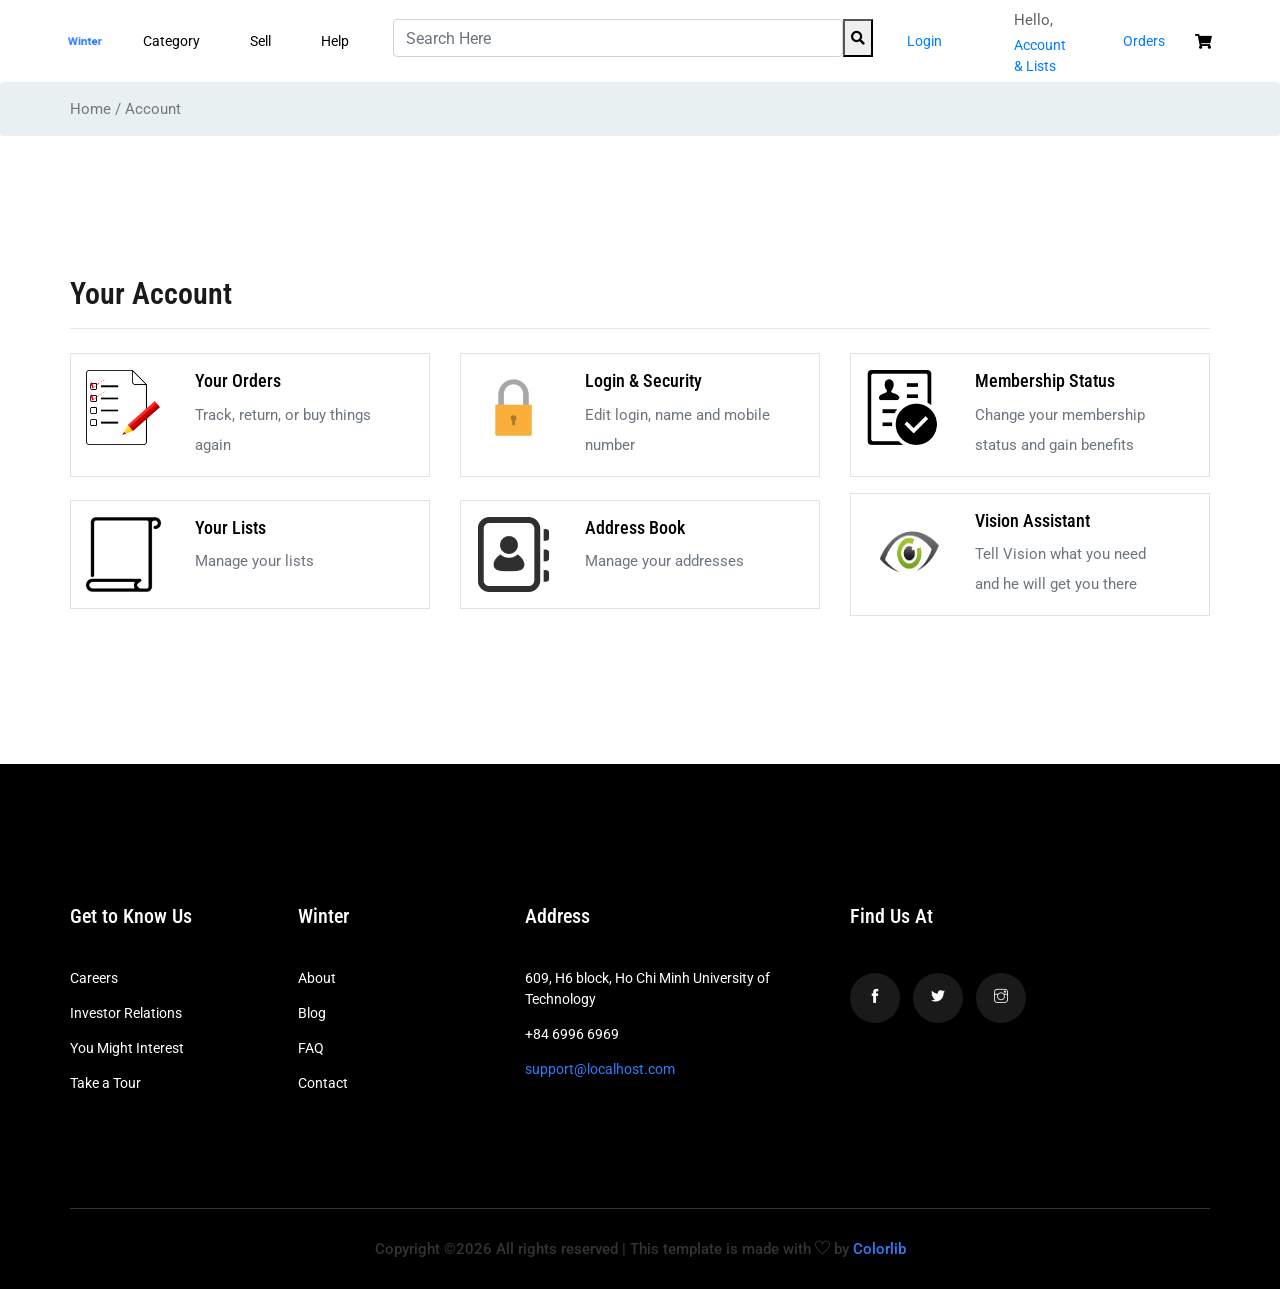
<file: ass2/amazon/template/account.html>
<head>
    <!-- Required meta tags -->
    <meta charset="utf-8">
    <meta name="viewport" content="width=device-width, initial-scale=1, shrink-to-fit=no">
    <title>winter</title>
    <link rel="icon" href="img/favicon.png">
    <!-- Bootstrap CSS -->
    <link rel="stylesheet" href="css/bootstrap.min.css">
    <!-- animate CSS -->
    <link rel="stylesheet" href="css/animate.css">
    <!-- owl carousel CSS -->
    <link rel="stylesheet" href="css/owl.carousel.min.css">
    <!-- font awesome CSS -->
    <link rel="stylesheet" href="css/all.css">
    <link rel="stylesheet" href="css/nice-select.css">
    <!-- flaticon CSS -->
    <link rel="stylesheet" href="css/flaticon.css">
    <link rel="stylesheet" href="css/themify-icons.css">
    <!-- font awesome CSS -->
    <link rel="stylesheet" href="css/magnific-popup.css">
    <!-- swiper CSS -->
    <link rel="stylesheet" href="css/slick.css">
    <!-- swiper CSS -->
    <link rel="stylesheet" href="css/price_rangs.css">
    <!-- style CSS -->
    <link rel="stylesheet" href="css/style.css">
</head>

<body class="bg-white">
    <!--::header part start::-->
     <header class="main_menu home_menu">
        <div class="container-fluid">
            <div class="row align-items-center justify-content-center">
                <div class="col-lg-11">
                    <nav class="navbar navbar-expand-lg navbar-light">
                        <a class="navbar-brand" href="index.html"> <img src="img/logo.png" alt="logo"> </a>
                        <button class="navbar-toggler" type="button" data-toggle="collapse"
                            data-target="#navbarSupportedContent" aria-controls="navbarSupportedContent"
                            aria-expanded="false" aria-label="Toggle navigation">
                            <span class="menu_icon"><i class="fas fa-bars"></i></span>
                        </button>

                        <div class="collapse navbar-collapse main-menu-item" id="navbarSupportedContent">
                            <ul class="navbar-nav">
                                <li class="nav-item">
                                    <a class="nav-link" href="#" id="navbar_category" role="button">
                                        Category
                                    </a>
                                </li>
                                <li class="nav-item">
                                    <a class="nav-link" href="#" id="navbar_category" role="button">
                                        Sell
                                    </a>
                                </li>
                                
                                <li class="nav-item">
                                    <a class="nav-link" href="contact.html">Help</a>
                                </li>

                                 <li class="nav-item">
                                    <div class="search_input">
                                        <form class="d-flex justify-content-between search-inner" style="margin: 1em; width: 35em;">
                                            <input type="text" class="form-control" id="search_input" placeholder="Search Here">
                                            <button type="submit" class="fas fa-search"></button>
                                        </form>
                                    </div>
                                </li>
                            </ul>
                        </div>
                         <div class="d-flex" style="margin-right: 3em;">        
                            <a href="login.html" id="login" role="button">
                            <div class="col-md-12">
                                Login 
                            </div>
                            </a>
                        </div>
                        <div class="d-flex" style="margin-right: 3em;">        
                            <a href="#" id="personal" role="button">
                            <div class="col-md-12">
                                <p>Hello, </p>
                                Account & Lists 
                            </div>
                            </a>
                        </div>
                        <div class="d-flex">        
                            <a href="#" id="orders" role="button">
                                Orders
                            </a>
                        </div>
                        <div class="d-flex">
                            <div class="customer_cart">
                                <a href="#" id="cart_" role="button">
                                    <i class="fa fa-shopping-cart" aria-hidden="true"></i>
                                </a>
                            </div>
                        </div>
                    </nav>
                </div>
            </div>
        </div>
        
    </header>
    <!-- Header part end-->
    
    <!--================Home Banner Area =================-->
    <!-- breadcrumb start-->
    <section class="breadcrumb breadcrumb_bg">
        <div class="container">
            <div class="row justify-content-center">
                <div class="col-lg-12">
                    <div class="breadcrumb_iner">
                        <div class="breadcrumb_iner_item">
                            <p>Home / Account</p>
                        </div>
                    </div>
                </div>
            </div>
        </div>
    </section>
    <!-- breadcrumb start-->

    <!--================login_part Area =================-->
    <section class="login_part section_padding">
        <div class="container">
        <h2>Your Account</h2>
        <hr>
            <div class="row align-items-center">
                <a class="col-lg-4 my-2" href="#" >
                    <div class="border account-item">
                        <div class="container row my-3">
                            <div class="col-md-4">
                                <img src="img/order.png" height="75"/>
                            </div>
                            <div class="col-md-8">
                                <h4>Your Orders</h4>
                                <p class="text text-muted">Track, return, or buy things again </p>                        
                            </div>
                        </div>
                    </div>
                </a>
                  <a class="col-lg-4 my-2" href="#">
                    <div class="border account-item">
                        <div class="container row my-3">
                            <div class="col-md-4">
                                <img src="img/security.png" height="75"/>
                            </div>
                            <div class="col-md-8">
                                <h4>Login & Security</h4>
                                <p class="text text-muted">Edit login, name and mobile number</p>                        
                            </div>
                        </div>
                    </div>
                </a>
                  <a class="col-lg-4 my-2" href="#">
                    <div class="border account-item">
                        <div class="container row my-3">
                            <div class="col-md-4">
                                <img src="img/membership.png" height="75"/>
                            </div>
                            <div class="col-md-8">
                                <h4>Membership Status</h4>
                                <p class="text text-muted">Change your membership status and gain benefits </p>                        
                            </div>
                        </div>
                    </div>
                </a>
                 <a class="col-lg-4 my-2" href="#">
                    <div class="border account-item">
                        <div class="container row my-3">
                            <div class="col-md-4">
                                <img src="img/list.png" height="75"/>
                            </div>
                            <div class="col-md-8">
                                <h4>Your Lists</h4>
                                <p class="text text-muted">Manage your lists </p>                        
                            </div>
                        </div>
                    </div>
                </a>
                <a class="col-lg-4 my-2" href="#">
                    <div class="border account-item">
                        <div class="container row my-3">
                            <div class="col-md-4">
                                <img src="img/addressbook.png" height="75"/>
                            </div>
                            <div class="col-md-8">
                                <h4>Address Book</h4>
                                <p class="text text-muted">Manage your addresses</p>                        
                            </div>
                        </div>
                    </div>
                </a>
                <a class="col-lg-4 my-2" href="#">
                    <div class="border account-item">
                        <div class="container row my-3">
                            <div class="col-md-4">
                                <img src="img/vision.png" height="75"/>
                            </div>
                            <div class="col-md-8">
                                <h4>Vision Assistant</h4>
                                <p class="text text-muted">Tell Vision what you need and he will get you there </p>                        
                            </div>
                        </div>
                    </div>
                </a>
            </div>
        </div>
    </section>
    <!--================login_part end =================-->



    <!--::footer_part start::-->
     <footer class="footer_part">
        <div class="container">
            <div class="row justify-content-between">
                <div class="col-sm-6 col-lg-2">
                    <div class="single_footer_part">
                        <h4>Get to Know Us</h4>
                        <ul class="list-unstyled">
                            <li><a href="#">Careers</a></li>
                            <li><a href="#">Investor Relations</a></li>
                            <li><a href="#">You Might Interest</a></li>
                            <li><a href="#">Take a Tour</a></li>
                        </ul>
                    </div>
                </div>
                <div class="col-sm-6 col-lg-2">
                    <div class="single_footer_part">
                        <h4>Winter</h4>
                        <ul class="list-unstyled">
                            <li><a href="">About</a></li>
                            <li><a href="">Blog</a></li>
                            <li><a href="">FAQ</a></li>
                            <li><a href="">Contact</a></li>
                        </ul>
                    </div>
                </div>
                <div class="col-sm-6 col-lg-3">
                    <div class="single_footer_part">
                        <h4>Address</h4>
                        <ul class="list-unstyled">
                            <li><a href="#">609, H6 block, Ho Chi Minh University of Technology</a></li>
                            <li><a href="#">+84 6996 6969</a></li>
                            <li><span style='text-transform: lowercase;'>support@localhost.com</span></li>
                        </ul>
                    </div>
                </div>
                <div class="col-sm-6 col-lg-4">
                    <div class="single_footer_part">
                        <h4>Find Us At</h4>
                        <div class="social_icon">
                            <a href="#"><i class="ti-facebook"></i></a>
                            <a href="#"><i class="ti-twitter-alt"></i></a>
                            <a href="#"><i class="ti-instagram"></i></a>
                        </div>
                    </div>
                </div>
            </div>
            <div class="row justify-content-center">
                <div class="col-lg-12">
                    <div class="copyright_text">
                        <P><!-- Link back to Colorlib can't be removed. Template is licensed under CC BY 3.0. -->
Copyright &copy;<script>document.write(new Date().getFullYear());</script> All rights reserved | This template is made with <i class="ti-heart" aria-hidden="true"></i> by <a href="https://colorlib.com" target="_blank">Colorlib</a>
<!-- Link back to Colorlib can't be removed. Template is licensed under CC BY 3.0. --></P>
                    </div>
                </div>
            </div>
        </div>
    </footer>
    <!--::footer_part end::-->

    <!-- jquery plugins here-->
    <!-- jquery -->
    <script src="js/jquery-1.12.1.min.js"></script>
    <!-- popper js -->
    <script src="js/popper.min.js"></script>
    <!-- bootstrap js -->
    <script src="js/bootstrap.min.js"></script>
    <!-- easing js -->
    <script src="js/jquery.magnific-popup.js"></script>
    <!-- swiper js -->
    <script src="js/swiper.min.js"></script>
    <!-- swiper js -->
    
    <!-- particles js -->
    <script src="js/owl.carousel.min.js"></script>
    <script src="js/jquery.nice-select.min.js"></script>
    <!-- slick js -->
    <script src="js/slick.min.js"></script>
    <script src="js/jquery.counterup.min.js"></script>
    <script src="js/waypoints.min.js"></script>
    <script src="js/contact.js"></script>
    <script src="js/jquery.ajaxchimp.min.js"></script>
    <script src="js/jquery.form.js"></script>
    <script src="js/jquery.validate.min.js"></script>
    <script src="js/mail-script.js"></script>
    <script src="js/stellar.js"></script>
    <script src="js/price_rangs.js"></script>
    <!-- custom js -->
    <script src="js/custom.js"></script>
</body>

</html>
</file>
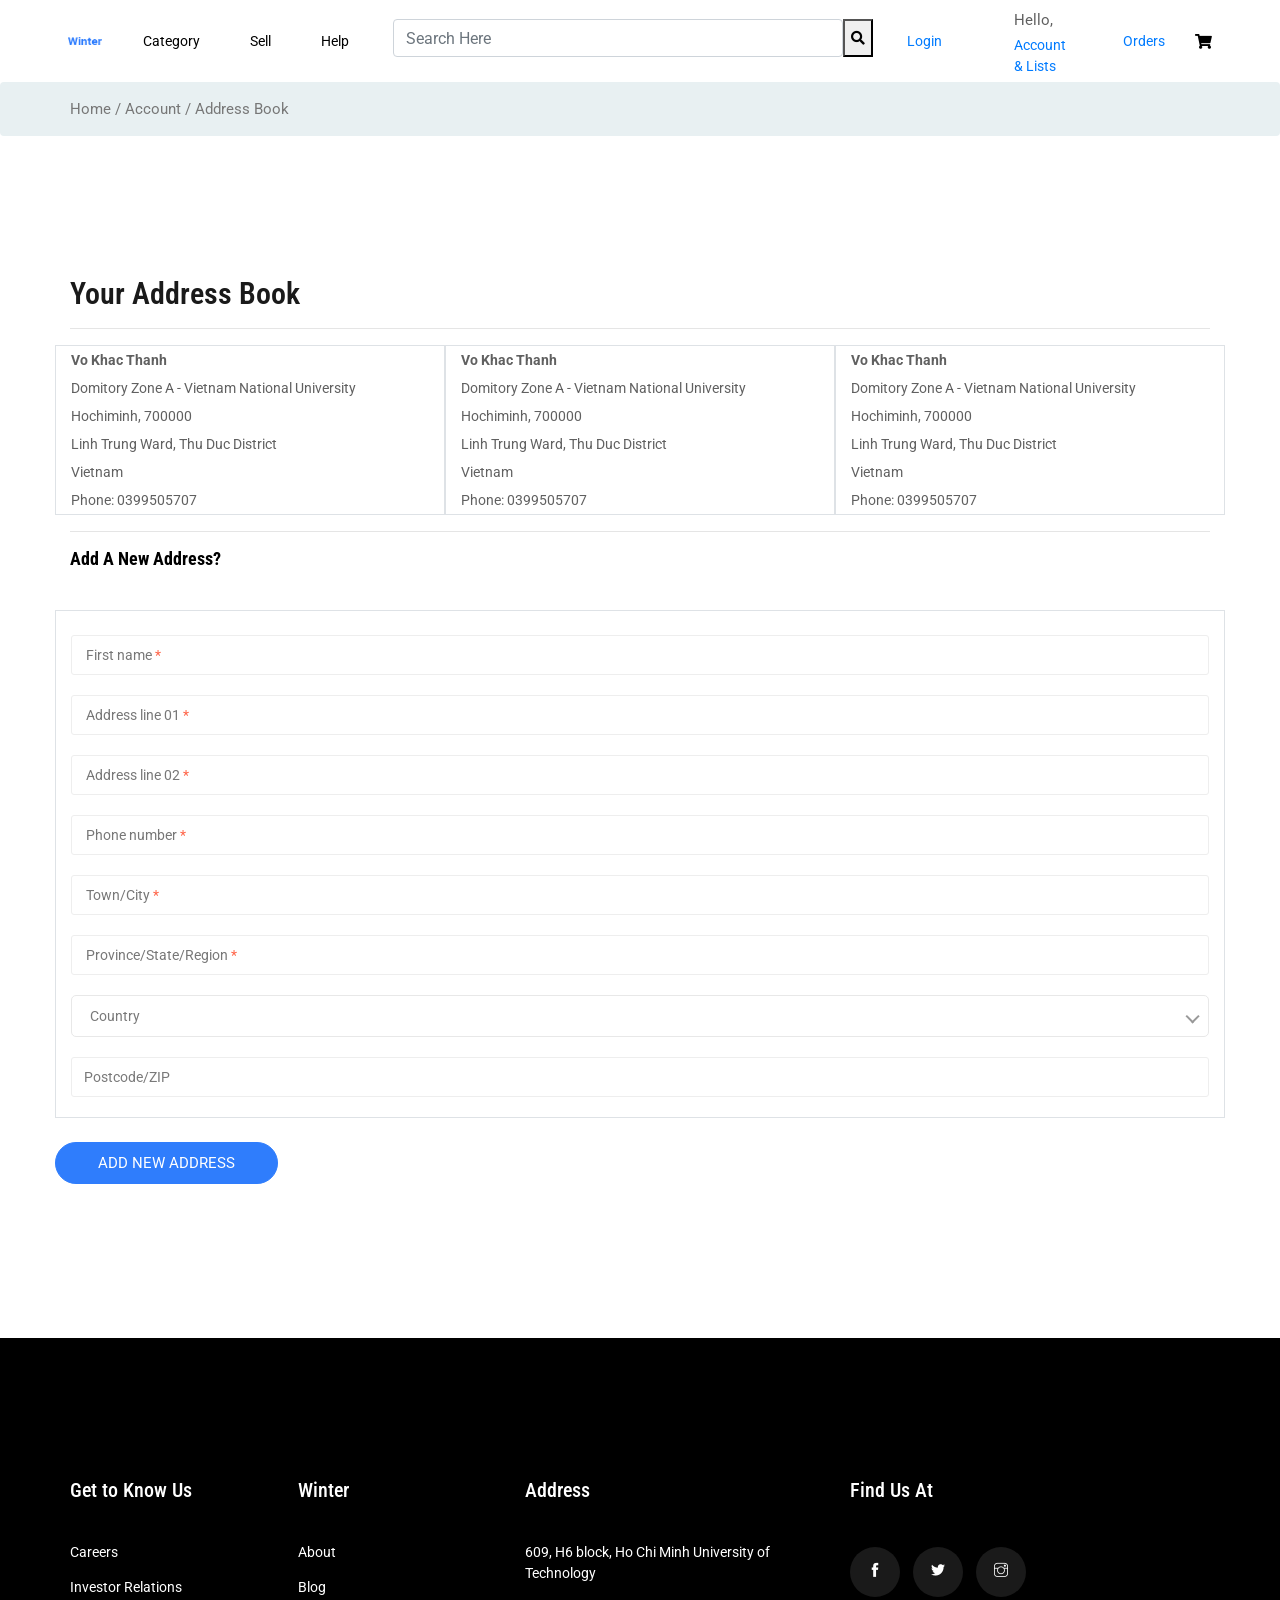
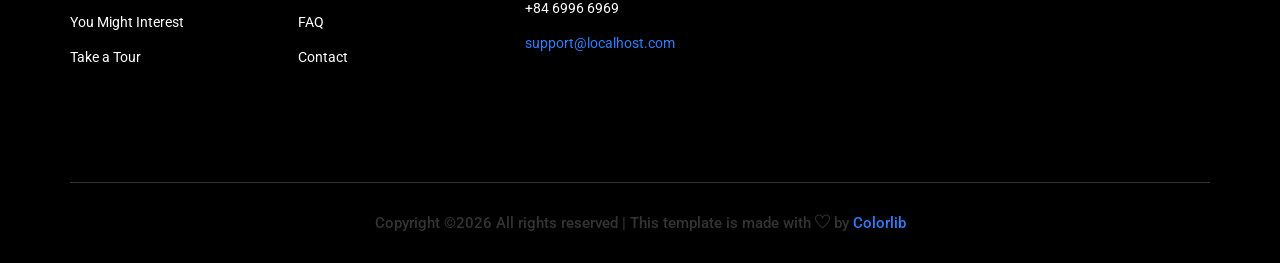
<file: ass2/amazon/template/address_book.html>
<head>
    <!-- Required meta tags -->
    <meta charset="utf-8">
    <meta name="viewport" content="width=device-width, initial-scale=1, shrink-to-fit=no">
    <title>winter</title>
    <link rel="icon" href="img/favicon.png">
    <!-- Bootstrap CSS -->
    <link rel="stylesheet" href="css/bootstrap.min.css">
    <!-- animate CSS -->
    <link rel="stylesheet" href="css/animate.css">
    <!-- owl carousel CSS -->
    <link rel="stylesheet" href="css/owl.carousel.min.css">
    <!-- font awesome CSS -->
    <link rel="stylesheet" href="css/all.css">
    <link rel="stylesheet" href="css/nice-select.css">
    <!-- flaticon CSS -->
    <link rel="stylesheet" href="css/flaticon.css">
    <link rel="stylesheet" href="css/themify-icons.css">
    <!-- font awesome CSS -->
    <link rel="stylesheet" href="css/magnific-popup.css">
    <!-- swiper CSS -->
    <link rel="stylesheet" href="css/slick.css">
    <!-- swiper CSS -->
    <link rel="stylesheet" href="css/price_rangs.css">
    <!-- style CSS -->
    <link rel="stylesheet" href="css/style.css">
</head>

<body class="bg-white">
    <!--::header part start::-->
     <header class="main_menu home_menu">
        <div class="container-fluid">
            <div class="row align-items-center justify-content-center">
                <div class="col-lg-11">
                    <nav class="navbar navbar-expand-lg navbar-light">
                        <a class="navbar-brand" href="index.html"> <img src="img/logo.png" alt="logo"> </a>
                        <button class="navbar-toggler" type="button" data-toggle="collapse"
                            data-target="#navbarSupportedContent" aria-controls="navbarSupportedContent"
                            aria-expanded="false" aria-label="Toggle navigation">
                            <span class="menu_icon"><i class="fas fa-bars"></i></span>
                        </button>

                        <div class="collapse navbar-collapse main-menu-item" id="navbarSupportedContent">
                            <ul class="navbar-nav">
                                <li class="nav-item">
                                    <a class="nav-link" href="#" id="navbar_category" role="button">
                                        Category
                                    </a>
                                </li>
                                <li class="nav-item">
                                    <a class="nav-link" href="#" id="navbar_category" role="button">
                                        Sell
                                    </a>
                                </li>
                                
                                <li class="nav-item">
                                    <a class="nav-link" href="contact.html">Help</a>
                                </li>

                                 <li class="nav-item">
                                    <div class="search_input">
                                        <form class="d-flex justify-content-between search-inner" style="margin: 1em; width: 35em;">
                                            <input type="text" class="form-control" id="search_input" placeholder="Search Here">
                                            <button type="submit" class="fas fa-search"></button>
                                        </form>
                                    </div>
                                </li>
                            </ul>
                        </div>
                         <div class="d-flex" style="margin-right: 3em;">        
                            <a href="login.html" id="login" role="button">
                            <div class="col-md-12">
                                Login 
                            </div>
                            </a>
                        </div>
                        <div class="d-flex" style="margin-right: 3em;">        
                            <a href="#" id="personal" role="button">
                            <div class="col-md-12">
                                <p>Hello, </p>
                                Account & Lists 
                            </div>
                            </a>
                        </div>
                        <div class="d-flex">        
                            <a href="#" id="orders" role="button">
                                Orders
                            </a>
                        </div>
                        <div class="d-flex">
                            <div class="customer_cart">
                                <a href="#" id="cart_" role="button">
                                    <i class="fa fa-shopping-cart" aria-hidden="true"></i>
                                </a>
                            </div>
                        </div>
                    </nav>
                </div>
            </div>
        </div>
        
    </header>
    <!-- Header part end-->
    
    <!--================Home Banner Area =================-->
    <!-- breadcrumb start-->
    <section class="breadcrumb breadcrumb_bg">
        <div class="container">
            <div class="row justify-content-center">
                <div class="col-lg-12">
                    <div class="breadcrumb_iner">
                        <div class="breadcrumb_iner_item">
                            <p>Home / Account / Address Book</p>
                        </div>
                    </div>
                </div>
            </div>
        </div>
    </section>
    <!-- breadcrumb start-->

    <!--================login_part Area =================-->
    <section class="checkout_area section_padding">
        <div class="billing_details container">
            <h2>Your Address Book</h2>
            <hr>
            <div class="row">
                <div class="col-md-4 border">
                    <p name="name"><strong> Vo Khac Thanh</strong> </p>
                    <p name="address-1">Domitory Zone A - Vietnam National University </p>
                    <p name="address-2"></p>
                    <p name="city-and-zip">Hochiminh, 700000</p>
                    <p name="province-state"> Linh Trung Ward, Thu Duc District </p>
                    <p name="country">Vietnam</p>
                    <p name="phone">Phone: 0399505707 </p>
                </div>
                <div class="col-md-4 border">                    
                    <p name="name"><strong> Vo Khac Thanh</strong> </p>
                    <p name="address-1">Domitory Zone A - Vietnam National University </p>
                    <p name="address-2"></p>
                    <p name="city-and-zip">Hochiminh, 700000</p>
                    <p name="province-state"> Linh Trung Ward, Thu Duc District </p>
                    <p name="country">Vietnam</p>
                    <p name="phone">Phone: 0399505707 </p>
                </div>
                <div class="col-md-4 border">
                    <p name="name"><strong> Vo Khac Thanh</strong> </p>
                    <p name="address-1">Domitory Zone A - Vietnam National University </p>
                    <p name="address-2"></p>
                    <p name="city-and-zip">Hochiminh, 700000</p>
                    <p name="province-state"> Linh Trung Ward, Thu Duc District </p>
                    <p name="country">Vietnam</p>
                    <p name="phone">Phone: 0399505707 </p>
                </div>
            </div>
            <hr>
            <h3><b style="color: black;">Add A New Address? </b></h3>
            <form class="row contact_form" action="#" method="post">
                <div class="border mb-4">
                    <div class="col-md-12 form-group p_star mt-4">
                        <input type="text" class="form-control" id="first" name="full-name" required />
                        <span class="placeholder" data-placeholder="First name"></span>
                    </div>
                    <div class="col-md-12 form-group p_star">
                        <input type="text" class="form-control" id="add1" name="address-1" required/>
                        <span class="placeholder" data-placeholder="Address line 01"></span>
                    </div>
                    <div class="col-md-12 form-group p_star">
                        <input type="text" class="form-control" id="add2" name="address-2" required />
                        <span class="placeholder" data-placeholder="Address line 02"></span>
                    </div>
                    <div class="col-md-12 form-group p_star">
                        <input type="text" class="form-control" id="number" name="phone-number" required />
                        <span class="placeholder" data-placeholder="Phone number"></span>
                    </div>
                    <div class="col-md-12 form-group p_star">
                        <input type="text" class="form-control" id="city" name="city" required />
                        <span class="placeholder" data-placeholder="Town/City"></span>
                    </div>
                    <div class="col-md-12 form-group p_star">
                        <input type="text" class="form-control" id="province" name="province-state" />
                        <span class="placeholder" data-placeholder="Province/State/Region"></span>
                    </div>
                    <div class="col-md-12 form-group p_star">
                        <select class="country_select">
                        <option value="1">Country</option>
                        <option value="2">Country</option>
                        <option value="4">Country</option>
                        </select>
                    </div>
                    <div class="col-md-12 form-group">
                        <input type="text" class="form-control" id="zip" name="zip" placeholder="Postcode/ZIP" />
                    </div>
                  </div>
                <button type="submit" class="btn_3" href="#">Add New Address
                </form>
        </div>
    </section>
    <!--================login_part end =================-->



    <!--::footer_part start::-->
     <footer class="footer_part">
        <div class="container">
            <div class="row justify-content-between">
                <div class="col-sm-6 col-lg-2">
                    <div class="single_footer_part">
                        <h4>Get to Know Us</h4>
                        <ul class="list-unstyled">
                            <li><a href="#">Careers</a></li>
                            <li><a href="#">Investor Relations</a></li>
                            <li><a href="#">You Might Interest</a></li>
                            <li><a href="#">Take a Tour</a></li>
                        </ul>
                    </div>
                </div>
                <div class="col-sm-6 col-lg-2">
                    <div class="single_footer_part">
                        <h4>Winter</h4>
                        <ul class="list-unstyled">
                            <li><a href="">About</a></li>
                            <li><a href="">Blog</a></li>
                            <li><a href="">FAQ</a></li>
                            <li><a href="">Contact</a></li>
                        </ul>
                    </div>
                </div>
                <div class="col-sm-6 col-lg-3">
                    <div class="single_footer_part">
                        <h4>Address</h4>
                        <ul class="list-unstyled">
                            <li><a href="#">609, H6 block, Ho Chi Minh University of Technology</a></li>
                            <li><a href="#">+84 6996 6969</a></li>
                            <li><span style='text-transform: lowercase;'>support@localhost.com</span></li>
                        </ul>
                    </div>
                </div>
                <div class="col-sm-6 col-lg-4">
                    <div class="single_footer_part">
                        <h4>Find Us At</h4>
                        <div class="social_icon">
                            <a href="#"><i class="ti-facebook"></i></a>
                            <a href="#"><i class="ti-twitter-alt"></i></a>
                            <a href="#"><i class="ti-instagram"></i></a>
                        </div>
                    </div>
                </div>
            </div>
            <div class="row justify-content-center">
                <div class="col-lg-12">
                    <div class="copyright_text">
                        <P><!-- Link back to Colorlib can't be removed. Template is licensed under CC BY 3.0. -->
                            Copyright &copy;<script>document.write(new Date().getFullYear());</script> All rights reserved | This template is made with <i class="ti-heart" aria-hidden="true"></i> by <a href="https://colorlib.com" target="_blank">Colorlib</a>
                            <!-- Link back to Colorlib can't be removed. Template is licensed under CC BY 3.0. --></P>
                    </div>
                </div>
            </div>
        </div>
     </footer>
    <!--::footer_part end::-->

    <!-- jquery plugins here-->
    <!-- jquery -->
    <script src="js/jquery-1.12.1.min.js"></script>
    <!-- popper js -->
    <script src="js/popper.min.js"></script>
    <!-- bootstrap js -->
    <script src="js/bootstrap.min.js"></script>
    <!-- easing js -->
    <script src="js/jquery.magnific-popup.js"></script>
    <!-- swiper js -->
    <script src="js/swiper.min.js"></script>
    <!-- swiper js -->
    
    <!-- particles js -->
    <script src="js/owl.carousel.min.js"></script>
    <script src="js/jquery.nice-select.min.js"></script>
    <!-- slick js -->
    <script src="js/slick.min.js"></script>
    <script src="js/jquery.counterup.min.js"></script>
    <script src="js/waypoints.min.js"></script>
    <script src="js/contact.js"></script>
    <script src="js/jquery.ajaxchimp.min.js"></script>
    <script src="js/jquery.form.js"></script>
    <script src="js/jquery.validate.min.js"></script>
    <script src="js/mail-script.js"></script>
    <script src="js/stellar.js"></script>
    <script src="js/price_rangs.js"></script>
    <!-- custom js -->
    <script src="js/custom.js"></script>
</body>

</html>
</file>
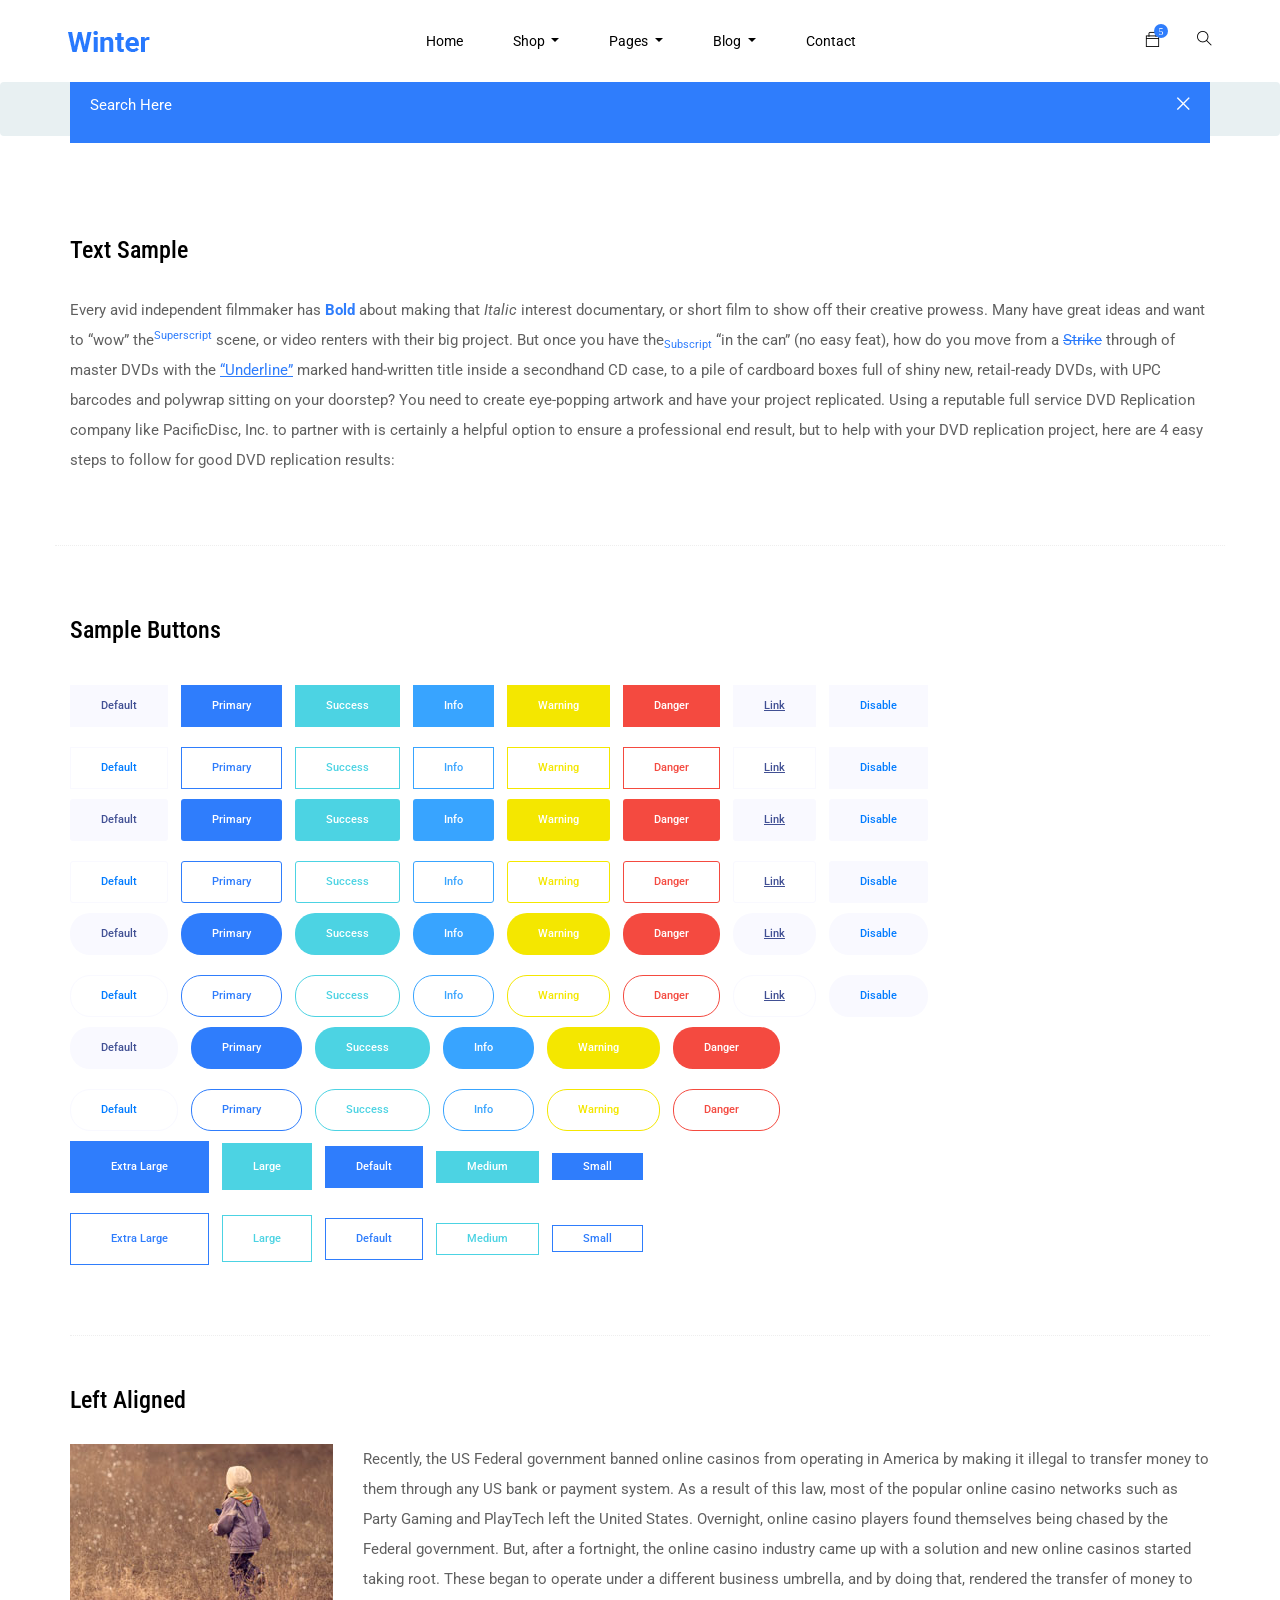
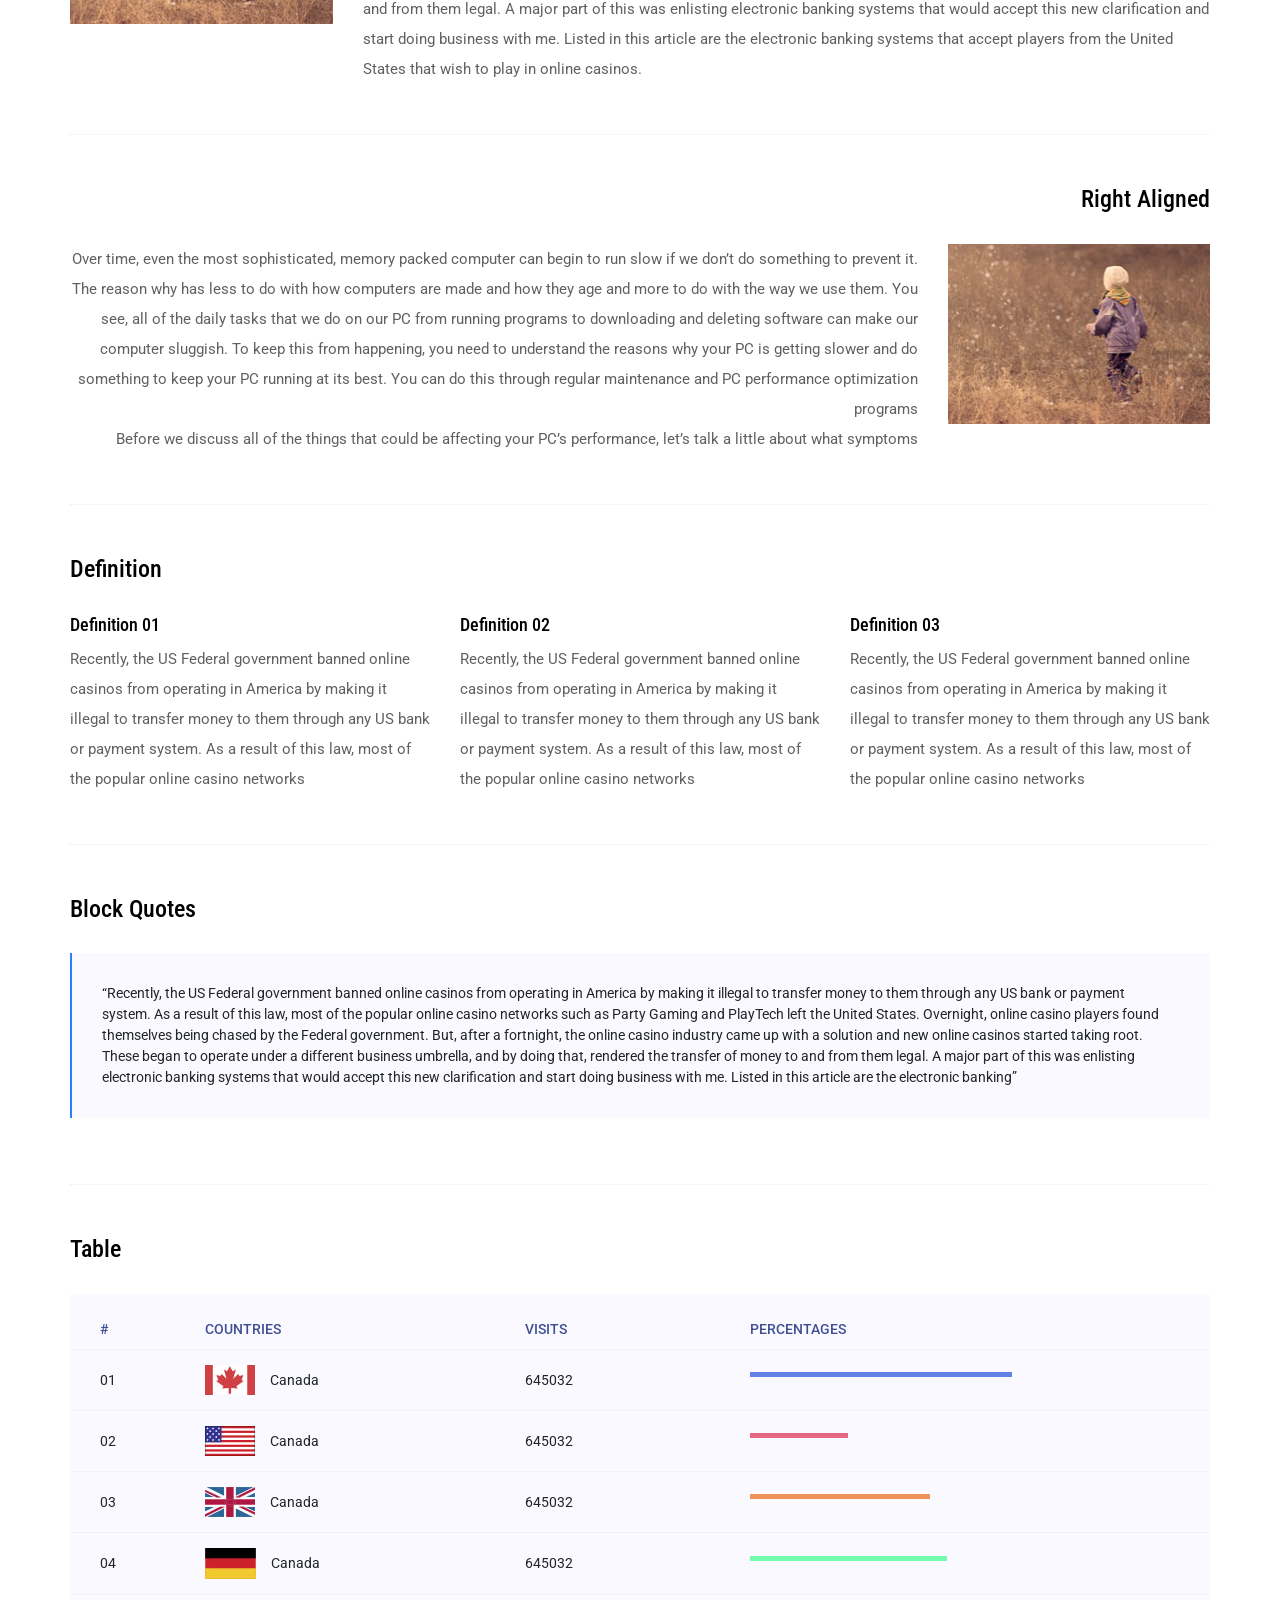
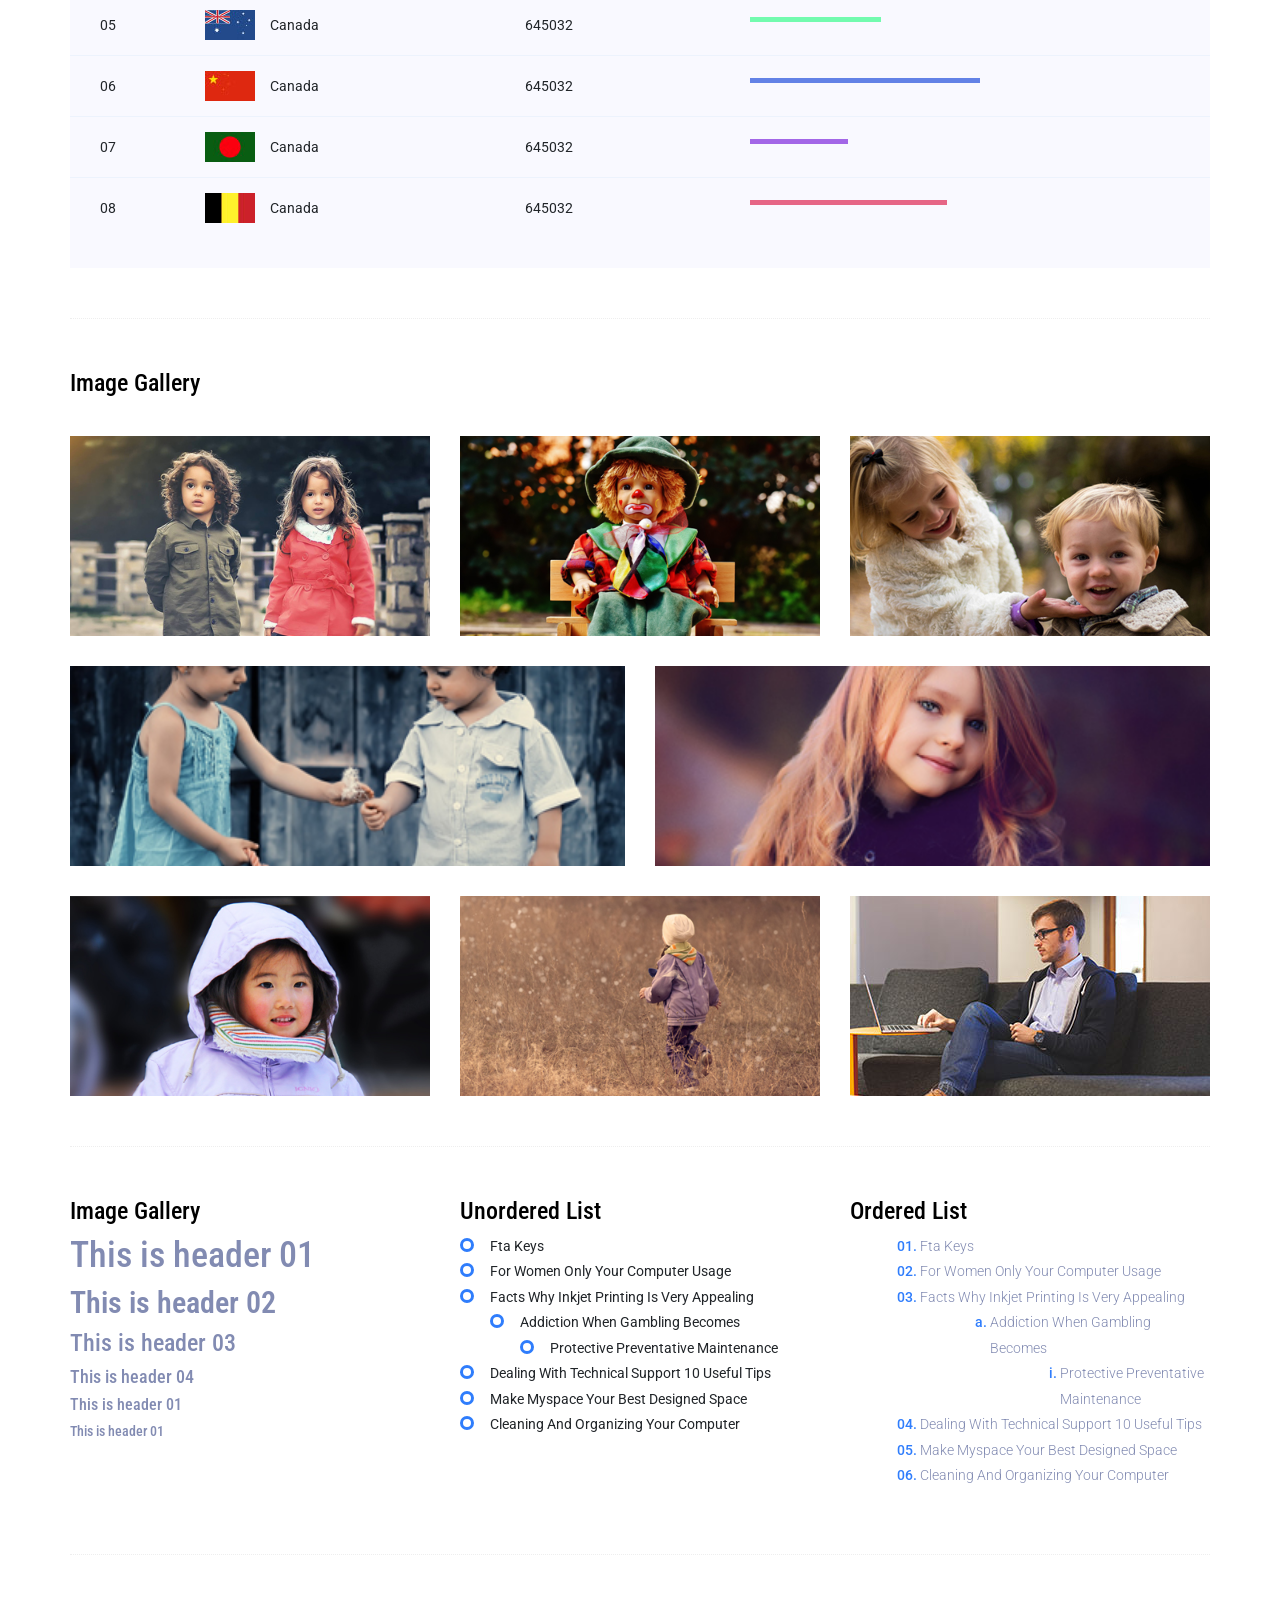
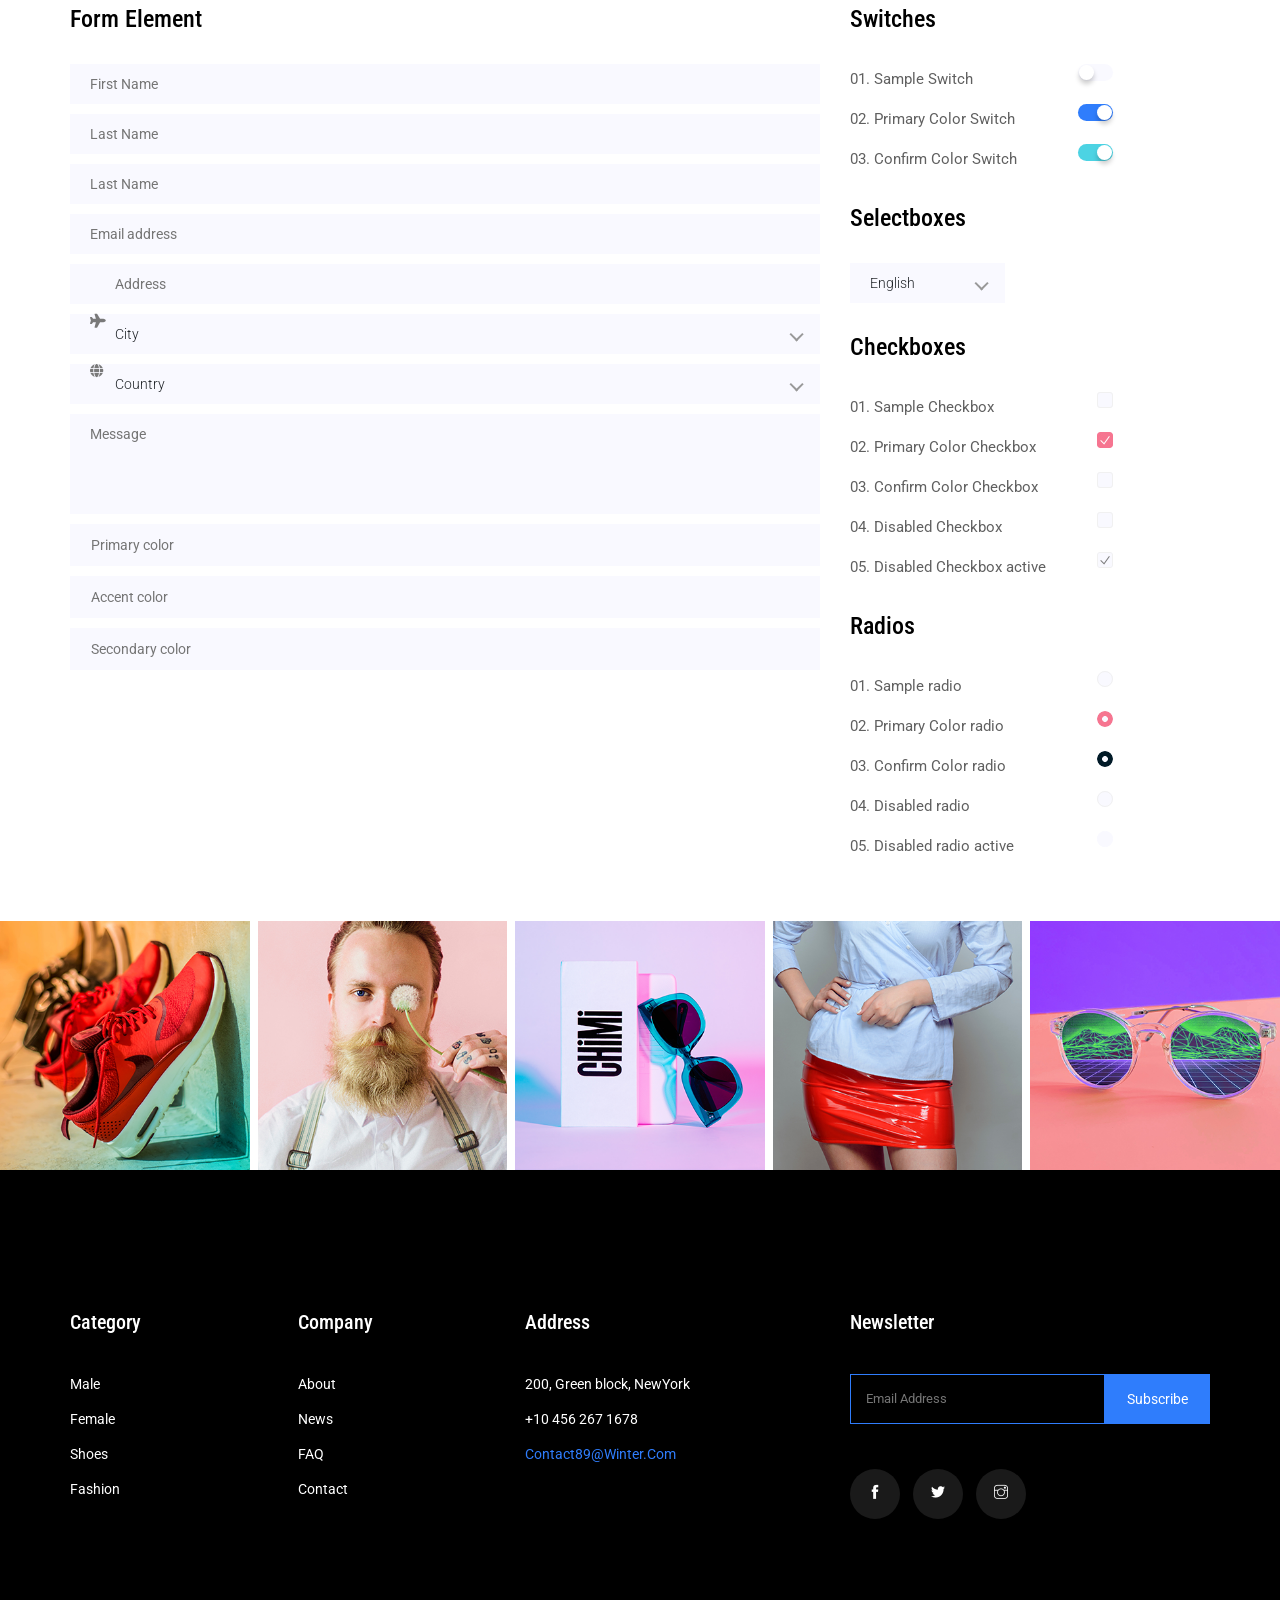
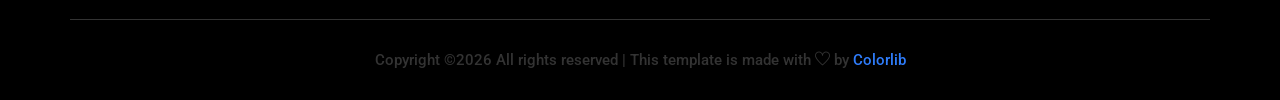
<file: ass2/amazon/template/elements.html>
<head>
	<!-- Required meta tags -->
	<meta charset="utf-8">
	<meta name="viewport" content="width=device-width, initial-scale=1, shrink-to-fit=no">
	<title>winter</title>
	<link rel="icon" href="img/favicon.png">
	<!-- Bootstrap CSS -->
	<link rel="stylesheet" href="css/bootstrap.min.css">
	<!-- animate CSS -->
	<link rel="stylesheet" href="css/animate.css">
	<!-- owl carousel CSS -->
	<link rel="stylesheet" href="css/owl.carousel.min.css">
	<!-- font awesome CSS -->
	<link rel="stylesheet" href="css/all.css">
	<link rel="stylesheet" href="css/nice-select.css">
	<!-- flaticon CSS -->
	<link rel="stylesheet" href="css/flaticon.css">
	<link rel="stylesheet" href="css/themify-icons.css">
	<!-- font awesome CSS -->
	<link rel="stylesheet" href="css/magnific-popup.css">
	<!-- swiper CSS -->
	<link rel="stylesheet" href="css/slick.css">
	<!-- swiper CSS -->
	<link rel="stylesheet" href="css/price_rangs.css">
	<!-- style CSS -->
	<link rel="stylesheet" href="css/style.css">
</head>

<body class="bg-white">
	<!--::header part start::-->
	<header class="main_menu home_menu">
		<div class="container-fluid">
			<div class="row align-items-center justify-content-center">
				<div class="col-lg-11">
					<nav class="navbar navbar-expand-lg navbar-light">
						<a class="navbar-brand" href="index.html"> <img src="img/logo.png" alt="logo"> </a>
						<button class="navbar-toggler" type="button" data-toggle="collapse"
							data-target="#navbarSupportedContent" aria-controls="navbarSupportedContent"
							aria-expanded="false" aria-label="Toggle navigation">
							<span class="menu_icon"><i class="fas fa-bars"></i></span>
						</button>

						<div class="collapse navbar-collapse main-menu-item" id="navbarSupportedContent">
							<ul class="navbar-nav">
								<li class="nav-item">
									<a class="nav-link" href="index.html">Home</a>
								</li>
								<li class="nav-item dropdown">
									<a class="nav-link dropdown-toggle" href="blog.html" id="navbarDropdown_1"
										role="button" data-toggle="dropdown" aria-haspopup="true" aria-expanded="false">
										Shop
									</a>
									<div class="dropdown-menu" aria-labelledby="navbarDropdown_1">
										<a class="dropdown-item" href="category.html"> shop category</a>
										<a class="dropdown-item" href="single-product.html">product details</a>
										
									</div>
								</li>
								<li class="nav-item dropdown">
									<a class="nav-link dropdown-toggle" href="blog.html" id="navbarDropdown_3"
										role="button" data-toggle="dropdown" aria-haspopup="true" aria-expanded="false">
										pages
									</a>
									<div class="dropdown-menu" aria-labelledby="navbarDropdown_2">
										<a class="dropdown-item" href="login.html"> 
											login
											
										</a>
										<a class="dropdown-item" href="tracking.html">tracking</a>
										<a class="dropdown-item" href="checkout.html">product checkout</a>
										<a class="dropdown-item" href="cart.html">shopping cart</a>
										<a class="dropdown-item" href="confirmation.html">confirmation</a>
										<a class="dropdown-item" href="elements.html">elements</a>
									</div>
								</li>
								
								<li class="nav-item dropdown">
									<a class="nav-link dropdown-toggle" href="blog.html" id="navbarDropdown_2"
										role="button" data-toggle="dropdown" aria-haspopup="true" aria-expanded="false">
										blog
									</a>
									<div class="dropdown-menu" aria-labelledby="navbarDropdown_2">
										<a class="dropdown-item" href="blog.html"> blog</a>
										<a class="dropdown-item" href="single-blog.html">Single blog</a>
									</div>
								</li>
								
								<li class="nav-item">
									<a class="nav-link" href="contact.html">Contact</a>
								</li>
							</ul>
						</div>
						<div class="hearer_icon d-flex">
							<div class="dropdown cart">
								<a class="dropdown-toggle" href="#" id="navbarDropdown3" role="button"
									data-toggle="dropdown" aria-haspopup="true" aria-expanded="false">
									<i class="ti-bag"></i>
								</a>
								<!-- <div class="dropdown-menu" aria-labelledby="navbarDropdown">
									<div class="single_product">
	
									</div>
								</div> -->
							</div>
							<a id="search_1" href="javascript:void(0)"><i class="ti-search"></i></a>
						</div>
					</nav>
				</div>
			</div>
		</div>
		<div class="search_input" id="search_input_box">
			<div class="container ">
				<form class="d-flex justify-content-between search-inner">
					<input type="text" class="form-control" id="search_input" placeholder="Search Here">
					<button type="submit" class="btn"></button>
					<span class="ti-close" id="close_search" title="Close Search"></span>
				</form>
			</div>
		</div>
	</header>
	<!-- Header part end-->
	
	<!--================Home Banner Area =================-->
	<!-- breadcrumb start-->
	<section class="breadcrumb breadcrumb_bg">
		<div class="container">
			<div class="row justify-content-center">
				<div class="col-lg-12">
					<div class="breadcrumb_iner">
						<div class="breadcrumb_iner_item">
							<p>Home / About</p>
						</div>
					</div>
				</div>
			</div>
		</div>
	</section>
	<!-- breadcrumb start-->

	<!-- Start Sample Area -->
	<section class="sample-text-area">
		<div class="container box_1170">
			<h3 class="text-heading">Text Sample</h3>
			<p class="sample-text">
				Every avid independent filmmaker has <b>Bold</b> about making that <i>Italic</i> interest documentary,
				or short
				film to show off their creative prowess. Many have great ideas and want to “wow”
				the<sup>Superscript</sup> scene,
				or video renters with their big project. But once you have the<sub>Subscript</sub> “in the can” (no easy
				feat), how
				do you move from a <del>Strike</del> through of master DVDs with the <u>“Underline”</u> marked
				hand-written title
				inside a secondhand CD case, to a pile of cardboard boxes full of shiny new, retail-ready DVDs, with UPC
				barcodes
				and polywrap sitting on your doorstep? You need to create eye-popping artwork and have your project
				replicated.
				Using a reputable full service DVD Replication company like PacificDisc, Inc. to partner with is
				certainly a
				helpful option to ensure a professional end result, but to help with your DVD replication project, here
				are 4 easy
				steps to follow for good DVD replication results:

			</p>
		</div>
	</section>
	<!-- End Sample Area -->

	<!-- Start Button -->
	<section class="button-area">
		<div class="container box_1170 border-top-generic">
			<h3 class="text-heading">Sample Buttons</h3>
			<div class="button-group-area">
				<a href="#" class="genric-btn default">Default</a>
				<a href="#" class="genric-btn primary">Primary</a>
				<a href="#" class="genric-btn success">Success</a>
				<a href="#" class="genric-btn info">Info</a>
				<a href="#" class="genric-btn warning">Warning</a>
				<a href="#" class="genric-btn danger">Danger</a>
				<a href="#" class="genric-btn link">Link</a>
				<a href="#" class="genric-btn disable">Disable</a>
			</div>
			<div class="button-group-area mt-10">
				<a href="#" class="genric-btn default-border">Default</a>
				<a href="#" class="genric-btn primary-border">Primary</a>
				<a href="#" class="genric-btn success-border">Success</a>
				<a href="#" class="genric-btn info-border">Info</a>
				<a href="#" class="genric-btn warning-border">Warning</a>
				<a href="#" class="genric-btn danger-border">Danger</a>
				<a href="#" class="genric-btn link-border">Link</a>
				<a href="#" class="genric-btn disable">Disable</a>
			</div>
			<div class="button-group-area mt-40">
				<a href="#" class="genric-btn default radius">Default</a>
				<a href="#" class="genric-btn primary radius">Primary</a>
				<a href="#" class="genric-btn success radius">Success</a>
				<a href="#" class="genric-btn info radius">Info</a>
				<a href="#" class="genric-btn warning radius">Warning</a>
				<a href="#" class="genric-btn danger radius">Danger</a>
				<a href="#" class="genric-btn link radius">Link</a>
				<a href="#" class="genric-btn disable radius">Disable</a>
			</div>
			<div class="button-group-area mt-10">
				<a href="#" class="genric-btn default-border radius">Default</a>
				<a href="#" class="genric-btn primary-border radius">Primary</a>
				<a href="#" class="genric-btn success-border radius">Success</a>
				<a href="#" class="genric-btn info-border radius">Info</a>
				<a href="#" class="genric-btn warning-border radius">Warning</a>
				<a href="#" class="genric-btn danger-border radius">Danger</a>
				<a href="#" class="genric-btn link-border radius">Link</a>
				<a href="#" class="genric-btn disable radius">Disable</a>
			</div>
			<div class="button-group-area mt-40">
				<a href="#" class="genric-btn default circle">Default</a>
				<a href="#" class="genric-btn primary circle">Primary</a>
				<a href="#" class="genric-btn success circle">Success</a>
				<a href="#" class="genric-btn info circle">Info</a>
				<a href="#" class="genric-btn warning circle">Warning</a>
				<a href="#" class="genric-btn danger circle">Danger</a>
				<a href="#" class="genric-btn link circle">Link</a>
				<a href="#" class="genric-btn disable circle">Disable</a>
			</div>
			<div class="button-group-area mt-10">
				<a href="#" class="genric-btn default-border circle">Default</a>
				<a href="#" class="genric-btn primary-border circle">Primary</a>
				<a href="#" class="genric-btn success-border circle">Success</a>
				<a href="#" class="genric-btn info-border circle">Info</a>
				<a href="#" class="genric-btn warning-border circle">Warning</a>
				<a href="#" class="genric-btn danger-border circle">Danger</a>
				<a href="#" class="genric-btn link-border circle">Link</a>
				<a href="#" class="genric-btn disable circle">Disable</a>
			</div>
			<div class="button-group-area mt-40">
				<a href="#" class="genric-btn default circle arrow">Default<span class="lnr lnr-arrow-right"></span></a>
				<a href="#" class="genric-btn primary circle arrow">Primary<span class="lnr lnr-arrow-right"></span></a>
				<a href="#" class="genric-btn success circle arrow">Success<span class="lnr lnr-arrow-right"></span></a>
				<a href="#" class="genric-btn info circle arrow">Info<span class="lnr lnr-arrow-right"></span></a>
				<a href="#" class="genric-btn warning circle arrow">Warning<span class="lnr lnr-arrow-right"></span></a>
				<a href="#" class="genric-btn danger circle arrow">Danger<span class="lnr lnr-arrow-right"></span></a>
			</div>
			<div class="button-group-area mt-10">
				<a href="#" class="genric-btn default-border circle arrow">Default<span
						class="lnr lnr-arrow-right"></span></a>
				<a href="#" class="genric-btn primary-border circle arrow">Primary<span
						class="lnr lnr-arrow-right"></span></a>
				<a href="#" class="genric-btn success-border circle arrow">Success<span
						class="lnr lnr-arrow-right"></span></a>
				<a href="#" class="genric-btn info-border circle arrow">Info<span
						class="lnr lnr-arrow-right"></span></a>
				<a href="#" class="genric-btn warning-border circle arrow">Warning<span
						class="lnr lnr-arrow-right"></span></a>
				<a href="#" class="genric-btn danger-border circle arrow">Danger<span
						class="lnr lnr-arrow-right"></span></a>
			</div>
			<div class="button-group-area mt-40">
				<a href="#" class="genric-btn primary e-large">Extra Large</a>
				<a href="#" class="genric-btn success large">Large</a>
				<a href="#" class="genric-btn primary">Default</a>
				<a href="#" class="genric-btn success medium">Medium</a>
				<a href="#" class="genric-btn primary small">Small</a>
			</div>
			<div class="button-group-area mt-10">
				<a href="#" class="genric-btn primary-border e-large">Extra Large</a>
				<a href="#" class="genric-btn success-border large">Large</a>
				<a href="#" class="genric-btn primary-border">Default</a>
				<a href="#" class="genric-btn success-border medium">Medium</a>
				<a href="#" class="genric-btn primary-border small">Small</a>
			</div>
		</div>
	</section>
	<!-- End Button -->

	<!-- Start Align Area -->
	<div class="whole-wrap">
		<div class="container box_1170">
			<div class="section-top-border">
				<h3 class="mb-30">Left Aligned</h3>
				<div class="row">
					<div class="col-md-3">
						<img src="img/elements/d.jpg" alt="" class="img-fluid">
					</div>
					<div class="col-md-9 mt-sm-20">
						<p>Recently, the US Federal government banned online casinos from operating in America by making
							it illegal to
							transfer money to them through any US bank or payment system. As a result of this law, most
							of the popular
							online casino networks such as Party Gaming and PlayTech left the United States. Overnight,
							online casino
							players found themselves being chased by the Federal government. But, after a fortnight, the
							online casino
							industry came up with a solution and new online casinos started taking root. These began to
							operate under a
							different business umbrella, and by doing that, rendered the transfer of money to and from
							them legal. A major
							part of this was enlisting electronic banking systems that would accept this new
							clarification and start doing
							business with me. Listed in this article are the electronic banking systems that accept
							players from the United
							States that wish to play in online casinos.</p>
					</div>
				</div>
			</div>
			<div class="section-top-border text-right">
				<h3 class="mb-30">Right Aligned</h3>
				<div class="row">
					<div class="col-md-9">
						<p class="text-right">Over time, even the most sophisticated, memory packed computer can begin
							to run slow if we
							don’t do something to prevent it. The reason why has less to do with how computers are made
							and how they age and
							more to do with the way we use them. You see, all of the daily tasks that we do on our PC
							from running programs
							to downloading and deleting software can make our computer sluggish. To keep this from
							happening, you need to
							understand the reasons why your PC is getting slower and do something to keep your PC
							running at its best. You
							can do this through regular maintenance and PC performance optimization programs</p>
						<p class="text-right">Before we discuss all of the things that could be affecting your PC’s
							performance, let’s
							talk a little about what symptoms</p>
					</div>
					<div class="col-md-3">
						<img src="img/elements/d.jpg" alt="" class="img-fluid">
					</div>
				</div>
			</div>
			<div class="section-top-border">
				<h3 class="mb-30">Definition</h3>
				<div class="row">
					<div class="col-md-4">
						<div class="single-defination">
							<h4 class="mb-20">Definition 01</h4>
							<p>Recently, the US Federal government banned online casinos from operating in America by
								making it illegal to
								transfer money to them through any US bank or payment system. As a result of this law,
								most of the popular
								online casino networks</p>
						</div>
					</div>
					<div class="col-md-4">
						<div class="single-defination">
							<h4 class="mb-20">Definition 02</h4>
							<p>Recently, the US Federal government banned online casinos from operating in America by
								making it illegal to
								transfer money to them through any US bank or payment system. As a result of this law,
								most of the popular
								online casino networks</p>
						</div>
					</div>
					<div class="col-md-4">
						<div class="single-defination">
							<h4 class="mb-20">Definition 03</h4>
							<p>Recently, the US Federal government banned online casinos from operating in America by
								making it illegal to
								transfer money to them through any US bank or payment system. As a result of this law,
								most of the popular
								online casino networks</p>
						</div>
					</div>
				</div>
			</div>
			<div class="section-top-border">
				<h3 class="mb-30">Block Quotes</h3>
				<div class="row">
					<div class="col-lg-12">
						<blockquote class="generic-blockquote">
							“Recently, the US Federal government banned online casinos from operating in America by
							making it illegal to
							transfer money to them through any US bank or payment system. As a result of this law, most
							of the popular
							online casino networks such as Party Gaming and PlayTech left the United States. Overnight,
							online casino
							players found themselves being chased by the Federal government. But, after a fortnight, the
							online casino
							industry came up with a solution and new online casinos started taking root. These began to
							operate under a
							different business umbrella, and by doing that, rendered the transfer of money to and from
							them legal. A major
							part of this was enlisting electronic banking systems that would accept this new
							clarification and start doing
							business with me. Listed in this article are the electronic banking”
						</blockquote>
					</div>
				</div>
			</div>
			<div class="section-top-border">
				<h3 class="mb-30">Table</h3>
				<div class="progress-table-wrap">
					<div class="progress-table">
						<div class="table-head">
							<div class="serial">#</div>
							<div class="country">Countries</div>
							<div class="visit">Visits</div>
							<div class="percentage">Percentages</div>
						</div>
						<div class="table-row">
							<div class="serial">01</div>
							<div class="country"> <img src="img/elements/f1.jpg" alt="flag">Canada</div>
							<div class="visit">645032</div>
							<div class="percentage">
								<div class="progress">
									<div class="progress-bar color-1" role="progressbar" style="width: 80%"
										aria-valuenow="80" aria-valuemin="0" aria-valuemax="100"></div>
								</div>
							</div>
						</div>
						<div class="table-row">
							<div class="serial">02</div>
							<div class="country"> <img src="img/elements/f2.jpg" alt="flag">Canada</div>
							<div class="visit">645032</div>
							<div class="percentage">
								<div class="progress">
									<div class="progress-bar color-2" role="progressbar" style="width: 30%"
										aria-valuenow="30" aria-valuemin="0" aria-valuemax="100"></div>
								</div>
							</div>
						</div>
						<div class="table-row">
							<div class="serial">03</div>
							<div class="country"> <img src="img/elements/f3.jpg" alt="flag">Canada</div>
							<div class="visit">645032</div>
							<div class="percentage">
								<div class="progress">
									<div class="progress-bar color-3" role="progressbar" style="width: 55%"
										aria-valuenow="55" aria-valuemin="0" aria-valuemax="100"></div>
								</div>
							</div>
						</div>
						<div class="table-row">
							<div class="serial">04</div>
							<div class="country"> <img src="img/elements/f4.jpg" alt="flag">Canada</div>
							<div class="visit">645032</div>
							<div class="percentage">
								<div class="progress">
									<div class="progress-bar color-4" role="progressbar" style="width: 60%"
										aria-valuenow="60" aria-valuemin="0" aria-valuemax="100"></div>
								</div>
							</div>
						</div>
						<div class="table-row">
							<div class="serial">05</div>
							<div class="country"> <img src="img/elements/f5.jpg" alt="flag">Canada</div>
							<div class="visit">645032</div>
							<div class="percentage">
								<div class="progress">
									<div class="progress-bar color-5" role="progressbar" style="width: 40%"
										aria-valuenow="40" aria-valuemin="0" aria-valuemax="100"></div>
								</div>
							</div>
						</div>
						<div class="table-row">
							<div class="serial">06</div>
							<div class="country"> <img src="img/elements/f6.jpg" alt="flag">Canada</div>
							<div class="visit">645032</div>
							<div class="percentage">
								<div class="progress">
									<div class="progress-bar color-6" role="progressbar" style="width: 70%"
										aria-valuenow="70" aria-valuemin="0" aria-valuemax="100"></div>
								</div>
							</div>
						</div>
						<div class="table-row">
							<div class="serial">07</div>
							<div class="country"> <img src="img/elements/f7.jpg" alt="flag">Canada</div>
							<div class="visit">645032</div>
							<div class="percentage">
								<div class="progress">
									<div class="progress-bar color-7" role="progressbar" style="width: 30%"
										aria-valuenow="30" aria-valuemin="0" aria-valuemax="100"></div>
								</div>
							</div>
						</div>
						<div class="table-row">
							<div class="serial">08</div>
							<div class="country"> <img src="img/elements/f8.jpg" alt="flag">Canada</div>
							<div class="visit">645032</div>
							<div class="percentage">
								<div class="progress">
									<div class="progress-bar color-8" role="progressbar" style="width: 60%"
										aria-valuenow="60" aria-valuemin="0" aria-valuemax="100"></div>
								</div>
							</div>
						</div>
					</div>
				</div>
			</div>
			<div class="section-top-border">
				<h3>Image Gallery</h3>
				<div class="row gallery-item">
					<div class="col-md-4">
						<a href="img/elements/g1.jpg" class="img-pop-up img-gal">
							<div class="single-gallery-image" style="background: url(img/elements/g1.jpg);"></div>
						</a>
					</div>
					<div class="col-md-4">
						<a href="img/elements/g2.jpg" class="img-pop-up img-gal">
							<div class="single-gallery-image" style="background: url(img/elements/g2.jpg);"></div>
						</a>
					</div>
					<div class="col-md-4">
						<a href="img/elements/g3.jpg" class="img-pop-up img-gal">
							<div class="single-gallery-image" style="background: url(img/elements/g3.jpg);"></div>
						</a>
					</div>
					<div class="col-md-6">
						<a href="img/elements/g4.jpg" class="img-pop-up img-gal">
							<div class="single-gallery-image" style="background: url(img/elements/g4.jpg);"></div>
						</a>
					</div>
					<div class="col-md-6">
						<a href="img/elements/g5.jpg" class="img-pop-up img-gal">
							<div class="single-gallery-image" style="background: url(img/elements/g5.jpg);"></div>
						</a>
					</div>
					<div class="col-md-4">
						<a href="img/elements/g6.jpg" class="img-pop-up img-gal">
							<div class="single-gallery-image" style="background: url(img/elements/g6.jpg);"></div>
						</a>
					</div>
					<div class="col-md-4">
						<a href="img/elements/g7.jpg" class="img-pop-up img-gal">
							<div class=" single-gallery-image" style="background: url(img/elements/g7.jpg);"></div>
					</a>
				</div>
				<div class="col-md-4">
					<a href="img/elements/g8.jpg" class="img-pop-up img-gal">
						<div class="single-gallery-image" style="background: url(img/elements/g8.jpg);"></div>
					</a>
				</div>
			</div>
		</div>
		<div class="section-top-border">
			<div class="row">
				<div class="col-md-4">
					<h3 class="mb-20">Image Gallery</h3>
					<div class="typography">
						<h1>This is header 01</h1>
						<h2>This is header 02</h2>
						<h3>This is header 03</h3>
						<h4>This is header 04</h4>
						<h5>This is header 01</h5>
						<h6>This is header 01</h6>
					</div>
				</div>
				<div class="col-md-4 mt-sm-30">
					<h3 class="mb-20">Unordered List</h3>
					<div class="">
						<ul class="unordered-list">
							<li>Fta Keys</li>
							<li>For Women Only Your Computer Usage</li>
							<li>Facts Why Inkjet Printing Is Very Appealing
								<ul>
									<li>Addiction When Gambling Becomes
										<ul>
											<li>Protective Preventative Maintenance</li>
										</ul>
									</li>
								</ul>
							</li>
							<li>Dealing With Technical Support 10 Useful Tips</li>
							<li>Make Myspace Your Best Designed Space</li>
							<li>Cleaning And Organizing Your Computer</li>
						</ul>
					</div>
				</div>
				<div class="col-md-4 mt-sm-30">
					<h3 class="mb-20">Ordered List</h3>
					<div class="">
						<ol class="ordered-list">
							<li><span>Fta Keys</span></li>
							<li><span>For Women Only Your Computer Usage</span></li>
							<li><span>Facts Why Inkjet Printing Is Very Appealing</span>
								<ol class="ordered-list-alpha">
									<li><span>Addiction When Gambling Becomes</span>
										<ol class="ordered-list-roman">
											<li><span>Protective Preventative Maintenance</span></li>
										</ol>
									</li>
								</ol>
							</li>
							<li><span>Dealing With Technical Support 10 Useful Tips</span></li>
							<li><span>Make Myspace Your Best Designed Space</span></li>
							<li><span>Cleaning And Organizing Your Computer</span></li>
						</ol>
					</div>
				</div>
			</div>
		</div>
		<div class="section-top-border">
			<div class="row">
				<div class="col-lg-8 col-md-8">
					<h3 class="mb-30">Form Element</h3>
					<form action="#">
						<div class="mt-10">
							<input type="text" name="first_name" placeholder="First Name"
								onfocus="this.placeholder = ''" onblur="this.placeholder = 'First Name'" required
								class="single-input">
						</div>
						<div class="mt-10">
							<input type="text" name="last_name" placeholder="Last Name" onfocus="this.placeholder = ''"
								onblur="this.placeholder = 'Last Name'" required class="single-input">
						</div>
						<div class="mt-10">
							<input type="text" name="last_name" placeholder="Last Name" onfocus="this.placeholder = ''"
								onblur="this.placeholder = 'Last Name'" required class="single-input">
						</div>
						<div class="mt-10">
							<input type="email" name="EMAIL" placeholder="Email address" onfocus="this.placeholder = ''"
								onblur="this.placeholder = 'Email address'" required class="single-input">
						</div>
						<div class="input-group-icon mt-10">
							<div class="icon"><i class="fa fa-thumb-tack" aria-hidden="true"></i></div>
							<input type="text" name="address" placeholder="Address" onfocus="this.placeholder = ''"
								onblur="this.placeholder = 'Address'" required class="single-input">
						</div>
						<div class="input-group-icon mt-10">
							<div class="icon"><i class="fa fa-plane" aria-hidden="true"></i></div>
							<div class="form-select" id="default-select">
								<select>
									<option value=" 1">City</option>
									<option value="1">Dhaka</option>
									<option value="1">Dilli</option>
									<option value="1">Newyork</option>
									<option value="1">Islamabad</option>
								</select>
							</div>
						</div>
						<div class="input-group-icon mt-10">
							<div class="icon"><i class="fa fa-globe" aria-hidden="true"></i></div>
							<div class="form-select" id="default-select_1">
								<select>
									<option value=" 1">Country</option>
									<option value="1">Bangladesh</option>
									<option value="1">India</option>
									<option value="1">England</option>
									<option value="1">Srilanka</option>
								</select>
							</div>
						</div>

						<div class="mt-10">
							<textarea class="single-textarea" placeholder="Message" onfocus="this.placeholder = ''"
								onblur="this.placeholder = 'Message'" required></textarea>
						</div>
						<!-- For Gradient Border Use -->
						<!-- <div class="mt-10">
										<div class="primary-input">
											<input id="primary-input" type="text" name="first_name" placeholder="Primary color" onfocus="this.placeholder = ''" onblur="this.placeholder = 'Primary color'">
											<label for="primary-input"></label>
										</div>
									</div> -->
						<div class="mt-10">
							<input type="text" name="first_name" placeholder="Primary color"
								onfocus="this.placeholder = ''" onblur="this.placeholder = 'Primary color'" required
								class="single-input-primary">
						</div>
						<div class="mt-10">
							<input type="text" name="first_name" placeholder="Accent color"
								onfocus="this.placeholder = ''" onblur="this.placeholder = 'Accent color'" required
								class="single-input-accent">
						</div>
						<div class="mt-10">
							<input type="text" name="first_name" placeholder="Secondary color"
								onfocus="this.placeholder = ''" onblur="this.placeholder = 'Secondary color'" required
								class="single-input-secondary">
						</div>
					</form>
				</div>
				<div class="col-lg-3 col-md-4 mt-sm-30">
					<div class="single-element-widget">
						<h3 class="mb-30">Switches</h3>
						<div class="switch-wrap d-flex justify-content-between">
							<p>01. Sample Switch</p>
							<div class="primary-switch">
								<input type="checkbox" id="default-switch">
								<label for="default-switch"></label>
							</div>
						</div>
						<div class="switch-wrap d-flex justify-content-between">
							<p>02. Primary Color Switch</p>
							<div class="primary-switch">
								<input type="checkbox" id="primary-switch" checked>
								<label for="primary-switch"></label>
							</div>
						</div>
						<div class="switch-wrap d-flex justify-content-between">
							<p>03. Confirm Color Switch</p>
							<div class="confirm-switch">
								<input type="checkbox" id="confirm-switch" checked>
								<label for="confirm-switch"></label>
							</div>
						</div>
					</div>
					<div class="single-element-widget mt-30">
						<h3 class="mb-30">Selectboxes</h3>
						<div class="default-select" id="default-select_2">
							<select>
								<option value=" 1">English</option>
								<option value="1">Spanish</option>
								<option value="1">Arabic</option>
								<option value="1">Portuguise</option>
								<option value="1">Bengali</option>
							</select>
						</div>
					</div>
					<div class="single-element-widget mt-30">
						<h3 class="mb-30">Checkboxes</h3>
						<div class="switch-wrap d-flex justify-content-between">
							<p>01. Sample Checkbox</p>
							<div class="primary-checkbox">
								<input type="checkbox" id="default-checkbox">
								<label for="default-checkbox"></label>
							</div>
						</div>
						<div class="switch-wrap d-flex justify-content-between">
							<p>02. Primary Color Checkbox</p>
							<div class="primary-checkbox">
								<input type="checkbox" id="primary-checkbox" checked>
								<label for="primary-checkbox"></label>
							</div>
						</div>
						<div class="switch-wrap d-flex justify-content-between">
							<p>03. Confirm Color Checkbox</p>
							<div class="confirm-checkbox">
								<input type="checkbox" id="confirm-checkbox">
								<label for="confirm-checkbox"></label>
							</div>
						</div>
						<div class="switch-wrap d-flex justify-content-between">
							<p>04. Disabled Checkbox</p>
							<div class="disabled-checkbox">
								<input type="checkbox" id="disabled-checkbox" disabled>
								<label for="disabled-checkbox"></label>
							</div>
						</div>
						<div class="switch-wrap d-flex justify-content-between">
							<p>05. Disabled Checkbox active</p>
							<div class="disabled-checkbox">
								<input type="checkbox" id="disabled-checkbox-active" checked disabled>
								<label for="disabled-checkbox-active"></label>
							</div>
						</div>
					</div>
					<div class="single-element-widget mt-30">
						<h3 class="mb-30">Radios</h3>
						<div class="switch-wrap d-flex justify-content-between">
							<p>01. Sample radio</p>
							<div class="primary-radio">
								<input type="checkbox" id="default-radio">
								<label for="default-radio"></label>
							</div>
						</div>
						<div class="switch-wrap d-flex justify-content-between">
							<p>02. Primary Color radio</p>
							<div class="primary-radio">
								<input type="checkbox" id="primary-radio" checked>
								<label for="primary-radio"></label>
							</div>
						</div>
						<div class="switch-wrap d-flex justify-content-between">
							<p>03. Confirm Color radio</p>
							<div class="confirm-radio">
								<input type="checkbox" id="confirm-radio" checked>
								<label for="confirm-radio"></label>
							</div>
						</div>
						<div class="switch-wrap d-flex justify-content-between">
							<p>04. Disabled radio</p>
							<div class="disabled-radio">
								<input type="checkbox" id="disabled-radio" disabled>
								<label for="disabled-radio"></label>
							</div>
						</div>
						<div class="switch-wrap d-flex justify-content-between">
							<p>05. Disabled radio active</p>
							<div class="disabled-radio">
								<input type="checkbox" id="disabled-radio-active" checked disabled>
								<label for="disabled-radio-active"></label>
							</div>
						</div>
					</div>
				</div>
			</div>
		</div>
	</div>
	</div>
	<!-- End Align Area -->

	<!-- subscribe_area part start-->
	<section class="instagram_photo">
		<div class="container-fluid">
			<div class="row">
				<div class="col-lg-12">
					<div class="instagram_photo_iner">
						<div class="single_instgram_photo">
							<img src="img/instagram/inst_1.png" alt="">
							<a href="#"><i class="ti-instagram"></i></a> 
						</div>
						<div class="single_instgram_photo">
							<img src="img/instagram/inst_2.png" alt="">
							<a href="#"><i class="ti-instagram"></i></a> 
						</div>
						<div class="single_instgram_photo">
							<img src="img/instagram/inst_3.png" alt="">
							<a href="#"><i class="ti-instagram"></i></a> 
						</div>
						<div class="single_instgram_photo">
							<img src="img/instagram/inst_4.png" alt="">
							<a href="#"><i class="ti-instagram"></i></a> 
						</div>
						<div class="single_instgram_photo">
							<img src="img/instagram/inst_5.png" alt="">
							<a href="#"><i class="ti-instagram"></i></a> 
						</div>
					</div>
				</div>
			</div>
		</div>
	  </section>
	  <!--::subscribe_area part end::-->
	
	  <!--::footer_part start::-->
	  <footer class="footer_part">
		  <div class="container">
			  <div class="row justify-content-between">
				  <div class="col-sm-6 col-lg-2">
					  <div class="single_footer_part">
						  <h4>Category</h4>
						  <ul class="list-unstyled">
							  <li><a href="#">Male</a></li>
							  <li><a href="#">Female</a></li>
							  <li><a href="#">Shoes</a></li>
							  <li><a href="#">Fashion</a></li>
						  </ul>
					  </div>
				  </div>
				  <div class="col-sm-6 col-lg-2">
					  <div class="single_footer_part">
						  <h4>Company</h4>
						  <ul class="list-unstyled">
							  <li><a href="">About</a></li>
							  <li><a href="">News</a></li>
							  <li><a href="">FAQ</a></li>
							  <li><a href="">Contact</a></li>
						  </ul>
					  </div>
				  </div>
				  <div class="col-sm-6 col-lg-3">
					  <div class="single_footer_part">
						  <h4>Address</h4>
						  <ul class="list-unstyled">
							  <li><a href="#">200, Green block, NewYork</a></li>
							  <li><a href="#">+10 456 267 1678</a></li>
							  <li><span>contact89@winter.com</span></li>
						  </ul>
					  </div>
				  </div>
				  <div class="col-sm-6 col-lg-4">
					  <div class="single_footer_part">
						  <h4>Newsletter</h4>
						  <div id="mc_embed_signup">
							  <form target="_blank"
								  action="https://spondonit.us12.list-manage.com/subscribe/post?u=1462626880ade1ac87bd9c93a&amp;id=92a4423d01"
								  method="get" class="subscribe_form relative mail_part">
								  <input type="email" name="email" id="newsletter-form-email" placeholder="Email Address"
									  class="placeholder hide-on-focus" onfocus="this.placeholder = ''"
									  onblur="this.placeholder = ' Email Address '">
								  <button type="submit" name="submit" id="newsletter-submit"
									  class="email_icon newsletter-submit button-contactForm">subscribe</button>
								  <div class="mt-10 info"></div>
							  </form>
						  </div>
						  <div class="social_icon">
							  <a href="#"><i class="ti-facebook"></i></a>
							  <a href="#"><i class="ti-twitter-alt"></i></a>
							  <a href="#"><i class="ti-instagram"></i></a>
						  </div>
					  </div>
				  </div>
			  </div>
			  <div class="row justify-content-center">
				  <div class="col-lg-12">
					  <div class="copyright_text">
						  <P><!-- Link back to Colorlib can't be removed. Template is licensed under CC BY 3.0. -->
Copyright &copy;<script>document.write(new Date().getFullYear());</script> All rights reserved | This template is made with <i class="ti-heart" aria-hidden="true"></i> by <a href="https://colorlib.com" target="_blank">Colorlib</a>
<!-- Link back to Colorlib can't be removed. Template is licensed under CC BY 3.0. --></P>
					  </div>
				  </div>
			  </div>
		  </div>
	  </footer>
	  <!--::footer_part end::-->

	<!-- jquery plugins here-->
	<!-- jquery -->
	<script src="js/jquery-1.12.1.min.js"></script>
	<!-- popper js -->
	<script src="js/popper.min.js"></script>
	<!-- bootstrap js -->
	<script src="js/bootstrap.min.js"></script>
	<!-- easing js -->
	<script src="js/jquery.magnific-popup.js"></script>
	<!-- swiper js -->
	<script src="js/swiper.min.js"></script>
	<!-- carousel js -->
	<script src="js/owl.carousel.min.js"></script>
	<script src="js/jquery.nice-select.min.js"></script>
	<!-- slick js -->
	<script src="js/slick.min.js"></script>
	<script src="js/jquery.counterup.min.js"></script>
	<script src="js/waypoints.min.js"></script>
	<script src="js/contact.js"></script>
	<script src="js/jquery.ajaxchimp.min.js"></script>
	<script src="js/jquery.form.js"></script>
	<script src="js/jquery.validate.min.js"></script>
	<script src="js/mail-script.js"></script>
	<!-- custom js -->
	<script src="js/custom.js"></script>
</body>

</html>
</file>
<file: ass2/amazon/template/css/nice-select.css>
.nice-select {
  -webkit-tap-highlight-color: transparent;
  background-color: #fff;
  border-radius: 5px;
  border: solid 1px #e8e8e8;
  box-sizing: border-box;
  clear: both;
  cursor: pointer;
  display: block;
  float: left;
  font-family: inherit;
  font-size: 14px;
  font-weight: normal;
  height: 42px;
  line-height: 40px;
  outline: none;
  padding-left: 18px;
  padding-right: 30px;
  position: relative;
  text-align: left !important;
  -webkit-transition: all 0.2s ease-in-out;
  transition: all 0.2s ease-in-out;
  -webkit-user-select: none;
     -moz-user-select: none;
      -ms-user-select: none;
          user-select: none;
  white-space: nowrap;
  width: auto; }
  .nice-select:hover {
    border-color: #dbdbdb; }
  .nice-select:active, .nice-select.open, .nice-select:focus {
    border-color: #999; }
  .nice-select:after {
    border-bottom: 2px solid #999;
    border-right: 2px solid #999;
    content: '';
    display: block;
    height: 10px;
    margin-top: -4px;
    pointer-events: none;
    position: absolute;
    right: 12px;
    top: 50%;
    -webkit-transform-origin: 66% 66%;
        -ms-transform-origin: 66% 66%;
            transform-origin: 66% 66%;
    -webkit-transform: rotate(45deg);
        -ms-transform: rotate(45deg);
            transform: rotate(45deg);
    -webkit-transition: all 0.15s ease-in-out;
    transition: all 0.15s ease-in-out;
    width: 10px; }
  .nice-select.open:after {
    -webkit-transform: rotate(-135deg);
        -ms-transform: rotate(-135deg);
            transform: rotate(-135deg); }
  .nice-select.open .list {
    opacity: 1;
    pointer-events: auto;
    -webkit-transform: scale(1) translateY(0);
        -ms-transform: scale(1) translateY(0);
            transform: scale(1) translateY(0); }
  .nice-select.disabled {
    border-color: #ededed;
    color: #999;
    pointer-events: none; }
    .nice-select.disabled:after {
      border-color: #cccccc; }
  .nice-select.wide {
    width: 100%; }
    .nice-select.wide .list {
      left: 0 !important;
      right: 0 !important; }
  .nice-select.right {
    float: right; }
    .nice-select.right .list {
      left: auto;
      right: 0; }
  .nice-select.small {
    font-size: 12px;
    height: 36px;
    line-height: 34px; }
    .nice-select.small:after {
      height: 4px;
      width: 4px; }
    .nice-select.small .option {
      line-height: 34px;
      min-height: 34px; }
  .nice-select .list {
    background-color: #fff;
    border-radius: 5px;
    box-shadow: 0 0 0 1px rgba(68, 68, 68, 0.11);
    box-sizing: border-box;
    margin-top: 4px;
    opacity: 0;
    overflow: hidden;
    padding: 0;
    pointer-events: none;
    position: absolute;
    top: 100%;
    left: 0;
    -webkit-transform-origin: 50% 0;
        -ms-transform-origin: 50% 0;
            transform-origin: 50% 0;
    -webkit-transform: scale(0.75) translateY(-21px);
        -ms-transform: scale(0.75) translateY(-21px);
            transform: scale(0.75) translateY(-21px);
    -webkit-transition: all 0.2s cubic-bezier(0.5, 0, 0, 1.25), opacity 0.15s ease-out;
    transition: all 0.2s cubic-bezier(0.5, 0, 0, 1.25), opacity 0.15s ease-out;
    z-index: 9; }
    .nice-select .list:hover .option:not(:hover) {
      background-color: transparent !important; }
  .nice-select .option {
    cursor: pointer;
    font-weight: 400;
    line-height: 40px;
    list-style: none;
    min-height: 40px;
    outline: none;
    padding-left: 18px;
    padding-right: 29px;
    text-align: left;
    -webkit-transition: all 0.2s;
    transition: all 0.2s; }
    .nice-select .option:hover, .nice-select .option.focus, .nice-select .option.selected.focus {
      background-color: #f6f6f6; }
    .nice-select .option.selected {
      font-weight: bold; }
    .nice-select .option.disabled {
      background-color: transparent;
      color: #999;
      cursor: default; }

.no-csspointerevents .nice-select .list {
  display: none; }

.no-csspointerevents .nice-select.open .list {
  display: block; }
</file>
<file: ass2/amazon/template/css/flaticon.css>
/*
  	Flaticon icon font: Flaticon
  	Creation date: 13/06/2019 05:10
  	*/

@font-face {
  font-family: "Flaticon";
  src: url("../fonts/Flaticon.eot");
  src: url("../fonts/Flaticon.eot?#iefix") format("embedded-opentype"),
       url("../fonts/Flaticon.woff2") format("woff2"),
       url("../fonts/Flaticon.woff") format("woff"),
       url("../fonts/Flaticon.ttf") format("truetype"),
       url("../fonts/Flaticon.svg#Flaticon") format("svg");
  font-weight: normal;
  font-style: normal;
}

@media screen and (-webkit-min-device-pixel-ratio:0) {
  @font-face {
    font-family: "Flaticon";
    src: url("./Flaticon.svg#Flaticon") format("svg");
  }
}

[class^="flaticon-"]:before, [class*=" flaticon-"]:before,
[class^="flaticon-"]:after, [class*=" flaticon-"]:after {   
  font-family: Flaticon;
        font-size: 20px;
font-style: normal;
}

.flaticon-right-arrow:before { content: "\f100"; }
</file>
<file: ass2/amazon/template/css/themify-icons.css>
@font-face {
	font-family: 'themify';
	src:url('../fonts/themify.eot?-fvbane');
	src:url('../fonts/themify.eot?#iefix-fvbane') format('embedded-opentype'),
		url('../fonts/themify.woff?-fvbane') format('woff'),
		url('../fonts/themify.ttf?-fvbane') format('truetype'),
		url('../fonts/themify.svg?-fvbane#themify') format('svg');
	font-weight: normal;
	font-style: normal;
}

[class^="ti-"], [class*=" ti-"] {
	font-family: 'themify';
	speak: none;
	font-style: normal;
	font-weight: normal;
	font-variant: normal;
	text-transform: none;
	line-height: 1;

	/* Better Font Rendering =========== */
	-webkit-font-smoothing: antialiased;
	-moz-osx-font-smoothing: grayscale;
}

.ti-wand:before {
	content: "\e600";
}
.ti-volume:before {
	content: "\e601";
}
.ti-user:before {
	content: "\e602";
}
.ti-unlock:before {
	content: "\e603";
}
.ti-unlink:before {
	content: "\e604";
}
.ti-trash:before {
	content: "\e605";
}
.ti-thought:before {
	content: "\e606";
}
.ti-target:before {
	content: "\e607";
}
.ti-tag:before {
	content: "\e608";
}
.ti-tablet:before {
	content: "\e609";
}
.ti-star:before {
	content: "\e60a";
}
.ti-spray:before {
	content: "\e60b";
}
.ti-signal:before {
	content: "\e60c";
}
.ti-shopping-cart:before {
	content: "\e60d";
}
.ti-shopping-cart-full:before {
	content: "\e60e";
}
.ti-settings:before {
	content: "\e60f";
}
.ti-search:before {
	content: "\e610";
}
.ti-zoom-in:before {
	content: "\e611";
}
.ti-zoom-out:before {
	content: "\e612";
}
.ti-cut:before {
	content: "\e613";
}
.ti-ruler:before {
	content: "\e614";
}
.ti-ruler-pencil:before {
	content: "\e615";
}
.ti-ruler-alt:before {
	content: "\e616";
}
.ti-bookmark:before {
	content: "\e617";
}
.ti-bookmark-alt:before {
	content: "\e618";
}
.ti-reload:before {
	content: "\e619";
}
.ti-plus:before {
	content: "\e61a";
}
.ti-pin:before {
	content: "\e61b";
}
.ti-pencil:before {
	content: "\e61c";
}
.ti-pencil-alt:before {
	content: "\e61d";
}
.ti-paint-roller:before {
	content: "\e61e";
}
.ti-paint-bucket:before {
	content: "\e61f";
}
.ti-na:before {
	content: "\e620";
}
.ti-mobile:before {
	content: "\e621";
}
.ti-minus:before {
	content: "\e622";
}
.ti-medall:before {
	content: "\e623";
}
.ti-medall-alt:before {
	content: "\e624";
}
.ti-marker:before {
	content: "\e625";
}
.ti-marker-alt:before {
	content: "\e626";
}
.ti-arrow-up:before {
	content: "\e627";
}
.ti-arrow-right:before {
	content: "\e628";
}
.ti-arrow-left:before {
	content: "\e629";
}
.ti-arrow-down:before {
	content: "\e62a";
}
.ti-lock:before {
	content: "\e62b";
}
.ti-location-arrow:before {
	content: "\e62c";
}
.ti-link:before {
	content: "\e62d";
}
.ti-layout:before {
	content: "\e62e";
}
.ti-layers:before {
	content: "\e62f";
}
.ti-layers-alt:before {
	content: "\e630";
}
.ti-key:before {
	content: "\e631";
}
.ti-import:before {
	content: "\e632";
}
.ti-image:before {
	content: "\e633";
}
.ti-heart:before {
	content: "\e634";
}
.ti-heart-broken:before {
	content: "\e635";
}
.ti-hand-stop:before {
	content: "\e636";
}
.ti-hand-open:before {
	content: "\e637";
}
.ti-hand-drag:before {
	content: "\e638";
}
.ti-folder:before {
	content: "\e639";
}
.ti-flag:before {
	content: "\e63a";
}
.ti-flag-alt:before {
	content: "\e63b";
}
.ti-flag-alt-2:before {
	content: "\e63c";
}
.ti-eye:before {
	content: "\e63d";
}
.ti-export:before {
	content: "\e63e";
}
.ti-exchange-vertical:before {
	content: "\e63f";
}
.ti-desktop:before {
	content: "\e640";
}
.ti-cup:before {
	content: "\e641";
}
.ti-crown:before {
	content: "\e642";
}
.ti-comments:before {
	content: "\e643";
}
.ti-comment:before {
	content: "\e644";
}
.ti-comment-alt:before {
	content: "\e645";
}
.ti-close:before {
	content: "\e646";
}
.ti-clip:before {
	content: "\e647";
}
.ti-angle-up:before {
	content: "\e648";
}
.ti-angle-right:before {
	content: "\e649";
}
.ti-angle-left:before {
	content: "\e64a";
}
.ti-angle-down:before {
	content: "\e64b";
}
.ti-check:before {
	content: "\e64c";
}
.ti-check-box:before {
	content: "\e64d";
}
.ti-camera:before {
	content: "\e64e";
}
.ti-announcement:before {
	content: "\e64f";
}
.ti-brush:before {
	content: "\e650";
}
.ti-briefcase:before {
	content: "\e651";
}
.ti-bolt:before {
	content: "\e652";
}
.ti-bolt-alt:before {
	content: "\e653";
}
.ti-blackboard:before {
	content: "\e654";
}
.ti-bag:before {
	content: "\e655";
}
.ti-move:before {
	content: "\e656";
}
.ti-arrows-vertical:before {
	content: "\e657";
}
.ti-arrows-horizontal:before {
	content: "\e658";
}
.ti-fullscreen:before {
	content: "\e659";
}
.ti-arrow-top-right:before {
	content: "\e65a";
}
.ti-arrow-top-left:before {
	content: "\e65b";
}
.ti-arrow-circle-up:before {
	content: "\e65c";
}
.ti-arrow-circle-right:before {
	content: "\e65d";
}
.ti-arrow-circle-left:before {
	content: "\e65e";
}
.ti-arrow-circle-down:before {
	content: "\e65f";
}
.ti-angle-double-up:before {
	content: "\e660";
}
.ti-angle-double-right:before {
	content: "\e661";
}
.ti-angle-double-left:before {
	content: "\e662";
}
.ti-angle-double-down:before {
	content: "\e663";
}
.ti-zip:before {
	content: "\e664";
}
.ti-world:before {
	content: "\e665";
}
.ti-wheelchair:before {
	content: "\e666";
}
.ti-view-list:before {
	content: "\e667";
}
.ti-view-list-alt:before {
	content: "\e668";
}
.ti-view-grid:before {
	content: "\e669";
}
.ti-uppercase:before {
	content: "\e66a";
}
.ti-upload:before {
	content: "\e66b";
}
.ti-underline:before {
	content: "\e66c";
}
.ti-truck:before {
	content: "\e66d";
}
.ti-timer:before {
	content: "\e66e";
}
.ti-ticket:before {
	content: "\e66f";
}
.ti-thumb-up:before {
	content: "\e670";
}
.ti-thumb-down:before {
	content: "\e671";
}
.ti-text:before {
	content: "\e672";
}
.ti-stats-up:before {
	content: "\e673";
}
.ti-stats-down:before {
	content: "\e674";
}
.ti-split-v:before {
	content: "\e675";
}
.ti-split-h:before {
	content: "\e676";
}
.ti-smallcap:before {
	content: "\e677";
}
.ti-shine:before {
	content: "\e678";
}
.ti-shift-right:before {
	content: "\e679";
}
.ti-shift-left:before {
	content: "\e67a";
}
.ti-shield:before {
	content: "\e67b";
}
.ti-notepad:before {
	content: "\e67c";
}
.ti-server:before {
	content: "\e67d";
}
.ti-quote-right:before {
	content: "\e67e";
}
.ti-quote-left:before {
	content: "\e67f";
}
.ti-pulse:before {
	content: "\e680";
}
.ti-printer:before {
	content: "\e681";
}
.ti-power-off:before {
	content: "\e682";
}
.ti-plug:before {
	content: "\e683";
}
.ti-pie-chart:before {
	content: "\e684";
}
.ti-paragraph:before {
	content: "\e685";
}
.ti-panel:before {
	content: "\e686";
}
.ti-package:before {
	content: "\e687";
}
.ti-music:before {
	content: "\e688";
}
.ti-music-alt:before {
	content: "\e689";
}
.ti-mouse:before {
	content: "\e68a";
}
.ti-mouse-alt:before {
	content: "\e68b";
}
.ti-money:before {
	content: "\e68c";
}
.ti-microphone:before {
	content: "\e68d";
}
.ti-menu:before {
	content: "\e68e";
}
.ti-menu-alt:before {
	content: "\e68f";
}
.ti-map:before {
	content: "\e690";
}
.ti-map-alt:before {
	content: "\e691";
}
.ti-loop:before {
	content: "\e692";
}
.ti-location-pin:before {
	content: "\e693";
}
.ti-list:before {
	content: "\e694";
}
.ti-light-bulb:before {
	content: "\e695";
}
.ti-Italic:before {
	content: "\e696";
}
.ti-info:before {
	content: "\e697";
}
.ti-infinite:before {
	content: "\e698";
}
.ti-id-badge:before {
	content: "\e699";
}
.ti-hummer:before {
	content: "\e69a";
}
.ti-home:before {
	content: "\e69b";
}
.ti-help:before {
	content: "\e69c";
}
.ti-headphone:before {
	content: "\e69d";
}
.ti-harddrives:before {
	content: "\e69e";
}
.ti-harddrive:before {
	content: "\e69f";
}
.ti-gift:before {
	content: "\e6a0";
}
.ti-game:before {
	content: "\e6a1";
}
.ti-filter:before {
	content: "\e6a2";
}
.ti-files:before {
	content: "\e6a3";
}
.ti-file:before {
	content: "\e6a4";
}
.ti-eraser:before {
	content: "\e6a5";
}
.ti-envelope:before {
	content: "\e6a6";
}
.ti-download:before {
	content: "\e6a7";
}
.ti-direction:before {
	content: "\e6a8";
}
.ti-direction-alt:before {
	content: "\e6a9";
}
.ti-dashboard:before {
	content: "\e6aa";
}
.ti-control-stop:before {
	content: "\e6ab";
}
.ti-control-shuffle:before {
	content: "\e6ac";
}
.ti-control-play:before {
	content: "\e6ad";
}
.ti-control-pause:before {
	content: "\e6ae";
}
.ti-control-forward:before {
	content: "\e6af";
}
.ti-control-backward:before {
	content: "\e6b0";
}
.ti-cloud:before {
	content: "\e6b1";
}
.ti-cloud-up:before {
	content: "\e6b2";
}
.ti-cloud-down:before {
	content: "\e6b3";
}
.ti-clipboard:before {
	content: "\e6b4";
}
.ti-car:before {
	content: "\e6b5";
}
.ti-calendar:before {
	content: "\e6b6";
}
.ti-book:before {
	content: "\e6b7";
}
.ti-bell:before {
	content: "\e6b8";
}
.ti-basketball:before {
	content: "\e6b9";
}
.ti-bar-chart:before {
	content: "\e6ba";
}
.ti-bar-chart-alt:before {
	content: "\e6bb";
}
.ti-back-right:before {
	content: "\e6bc";
}
.ti-back-left:before {
	content: "\e6bd";
}
.ti-arrows-corner:before {
	content: "\e6be";
}
.ti-archive:before {
	content: "\e6bf";
}
.ti-anchor:before {
	content: "\e6c0";
}
.ti-align-right:before {
	content: "\e6c1";
}
.ti-align-left:before {
	content: "\e6c2";
}
.ti-align-justify:before {
	content: "\e6c3";
}
.ti-align-center:before {
	content: "\e6c4";
}
.ti-alert:before {
	content: "\e6c5";
}
.ti-alarm-clock:before {
	content: "\e6c6";
}
.ti-agenda:before {
	content: "\e6c7";
}
.ti-write:before {
	content: "\e6c8";
}
.ti-window:before {
	content: "\e6c9";
}
.ti-widgetized:before {
	content: "\e6ca";
}
.ti-widget:before {
	content: "\e6cb";
}
.ti-widget-alt:before {
	content: "\e6cc";
}
.ti-wallet:before {
	content: "\e6cd";
}
.ti-video-clapper:before {
	content: "\e6ce";
}
.ti-video-camera:before {
	content: "\e6cf";
}
.ti-vector:before {
	content: "\e6d0";
}
.ti-themify-logo:before {
	content: "\e6d1";
}
.ti-themify-favicon:before {
	content: "\e6d2";
}
.ti-themify-favicon-alt:before {
	content: "\e6d3";
}
.ti-support:before {
	content: "\e6d4";
}
.ti-stamp:before {
	content: "\e6d5";
}
.ti-split-v-alt:before {
	content: "\e6d6";
}
.ti-slice:before {
	content: "\e6d7";
}
.ti-shortcode:before {
	content: "\e6d8";
}
.ti-shift-right-alt:before {
	content: "\e6d9";
}
.ti-shift-left-alt:before {
	content: "\e6da";
}
.ti-ruler-alt-2:before {
	content: "\e6db";
}
.ti-receipt:before {
	content: "\e6dc";
}
.ti-pin2:before {
	content: "\e6dd";
}
.ti-pin-alt:before {
	content: "\e6de";
}
.ti-pencil-alt2:before {
	content: "\e6df";
}
.ti-palette:before {
	content: "\e6e0";
}
.ti-more:before {
	content: "\e6e1";
}
.ti-more-alt:before {
	content: "\e6e2";
}
.ti-microphone-alt:before {
	content: "\e6e3";
}
.ti-magnet:before {
	content: "\e6e4";
}
.ti-line-double:before {
	content: "\e6e5";
}
.ti-line-dotted:before {
	content: "\e6e6";
}
.ti-line-dashed:before {
	content: "\e6e7";
}
.ti-layout-width-full:before {
	content: "\e6e8";
}
.ti-layout-width-default:before {
	content: "\e6e9";
}
.ti-layout-width-default-alt:before {
	content: "\e6ea";
}
.ti-layout-tab:before {
	content: "\e6eb";
}
.ti-layout-tab-window:before {
	content: "\e6ec";
}
.ti-layout-tab-v:before {
	content: "\e6ed";
}
.ti-layout-tab-min:before {
	content: "\e6ee";
}
.ti-layout-slider:before {
	content: "\e6ef";
}
.ti-layout-slider-alt:before {
	content: "\e6f0";
}
.ti-layout-sidebar-right:before {
	content: "\e6f1";
}
.ti-layout-sidebar-none:before {
	content: "\e6f2";
}
.ti-layout-sidebar-left:before {
	content: "\e6f3";
}
.ti-layout-placeholder:before {
	content: "\e6f4";
}
.ti-layout-menu:before {
	content: "\e6f5";
}
.ti-layout-menu-v:before {
	content: "\e6f6";
}
.ti-layout-menu-separated:before {
	content: "\e6f7";
}
.ti-layout-menu-full:before {
	content: "\e6f8";
}
.ti-layout-media-right-alt:before {
	content: "\e6f9";
}
.ti-layout-media-right:before {
	content: "\e6fa";
}
.ti-layout-media-overlay:before {
	content: "\e6fb";
}
.ti-layout-media-overlay-alt:before {
	content: "\e6fc";
}
.ti-layout-media-overlay-alt-2:before {
	content: "\e6fd";
}
.ti-layout-media-left-alt:before {
	content: "\e6fe";
}
.ti-layout-media-left:before {
	content: "\e6ff";
}
.ti-layout-media-center-alt:before {
	content: "\e700";
}
.ti-layout-media-center:before {
	content: "\e701";
}
.ti-layout-list-thumb:before {
	content: "\e702";
}
.ti-layout-list-thumb-alt:before {
	content: "\e703";
}
.ti-layout-list-post:before {
	content: "\e704";
}
.ti-layout-list-large-image:before {
	content: "\e705";
}
.ti-layout-line-solid:before {
	content: "\e706";
}
.ti-layout-grid4:before {
	content: "\e707";
}
.ti-layout-grid3:before {
	content: "\e708";
}
.ti-layout-grid2:before {
	content: "\e709";
}
.ti-layout-grid2-thumb:before {
	content: "\e70a";
}
.ti-layout-cta-right:before {
	content: "\e70b";
}
.ti-layout-cta-left:before {
	content: "\e70c";
}
.ti-layout-cta-center:before {
	content: "\e70d";
}
.ti-layout-cta-btn-right:before {
	content: "\e70e";
}
.ti-layout-cta-btn-left:before {
	content: "\e70f";
}
.ti-layout-column4:before {
	content: "\e710";
}
.ti-layout-column3:before {
	content: "\e711";
}
.ti-layout-column2:before {
	content: "\e712";
}
.ti-layout-accordion-separated:before {
	content: "\e713";
}
.ti-layout-accordion-merged:before {
	content: "\e714";
}
.ti-layout-accordion-list:before {
	content: "\e715";
}
.ti-ink-pen:before {
	content: "\e716";
}
.ti-info-alt:before {
	content: "\e717";
}
.ti-help-alt:before {
	content: "\e718";
}
.ti-headphone-alt:before {
	content: "\e719";
}
.ti-hand-point-up:before {
	content: "\e71a";
}
.ti-hand-point-right:before {
	content: "\e71b";
}
.ti-hand-point-left:before {
	content: "\e71c";
}
.ti-hand-point-down:before {
	content: "\e71d";
}
.ti-gallery:before {
	content: "\e71e";
}
.ti-face-smile:before {
	content: "\e71f";
}
.ti-face-sad:before {
	content: "\e720";
}
.ti-credit-card:before {
	content: "\e721";
}
.ti-control-skip-forward:before {
	content: "\e722";
}
.ti-control-skip-backward:before {
	content: "\e723";
}
.ti-control-record:before {
	content: "\e724";
}
.ti-control-eject:before {
	content: "\e725";
}
.ti-comments-smiley:before {
	content: "\e726";
}
.ti-brush-alt:before {
	content: "\e727";
}
.ti-youtube:before {
	content: "\e728";
}
.ti-vimeo:before {
	content: "\e729";
}
.ti-twitter:before {
	content: "\e72a";
}
.ti-time:before {
	content: "\e72b";
}
.ti-tumblr:before {
	content: "\e72c";
}
.ti-skype:before {
	content: "\e72d";
}
.ti-share:before {
	content: "\e72e";
}
.ti-share-alt:before {
	content: "\e72f";
}
.ti-rocket:before {
	content: "\e730";
}
.ti-pinterest:before {
	content: "\e731";
}
.ti-new-window:before {
	content: "\e732";
}
.ti-microsoft:before {
	content: "\e733";
}
.ti-list-ol:before {
	content: "\e734";
}
.ti-linkedin:before {
	content: "\e735";
}
.ti-layout-sidebar-2:before {
	content: "\e736";
}
.ti-layout-grid4-alt:before {
	content: "\e737";
}
.ti-layout-grid3-alt:before {
	content: "\e738";
}
.ti-layout-grid2-alt:before {
	content: "\e739";
}
.ti-layout-column4-alt:before {
	content: "\e73a";
}
.ti-layout-column3-alt:before {
	content: "\e73b";
}
.ti-layout-column2-alt:before {
	content: "\e73c";
}
.ti-instagram:before {
	content: "\e73d";
}
.ti-google:before {
	content: "\e73e";
}
.ti-github:before {
	content: "\e73f";
}
.ti-flickr:before {
	content: "\e740";
}
.ti-facebook:before {
	content: "\e741";
}
.ti-dropbox:before {
	content: "\e742";
}
.ti-dribbble:before {
	content: "\e743";
}
.ti-apple:before {
	content: "\e744";
}
.ti-android:before {
	content: "\e745";
}
.ti-save:before {
	content: "\e746";
}
.ti-save-alt:before {
	content: "\e747";
}
.ti-yahoo:before {
	content: "\e748";
}
.ti-wordpress:before {
	content: "\e749";
}
.ti-vimeo-alt:before {
	content: "\e74a";
}
.ti-twitter-alt:before {
	content: "\e74b";
}
.ti-tumblr-alt:before {
	content: "\e74c";
}
.ti-trello:before {
	content: "\e74d";
}
.ti-stack-overflow:before {
	content: "\e74e";
}
.ti-soundcloud:before {
	content: "\e74f";
}
.ti-sharethis:before {
	content: "\e750";
}
.ti-sharethis-alt:before {
	content: "\e751";
}
.ti-reddit:before {
	content: "\e752";
}
.ti-pinterest-alt:before {
	content: "\e753";
}
.ti-microsoft-alt:before {
	content: "\e754";
}
.ti-linux:before {
	content: "\e755";
}
.ti-jsfiddle:before {
	content: "\e756";
}
.ti-joomla:before {
	content: "\e757";
}
.ti-html5:before {
	content: "\e758";
}
.ti-flickr-alt:before {
	content: "\e759";
}
.ti-email:before {
	content: "\e75a";
}
.ti-drupal:before {
	content: "\e75b";
}
.ti-dropbox-alt:before {
	content: "\e75c";
}
.ti-css3:before {
	content: "\e75d";
}
.ti-rss:before {
	content: "\e75e";
}
.ti-rss-alt:before {
	content: "\e75f";
}
</file>
<file: ass2/amazon/template/css/price_rangs.css>
/* Ion.RangeSlider
// css version 2.0.3
// Â© 2013-2014 Denis Ineshin | IonDen.com
// ===================================================================================================================*/

/* =====================================================================================================================
// RangeSlider */

.irs {
    position: relative; display: block;
    -webkit-touch-callout: none;
    -webkit-user-select: none;
     -khtml-user-select: none;
       -moz-user-select: none;
        -ms-user-select: none;
            user-select: none;
}
    .irs-line {
        position: relative; display: block;
        overflow: hidden;
        outline: none !important;
    }
        .irs-line-left, .irs-line-mid, .irs-line-right {
            position: absolute; display: block;
            top: 0;
        }
        .irs-line-left {
            left: 0; width: 11%;
        }
        .irs-line-mid {
            left: 9%; width: 82%;
        }
        .irs-line-right {
            right: 0; width: 11%;
        }

    .irs-bar {
        position: absolute; display: block;
        left: 0; width: 0;
    }
        .irs-bar-edge {
            position: absolute; display: block;
            top: 0; left: 0;
        }

    .irs-shadow {
        position: absolute; display: none;
        left: 0; width: 0;
    }

    .irs-slider {
        position: absolute; display: block;
        cursor: default;
        z-index: 1;
    }
        .irs-slider.single {

        }
        .irs-slider.from {

        }
        .irs-slider.to {

        }
        .irs-slider.type_last {
            z-index: 2;
        }

    .irs-min {
        position: absolute; display: block;
        left: 0;
        cursor: default;
    }
    .irs-max {
        position: absolute; display: block;
        right: 0;
        cursor: default;
    }

    .irs-from, .irs-to, .irs-single {
        position: absolute; display: block;
        top: 0; left: 0;
        cursor: default;
        white-space: nowrap;
    }

.irs-grid {
    position: absolute; display: none;
    bottom: 0; left: 0;
    width: 100%; height: 20px;
}
.irs-with-grid .irs-grid {
    display: block;
}
    .irs-grid-pol {
        position: absolute;
        top: 0; left: 0;
        width: 1px; height: 8px;
        background: #000;
    }
    .irs-grid-pol.small {
        height: 4px;
    }
    .irs-grid-text {
        position: absolute;
        bottom: 0; left: 0;
        white-space: nowrap;
        text-align: center;
        font-size: 9px; line-height: 9px;
        padding: 0 3px;
        color: #000;
    }

.irs-disable-mask {
    position: absolute; display: block;
    top: 0; left: -1%;
    width: 102%; height: 100%;
    cursor: default;
    background: rgba(0,0,0,0.0);
    z-index: 2;
}
.lt-ie9 .irs-disable-mask {
    background: #000;
    filter: alpha(opacity=0);
    cursor: not-allowed;
}

.irs-disabled {
    opacity: 0.4;
}


.irs-hidden-input {
    position: absolute !important;
    display: block !important;
    top: 0 !important;
    left: 0 !important;
    width: 0 !important;
    height: 0 !important;
    font-size: 0 !important;
    line-height: 0 !important;
    padding: 0 !important;
    margin: 0 !important;
    outline: none !important;
    z-index: -9999 !important;
    background: none !important;
    border-style: solid !important;
    border-color: transparent !important;
}


/* Ion.RangeSlider, Simple Skin
// css version 2.0.3
// Â© Denis Ineshin, 2014    https://github.com/IonDen
// Â© guybowden, 2014        https://github.com/guybowden
// ===================================================================================================================*/

/* =====================================================================================================================
// Skin details */

.irs {
    height: 55px;
}
.irs-with-grid {
    height: 75px;
}
.irs-line {
    height: 10px; top: 33px;
    background: #EEE;
    background: linear-gradient(to bottom, #DDD -50%, #FFF 150%); /* W3C */
    border: 1px solid #CCC;
    border-radius: 16px;
    -moz-border-radius: 16px;
}
    .irs-line-left {
        height: 8px;
    }
    .irs-line-mid {
        height: 8px;
    }
    .irs-line-right {
        height: 8px;
    }

.irs-bar {
    height: 10px; top: 33px;
    border-top: 1px solid #428bca;
    border-bottom: 1px solid #428bca;
    background: #428bca;
    background: linear-gradient(to top, rgba(66,139,202,1) 0%,rgba(127,195,232,1) 100%); /* W3C */
}
    .irs-bar-edge {
        height: 10px; top: 33px;
        width: 14px;
        border: 1px solid #428bca;
        border-right: 0;
        background: #428bca;
        background: linear-gradient(to top, rgba(66,139,202,1) 0%,rgba(127,195,232,1) 100%); /* W3C */
        border-radius: 16px 0 0 16px;
        -moz-border-radius: 16px 0 0 16px;
    }

.irs-shadow {
    height: 2px; top: 38px;
    background: #000;
    opacity: 0.3;
    border-radius: 5px;
    -moz-border-radius: 5px;
}
.lt-ie9 .irs-shadow {
    filter: alpha(opacity=30);
}

.irs-slider {
    top: 25px;
    width: 27px; height: 27px;
    border: 1px solid #AAA;
    background: #DDD;
    background: linear-gradient(to bottom, rgba(255,255,255,1) 0%,rgba(220,220,220,1) 20%,rgba(255,255,255,1) 100%); /* W3C */
    border-radius: 27px;
    -moz-border-radius: 27px;
    box-shadow: 1px 1px 3px rgba(0,0,0,0.3);
    cursor: pointer;
}

.irs-slider.state_hover, .irs-slider:hover {
    background: #FFF;
}

.irs-min, .irs-max {
    color: #333;
    font-size: 12px; line-height: 1.333;
    text-shadow: none;
    top: 0;
    padding: 1px 5px;
    background: rgba(0,0,0,0.1);
    border-radius: 3px;
    -moz-border-radius: 3px;
}

.lt-ie9 .irs-min, .lt-ie9 .irs-max {
    background: #ccc;
}

.lt-ie9 .irs-from, .lt-ie9 .irs-to, .lt-ie9 .irs-single {
    background: #999;
}

.irs-grid {
    height: 27px;
}
.irs-grid-pol {
    opacity: 0.5;
    background: #428bca;
}
.irs-grid-pol.small {
    background: #999;
}

.irs-grid-text {
    bottom: 5px;
    color: #99a4ac;
}

.irs-disabled {
}
</file>
<file: ass2/amazon/template/css/style.css>
/*Color Variables*/
/**************** extend css start ****************/
@import url("https://fonts.googleapis.com/css?family=Roboto+Condensed:300,400,700|Roboto:300,400,500,700&display=swap");
/* line 2, /Applications/MAMP/htdocs/palash/cl/august 2019/202. Shop/202 shop html/sass/_extends.scss */
.form-contact .form-group .btn_1 i {
  background-image: linear-gradient(16deg, #ff005a 0%, #ff5d2d 64%, #ffba00 100%);
}

/* line 10, /Applications/MAMP/htdocs/palash/cl/august 2019/202. Shop/202 shop html/sass/_extends.scss */
.form-contact .form-group .btn_1 {
  background-image: linear-gradient(to left, #fff 0%, #fff 51%, #fff 100%);
}

/**************** extend css start ****************/
/**************** common css start ****************/
/* line 4, /Applications/MAMP/htdocs/palash/cl/august 2019/202. Shop/202 shop html/sass/_common.scss */
body {
  font-family: "Roboto", sans-serif;
  padding: 0;
  margin: 0;
  font-size: 14px;
  background-color: #f4f4f4;
}

/* line 12, /Applications/MAMP/htdocs/palash/cl/august 2019/202. Shop/202 shop html/sass/_common.scss */
.message_submit_form:focus {
  outline: none;
}

/* line 16, /Applications/MAMP/htdocs/palash/cl/august 2019/202. Shop/202 shop html/sass/_common.scss */
input:hover,
input:focus {
  outline: none !important;
}

/* line 21, /Applications/MAMP/htdocs/palash/cl/august 2019/202. Shop/202 shop html/sass/_common.scss */
.gray_bg {
  background-color: #f4f4f4;
}

/* line 25, /Applications/MAMP/htdocs/palash/cl/august 2019/202. Shop/202 shop html/sass/_common.scss */
.section_padding {
  padding: 140px 0px;
}

@media only screen and (min-width: 992px) and (max-width: 1200px) {
  /* line 25, /Applications/MAMP/htdocs/palash/cl/august 2019/202. Shop/202 shop html/sass/_common.scss */
  .section_padding {
    padding: 100px 0px;
  }
}

@media only screen and (min-width: 768px) and (max-width: 991px) {
  /* line 25, /Applications/MAMP/htdocs/palash/cl/august 2019/202. Shop/202 shop html/sass/_common.scss */
  .section_padding {
    padding: 70px 0px;
  }
}

@media (max-width: 576px) {
  /* line 25, /Applications/MAMP/htdocs/palash/cl/august 2019/202. Shop/202 shop html/sass/_common.scss */
  .section_padding {
    padding: 70px 0px;
  }
}

@media only screen and (min-width: 576px) and (max-width: 767px) {
  /* line 25, /Applications/MAMP/htdocs/palash/cl/august 2019/202. Shop/202 shop html/sass/_common.scss */
  .section_padding {
    padding: 70px 0px;
  }
}

/* line 45, /Applications/MAMP/htdocs/palash/cl/august 2019/202. Shop/202 shop html/sass/_common.scss */
.single_padding_top {
  padding-top: 140px !important;
}

@media only screen and (min-width: 992px) and (max-width: 1200px) {
  /* line 45, /Applications/MAMP/htdocs/palash/cl/august 2019/202. Shop/202 shop html/sass/_common.scss */
  .single_padding_top {
    padding-top: 70px !important;
  }
}

@media only screen and (min-width: 768px) and (max-width: 991px) {
  /* line 45, /Applications/MAMP/htdocs/palash/cl/august 2019/202. Shop/202 shop html/sass/_common.scss */
  .single_padding_top {
    padding-top: 70px !important;
  }
}

@media (max-width: 576px) {
  /* line 45, /Applications/MAMP/htdocs/palash/cl/august 2019/202. Shop/202 shop html/sass/_common.scss */
  .single_padding_top {
    padding-top: 70px !important;
  }
}

@media only screen and (min-width: 576px) and (max-width: 767px) {
  /* line 45, /Applications/MAMP/htdocs/palash/cl/august 2019/202. Shop/202 shop html/sass/_common.scss */
  .single_padding_top {
    padding-top: 100px !important;
  }
}

/* line 65, /Applications/MAMP/htdocs/palash/cl/august 2019/202. Shop/202 shop html/sass/_common.scss */
.padding_top {
  padding-top: 140px;
}

@media only screen and (min-width: 992px) and (max-width: 1200px) {
  /* line 65, /Applications/MAMP/htdocs/palash/cl/august 2019/202. Shop/202 shop html/sass/_common.scss */
  .padding_top {
    padding-top: 100px;
  }
}

@media only screen and (min-width: 768px) and (max-width: 991px) {
  /* line 65, /Applications/MAMP/htdocs/palash/cl/august 2019/202. Shop/202 shop html/sass/_common.scss */
  .padding_top {
    padding-top: 70px;
  }
}

@media (max-width: 576px) {
  /* line 65, /Applications/MAMP/htdocs/palash/cl/august 2019/202. Shop/202 shop html/sass/_common.scss */
  .padding_top {
    padding-top: 70px;
  }
}

@media only screen and (min-width: 576px) and (max-width: 767px) {
  /* line 65, /Applications/MAMP/htdocs/palash/cl/august 2019/202. Shop/202 shop html/sass/_common.scss */
  .padding_top {
    padding-top: 70px;
  }
}

/* line 84, /Applications/MAMP/htdocs/palash/cl/august 2019/202. Shop/202 shop html/sass/_common.scss */
.padding_bottom {
  padding-bottom: 140px;
}

@media only screen and (min-width: 992px) and (max-width: 1200px) {
  /* line 84, /Applications/MAMP/htdocs/palash/cl/august 2019/202. Shop/202 shop html/sass/_common.scss */
  .padding_bottom {
    padding-bottom: 100px;
  }
}

@media only screen and (min-width: 768px) and (max-width: 991px) {
  /* line 84, /Applications/MAMP/htdocs/palash/cl/august 2019/202. Shop/202 shop html/sass/_common.scss */
  .padding_bottom {
    padding-bottom: 70px;
  }
}

@media (max-width: 576px) {
  /* line 84, /Applications/MAMP/htdocs/palash/cl/august 2019/202. Shop/202 shop html/sass/_common.scss */
  .padding_bottom {
    padding-bottom: 70px;
  }
}

@media only screen and (min-width: 576px) and (max-width: 767px) {
  /* line 84, /Applications/MAMP/htdocs/palash/cl/august 2019/202. Shop/202 shop html/sass/_common.scss */
  .padding_bottom {
    padding-bottom: 70px;
  }
}

/* line 104, /Applications/MAMP/htdocs/palash/cl/august 2019/202. Shop/202 shop html/sass/_common.scss */
a {
  text-decoration: none;
  -webkit-transition: 0.5s;
  transition: 0.5s;
}

/* line 108, /Applications/MAMP/htdocs/palash/cl/august 2019/202. Shop/202 shop html/sass/_common.scss */
a:hover {
  outline: none;
  text-decoration: none;
}

/* line 114, /Applications/MAMP/htdocs/palash/cl/august 2019/202. Shop/202 shop html/sass/_common.scss */
h1,
h2,
h3,
h4,
h5,
h6 {
  color: #000;
  font-family: "Roboto Condensed", sans-serif;
  -webkit-transition: 0.5s;
  transition: 0.5s;
}

/* line 125, /Applications/MAMP/htdocs/palash/cl/august 2019/202. Shop/202 shop html/sass/_common.scss */
p {
  font-family: "Roboto", sans-serif;
  line-height: 2;
  font-size: 15px;
  margin-bottom: 0px;
  color: #606060;
  font-weight: 400;
}

/* line 134, /Applications/MAMP/htdocs/palash/cl/august 2019/202. Shop/202 shop html/sass/_common.scss */
h2 {
  font-size: 44px;
  line-height: 28px;
  color: #1a1a1a;
  font-weight: 600;
  line-height: 1.222;
}

@media (max-width: 576px) {
  /* line 134, /Applications/MAMP/htdocs/palash/cl/august 2019/202. Shop/202 shop html/sass/_common.scss */
  h2 {
    font-size: 22px;
    line-height: 25px;
  }
}

@media only screen and (min-width: 576px) and (max-width: 767px) {
  /* line 134, /Applications/MAMP/htdocs/palash/cl/august 2019/202. Shop/202 shop html/sass/_common.scss */
  h2 {
    font-size: 24px;
    line-height: 25px;
  }
}

/* line 154, /Applications/MAMP/htdocs/palash/cl/august 2019/202. Shop/202 shop html/sass/_common.scss */
h3 {
  font-size: 24px;
  line-height: 25px;
}

@media (max-width: 576px) {
  /* line 154, /Applications/MAMP/htdocs/palash/cl/august 2019/202. Shop/202 shop html/sass/_common.scss */
  h3 {
    font-size: 20px;
  }
}

/* line 164, /Applications/MAMP/htdocs/palash/cl/august 2019/202. Shop/202 shop html/sass/_common.scss */
h5 {
  font-size: 18px;
  line-height: 22px;
}

/* line 169, /Applications/MAMP/htdocs/palash/cl/august 2019/202. Shop/202 shop html/sass/_common.scss */
img {
  max-width: 100%;
}

/* line 173, /Applications/MAMP/htdocs/palash/cl/august 2019/202. Shop/202 shop html/sass/_common.scss */
a:focus,
.button:focus,
button:focus,
.btn:focus {
  text-decoration: none;
  outline: none;
  box-shadow: none;
  -webkit-transition: 1s;
  transition: 1s;
}

/* line 183, /Applications/MAMP/htdocs/palash/cl/august 2019/202. Shop/202 shop html/sass/_common.scss */
.section_tittle {
  margin-bottom: 80px;
}

@media (max-width: 991px) {
  /* line 183, /Applications/MAMP/htdocs/palash/cl/august 2019/202. Shop/202 shop html/sass/_common.scss */
  .section_tittle {
    margin-bottom: 20px;
  }
}

@media only screen and (min-width: 992px) and (max-width: 1200px) {
  /* line 183, /Applications/MAMP/htdocs/palash/cl/august 2019/202. Shop/202 shop html/sass/_common.scss */
  .section_tittle {
    margin-bottom: 40px;
  }
}

/* line 194, /Applications/MAMP/htdocs/palash/cl/august 2019/202. Shop/202 shop html/sass/_common.scss */
.section_tittle h2 {
  font-size: 36px;
  color: #1a1a1a;
  line-height: 27px;
  font-weight: 700;
  position: relative;
  margin-bottom: 28px;
}

@media (max-width: 576px) {
  /* line 194, /Applications/MAMP/htdocs/palash/cl/august 2019/202. Shop/202 shop html/sass/_common.scss */
  .section_tittle h2 {
    font-size: 25px;
    line-height: 35px;
    margin-bottom: 15px;
  }
}

@media only screen and (min-width: 576px) and (max-width: 767px) {
  /* line 194, /Applications/MAMP/htdocs/palash/cl/august 2019/202. Shop/202 shop html/sass/_common.scss */
  .section_tittle h2 {
    font-size: 25px;
    line-height: 35px;
    margin-bottom: 15px;
  }
}

@media only screen and (min-width: 768px) and (max-width: 991px) {
  /* line 194, /Applications/MAMP/htdocs/palash/cl/august 2019/202. Shop/202 shop html/sass/_common.scss */
  .section_tittle h2 {
    font-size: 30px;
    line-height: 40px;
    margin-bottom: 15px;
  }
}

@media only screen and (min-width: 992px) and (max-width: 1200px) {
  /* line 194, /Applications/MAMP/htdocs/palash/cl/august 2019/202. Shop/202 shop html/sass/_common.scss */
  .section_tittle h2 {
    font-size: 35px;
    line-height: 40px;
  }
}

/* line 227, /Applications/MAMP/htdocs/palash/cl/august 2019/202. Shop/202 shop html/sass/_common.scss */
.section_tittle p {
  color: #556172;
  text-transform: capitalize;
  line-height: 30px;
  font-family: "Roboto Condensed", sans-serif;
}

@media (max-width: 576px) {
  /* line 227, /Applications/MAMP/htdocs/palash/cl/august 2019/202. Shop/202 shop html/sass/_common.scss */
  .section_tittle p {
    margin-bottom: 10px;
  }
}

@media only screen and (min-width: 576px) and (max-width: 767px) {
  /* line 227, /Applications/MAMP/htdocs/palash/cl/august 2019/202. Shop/202 shop html/sass/_common.scss */
  .section_tittle p {
    margin-bottom: 10px;
  }
}

@media only screen and (min-width: 768px) and (max-width: 991px) {
  /* line 227, /Applications/MAMP/htdocs/palash/cl/august 2019/202. Shop/202 shop html/sass/_common.scss */
  .section_tittle p {
    margin-bottom: 10px;
  }
}

@media only screen and (min-width: 992px) and (max-width: 1200px) {
  /* line 227, /Applications/MAMP/htdocs/palash/cl/august 2019/202. Shop/202 shop html/sass/_common.scss */
  .section_tittle p {
    margin-bottom: 10px;
  }
}

/* line 251, /Applications/MAMP/htdocs/palash/cl/august 2019/202. Shop/202 shop html/sass/_common.scss */
ul {
  list-style: none;
  margin: 0;
  padding: 0;
}

/* line 257, /Applications/MAMP/htdocs/palash/cl/august 2019/202. Shop/202 shop html/sass/_common.scss */
.mb_110 {
  margin-bottom: 110px;
}

@media (max-width: 576px) {
  /* line 257, /Applications/MAMP/htdocs/palash/cl/august 2019/202. Shop/202 shop html/sass/_common.scss */
  .mb_110 {
    margin-bottom: 220px;
  }
}

/* line 266, /Applications/MAMP/htdocs/palash/cl/august 2019/202. Shop/202 shop html/sass/_common.scss */
.mt_130 {
  margin-top: 130px;
}

@media (max-width: 576px) {
  /* line 266, /Applications/MAMP/htdocs/palash/cl/august 2019/202. Shop/202 shop html/sass/_common.scss */
  .mt_130 {
    margin-top: 70px;
  }
}

@media only screen and (min-width: 576px) and (max-width: 767px) {
  /* line 266, /Applications/MAMP/htdocs/palash/cl/august 2019/202. Shop/202 shop html/sass/_common.scss */
  .mt_130 {
    margin-top: 70px;
  }
}

@media only screen and (min-width: 768px) and (max-width: 991px) {
  /* line 266, /Applications/MAMP/htdocs/palash/cl/august 2019/202. Shop/202 shop html/sass/_common.scss */
  .mt_130 {
    margin-top: 70px;
  }
}

@media only screen and (min-width: 992px) and (max-width: 1200px) {
  /* line 266, /Applications/MAMP/htdocs/palash/cl/august 2019/202. Shop/202 shop html/sass/_common.scss */
  .mt_130 {
    margin-top: 70px;
  }
}

/* line 286, /Applications/MAMP/htdocs/palash/cl/august 2019/202. Shop/202 shop html/sass/_common.scss */
.mb_130 {
  margin-bottom: 140px;
}

@media (max-width: 991px) {
  /* line 286, /Applications/MAMP/htdocs/palash/cl/august 2019/202. Shop/202 shop html/sass/_common.scss */
  .mb_130 {
    margin-bottom: 70px;
  }
}

@media only screen and (min-width: 992px) and (max-width: 1200px) {
  /* line 286, /Applications/MAMP/htdocs/palash/cl/august 2019/202. Shop/202 shop html/sass/_common.scss */
  .mb_130 {
    margin-bottom: 100px;
  }
}

/* line 298, /Applications/MAMP/htdocs/palash/cl/august 2019/202. Shop/202 shop html/sass/_common.scss */
.padding_less_40 {
  margin-bottom: -50px;
}

/* line 302, /Applications/MAMP/htdocs/palash/cl/august 2019/202. Shop/202 shop html/sass/_common.scss */
.z_index {
  z-index: 9 !important;
  position: relative;
}

@media only screen and (min-width: 1200px) and (max-width: 3640px) {
  /* line 308, /Applications/MAMP/htdocs/palash/cl/august 2019/202. Shop/202 shop html/sass/_common.scss */
  .container {
    max-width: 1170px;
  }
}

@media (max-width: 1200px) {
  /* line 314, /Applications/MAMP/htdocs/palash/cl/august 2019/202. Shop/202 shop html/sass/_common.scss */
  [class*="hero-ani-"] {
    display: none !important;
  }
}

/* line 319, /Applications/MAMP/htdocs/palash/cl/august 2019/202. Shop/202 shop html/sass/_common.scss */
.form-control:focus {
  color: #495057;
  background-color: #fff;
  border-color: #dddddd;
  outline: 0;
  box-shadow: none;
}

/* line 328, /Applications/MAMP/htdocs/palash/cl/august 2019/202. Shop/202 shop html/sass/_common.scss */
.pageination .page-link {
  border: 0px solid transparent;
  font-weight: 500;
  font-size: 18px;
  color: #979797;
  padding: 10px 8px;
}

/* line 334, /Applications/MAMP/htdocs/palash/cl/august 2019/202. Shop/202 shop html/sass/_common.scss */
.pageination .page-link:hover {
  background-color: transparent;
  color: #000;
}

/* line 340, /Applications/MAMP/htdocs/palash/cl/august 2019/202. Shop/202 shop html/sass/_common.scss */
.pageination i {
  font-size: 12px;
}

/* line 344, /Applications/MAMP/htdocs/palash/cl/august 2019/202. Shop/202 shop html/sass/_common.scss */
.sidebar_box_shadow {
  box-shadow: 0px 10px 10px 0px rgba(153, 153, 153, 0.1);
}

/* line 347, /Applications/MAMP/htdocs/palash/cl/august 2019/202. Shop/202 shop html/sass/_common.scss */
.border_top {
  border-top: 1px solid #eee;
  max-width: 1110px;
  margin: 0 auto;
}

/**************** common css end ****************/
/* Main Button Area css
============================================================================================ */
/* line 3, /Applications/MAMP/htdocs/palash/cl/august 2019/202. Shop/202 shop html/sass/_button.scss */
.submit_btn {
  width: auto;
  display: inline-block;
  background: #fff;
  padding: 0px 50px;
  color: #fff;
  font-size: 13px;
  font-weight: 500;
  line-height: 50px;
  border-radius: 5px;
  outline: none !important;
  box-shadow: none !important;
  text-align: center;
  border: 1px solid #edeff2;
  cursor: pointer;
  -webkit-transition: 0.5s;
  transition: 0.5s;
}

/* line 19, /Applications/MAMP/htdocs/palash/cl/august 2019/202. Shop/202 shop html/sass/_button.scss */
.submit_btn:hover {
  background: transparent;
}

/* line 24, /Applications/MAMP/htdocs/palash/cl/august 2019/202. Shop/202 shop html/sass/_button.scss */
.btn_1 {
  display: inline-block;
  padding: 19px 61px;
  background-color: #2f7dfc;
  font-size: 15px;
  font-weight: 700;
  -webkit-transition: 0.5s;
  transition: 0.5s;
  text-transform: capitalize;
  color: #fff;
}

/* line 34, /Applications/MAMP/htdocs/palash/cl/august 2019/202. Shop/202 shop html/sass/_button.scss */
.btn_1:hover {
  background-color: #fff;
  color: #2f7dfc;
}

/* line 39, /Applications/MAMP/htdocs/palash/cl/august 2019/202. Shop/202 shop html/sass/_button.scss */
.btn_3 {
  display: inline-block;
  padding: 9px 42px;
  border-radius: 50px;
  background-color: #2f7dfc;
  border: 1px solid #f4f4f4;
  font-size: 15px;
  font-weight: 700;
  color: #fff;
  text-transform: uppercase;
  font-weight: 400;
  border: 1px solid #2f7dfc;
  -webkit-transition: 0.5s;
  transition: 0.5s;
}

/* line 52, /Applications/MAMP/htdocs/palash/cl/august 2019/202. Shop/202 shop html/sass/_button.scss */
.btn_3:hover {
  background-color: red;
  color: #fff;
}

/* line 57, /Applications/MAMP/htdocs/palash/cl/august 2019/202. Shop/202 shop html/sass/_button.scss */
.btn_2 {
  display: inline-block;
  width: 180px;
  height: 60px;
  line-height: 60px;
  text-align: center;
  background-color: #fff;
  font-size: 15px;
  font-family: "Roboto Condensed", sans-serif;
  font-weight: 500;
  color: #1e1e1e;
  -o-transition: all .4s ease-in-out;
  -webkit-transition: all .4s ease-in-out;
  transition: all .4s ease-in-out;
  text-transform: capitalize;
}

/* line 72, /Applications/MAMP/htdocs/palash/cl/august 2019/202. Shop/202 shop html/sass/_button.scss */
.btn_2:hover {
  color: #fff !important;
  background-color: #2f7dfc;
}

@media (max-width: 991px) {
  /* line 57, /Applications/MAMP/htdocs/palash/cl/august 2019/202. Shop/202 shop html/sass/_button.scss */
  .btn_2 {
    height: 50px;
    width: 140px;
    line-height: 50px;
  }
}

/* line 87, /Applications/MAMP/htdocs/palash/cl/august 2019/202. Shop/202 shop html/sass/_button.scss */
.btn_4 {
  color: #2f7dfc;
  font-size: 15px;
  font-weight: 700;
  margin-top: 53px;
  display: inline-block;
  -webkit-transition: 0.5s;
  transition: 0.5s;
}

@media (max-width: 991px) {
  /* line 87, /Applications/MAMP/htdocs/palash/cl/august 2019/202. Shop/202 shop html/sass/_button.scss */
  .btn_4 {
    margin-top: 30px;
  }
}

/* line 100, /Applications/MAMP/htdocs/palash/cl/august 2019/202. Shop/202 shop html/sass/_button.scss */
.btn_4 img {
  width: 20px;
  margin-left: 15px;
}

/*=================== custom button rule start ====================*/
/* line 108, /Applications/MAMP/htdocs/palash/cl/august 2019/202. Shop/202 shop html/sass/_button.scss */
.button {
  display: inline-block;
  border: 1px solid transparent;
  font-size: 15px;
  font-weight: 500;
  padding: 12px 54px;
  border-radius: 4px;
  color: #fff;
  border: 1px solid #edeff2;
  text-transform: uppercase;
  background-color: #2f7dfc;
  cursor: pointer;
  -webkit-transition: 0.5s;
  transition: 0.5s;
}

@media (max-width: 767px) {
  /* line 108, /Applications/MAMP/htdocs/palash/cl/august 2019/202. Shop/202 shop html/sass/_button.scss */
  .button {
    font-size: 13px;
    padding: 9px 24px;
  }
}

/* line 127, /Applications/MAMP/htdocs/palash/cl/august 2019/202. Shop/202 shop html/sass/_button.scss */
.button:hover {
  color: #fff;
}

/* line 132, /Applications/MAMP/htdocs/palash/cl/august 2019/202. Shop/202 shop html/sass/_button.scss */
.button-link {
  letter-spacing: 0;
  color: #3b1d82;
  border: 0;
  padding: 0;
}

/* line 138, /Applications/MAMP/htdocs/palash/cl/august 2019/202. Shop/202 shop html/sass/_button.scss */
.button-link:hover {
  background: transparent;
  color: #3b1d82;
}

/* line 144, /Applications/MAMP/htdocs/palash/cl/august 2019/202. Shop/202 shop html/sass/_button.scss */
.button-header {
  color: #fff;
  border-color: #edeff2;
}

/* line 148, /Applications/MAMP/htdocs/palash/cl/august 2019/202. Shop/202 shop html/sass/_button.scss */
.button-header:hover {
  background: #b8024c;
  color: #fff;
}

/* line 154, /Applications/MAMP/htdocs/palash/cl/august 2019/202. Shop/202 shop html/sass/_button.scss */
.button-contactForm {
  color: #fff;
  border-color: #edeff2;
  padding: 12px 25px;
}

/* End Main Button Area css
============================================================================================ */
/* Start Blog Area css
============================================================================================ */
/* line 5, /Applications/MAMP/htdocs/palash/cl/august 2019/202. Shop/202 shop html/sass/_blog.scss */
.latest-blog-area .area-heading {
  margin-bottom: 70px;
}

/* line 10, /Applications/MAMP/htdocs/palash/cl/august 2019/202. Shop/202 shop html/sass/_blog.scss */
.blog_area a {
  color: #666666 !important;
  text-decoration: none;
  -webkit-transition: 0.5s;
  transition: 0.5s;
}

/* line 14, /Applications/MAMP/htdocs/palash/cl/august 2019/202. Shop/202 shop html/sass/_blog.scss */
.blog_area a:hover, .blog_area a :hover {
  color: #2f7dfc;
}

/* line 20, /Applications/MAMP/htdocs/palash/cl/august 2019/202. Shop/202 shop html/sass/_blog.scss */
.single-blog {
  overflow: hidden;
  margin-bottom: 30px;
}

/* line 24, /Applications/MAMP/htdocs/palash/cl/august 2019/202. Shop/202 shop html/sass/_blog.scss */
.single-blog:hover {
  box-shadow: 0px 10px 20px 0px rgba(42, 34, 123, 0.1);
}

/* line 28, /Applications/MAMP/htdocs/palash/cl/august 2019/202. Shop/202 shop html/sass/_blog.scss */
.single-blog .thumb {
  overflow: hidden;
  position: relative;
}

/* line 32, /Applications/MAMP/htdocs/palash/cl/august 2019/202. Shop/202 shop html/sass/_blog.scss */
.single-blog .thumb:after {
  content: '';
  position: absolute;
  left: 0;
  top: 0;
  width: 100%;
  height: 100%;
  background: #000;
  opacity: 0;
  -webkit-transition: 0.5s;
  transition: 0.5s;
}

/* line 45, /Applications/MAMP/htdocs/palash/cl/august 2019/202. Shop/202 shop html/sass/_blog.scss */
.single-blog h4 {
  border-bottom: 1px solid #dfdfdf;
  padding-bottom: 34px;
  margin-bottom: 25px;
}

/* line 52, /Applications/MAMP/htdocs/palash/cl/august 2019/202. Shop/202 shop html/sass/_blog.scss */
.single-blog a {
  font-size: 20px;
  font-weight: 600;
}

/* line 62, /Applications/MAMP/htdocs/palash/cl/august 2019/202. Shop/202 shop html/sass/_blog.scss */
.single-blog .date {
  color: #888;
  text-align: left;
  display: inline-block;
  font-size: 13px;
  font-weight: 300;
}

/* line 70, /Applications/MAMP/htdocs/palash/cl/august 2019/202. Shop/202 shop html/sass/_blog.scss */
.single-blog .tag {
  text-align: left;
  display: inline-block;
  float: left;
  font-size: 13px;
  font-weight: 300;
  margin-right: 22px;
  position: relative;
}

/* line 80, /Applications/MAMP/htdocs/palash/cl/august 2019/202. Shop/202 shop html/sass/_blog.scss */
.single-blog .tag:after {
  content: '';
  position: absolute;
  width: 1px;
  height: 10px;
  background: #acacac;
  right: -12px;
  top: 7px;
}

@media (max-width: 1199px) {
  /* line 70, /Applications/MAMP/htdocs/palash/cl/august 2019/202. Shop/202 shop html/sass/_blog.scss */
  .single-blog .tag {
    margin-right: 8px;
  }
  /* line 94, /Applications/MAMP/htdocs/palash/cl/august 2019/202. Shop/202 shop html/sass/_blog.scss */
  .single-blog .tag:after {
    display: none;
  }
}

/* line 100, /Applications/MAMP/htdocs/palash/cl/august 2019/202. Shop/202 shop html/sass/_blog.scss */
.single-blog .likes {
  margin-right: 16px;
}

@media (max-width: 800px) {
  /* line 20, /Applications/MAMP/htdocs/palash/cl/august 2019/202. Shop/202 shop html/sass/_blog.scss */
  .single-blog {
    margin-bottom: 30px;
  }
}

/* line 108, /Applications/MAMP/htdocs/palash/cl/august 2019/202. Shop/202 shop html/sass/_blog.scss */
.single-blog .single-blog-content {
  padding: 30px;
}

/* line 112, /Applications/MAMP/htdocs/palash/cl/august 2019/202. Shop/202 shop html/sass/_blog.scss */
.single-blog .single-blog-content .meta-bottom p {
  font-size: 13px;
  font-weight: 300;
}

/* line 117, /Applications/MAMP/htdocs/palash/cl/august 2019/202. Shop/202 shop html/sass/_blog.scss */
.single-blog .single-blog-content .meta-bottom i {
  color: #edeff2;
  font-size: 13px;
  margin-right: 7px;
}

@media (max-width: 1199px) {
  /* line 108, /Applications/MAMP/htdocs/palash/cl/august 2019/202. Shop/202 shop html/sass/_blog.scss */
  .single-blog .single-blog-content {
    padding: 15px;
  }
}

/* line 131, /Applications/MAMP/htdocs/palash/cl/august 2019/202. Shop/202 shop html/sass/_blog.scss */
.single-blog:hover .thumb:after {
  opacity: .7;
  -webkit-transition: 0.5s;
  transition: 0.5s;
}

@media (max-width: 1199px) {
  /* line 139, /Applications/MAMP/htdocs/palash/cl/august 2019/202. Shop/202 shop html/sass/_blog.scss */
  .single-blog h4 {
    transition: all 300ms linear 0s;
    border-bottom: 1px solid #dfdfdf;
    padding-bottom: 14px;
    margin-bottom: 12px;
  }
  /* line 145, /Applications/MAMP/htdocs/palash/cl/august 2019/202. Shop/202 shop html/sass/_blog.scss */
  .single-blog h4 a {
    font-size: 18px;
  }
}

/* line 153, /Applications/MAMP/htdocs/palash/cl/august 2019/202. Shop/202 shop html/sass/_blog.scss */
.full_image.single-blog {
  position: relative;
}

/* line 156, /Applications/MAMP/htdocs/palash/cl/august 2019/202. Shop/202 shop html/sass/_blog.scss */
.full_image.single-blog .single-blog-content {
  position: absolute;
  left: 35px;
  bottom: 0;
  opacity: 0;
  visibility: hidden;
  -webkit-transition: 0.5s;
  transition: 0.5s;
}

@media (min-width: 992px) {
  /* line 156, /Applications/MAMP/htdocs/palash/cl/august 2019/202. Shop/202 shop html/sass/_blog.scss */
  .full_image.single-blog .single-blog-content {
    bottom: 100px;
  }
}

/* line 175, /Applications/MAMP/htdocs/palash/cl/august 2019/202. Shop/202 shop html/sass/_blog.scss */
.full_image.single-blog h4 {
  -webkit-transition: 0.5s;
  transition: 0.5s;
  border-bottom: none;
  padding-bottom: 5px;
}

/* line 181, /Applications/MAMP/htdocs/palash/cl/august 2019/202. Shop/202 shop html/sass/_blog.scss */
.full_image.single-blog a {
  font-size: 20px;
  font-weight: 600;
}

/* line 191, /Applications/MAMP/htdocs/palash/cl/august 2019/202. Shop/202 shop html/sass/_blog.scss */
.full_image.single-blog .date {
  color: #fff;
}

/* line 196, /Applications/MAMP/htdocs/palash/cl/august 2019/202. Shop/202 shop html/sass/_blog.scss */
.full_image.single-blog:hover .single-blog-content {
  opacity: 1;
  visibility: visible;
  -webkit-transition: 0.5s;
  transition: 0.5s;
}

/* End Blog Area css
============================================================================================ */
/* Latest Blog Area css
============================================================================================ */
/* line 220, /Applications/MAMP/htdocs/palash/cl/august 2019/202. Shop/202 shop html/sass/_blog.scss */
.l_blog_item .l_blog_text .date {
  margin-top: 24px;
  margin-bottom: 15px;
}

/* line 224, /Applications/MAMP/htdocs/palash/cl/august 2019/202. Shop/202 shop html/sass/_blog.scss */
.l_blog_item .l_blog_text .date a {
  font-size: 12px;
}

/* line 230, /Applications/MAMP/htdocs/palash/cl/august 2019/202. Shop/202 shop html/sass/_blog.scss */
.l_blog_item .l_blog_text h4 {
  font-size: 18px;
  border-bottom: 1px solid #eeeeee;
  margin-bottom: 0px;
  padding-bottom: 20px;
  -webkit-transition: 0.5s;
  transition: 0.5s;
}

/* line 243, /Applications/MAMP/htdocs/palash/cl/august 2019/202. Shop/202 shop html/sass/_blog.scss */
.l_blog_item .l_blog_text p {
  margin-bottom: 0px;
  padding-top: 20px;
}

/* End Latest Blog Area css
============================================================================================ */
/* Causes Area css
============================================================================================ */
/* line 259, /Applications/MAMP/htdocs/palash/cl/august 2019/202. Shop/202 shop html/sass/_blog.scss */
.causes_slider .owl-dots {
  text-align: center;
  margin-top: 80px;
}

/* line 263, /Applications/MAMP/htdocs/palash/cl/august 2019/202. Shop/202 shop html/sass/_blog.scss */
.causes_slider .owl-dots .owl-dot {
  height: 14px;
  width: 14px;
  background: #eeeeee;
  display: inline-block;
  margin-right: 7px;
}

/* line 270, /Applications/MAMP/htdocs/palash/cl/august 2019/202. Shop/202 shop html/sass/_blog.scss */
.causes_slider .owl-dots .owl-dot:last-child {
  margin-right: 0px;
}

/* line 281, /Applications/MAMP/htdocs/palash/cl/august 2019/202. Shop/202 shop html/sass/_blog.scss */
.causes_item {
  background: #fff;
}

/* line 284, /Applications/MAMP/htdocs/palash/cl/august 2019/202. Shop/202 shop html/sass/_blog.scss */
.causes_item .causes_img {
  position: relative;
}

/* line 287, /Applications/MAMP/htdocs/palash/cl/august 2019/202. Shop/202 shop html/sass/_blog.scss */
.causes_item .causes_img .c_parcent {
  position: absolute;
  bottom: 0px;
  width: 100%;
  left: 0px;
  height: 3px;
  background: rgba(255, 255, 255, 0.5);
}

/* line 295, /Applications/MAMP/htdocs/palash/cl/august 2019/202. Shop/202 shop html/sass/_blog.scss */
.causes_item .causes_img .c_parcent span {
  width: 70%;
  height: 3px;
  position: absolute;
  left: 0px;
  bottom: 0px;
}

/* line 303, /Applications/MAMP/htdocs/palash/cl/august 2019/202. Shop/202 shop html/sass/_blog.scss */
.causes_item .causes_img .c_parcent span:before {
  content: "75%";
  position: absolute;
  right: -10px;
  bottom: 0px;
  color: #fff;
  padding: 0px 5px;
}

/* line 316, /Applications/MAMP/htdocs/palash/cl/august 2019/202. Shop/202 shop html/sass/_blog.scss */
.causes_item .causes_text {
  padding: 30px 35px 40px 30px;
}

/* line 319, /Applications/MAMP/htdocs/palash/cl/august 2019/202. Shop/202 shop html/sass/_blog.scss */
.causes_item .causes_text h4 {
  font-size: 18px;
  font-weight: 600;
  margin-bottom: 15px;
  cursor: pointer;
}

/* line 332, /Applications/MAMP/htdocs/palash/cl/august 2019/202. Shop/202 shop html/sass/_blog.scss */
.causes_item .causes_text p {
  font-size: 14px;
  line-height: 24px;
  font-weight: 300;
  margin-bottom: 0px;
}

/* line 342, /Applications/MAMP/htdocs/palash/cl/august 2019/202. Shop/202 shop html/sass/_blog.scss */
.causes_item .causes_bottom a {
  width: 50%;
  border: 1px solid;
  text-align: center;
  float: left;
  line-height: 50px;
  color: #fff;
  font-size: 14px;
  font-weight: 500;
}

/* line 354, /Applications/MAMP/htdocs/palash/cl/august 2019/202. Shop/202 shop html/sass/_blog.scss */
.causes_item .causes_bottom a + a {
  border-color: #eeeeee;
  background: #fff;
  font-size: 14px;
}

/* End Causes Area css
============================================================================================ */
/*================= latest_blog_area css =============*/
/* line 370, /Applications/MAMP/htdocs/palash/cl/august 2019/202. Shop/202 shop html/sass/_blog.scss */
.latest_blog_area {
  background: #f9f9ff;
}

/* line 374, /Applications/MAMP/htdocs/palash/cl/august 2019/202. Shop/202 shop html/sass/_blog.scss */
.single-recent-blog-post {
  margin-bottom: 30px;
}

/* line 377, /Applications/MAMP/htdocs/palash/cl/august 2019/202. Shop/202 shop html/sass/_blog.scss */
.single-recent-blog-post .thumb {
  overflow: hidden;
}

/* line 380, /Applications/MAMP/htdocs/palash/cl/august 2019/202. Shop/202 shop html/sass/_blog.scss */
.single-recent-blog-post .thumb img {
  transition: all 0.7s linear;
}

/* line 385, /Applications/MAMP/htdocs/palash/cl/august 2019/202. Shop/202 shop html/sass/_blog.scss */
.single-recent-blog-post .details {
  padding-top: 30px;
}

/* line 388, /Applications/MAMP/htdocs/palash/cl/august 2019/202. Shop/202 shop html/sass/_blog.scss */
.single-recent-blog-post .details .sec_h4 {
  line-height: 24px;
  padding: 10px 0px 13px;
  transition: all 0.3s linear;
}

/* line 399, /Applications/MAMP/htdocs/palash/cl/august 2019/202. Shop/202 shop html/sass/_blog.scss */
.single-recent-blog-post .date {
  font-size: 14px;
  line-height: 24px;
  font-weight: 400;
}

/* line 406, /Applications/MAMP/htdocs/palash/cl/august 2019/202. Shop/202 shop html/sass/_blog.scss */
.single-recent-blog-post:hover img {
  transform: scale(1.23) rotate(10deg);
}

/* line 413, /Applications/MAMP/htdocs/palash/cl/august 2019/202. Shop/202 shop html/sass/_blog.scss */
.tags .tag_btn {
  font-size: 12px;
  font-weight: 500;
  line-height: 20px;
  border: 1px solid #eeeeee;
  display: inline-block;
  padding: 1px 18px;
  text-align: center;
}

/* line 427, /Applications/MAMP/htdocs/palash/cl/august 2019/202. Shop/202 shop html/sass/_blog.scss */
.tags .tag_btn + .tag_btn {
  margin-left: 2px;
}

/*========= blog_categorie_area css ===========*/
/* line 434, /Applications/MAMP/htdocs/palash/cl/august 2019/202. Shop/202 shop html/sass/_blog.scss */
.blog_categorie_area {
  padding-top: 30px;
  padding-bottom: 30px;
}

@media (min-width: 900px) {
  /* line 434, /Applications/MAMP/htdocs/palash/cl/august 2019/202. Shop/202 shop html/sass/_blog.scss */
  .blog_categorie_area {
    padding-top: 80px;
    padding-bottom: 80px;
  }
}

@media (min-width: 1100px) {
  /* line 434, /Applications/MAMP/htdocs/palash/cl/august 2019/202. Shop/202 shop html/sass/_blog.scss */
  .blog_categorie_area {
    padding-top: 120px;
    padding-bottom: 120px;
  }
}

/* line 450, /Applications/MAMP/htdocs/palash/cl/august 2019/202. Shop/202 shop html/sass/_blog.scss */
.categories_post {
  position: relative;
  text-align: center;
  cursor: pointer;
}

/* line 455, /Applications/MAMP/htdocs/palash/cl/august 2019/202. Shop/202 shop html/sass/_blog.scss */
.categories_post img {
  max-width: 100%;
}

/* line 459, /Applications/MAMP/htdocs/palash/cl/august 2019/202. Shop/202 shop html/sass/_blog.scss */
.categories_post .categories_details {
  position: absolute;
  top: 20px;
  left: 20px;
  right: 20px;
  bottom: 20px;
  background: rgba(34, 34, 34, 0.75);
  color: #fff;
  transition: all 0.3s linear;
  display: flex;
  align-items: center;
  justify-content: center;
}

/* line 472, /Applications/MAMP/htdocs/palash/cl/august 2019/202. Shop/202 shop html/sass/_blog.scss */
.categories_post .categories_details h5 {
  margin-bottom: 0px;
  font-size: 18px;
  line-height: 26px;
  text-transform: uppercase;
  color: #fff;
  position: relative;
}

/* line 490, /Applications/MAMP/htdocs/palash/cl/august 2019/202. Shop/202 shop html/sass/_blog.scss */
.categories_post .categories_details p {
  font-weight: 300;
  font-size: 14px;
  line-height: 26px;
  margin-bottom: 0px;
}

/* line 497, /Applications/MAMP/htdocs/palash/cl/august 2019/202. Shop/202 shop html/sass/_blog.scss */
.categories_post .categories_details .border_line {
  margin: 10px 0px;
  background: #fff;
  width: 100%;
  height: 1px;
}

/* line 506, /Applications/MAMP/htdocs/palash/cl/august 2019/202. Shop/202 shop html/sass/_blog.scss */
.categories_post:hover .categories_details {
  background: rgba(222, 99, 32, 0.85);
}

/*============ blog_left_sidebar css ==============*/
/* line 521, /Applications/MAMP/htdocs/palash/cl/august 2019/202. Shop/202 shop html/sass/_blog.scss */
.blog_item {
  margin-bottom: 50px;
}

/* line 525, /Applications/MAMP/htdocs/palash/cl/august 2019/202. Shop/202 shop html/sass/_blog.scss */
.blog_details {
  padding: 30px 0 20px 10px;
  box-shadow: 0px 10px 20px 0px rgba(221, 221, 221, 0.3);
}

@media (min-width: 768px) {
  /* line 525, /Applications/MAMP/htdocs/palash/cl/august 2019/202. Shop/202 shop html/sass/_blog.scss */
  .blog_details {
    padding: 60px 30px 35px 35px;
  }
}

/* line 533, /Applications/MAMP/htdocs/palash/cl/august 2019/202. Shop/202 shop html/sass/_blog.scss */
.blog_details p {
  margin-bottom: 30px;
}

/* line 537, /Applications/MAMP/htdocs/palash/cl/august 2019/202. Shop/202 shop html/sass/_blog.scss */
.blog_details a {
  color: #ff8b23;
}

/* line 540, /Applications/MAMP/htdocs/palash/cl/august 2019/202. Shop/202 shop html/sass/_blog.scss */
.blog_details a:hover {
  color: #2f7dfc !important;
}

/* line 545, /Applications/MAMP/htdocs/palash/cl/august 2019/202. Shop/202 shop html/sass/_blog.scss */
.blog_details h2 {
  font-size: 18px;
  font-weight: 600;
  margin-bottom: 8px;
}

@media (min-width: 768px) {
  /* line 545, /Applications/MAMP/htdocs/palash/cl/august 2019/202. Shop/202 shop html/sass/_blog.scss */
  .blog_details h2 {
    font-size: 24px;
    margin-bottom: 15px;
  }
}

/* line 559, /Applications/MAMP/htdocs/palash/cl/august 2019/202. Shop/202 shop html/sass/_blog.scss */
.blog-info-link li {
  float: left;
  font-size: 14px;
}

/* line 563, /Applications/MAMP/htdocs/palash/cl/august 2019/202. Shop/202 shop html/sass/_blog.scss */
.blog-info-link li a {
  color: #999999;
}

/* line 567, /Applications/MAMP/htdocs/palash/cl/august 2019/202. Shop/202 shop html/sass/_blog.scss */
.blog-info-link li i,
.blog-info-link li span {
  font-size: 13px;
  margin-right: 5px;
}

/* line 573, /Applications/MAMP/htdocs/palash/cl/august 2019/202. Shop/202 shop html/sass/_blog.scss */
.blog-info-link li::after {
  content: "|";
  padding-left: 10px;
  padding-right: 10px;
}

/* line 579, /Applications/MAMP/htdocs/palash/cl/august 2019/202. Shop/202 shop html/sass/_blog.scss */
.blog-info-link li:last-child::after {
  display: none;
}

/* line 584, /Applications/MAMP/htdocs/palash/cl/august 2019/202. Shop/202 shop html/sass/_blog.scss */
.blog-info-link::after {
  content: "";
  display: block;
  clear: both;
  display: table;
}

/* line 592, /Applications/MAMP/htdocs/palash/cl/august 2019/202. Shop/202 shop html/sass/_blog.scss */
.blog_item_img {
  position: relative;
}

/* line 595, /Applications/MAMP/htdocs/palash/cl/august 2019/202. Shop/202 shop html/sass/_blog.scss */
.blog_item_img .blog_item_date {
  position: absolute;
  bottom: -10px;
  left: 10px;
  display: block;
  color: #fff;
  background-color: #2f7dfc;
  padding: 8px 15px;
  border-radius: 5px;
}

@media (min-width: 768px) {
  /* line 595, /Applications/MAMP/htdocs/palash/cl/august 2019/202. Shop/202 shop html/sass/_blog.scss */
  .blog_item_img .blog_item_date {
    bottom: -20px;
    left: 40px;
    padding: 13px 30px;
  }
}

/* line 611, /Applications/MAMP/htdocs/palash/cl/august 2019/202. Shop/202 shop html/sass/_blog.scss */
.blog_item_img .blog_item_date h3 {
  font-size: 22px;
  font-weight: 600;
  color: #fff;
  margin-bottom: 0;
  line-height: 1.2;
}

@media (min-width: 768px) {
  /* line 611, /Applications/MAMP/htdocs/palash/cl/august 2019/202. Shop/202 shop html/sass/_blog.scss */
  .blog_item_img .blog_item_date h3 {
    font-size: 30px;
  }
}

/* line 623, /Applications/MAMP/htdocs/palash/cl/august 2019/202. Shop/202 shop html/sass/_blog.scss */
.blog_item_img .blog_item_date p {
  font-size: 18px;
  margin-bottom: 0;
  color: #fff;
}

@media (min-width: 768px) {
  /* line 623, /Applications/MAMP/htdocs/palash/cl/august 2019/202. Shop/202 shop html/sass/_blog.scss */
  .blog_item_img .blog_item_date p {
    font-size: 18px;
  }
}

/* line 643, /Applications/MAMP/htdocs/palash/cl/august 2019/202. Shop/202 shop html/sass/_blog.scss */
.blog_right_sidebar .widget_title {
  font-size: 20px;
  margin-bottom: 40px;
}

/* line 648, /Applications/MAMP/htdocs/palash/cl/august 2019/202. Shop/202 shop html/sass/_blog.scss */
.blog_right_sidebar .widget_title::after {
  content: "";
  display: block;
  padding-top: 15px;
  border-bottom: 1px solid #f0e9ff;
}

/* line 656, /Applications/MAMP/htdocs/palash/cl/august 2019/202. Shop/202 shop html/sass/_blog.scss */
.blog_right_sidebar .single_sidebar_widget {
  background: #fbf9ff;
  padding: 30px;
  margin-bottom: 30px;
}

/* line 665, /Applications/MAMP/htdocs/palash/cl/august 2019/202. Shop/202 shop html/sass/_blog.scss */
.blog_right_sidebar .search_widget .form-control {
  height: 50px;
  border-color: #f0e9ff;
  font-size: 13px;
  color: #999999;
  padding-left: 20px;
  border-radius: 0;
  border-right: 0;
}

/* line 674, /Applications/MAMP/htdocs/palash/cl/august 2019/202. Shop/202 shop html/sass/_blog.scss */
.blog_right_sidebar .search_widget .form-control::placeholder {
  color: #999999;
}

/* line 678, /Applications/MAMP/htdocs/palash/cl/august 2019/202. Shop/202 shop html/sass/_blog.scss */
.blog_right_sidebar .search_widget .form-control:focus {
  border-color: #f0e9ff;
  outline: 0;
  box-shadow: none;
}

/* line 687, /Applications/MAMP/htdocs/palash/cl/august 2019/202. Shop/202 shop html/sass/_blog.scss */
.blog_right_sidebar .search_widget .input-group button {
  background: #fff;
  border-left: 0;
  border: 1px solid #f0e9ff;
  padding: 4px 15px;
  border-left: 0;
}

/* line 694, /Applications/MAMP/htdocs/palash/cl/august 2019/202. Shop/202 shop html/sass/_blog.scss */
.blog_right_sidebar .search_widget .input-group button i,
.blog_right_sidebar .search_widget .input-group button span {
  font-size: 14px;
  color: #999999;
}

/* line 706, /Applications/MAMP/htdocs/palash/cl/august 2019/202. Shop/202 shop html/sass/_blog.scss */
.blog_right_sidebar .newsletter_widget .form-control {
  height: 50px;
  border-color: #f0e9ff;
  font-size: 13px;
  color: #999999;
  padding-left: 20px;
  border-radius: 0;
}

/* line 715, /Applications/MAMP/htdocs/palash/cl/august 2019/202. Shop/202 shop html/sass/_blog.scss */
.blog_right_sidebar .newsletter_widget .form-control::placeholder {
  color: #999999;
}

/* line 719, /Applications/MAMP/htdocs/palash/cl/august 2019/202. Shop/202 shop html/sass/_blog.scss */
.blog_right_sidebar .newsletter_widget .form-control:focus {
  border-color: #f0e9ff;
  outline: 0;
  box-shadow: none;
}

/* line 728, /Applications/MAMP/htdocs/palash/cl/august 2019/202. Shop/202 shop html/sass/_blog.scss */
.blog_right_sidebar .newsletter_widget .input-group button {
  background: #fff;
  border-left: 0;
  border: 1px solid #f0e9ff;
  padding: 4px 15px;
  border-left: 0;
}

/* line 735, /Applications/MAMP/htdocs/palash/cl/august 2019/202. Shop/202 shop html/sass/_blog.scss */
.blog_right_sidebar .newsletter_widget .input-group button i,
.blog_right_sidebar .newsletter_widget .input-group button span {
  font-size: 14px;
  color: #999999;
}

/* line 748, /Applications/MAMP/htdocs/palash/cl/august 2019/202. Shop/202 shop html/sass/_blog.scss */
.blog_right_sidebar .post_category_widget .cat-list li {
  border-bottom: 1px solid #f0e9ff;
  transition: all 0.3s ease 0s;
  padding-bottom: 12px;
}

/* line 753, /Applications/MAMP/htdocs/palash/cl/august 2019/202. Shop/202 shop html/sass/_blog.scss */
.blog_right_sidebar .post_category_widget .cat-list li:last-child {
  border-bottom: 0;
}

/* line 757, /Applications/MAMP/htdocs/palash/cl/august 2019/202. Shop/202 shop html/sass/_blog.scss */
.blog_right_sidebar .post_category_widget .cat-list li a {
  font-size: 14px;
  line-height: 20px;
  color: #888888;
}

/* line 762, /Applications/MAMP/htdocs/palash/cl/august 2019/202. Shop/202 shop html/sass/_blog.scss */
.blog_right_sidebar .post_category_widget .cat-list li a p {
  margin-bottom: 0px;
}

/* line 767, /Applications/MAMP/htdocs/palash/cl/august 2019/202. Shop/202 shop html/sass/_blog.scss */
.blog_right_sidebar .post_category_widget .cat-list li + li {
  padding-top: 15px;
}

/* line 784, /Applications/MAMP/htdocs/palash/cl/august 2019/202. Shop/202 shop html/sass/_blog.scss */
.blog_right_sidebar .popular_post_widget .post_item .media-body {
  justify-content: center;
  align-self: center;
  padding-left: 20px;
}

/* line 789, /Applications/MAMP/htdocs/palash/cl/august 2019/202. Shop/202 shop html/sass/_blog.scss */
.blog_right_sidebar .popular_post_widget .post_item .media-body h3 {
  font-size: 16px;
  line-height: 20px;
  margin-bottom: 6px;
  transition: all 0.3s linear;
}

/* line 800, /Applications/MAMP/htdocs/palash/cl/august 2019/202. Shop/202 shop html/sass/_blog.scss */
.blog_right_sidebar .popular_post_widget .post_item .media-body a:hover {
  color: #fff;
}

/* line 806, /Applications/MAMP/htdocs/palash/cl/august 2019/202. Shop/202 shop html/sass/_blog.scss */
.blog_right_sidebar .popular_post_widget .post_item .media-body p {
  font-size: 14px;
  line-height: 21px;
  margin-bottom: 0px;
}

/* line 813, /Applications/MAMP/htdocs/palash/cl/august 2019/202. Shop/202 shop html/sass/_blog.scss */
.blog_right_sidebar .popular_post_widget .post_item + .post_item {
  margin-top: 20px;
}

/* line 821, /Applications/MAMP/htdocs/palash/cl/august 2019/202. Shop/202 shop html/sass/_blog.scss */
.blog_right_sidebar .tag_cloud_widget ul li {
  display: inline-block;
}

/* line 824, /Applications/MAMP/htdocs/palash/cl/august 2019/202. Shop/202 shop html/sass/_blog.scss */
.blog_right_sidebar .tag_cloud_widget ul li a {
  display: inline-block;
  border: 1px solid #eeeeee;
  background: #fff;
  padding: 4px 20px;
  margin-bottom: 8px;
  margin-right: 3px;
  transition: all 0.3s ease 0s;
  color: #888888;
  font-size: 13px;
}

/* line 835, /Applications/MAMP/htdocs/palash/cl/august 2019/202. Shop/202 shop html/sass/_blog.scss */
.blog_right_sidebar .tag_cloud_widget ul li a:hover {
  background: #2f7dfc;
  color: #fff !important;
  -webkit-text-fill-color: #fff;
  text-decoration: none;
  -webkit-transition: 0.5s;
  transition: 0.5s;
}

/* line 850, /Applications/MAMP/htdocs/palash/cl/august 2019/202. Shop/202 shop html/sass/_blog.scss */
.blog_right_sidebar .instagram_feeds .instagram_row {
  display: flex;
  margin-right: -6px;
  margin-left: -6px;
}

/* line 856, /Applications/MAMP/htdocs/palash/cl/august 2019/202. Shop/202 shop html/sass/_blog.scss */
.blog_right_sidebar .instagram_feeds .instagram_row li {
  width: 33.33%;
  float: left;
  padding-right: 6px;
  padding-left: 6px;
  margin-bottom: 15px;
}

/* line 956, /Applications/MAMP/htdocs/palash/cl/august 2019/202. Shop/202 shop html/sass/_blog.scss */
.blog_right_sidebar .br {
  width: 100%;
  height: 1px;
  background: #eeeeee;
  margin: 30px 0px;
}

/* line 977, /Applications/MAMP/htdocs/palash/cl/august 2019/202. Shop/202 shop html/sass/_blog.scss */
.blog-pagination {
  margin-top: 80px;
}

/* line 981, /Applications/MAMP/htdocs/palash/cl/august 2019/202. Shop/202 shop html/sass/_blog.scss */
.blog-pagination .page-link {
  font-size: 14px;
  position: relative;
  display: block;
  padding: 0;
  text-align: center;
  margin-left: -1px;
  line-height: 45px;
  width: 45px;
  height: 45px;
  border-radius: 0 !important;
  color: #8a8a8a;
  border: 1px solid #f0e9ff;
  margin-right: 10px;
}

/* line 998, /Applications/MAMP/htdocs/palash/cl/august 2019/202. Shop/202 shop html/sass/_blog.scss */
.blog-pagination .page-link i,
.blog-pagination .page-link span {
  font-size: 13px;
}

/* line 1010, /Applications/MAMP/htdocs/palash/cl/august 2019/202. Shop/202 shop html/sass/_blog.scss */
.blog-pagination .page-item.active .page-link {
  background-color: #fbf9ff;
  border-color: #f0e9ff;
  color: #888888;
}

/* line 1017, /Applications/MAMP/htdocs/palash/cl/august 2019/202. Shop/202 shop html/sass/_blog.scss */
.blog-pagination .page-item:last-child .page-link {
  margin-right: 0;
}

/*============ Start Blog Single Styles  =============*/
/* line 1042, /Applications/MAMP/htdocs/palash/cl/august 2019/202. Shop/202 shop html/sass/_blog.scss */
.single-post-area .blog_details {
  box-shadow: none;
  padding: 0;
}

/* line 1047, /Applications/MAMP/htdocs/palash/cl/august 2019/202. Shop/202 shop html/sass/_blog.scss */
.single-post-area .social-links {
  padding-top: 10px;
}

/* line 1050, /Applications/MAMP/htdocs/palash/cl/august 2019/202. Shop/202 shop html/sass/_blog.scss */
.single-post-area .social-links li {
  display: inline-block;
  margin-bottom: 10px;
}

/* line 1054, /Applications/MAMP/htdocs/palash/cl/august 2019/202. Shop/202 shop html/sass/_blog.scss */
.single-post-area .social-links li a {
  color: #cccccc;
  padding: 7px;
  font-size: 14px;
  transition: all 0.2s linear;
}

/* line 1067, /Applications/MAMP/htdocs/palash/cl/august 2019/202. Shop/202 shop html/sass/_blog.scss */
.single-post-area .blog_details {
  padding-top: 26px;
}

/* line 1070, /Applications/MAMP/htdocs/palash/cl/august 2019/202. Shop/202 shop html/sass/_blog.scss */
.single-post-area .blog_details p {
  margin-bottom: 20px;
  font-size: 15px;
}

/* line 1080, /Applications/MAMP/htdocs/palash/cl/august 2019/202. Shop/202 shop html/sass/_blog.scss */
.single-post-area .quote-wrapper {
  background: rgba(130, 139, 178, 0.1);
  padding: 15px;
  line-height: 1.733;
  color: #888888;
  font-style: italic;
  margin-top: 25px;
  margin-bottom: 25px;
}

@media (min-width: 768px) {
  /* line 1080, /Applications/MAMP/htdocs/palash/cl/august 2019/202. Shop/202 shop html/sass/_blog.scss */
  .single-post-area .quote-wrapper {
    padding: 30px;
  }
}

/* line 1094, /Applications/MAMP/htdocs/palash/cl/august 2019/202. Shop/202 shop html/sass/_blog.scss */
.single-post-area .quotes {
  background: #fff;
  padding: 15px 15px 15px 20px;
  border-left: 2px solid;
}

@media (min-width: 768px) {
  /* line 1094, /Applications/MAMP/htdocs/palash/cl/august 2019/202. Shop/202 shop html/sass/_blog.scss */
  .single-post-area .quotes {
    padding: 25px 25px 25px 30px;
  }
}

/* line 1104, /Applications/MAMP/htdocs/palash/cl/august 2019/202. Shop/202 shop html/sass/_blog.scss */
.single-post-area .arrow {
  position: absolute;
}

/* line 1107, /Applications/MAMP/htdocs/palash/cl/august 2019/202. Shop/202 shop html/sass/_blog.scss */
.single-post-area .arrow .lnr {
  font-size: 20px;
  font-weight: 600;
}

/* line 1114, /Applications/MAMP/htdocs/palash/cl/august 2019/202. Shop/202 shop html/sass/_blog.scss */
.single-post-area .thumb .overlay-bg {
  background: rgba(0, 0, 0, 0.8);
}

/* line 1119, /Applications/MAMP/htdocs/palash/cl/august 2019/202. Shop/202 shop html/sass/_blog.scss */
.single-post-area .navigation-top {
  padding-top: 15px;
  border-top: 1px solid #f0e9ff;
}

/* line 1123, /Applications/MAMP/htdocs/palash/cl/august 2019/202. Shop/202 shop html/sass/_blog.scss */
.single-post-area .navigation-top p {
  margin-bottom: 0;
}

/* line 1127, /Applications/MAMP/htdocs/palash/cl/august 2019/202. Shop/202 shop html/sass/_blog.scss */
.single-post-area .navigation-top .like-info {
  font-size: 14px;
}

/* line 1130, /Applications/MAMP/htdocs/palash/cl/august 2019/202. Shop/202 shop html/sass/_blog.scss */
.single-post-area .navigation-top .like-info i,
.single-post-area .navigation-top .like-info span {
  font-size: 16px;
  margin-right: 5px;
}

/* line 1137, /Applications/MAMP/htdocs/palash/cl/august 2019/202. Shop/202 shop html/sass/_blog.scss */
.single-post-area .navigation-top .comment-count {
  font-size: 14px;
}

/* line 1140, /Applications/MAMP/htdocs/palash/cl/august 2019/202. Shop/202 shop html/sass/_blog.scss */
.single-post-area .navigation-top .comment-count i,
.single-post-area .navigation-top .comment-count span {
  font-size: 16px;
  margin-right: 5px;
}

/* line 1149, /Applications/MAMP/htdocs/palash/cl/august 2019/202. Shop/202 shop html/sass/_blog.scss */
.single-post-area .navigation-top .social-icons li {
  display: inline-block;
  margin-right: 15px;
}

/* line 1153, /Applications/MAMP/htdocs/palash/cl/august 2019/202. Shop/202 shop html/sass/_blog.scss */
.single-post-area .navigation-top .social-icons li:last-child {
  margin: 0;
}

/* line 1157, /Applications/MAMP/htdocs/palash/cl/august 2019/202. Shop/202 shop html/sass/_blog.scss */
.single-post-area .navigation-top .social-icons li i,
.single-post-area .navigation-top .social-icons li span {
  font-size: 14px;
  color: #999999;
}

/* line 1175, /Applications/MAMP/htdocs/palash/cl/august 2019/202. Shop/202 shop html/sass/_blog.scss */
.single-post-area .blog-author {
  padding: 40px 30px;
  background: #fbf9ff;
  margin-top: 50px;
}

@media (max-width: 600px) {
  /* line 1175, /Applications/MAMP/htdocs/palash/cl/august 2019/202. Shop/202 shop html/sass/_blog.scss */
  .single-post-area .blog-author {
    padding: 20px 8px;
  }
}

/* line 1184, /Applications/MAMP/htdocs/palash/cl/august 2019/202. Shop/202 shop html/sass/_blog.scss */
.single-post-area .blog-author img {
  width: 90px;
  height: 90px;
  border-radius: 50%;
  margin-right: 30px;
}

@media (max-width: 600px) {
  /* line 1184, /Applications/MAMP/htdocs/palash/cl/august 2019/202. Shop/202 shop html/sass/_blog.scss */
  .single-post-area .blog-author img {
    margin-right: 15px;
    width: 45px;
    height: 45px;
  }
}

/* line 1197, /Applications/MAMP/htdocs/palash/cl/august 2019/202. Shop/202 shop html/sass/_blog.scss */
.single-post-area .blog-author a {
  display: inline-block;
}

/* line 1201, /Applications/MAMP/htdocs/palash/cl/august 2019/202. Shop/202 shop html/sass/_blog.scss */
.single-post-area .blog-author a:hover {
  color: #2f7dfc;
}

/* line 1206, /Applications/MAMP/htdocs/palash/cl/august 2019/202. Shop/202 shop html/sass/_blog.scss */
.single-post-area .blog-author p {
  margin-bottom: 0;
  font-size: 15px;
}

/* line 1211, /Applications/MAMP/htdocs/palash/cl/august 2019/202. Shop/202 shop html/sass/_blog.scss */
.single-post-area .blog-author h4 {
  font-size: 16px;
}

/* line 1218, /Applications/MAMP/htdocs/palash/cl/august 2019/202. Shop/202 shop html/sass/_blog.scss */
.single-post-area .navigation-area {
  border-bottom: 1px solid #eee;
  padding-bottom: 30px;
  margin-top: 55px;
}

/* line 1223, /Applications/MAMP/htdocs/palash/cl/august 2019/202. Shop/202 shop html/sass/_blog.scss */
.single-post-area .navigation-area p {
  margin-bottom: 0px;
}

/* line 1227, /Applications/MAMP/htdocs/palash/cl/august 2019/202. Shop/202 shop html/sass/_blog.scss */
.single-post-area .navigation-area h4 {
  font-size: 18px;
  line-height: 25px;
}

/* line 1233, /Applications/MAMP/htdocs/palash/cl/august 2019/202. Shop/202 shop html/sass/_blog.scss */
.single-post-area .navigation-area .nav-left {
  text-align: left;
}

/* line 1236, /Applications/MAMP/htdocs/palash/cl/august 2019/202. Shop/202 shop html/sass/_blog.scss */
.single-post-area .navigation-area .nav-left .thumb {
  margin-right: 20px;
  background: #000;
}

/* line 1240, /Applications/MAMP/htdocs/palash/cl/august 2019/202. Shop/202 shop html/sass/_blog.scss */
.single-post-area .navigation-area .nav-left .thumb img {
  -webkit-transition: 0.5s;
  transition: 0.5s;
}

/* line 1245, /Applications/MAMP/htdocs/palash/cl/august 2019/202. Shop/202 shop html/sass/_blog.scss */
.single-post-area .navigation-area .nav-left .lnr {
  margin-left: 20px;
  opacity: 0;
  -webkit-transition: 0.5s;
  transition: 0.5s;
}

/* line 1252, /Applications/MAMP/htdocs/palash/cl/august 2019/202. Shop/202 shop html/sass/_blog.scss */
.single-post-area .navigation-area .nav-left:hover .lnr {
  opacity: 1;
}

/* line 1257, /Applications/MAMP/htdocs/palash/cl/august 2019/202. Shop/202 shop html/sass/_blog.scss */
.single-post-area .navigation-area .nav-left:hover .thumb img {
  opacity: .5;
}

@media (max-width: 767px) {
  /* line 1233, /Applications/MAMP/htdocs/palash/cl/august 2019/202. Shop/202 shop html/sass/_blog.scss */
  .single-post-area .navigation-area .nav-left {
    margin-bottom: 30px;
  }
}

/* line 1268, /Applications/MAMP/htdocs/palash/cl/august 2019/202. Shop/202 shop html/sass/_blog.scss */
.single-post-area .navigation-area .nav-right {
  text-align: right;
}

/* line 1271, /Applications/MAMP/htdocs/palash/cl/august 2019/202. Shop/202 shop html/sass/_blog.scss */
.single-post-area .navigation-area .nav-right .thumb {
  margin-left: 20px;
  background: #000;
}

/* line 1275, /Applications/MAMP/htdocs/palash/cl/august 2019/202. Shop/202 shop html/sass/_blog.scss */
.single-post-area .navigation-area .nav-right .thumb img {
  -webkit-transition: 0.5s;
  transition: 0.5s;
}

/* line 1280, /Applications/MAMP/htdocs/palash/cl/august 2019/202. Shop/202 shop html/sass/_blog.scss */
.single-post-area .navigation-area .nav-right .lnr {
  margin-right: 20px;
  opacity: 0;
  -webkit-transition: 0.5s;
  transition: 0.5s;
}

/* line 1287, /Applications/MAMP/htdocs/palash/cl/august 2019/202. Shop/202 shop html/sass/_blog.scss */
.single-post-area .navigation-area .nav-right:hover .lnr {
  opacity: 1;
}

/* line 1292, /Applications/MAMP/htdocs/palash/cl/august 2019/202. Shop/202 shop html/sass/_blog.scss */
.single-post-area .navigation-area .nav-right:hover .thumb img {
  opacity: .5;
}

@media (max-width: 991px) {
  /* line 1300, /Applications/MAMP/htdocs/palash/cl/august 2019/202. Shop/202 shop html/sass/_blog.scss */
  .single-post-area .sidebar-widgets {
    padding-bottom: 0px;
  }
}

/* line 1307, /Applications/MAMP/htdocs/palash/cl/august 2019/202. Shop/202 shop html/sass/_blog.scss */
.comments-area {
  background: transparent;
  border-top: 1px solid #eee;
  padding: 45px 0;
  margin-top: 50px;
}

@media (max-width: 414px) {
  /* line 1307, /Applications/MAMP/htdocs/palash/cl/august 2019/202. Shop/202 shop html/sass/_blog.scss */
  .comments-area {
    padding: 50px 8px;
  }
}

/* line 1318, /Applications/MAMP/htdocs/palash/cl/august 2019/202. Shop/202 shop html/sass/_blog.scss */
.comments-area h4 {
  margin-bottom: 35px;
  font-size: 18px;
}

/* line 1325, /Applications/MAMP/htdocs/palash/cl/august 2019/202. Shop/202 shop html/sass/_blog.scss */
.comments-area h5 {
  font-size: 16px;
  margin-bottom: 0px;
}

/* line 1334, /Applications/MAMP/htdocs/palash/cl/august 2019/202. Shop/202 shop html/sass/_blog.scss */
.comments-area .comment-list {
  padding-bottom: 48px;
}

/* line 1337, /Applications/MAMP/htdocs/palash/cl/august 2019/202. Shop/202 shop html/sass/_blog.scss */
.comments-area .comment-list:last-child {
  padding-bottom: 0px;
}

/* line 1341, /Applications/MAMP/htdocs/palash/cl/august 2019/202. Shop/202 shop html/sass/_blog.scss */
.comments-area .comment-list.left-padding {
  padding-left: 25px;
}

@media (max-width: 413px) {
  /* line 1347, /Applications/MAMP/htdocs/palash/cl/august 2019/202. Shop/202 shop html/sass/_blog.scss */
  .comments-area .comment-list .single-comment h5 {
    font-size: 12px;
  }
  /* line 1351, /Applications/MAMP/htdocs/palash/cl/august 2019/202. Shop/202 shop html/sass/_blog.scss */
  .comments-area .comment-list .single-comment .date {
    font-size: 11px;
  }
  /* line 1355, /Applications/MAMP/htdocs/palash/cl/august 2019/202. Shop/202 shop html/sass/_blog.scss */
  .comments-area .comment-list .single-comment .comment {
    font-size: 10px;
  }
}

/* line 1362, /Applications/MAMP/htdocs/palash/cl/august 2019/202. Shop/202 shop html/sass/_blog.scss */
.comments-area .thumb {
  margin-right: 20px;
}

/* line 1365, /Applications/MAMP/htdocs/palash/cl/august 2019/202. Shop/202 shop html/sass/_blog.scss */
.comments-area .thumb img {
  width: 70px;
  border-radius: 50%;
}

/* line 1371, /Applications/MAMP/htdocs/palash/cl/august 2019/202. Shop/202 shop html/sass/_blog.scss */
.comments-area .date {
  font-size: 14px;
  color: #999999;
  margin-bottom: 0;
  margin-left: 20px;
}

/* line 1378, /Applications/MAMP/htdocs/palash/cl/august 2019/202. Shop/202 shop html/sass/_blog.scss */
.comments-area .comment {
  margin-bottom: 10px;
  color: #777777;
  font-size: 15px;
}

/* line 1384, /Applications/MAMP/htdocs/palash/cl/august 2019/202. Shop/202 shop html/sass/_blog.scss */
.comments-area .btn-reply {
  background-color: transparent;
  color: #888888;
  padding: 5px 18px;
  font-size: 14px;
  display: block;
  font-weight: 400;
}

/* line 1401, /Applications/MAMP/htdocs/palash/cl/august 2019/202. Shop/202 shop html/sass/_blog.scss */
.comment-form {
  border-top: 1px solid #eee;
  padding-top: 45px;
  margin-top: 50px;
  margin-bottom: 20px;
}

/* line 1409, /Applications/MAMP/htdocs/palash/cl/august 2019/202. Shop/202 shop html/sass/_blog.scss */
.comment-form .form-group {
  margin-bottom: 30px;
}

/* line 1413, /Applications/MAMP/htdocs/palash/cl/august 2019/202. Shop/202 shop html/sass/_blog.scss */
.comment-form h4 {
  margin-bottom: 40px;
  font-size: 18px;
  line-height: 22px;
}

/* line 1421, /Applications/MAMP/htdocs/palash/cl/august 2019/202. Shop/202 shop html/sass/_blog.scss */
.comment-form .name {
  padding-left: 0px;
}

@media (max-width: 767px) {
  /* line 1421, /Applications/MAMP/htdocs/palash/cl/august 2019/202. Shop/202 shop html/sass/_blog.scss */
  .comment-form .name {
    padding-right: 0px;
    margin-bottom: 1rem;
  }
}

/* line 1430, /Applications/MAMP/htdocs/palash/cl/august 2019/202. Shop/202 shop html/sass/_blog.scss */
.comment-form .email {
  padding-right: 0px;
}

@media (max-width: 991px) {
  /* line 1430, /Applications/MAMP/htdocs/palash/cl/august 2019/202. Shop/202 shop html/sass/_blog.scss */
  .comment-form .email {
    padding-left: 0px;
  }
}

/* line 1438, /Applications/MAMP/htdocs/palash/cl/august 2019/202. Shop/202 shop html/sass/_blog.scss */
.comment-form .form-control {
  border: 1px solid #f0e9ff;
  border-radius: 5px;
  height: 48px;
  padding-left: 18px;
  font-size: 13px;
  background: transparent;
}

/* line 1446, /Applications/MAMP/htdocs/palash/cl/august 2019/202. Shop/202 shop html/sass/_blog.scss */
.comment-form .form-control:focus {
  outline: 0;
  box-shadow: none;
}

/* line 1451, /Applications/MAMP/htdocs/palash/cl/august 2019/202. Shop/202 shop html/sass/_blog.scss */
.comment-form .form-control::placeholder {
  font-weight: 300;
  color: #999999;
}

/* line 1456, /Applications/MAMP/htdocs/palash/cl/august 2019/202. Shop/202 shop html/sass/_blog.scss */
.comment-form .form-control::placeholder {
  color: #777777;
}

/* line 1461, /Applications/MAMP/htdocs/palash/cl/august 2019/202. Shop/202 shop html/sass/_blog.scss */
.comment-form textarea {
  padding-top: 18px;
  border-radius: 12px;
  height: 100% !important;
}

/* line 1467, /Applications/MAMP/htdocs/palash/cl/august 2019/202. Shop/202 shop html/sass/_blog.scss */
.comment-form ::-webkit-input-placeholder {
  /* Chrome/Opera/Safari */
  font-size: 13px;
  color: #777;
}

/* line 1473, /Applications/MAMP/htdocs/palash/cl/august 2019/202. Shop/202 shop html/sass/_blog.scss */
.comment-form ::-moz-placeholder {
  /* Firefox 19+ */
  font-size: 13px;
  color: #777;
}

/* line 1479, /Applications/MAMP/htdocs/palash/cl/august 2019/202. Shop/202 shop html/sass/_blog.scss */
.comment-form :-ms-input-placeholder {
  /* IE 10+ */
  font-size: 13px;
  color: #777;
}

/* line 1485, /Applications/MAMP/htdocs/palash/cl/august 2019/202. Shop/202 shop html/sass/_blog.scss */
.comment-form :-moz-placeholder {
  /* Firefox 18- */
  font-size: 13px;
  color: #777;
}

/* line 1493, /Applications/MAMP/htdocs/palash/cl/august 2019/202. Shop/202 shop html/sass/_blog.scss */
.single_sidebar_widget .btn_1 {
  margin-top: 0px;
  padding: 15px 24px;
}

/*============ End Blog Single Styles  =============*/
/* line 4, /Applications/MAMP/htdocs/palash/cl/august 2019/202. Shop/202 shop html/sass/_single_blog.scss */
.single_blog_post .desc a {
  font-size: 16px;
  color: #232b2b !important;
}

/* line 10, /Applications/MAMP/htdocs/palash/cl/august 2019/202. Shop/202 shop html/sass/_single_blog.scss */
.single_blog_post .single_blog .single_appartment_content {
  padding: 38px 38px 23px;
  border: 0px solid #edeff2;
  box-shadow: 0px 10px 20px 0px rgba(221, 221, 221, 0.3);
}

/* line 14, /Applications/MAMP/htdocs/palash/cl/august 2019/202. Shop/202 shop html/sass/_single_blog.scss */
.single_blog_post .single_blog .single_appartment_content p {
  font-size: 12px;
  text-transform: uppercase;
  margin-bottom: 20px;
}

/* line 18, /Applications/MAMP/htdocs/palash/cl/august 2019/202. Shop/202 shop html/sass/_single_blog.scss */
.single_blog_post .single_blog .single_appartment_content p a {
  color: #2f7dfc;
}

/* line 22, /Applications/MAMP/htdocs/palash/cl/august 2019/202. Shop/202 shop html/sass/_single_blog.scss */
.single_blog_post .single_blog .single_appartment_content h4 {
  font-size: 24px;
  font-weight: 600;
  line-height: 1.481;
  margin-bottom: 16px;
}

/* line 28, /Applications/MAMP/htdocs/palash/cl/august 2019/202. Shop/202 shop html/sass/_single_blog.scss */
.single_blog_post .single_blog .single_appartment_content h5 {
  font-size: 15px;
  color: #8a8a8a;
  font-weight: 400;
}

/* line 33, /Applications/MAMP/htdocs/palash/cl/august 2019/202. Shop/202 shop html/sass/_single_blog.scss */
.single_blog_post .single_blog .single_appartment_content .list-unstyled {
  margin-top: 33px;
}

/* line 35, /Applications/MAMP/htdocs/palash/cl/august 2019/202. Shop/202 shop html/sass/_single_blog.scss */
.single_blog_post .single_blog .single_appartment_content .list-unstyled li {
  display: inline;
  margin-right: 17px;
  color: #999999;
}

/* line 39, /Applications/MAMP/htdocs/palash/cl/august 2019/202. Shop/202 shop html/sass/_single_blog.scss */
.single_blog_post .single_blog .single_appartment_content .list-unstyled li a {
  margin-right: 8px;
  color: #999999;
}

/**************menu part start*****************/
/* line 3, /Applications/MAMP/htdocs/palash/cl/august 2019/202. Shop/202 shop html/sass/_menu.scss */
.main_menu .navbar-brand {
  padding-top: 0rem;
  padding-bottom: 0px;
}

/* line 7, /Applications/MAMP/htdocs/palash/cl/august 2019/202. Shop/202 shop html/sass/_menu.scss */
.main_menu .navbar {
  padding: 0px;
}

/* line 13, /Applications/MAMP/htdocs/palash/cl/august 2019/202. Shop/202 shop html/sass/_menu.scss */
.main_menu .main-menu-item ul li .nav-link {
  color: #000;
  font-size: 14px;
  padding: 35px 25px;
  font-family: "Roboto", sans-serif;
  text-transform: capitalize;
  line-height: 12px;
  font-weight: 400;
}

/* line 21, /Applications/MAMP/htdocs/palash/cl/august 2019/202. Shop/202 shop html/sass/_menu.scss */
.main_menu .main-menu-item ul li .nav-link:hover {
  color: #000;
}

@media only screen and (min-width: 992px) and (max-width: 1200px) {
  /* line 13, /Applications/MAMP/htdocs/palash/cl/august 2019/202. Shop/202 shop html/sass/_menu.scss */
  .main_menu .main-menu-item ul li .nav-link {
    padding: 35px 20px;
  }
}

/* line 33, /Applications/MAMP/htdocs/palash/cl/august 2019/202. Shop/202 shop html/sass/_menu.scss */
.main_menu #search_1 i {
  color: #000;
}

/* line 38, /Applications/MAMP/htdocs/palash/cl/august 2019/202. Shop/202 shop html/sass/_menu.scss */
.main_menu #search_input_box {
  position: fixed;
  left: 50%;
  -webkit-transform: translateX(-50%);
  -moz-transform: translateX(-50%);
  -ms-transform: translateX(-50%);
  -o-transform: translateX(-50%);
  transform: translateX(-50%);
  width: 100%;
  max-width: 1140px;
  z-index: 999;
  text-align: center;
  background: #2f7dfc;
}

/* line 52, /Applications/MAMP/htdocs/palash/cl/august 2019/202. Shop/202 shop html/sass/_menu.scss */
.main_menu #search_input_box ::placeholder {
  color: #fff;
}

@media (max-width: 991px) {
  /* line 38, /Applications/MAMP/htdocs/palash/cl/august 2019/202. Shop/202 shop html/sass/_menu.scss */
  .main_menu #search_input_box {
    margin-top: 15px;
  }
}

/* line 62, /Applications/MAMP/htdocs/palash/cl/august 2019/202. Shop/202 shop html/sass/_menu.scss */
.main_menu #search_input_box .form-control {
  background: transparent;
  border: 0;
  color: #ffffff;
  font-weight: 400;
  font-size: 15px;
  padding: 0;
}

/* line 71, /Applications/MAMP/htdocs/palash/cl/august 2019/202. Shop/202 shop html/sass/_menu.scss */
.main_menu #search_input_box .btn {
  width: 0;
  height: 0;
  padding: 0;
  border: 0;
}

/* line 78, /Applications/MAMP/htdocs/palash/cl/august 2019/202. Shop/202 shop html/sass/_menu.scss */
.main_menu #search_input_box .ti-close {
  color: #fff;
  font-weight: 600;
  cursor: pointer;
  padding: 10px;
  padding-right: 0;
}

/* line 87, /Applications/MAMP/htdocs/palash/cl/august 2019/202. Shop/202 shop html/sass/_menu.scss */
.main_menu .search-inner {
  padding: 5px 5px;
}

/* line 91, /Applications/MAMP/htdocs/palash/cl/august 2019/202. Shop/202 shop html/sass/_menu.scss */
.main_menu .form-control:focus {
  box-shadow: none;
}

/* line 95, /Applications/MAMP/htdocs/palash/cl/august 2019/202. Shop/202 shop html/sass/_menu.scss */
.main_menu .active_color {
  color: #f5790b !important;
}

/* line 99, /Applications/MAMP/htdocs/palash/cl/august 2019/202. Shop/202 shop html/sass/_menu.scss */
.main_menu a i {
  color: #000;
  position: relative;
  z-index: 1;
  font-size: 15px;
  margin-left: 30px;
}

/* line 108, /Applications/MAMP/htdocs/palash/cl/august 2019/202. Shop/202 shop html/sass/_menu.scss */
.main_menu .cart .dropdown-toggle::after {
  display: inline-block;
  margin-left: .255em;
  vertical-align: .255em;
  content: "";
  border: 0px solid transparent;
}

/* line 116, /Applications/MAMP/htdocs/palash/cl/august 2019/202. Shop/202 shop html/sass/_menu.scss */
.main_menu .cart i {
  color: #000;
  position: relative;
  z-index: 1;
  font-size: 15px;
}

/* line 122, /Applications/MAMP/htdocs/palash/cl/august 2019/202. Shop/202 shop html/sass/_menu.scss */
.main_menu .cart i:after {
  position: absolute;
  border-radius: 50%;
  background-color: #2f7dfc;
  width: 14px;
  height: 14px;
  right: -8px;
  top: -8px;
  content: "5";
  text-align: center;
  line-height: 15px;
  font-size: 10px;
  color: #fff;
}

/* line 141, /Applications/MAMP/htdocs/palash/cl/august 2019/202. Shop/202 shop html/sass/_menu.scss */
.menu_fixed {
  position: fixed;
  z-index: 9999 !important;
  width: 100%;
  box-shadow: 0px 10px 15px rgba(0, 0, 0, 0.05);
  top: 0;
  background-color: #fff;
}

/* line 149, /Applications/MAMP/htdocs/palash/cl/august 2019/202. Shop/202 shop html/sass/_menu.scss */
.menu_fixed .active_color {
  color: #2f7dfc !important;
}

/* line 155, /Applications/MAMP/htdocs/palash/cl/august 2019/202. Shop/202 shop html/sass/_menu.scss */
.dropdown .dropdown-menu {
  transition: all 0.5s;
  overflow: hidden;
  transform-origin: top center;
  transform: scale(1, 0);
  display: block;
  border: 0px solid transparent;
  background-color: #2f7dfc;
}

/* line 164, /Applications/MAMP/htdocs/palash/cl/august 2019/202. Shop/202 shop html/sass/_menu.scss */
.dropdown .dropdown-menu .dropdown-item {
  font-size: 14px;
  padding: 8px 20px !important;
  color: #fff !important;
  background-color: #2f7dfc;
  text-transform: capitalize;
}

/* line 175, /Applications/MAMP/htdocs/palash/cl/august 2019/202. Shop/202 shop html/sass/_menu.scss */
.dropdown:hover .dropdown-menu {
  transform: scale(1);
}

@media (max-width: 991px) {
  /* line 184, /Applications/MAMP/htdocs/palash/cl/august 2019/202. Shop/202 shop html/sass/_menu.scss */
  .main_menu {
    padding: 26px 0px;
  }
  /* line 188, /Applications/MAMP/htdocs/palash/cl/august 2019/202. Shop/202 shop html/sass/_menu.scss */
  .home_menu .main-menu-item {
    padding-left: 0px;
  }
  /* line 192, /Applications/MAMP/htdocs/palash/cl/august 2019/202. Shop/202 shop html/sass/_menu.scss */
  .main_menu .main-menu-item {
    text-align: left !important;
  }
  /* line 195, /Applications/MAMP/htdocs/palash/cl/august 2019/202. Shop/202 shop html/sass/_menu.scss */
  .main_menu .main-menu-item .nav-item {
    padding: 10px 15px !important;
  }
  /* line 198, /Applications/MAMP/htdocs/palash/cl/august 2019/202. Shop/202 shop html/sass/_menu.scss */
  .main_menu .main-menu-item .nav-item .nav-link {
    padding: 5px 15px !important;
    color: #000;
  }
  /* line 205, /Applications/MAMP/htdocs/palash/cl/august 2019/202. Shop/202 shop html/sass/_menu.scss */
  .navbar-collapse {
    z-index: 9999 !important;
    position: absolute;
    left: 0;
    top: 50px;
    width: 100%;
    background-color: #fff;
    text-align: center !important;
  }
  /* line 216, /Applications/MAMP/htdocs/palash/cl/august 2019/202. Shop/202 shop html/sass/_menu.scss */
  .dropdown .dropdown-menu {
    transform: scale(1, 0);
    display: none;
    margin-top: 10px;
  }
  /* line 223, /Applications/MAMP/htdocs/palash/cl/august 2019/202. Shop/202 shop html/sass/_menu.scss */
  .dropdown:hover .dropdown-menu {
    transform: scale(1);
    display: block;
    color: #2f7dfc;
  }
  /* line 230, /Applications/MAMP/htdocs/palash/cl/august 2019/202. Shop/202 shop html/sass/_menu.scss */
  .dropdown .dropdown-item:hover {
    color: #2f7dfc !important;
  }
  /* line 235, /Applications/MAMP/htdocs/palash/cl/august 2019/202. Shop/202 shop html/sass/_menu.scss */
  .navbar-brand img {
    max-width: 100px;
    margin: 0 auto;
    position: absolute;
    left: 0;
    right: 0;
    display: inline-block;
    top: 0;
  }
  /* line 245, /Applications/MAMP/htdocs/palash/cl/august 2019/202. Shop/202 shop html/sass/_menu.scss */
  .navbar-light .navbar-toggler {
    border-color: transparent;
    position: absolute;
    left: 0;
  }
  /* line 252, /Applications/MAMP/htdocs/palash/cl/august 2019/202. Shop/202 shop html/sass/_menu.scss */
  .menu_icon i {
    color: #000;
  }
  /* line 257, /Applications/MAMP/htdocs/palash/cl/august 2019/202. Shop/202 shop html/sass/_menu.scss */
  .main_menu a i {
    margin-left: 13px;
  }
}

@media (max-width: 576px) {
  /* line 263, /Applications/MAMP/htdocs/palash/cl/august 2019/202. Shop/202 shop html/sass/_menu.scss */
  .main_menu {
    padding: 20px 0px;
  }
}

@media only screen and (min-width: 576px) and (max-width: 767px) {
  /* line 269, /Applications/MAMP/htdocs/palash/cl/august 2019/202. Shop/202 shop html/sass/_menu.scss */
  .main_menu {
    padding: 20px 0px;
  }
}

/* line 274, /Applications/MAMP/htdocs/palash/cl/august 2019/202. Shop/202 shop html/sass/_menu.scss */
.dropdown-menu {
  border: 0px solid rgba(0, 0, 0, 0.15) !important;
  background-color: #fafafa;
}

/* line 280, /Applications/MAMP/htdocs/palash/cl/august 2019/202. Shop/202 shop html/sass/_menu.scss */
.dropdown:hover .dropdown-menu {
  display: block;
}

/* line 285, /Applications/MAMP/htdocs/palash/cl/august 2019/202. Shop/202 shop html/sass/_menu.scss */
.main-menu-item {
  justify-content: center !important;
}

/**************** banner part css start ****************/
/* line 2, /Applications/MAMP/htdocs/palash/cl/august 2019/202. Shop/202 shop html/sass/_banner.scss */
.banner_part {
  position: relative;
  background-color: #dde5e8;
  background-image: url("../img/banner_img.png");
  background-position: center;
  background-repeat: no-repeat;
  background-size: cover;
}

/* line 7, /Applications/MAMP/htdocs/palash/cl/august 2019/202. Shop/202 shop html/sass/_banner.scss */
.banner_part .single_banner_slider .banner_text {
  display: table;
  width: 100%;
  height: 820px;
}

/* line 11, /Applications/MAMP/htdocs/palash/cl/august 2019/202. Shop/202 shop html/sass/_banner.scss */
.banner_part .single_banner_slider .banner_text .banner_text_iner {
  display: table-cell;
  vertical-align: middle;
}

@media (max-width: 991px) {
  /* line 7, /Applications/MAMP/htdocs/palash/cl/august 2019/202. Shop/202 shop html/sass/_banner.scss */
  .banner_part .single_banner_slider .banner_text {
    height: 550px;
  }
}

@media only screen and (min-width: 992px) and (max-width: 1200px) {
  /* line 7, /Applications/MAMP/htdocs/palash/cl/august 2019/202. Shop/202 shop html/sass/_banner.scss */
  .banner_part .single_banner_slider .banner_text {
    height: 650px;
  }
}

/* line 21, /Applications/MAMP/htdocs/palash/cl/august 2019/202. Shop/202 shop html/sass/_banner.scss */
.banner_part .single_banner_slider .banner_text h5 {
  font-size: 24px;
  letter-spacing: 2px;
}

@media (max-width: 991px) {
  /* line 21, /Applications/MAMP/htdocs/palash/cl/august 2019/202. Shop/202 shop html/sass/_banner.scss */
  .banner_part .single_banner_slider .banner_text h5 {
    font-size: 18px;
  }
}

/* line 28, /Applications/MAMP/htdocs/palash/cl/august 2019/202. Shop/202 shop html/sass/_banner.scss */
.banner_part .single_banner_slider .banner_text h1 {
  font-size: 100px;
  text-transform: capitalize;
  font-weight: 700;
  line-height: 110px;
  margin: 17px 0 49px;
}

@media (max-width: 576px) {
  /* line 28, /Applications/MAMP/htdocs/palash/cl/august 2019/202. Shop/202 shop html/sass/_banner.scss */
  .banner_part .single_banner_slider .banner_text h1 {
    font-size: 35px;
    margin-bottom: 15px;
    line-height: 1.3;
  }
}

@media only screen and (min-width: 576px) and (max-width: 767px) {
  /* line 28, /Applications/MAMP/htdocs/palash/cl/august 2019/202. Shop/202 shop html/sass/_banner.scss */
  .banner_part .single_banner_slider .banner_text h1 {
    font-size: 30px;
    margin-bottom: 15px;
    line-height: 1.3;
  }
}

@media only screen and (min-width: 768px) and (max-width: 991px) {
  /* line 28, /Applications/MAMP/htdocs/palash/cl/august 2019/202. Shop/202 shop html/sass/_banner.scss */
  .banner_part .single_banner_slider .banner_text h1 {
    font-size: 40px;
    margin-bottom: 15px;
    line-height: 1.3;
  }
}

@media only screen and (min-width: 992px) and (max-width: 1200px) {
  /* line 28, /Applications/MAMP/htdocs/palash/cl/august 2019/202. Shop/202 shop html/sass/_banner.scss */
  .banner_part .single_banner_slider .banner_text h1 {
    font-size: 40px;
    margin-bottom: 15px;
    line-height: 1.4;
  }
}

/* line 54, /Applications/MAMP/htdocs/palash/cl/august 2019/202. Shop/202 shop html/sass/_banner.scss */
.banner_part .single_banner_slider .banner_text h1 span {
  color: #2f7dfc;
}

/* line 58, /Applications/MAMP/htdocs/palash/cl/august 2019/202. Shop/202 shop html/sass/_banner.scss */
.banner_part .single_banner_slider .banner_text p {
  font-size: 15px;
  line-height: 1.8;
  font-family: "Roboto Condensed", sans-serif;
  margin-bottom: 70px;
  padding-right: 80px;
}

@media (max-width: 991px) {
  /* line 58, /Applications/MAMP/htdocs/palash/cl/august 2019/202. Shop/202 shop html/sass/_banner.scss */
  .banner_part .single_banner_slider .banner_text p {
    padding-right: 0;
    margin-bottom: 10px;
  }
}

@media only screen and (min-width: 992px) and (max-width: 1200px) {
  /* line 58, /Applications/MAMP/htdocs/palash/cl/august 2019/202. Shop/202 shop html/sass/_banner.scss */
  .banner_part .single_banner_slider .banner_text p {
    padding-right: 0;
  }
}

/* line 73, /Applications/MAMP/htdocs/palash/cl/august 2019/202. Shop/202 shop html/sass/_banner.scss */
.banner_part .single_banner_slider .banner_img {
  position: absolute;
  right: 0;
  top: 30%;
}

/* line 79, /Applications/MAMP/htdocs/palash/cl/august 2019/202. Shop/202 shop html/sass/_banner.scss */
.banner_part .owl-nav {
  position: absolute;
  right: -20%;
  bottom: 0;
  padding: 35px 80px;
  background-color: #fff;
}

@media (max-width: 991px) {
  /* line 79, /Applications/MAMP/htdocs/palash/cl/august 2019/202. Shop/202 shop html/sass/_banner.scss */
  .banner_part .owl-nav {
    right: 0;
    padding: 20px 40px;
  }
}

@media only screen and (min-width: 992px) and (max-width: 1200px) {
  /* line 79, /Applications/MAMP/htdocs/palash/cl/august 2019/202. Shop/202 shop html/sass/_banner.scss */
  .banner_part .owl-nav {
    right: 0;
    padding: 20px 40px;
  }
}

/* line 93, /Applications/MAMP/htdocs/palash/cl/august 2019/202. Shop/202 shop html/sass/_banner.scss */
.banner_part .owl-nav .owl-prev,
.banner_part .owl-nav .owl-next {
  text-transform: capitalize;
  margin: 0 15px !important;
  text-transform: capitalize;
  font-weight: 700 !important;
}

/* line 101, /Applications/MAMP/htdocs/palash/cl/august 2019/202. Shop/202 shop html/sass/_banner.scss */
.banner_part .owl-nav .owl-prev {
  position: relative;
}

/* line 103, /Applications/MAMP/htdocs/palash/cl/august 2019/202. Shop/202 shop html/sass/_banner.scss */
.banner_part .owl-nav .owl-prev:after {
  position: absolute;
  right: -17px;
  top: 3px;
  width: 1px;
  height: 16px;
  content: "";
  background-color: #000;
}

/* line 114, /Applications/MAMP/htdocs/palash/cl/august 2019/202. Shop/202 shop html/sass/_banner.scss */
.banner_part .btn_2 {
  box-shadow: none;
}

@media (max-width: 991px) {
  /* line 117, /Applications/MAMP/htdocs/palash/cl/august 2019/202. Shop/202 shop html/sass/_banner.scss */
  .banner_part .btn_2 .btn_2 {
    margin-top: 15px;
  }
}

/* line 122, /Applications/MAMP/htdocs/palash/cl/august 2019/202. Shop/202 shop html/sass/_banner.scss */
.banner_part .slider-counter {
  font-size: 100px;
  font-weight: 700;
  color: #cde8eb;
  position: absolute;
  right: -16%;
  top: 38%;
}

@media (max-width: 991px) {
  /* line 122, /Applications/MAMP/htdocs/palash/cl/august 2019/202. Shop/202 shop html/sass/_banner.scss */
  .banner_part .slider-counter {
    font-size: 40px;
  }
}

@media only screen and (min-width: 992px) and (max-width: 1200px) {
  /* line 122, /Applications/MAMP/htdocs/palash/cl/august 2019/202. Shop/202 shop html/sass/_banner.scss */
  .banner_part .slider-counter {
    font-size: 40px;
  }
}

@media (max-width: 991px) {
  /* line 2, /Applications/MAMP/htdocs/palash/cl/august 2019/202. Shop/202 shop html/sass/_banner.scss */
  .banner_part {
    padding: 0;
  }
}

@media only screen and (min-width: 992px) and (max-width: 1200px) {
  /* line 142, /Applications/MAMP/htdocs/palash/cl/august 2019/202. Shop/202 shop html/sass/_banner.scss */
  .banner_part .banner_img img {
    max-width: 75%;
    float: right;
  }
}

/**************** hero part css end ****************/
/**************** service_part css start ****************/
/* line 3, /Applications/MAMP/htdocs/palash/cl/august 2019/202. Shop/202 shop html/sass/_feature_part.scss */
.feature_part .single_feature_post_text {
  position: relative;
  overflow: hidden;
}

/* line 6, /Applications/MAMP/htdocs/palash/cl/august 2019/202. Shop/202 shop html/sass/_feature_part.scss */
.feature_part .single_feature_post_text img {
  -webkit-transition: 0.5s;
  transition: 0.5s;
}

@media (max-width: 991px) {
  /* line 3, /Applications/MAMP/htdocs/palash/cl/august 2019/202. Shop/202 shop html/sass/_feature_part.scss */
  .feature_part .single_feature_post_text {
    margin-bottom: 15px;
  }
}

/* line 13, /Applications/MAMP/htdocs/palash/cl/august 2019/202. Shop/202 shop html/sass/_feature_part.scss */
.feature_part .single_feature_post_text .hover_text {
  position: absolute;
  left: 0;
  right: 0;
  margin: 0 auto;
  text-align: center;
  top: 46%;
}

/* line 22, /Applications/MAMP/htdocs/palash/cl/august 2019/202. Shop/202 shop html/sass/_feature_part.scss */
.feature_part .single_feature_post_text:hover img {
  transform: scale(1.1);
}

/***************** product list css *******************/
/* line 3, /Applications/MAMP/htdocs/palash/cl/august 2019/202. Shop/202 shop html/sass/_product_list.scss */
.product_list .section_tittle {
  text-align: left !important;
}

/* line 6, /Applications/MAMP/htdocs/palash/cl/august 2019/202. Shop/202 shop html/sass/_product_list.scss */
.product_list .section_tittle h2 {
  text-transform: capitalize;
}

/* line 10, /Applications/MAMP/htdocs/palash/cl/august 2019/202. Shop/202 shop html/sass/_product_list.scss */
.product_list .section_tittle span {
  color: #adadad;
  font-size: 20px;
  font-weight: 700;
  margin-left: 60px;
}

/* line 20, /Applications/MAMP/htdocs/palash/cl/august 2019/202. Shop/202 shop html/sass/_product_list.scss */
.product_list .owl-nav {
  position: absolute;
  right: 0;
  top: -62px;
}

@media (max-width: 991px) {
  /* line 20, /Applications/MAMP/htdocs/palash/cl/august 2019/202. Shop/202 shop html/sass/_product_list.scss */
  .product_list .owl-nav {
    right: 0;
    padding: 20px 40px;
  }
}

@media only screen and (min-width: 992px) and (max-width: 1200px) {
  /* line 20, /Applications/MAMP/htdocs/palash/cl/august 2019/202. Shop/202 shop html/sass/_product_list.scss */
  .product_list .owl-nav {
    right: 0;
    padding: 20px 40px;
  }
}

/* line 32, /Applications/MAMP/htdocs/palash/cl/august 2019/202. Shop/202 shop html/sass/_product_list.scss */
.product_list .owl-nav .owl-prev,
.product_list .owl-nav .owl-next {
  text-transform: capitalize;
  margin: 0 15px !important;
  text-transform: capitalize;
  font-weight: 700 !important;
}

/* line 40, /Applications/MAMP/htdocs/palash/cl/august 2019/202. Shop/202 shop html/sass/_product_list.scss */
.product_list .owl-nav .owl-prev {
  position: relative;
}

/* line 42, /Applications/MAMP/htdocs/palash/cl/august 2019/202. Shop/202 shop html/sass/_product_list.scss */
.product_list .owl-nav .owl-prev:after {
  position: absolute;
  right: -17px;
  top: 3px;
  width: 1px;
  height: 16px;
  content: "";
  background-color: #000;
}

/* line 54, /Applications/MAMP/htdocs/palash/cl/august 2019/202. Shop/202 shop html/sass/_product_list.scss */
.single_product_item {
  border-radius: 5px;
  margin-bottom: 20px;
  -webkit-transition: 0.5s;
  transition: 0.5s;
}

@media (max-width: 991px) {
  /* line 58, /Applications/MAMP/htdocs/palash/cl/august 2019/202. Shop/202 shop html/sass/_product_list.scss */
  .single_product_item img {
    width: 100%;
  }
}

@media only screen and (min-width: 992px) and (max-width: 1200px) {
  /* line 58, /Applications/MAMP/htdocs/palash/cl/august 2019/202. Shop/202 shop html/sass/_product_list.scss */
  .single_product_item img {
    width: 100%;
  }
}

/* line 66, /Applications/MAMP/htdocs/palash/cl/august 2019/202. Shop/202 shop html/sass/_product_list.scss */
.single_product_item .single_product_text {
  padding: 32px 0;
  background-color: #fff;
  -webkit-transition: 0.5s;
  transition: 0.5s;
}

/* line 71, /Applications/MAMP/htdocs/palash/cl/august 2019/202. Shop/202 shop html/sass/_product_list.scss */
.single_product_item .single_product_text h4 {
  font-weight: 700;
  font-size: 18px;
  margin-bottom: 14px;
}

/* line 77, /Applications/MAMP/htdocs/palash/cl/august 2019/202. Shop/202 shop html/sass/_product_list.scss */
.single_product_item .single_product_text h3 {
  font-weight: 300;
  font-size: 18px;
}

/* line 82, /Applications/MAMP/htdocs/palash/cl/august 2019/202. Shop/202 shop html/sass/_product_list.scss */
.single_product_item .single_product_text a {
  color: #2f7dfc;
  text-transform: uppercase;
  font-size: 18px;
  font-weight: 500;
  display: block;
  margin-top: 10px;
  opacity: 0;
  visibility: hidden;
  -webkit-transition: 0.5s;
  transition: 0.5s;
}

/* line 93, /Applications/MAMP/htdocs/palash/cl/august 2019/202. Shop/202 shop html/sass/_product_list.scss */
.single_product_item .single_product_text a i {
  float: right;
  font-size: 18px;
  line-height: 26px;
  color: #000;
}

/* line 102, /Applications/MAMP/htdocs/palash/cl/august 2019/202. Shop/202 shop html/sass/_product_list.scss */
.single_product_item:hover {
  box-shadow: 0px 10px 20px 0px rgba(0, 23, 51, 0.09);
}

/* line 105, /Applications/MAMP/htdocs/palash/cl/august 2019/202. Shop/202 shop html/sass/_product_list.scss */
.single_product_item:hover .single_product_text {
  padding: 32px 32px;
}

/* line 109, /Applications/MAMP/htdocs/palash/cl/august 2019/202. Shop/202 shop html/sass/_product_list.scss */
.single_product_item:hover a {
  opacity: 1;
  visibility: visible;
}

/* line 115, /Applications/MAMP/htdocs/palash/cl/august 2019/202. Shop/202 shop html/sass/_product_list.scss */
.single_category_product {
  position: relative;
  overflow: hidden;
  margin-bottom: 35px;
}

/* line 119, /Applications/MAMP/htdocs/palash/cl/august 2019/202. Shop/202 shop html/sass/_product_list.scss */
.single_category_product img {
  width: 100%;
}

/* line 122, /Applications/MAMP/htdocs/palash/cl/august 2019/202. Shop/202 shop html/sass/_product_list.scss */
.single_category_product .category_social_icon {
  position: absolute;
  right: -30px;
  bottom: 100px;
  visibility: hidden;
  opacity: 0;
  -webkit-transition: 0.5s;
  transition: 0.5s;
}

/* line 129, /Applications/MAMP/htdocs/palash/cl/august 2019/202. Shop/202 shop html/sass/_product_list.scss */
.single_category_product .category_social_icon a {
  width: 50px;
  height: 50px;
  display: inherit;
  background-color: #2f7dfc;
  border-radius: 50%;
  line-height: 50px;
  text-align: center;
  color: #fff;
  margin-right: 10px;
  margin-top: 5px;
}

/* line 144, /Applications/MAMP/htdocs/palash/cl/august 2019/202. Shop/202 shop html/sass/_product_list.scss */
.single_category_product:hover .category_social_icon {
  position: absolute;
  right: 11px;
  bottom: 100px;
  visibility: visible;
  opacity: 1;
}

/* line 152, /Applications/MAMP/htdocs/palash/cl/august 2019/202. Shop/202 shop html/sass/_product_list.scss */
.single_category_product .category_product_text {
  text-align: center;
  margin-top: 23px;
}

/* line 155, /Applications/MAMP/htdocs/palash/cl/august 2019/202. Shop/202 shop html/sass/_product_list.scss */
.single_category_product .category_product_text h5 {
  font-size: 16px;
  color: #000;
  margin-bottom: 0;
}

/* line 160, /Applications/MAMP/htdocs/palash/cl/august 2019/202. Shop/202 shop html/sass/_product_list.scss */
.single_category_product .category_product_text p {
  font-size: 18px;
  font-weight: 600;
  color: #606060;
}

/************* our offer *****************/
/* line 2, /Applications/MAMP/htdocs/palash/cl/august 2019/202. Shop/202 shop html/sass/_our_offer.scss */
.our_offer {
  background-color: #f4f4f4;
}

/* line 5, /Applications/MAMP/htdocs/palash/cl/august 2019/202. Shop/202 shop html/sass/_our_offer.scss */
.our_offer .date_countdown {
  margin: 37px 0 55px;
}

/* line 7, /Applications/MAMP/htdocs/palash/cl/august 2019/202. Shop/202 shop html/sass/_our_offer.scss */
.our_offer .date_countdown #timer {
  display: flex;
  justify-content: space-between;
}

/* line 12, /Applications/MAMP/htdocs/palash/cl/august 2019/202. Shop/202 shop html/sass/_our_offer.scss */
.our_offer h2 {
  font-size: 50px;
  line-height: 70px;
  font-weight: 700;
}

@media (max-width: 991px) {
  /* line 12, /Applications/MAMP/htdocs/palash/cl/august 2019/202. Shop/202 shop html/sass/_our_offer.scss */
  .our_offer h2 {
    font-size: 30px;
    line-height: 35px;
    margin-top: 30px;
  }
}

/* line 25, /Applications/MAMP/htdocs/palash/cl/august 2019/202. Shop/202 shop html/sass/_our_offer.scss */
.our_offer .date {
  font-size: 36px;
  color: #000;
  font-weight: 700;
  border-right: 1px solid #edeff2;
  padding-right: 9%;
}

@media (max-width: 991px) {
  /* line 25, /Applications/MAMP/htdocs/palash/cl/august 2019/202. Shop/202 shop html/sass/_our_offer.scss */
  .our_offer .date {
    padding-right: 4%;
  }
}

/* line 37, /Applications/MAMP/htdocs/palash/cl/august 2019/202. Shop/202 shop html/sass/_our_offer.scss */
.our_offer .date:last-child {
  border-right: 0px solid transparent;
}

/* line 41, /Applications/MAMP/htdocs/palash/cl/august 2019/202. Shop/202 shop html/sass/_our_offer.scss */
.our_offer span {
  display: block;
  font-size: 13px;
  color: #666666;
  text-transform: uppercase;
}

/* line 48, /Applications/MAMP/htdocs/palash/cl/august 2019/202. Shop/202 shop html/sass/_our_offer.scss */
.our_offer .input-group input {
  height: 60px;
  padding-left: 25px;
  border: 0px solid transparent;
  background-color: #fff;
}

/* line 53, /Applications/MAMP/htdocs/palash/cl/august 2019/202. Shop/202 shop html/sass/_our_offer.scss */
.our_offer .input-group input::placeholder {
  text-transform: capitalize;
}

/* line 57, /Applications/MAMP/htdocs/palash/cl/august 2019/202. Shop/202 shop html/sass/_our_offer.scss */
.our_offer .input-group .input-group-text {
  height: 60px;
  line-height: 60px;
  padding: 0px 45px;
  border: 0px solid transparent;
  background-color: #2f7dfc;
  color: #fff;
  font-size: 14px;
  font-weight: 500;
  text-transform: uppercase;
}

@media (max-width: 991px) {
  /* line 57, /Applications/MAMP/htdocs/palash/cl/august 2019/202. Shop/202 shop html/sass/_our_offer.scss */
  .our_offer .input-group .input-group-text {
    padding: 0px 15px;
  }
}

/***************** product list css *******************/
/* line 3, /Applications/MAMP/htdocs/palash/cl/august 2019/202. Shop/202 shop html/sass/_best_seller.scss */
.best_seller .single_product_item {
  border-radius: 5px;
  margin-bottom: 20px;
  -webkit-transition: 0.5s;
  transition: 0.5s;
}

/* line 7, /Applications/MAMP/htdocs/palash/cl/august 2019/202. Shop/202 shop html/sass/_best_seller.scss */
.best_seller .single_product_item .single_product_text {
  padding: 35px 0 0;
  background-color: #fff;
  -webkit-transition: 0.5s;
  transition: 0.5s;
}

/* line 11, /Applications/MAMP/htdocs/palash/cl/august 2019/202. Shop/202 shop html/sass/_best_seller.scss */
.best_seller .single_product_item .single_product_text h4 {
  font-weight: 700;
  font-size: 18px;
  margin-bottom: 14px;
}

/* line 16, /Applications/MAMP/htdocs/palash/cl/august 2019/202. Shop/202 shop html/sass/_best_seller.scss */
.best_seller .single_product_item .single_product_text h3 {
  font-weight: 300;
  font-size: 18px;
}

/* line 20, /Applications/MAMP/htdocs/palash/cl/august 2019/202. Shop/202 shop html/sass/_best_seller.scss */
.best_seller .single_product_item .single_product_text a {
  color: #2f7dfc;
  text-transform: uppercase;
  font-size: 18px;
  font-weight: 500;
  display: block;
  margin-top: 10px;
  opacity: 0;
  visibility: hidden;
  -webkit-transition: 0.5s;
  transition: 0.5s;
}

/* line 30, /Applications/MAMP/htdocs/palash/cl/august 2019/202. Shop/202 shop html/sass/_best_seller.scss */
.best_seller .single_product_item .single_product_text a i {
  float: right;
  font-size: 18px;
  line-height: 26px;
  color: #000;
}

/* line 38, /Applications/MAMP/htdocs/palash/cl/august 2019/202. Shop/202 shop html/sass/_best_seller.scss */
.best_seller .single_product_item:hover {
  box-shadow: none;
}

/* line 40, /Applications/MAMP/htdocs/palash/cl/august 2019/202. Shop/202 shop html/sass/_best_seller.scss */
.best_seller .single_product_item:hover .single_product_text {
  padding: 32px 0 0;
}

/* line 44, /Applications/MAMP/htdocs/palash/cl/august 2019/202. Shop/202 shop html/sass/_best_seller.scss */
.best_seller .single_product_item:hover a {
  opacity: 1;
  visibility: visible;
}

/*************** subscribe now **********************/
/* line 2, /Applications/MAMP/htdocs/palash/cl/august 2019/202. Shop/202 shop html/sass/_subscribe_area.scss */
.subscribe_area {
  background-image: url("../img/subscribe_area.png");
  background-position: center;
  background-repeat: no-repeat;
  background-size: cover;
}

/* line 4, /Applications/MAMP/htdocs/palash/cl/august 2019/202. Shop/202 shop html/sass/_subscribe_area.scss */
.subscribe_area h5 {
  font-size: 14px;
  font-weight: 400;
  color: #2f7dfc;
  text-transform: uppercase;
  letter-spacing: 2px;
}

/* line 11, /Applications/MAMP/htdocs/palash/cl/august 2019/202. Shop/202 shop html/sass/_subscribe_area.scss */
.subscribe_area h2 {
  font-weight: 700;
  font-size: 48px;
  line-height: 60px;
  margin: 35px 0 67px;
}

@media (max-width: 991px) {
  /* line 11, /Applications/MAMP/htdocs/palash/cl/august 2019/202. Shop/202 shop html/sass/_subscribe_area.scss */
  .subscribe_area h2 {
    font-size: 30px;
    line-height: 35px;
    margin: 15px 0 30px;
  }
}

/* line 26, /Applications/MAMP/htdocs/palash/cl/august 2019/202. Shop/202 shop html/sass/_subscribe_area.scss */
.subscribe_area .input-group input {
  height: 60px;
  padding-left: 25px;
  border: 0px solid transparent;
  background-color: #fff;
}

/* line 31, /Applications/MAMP/htdocs/palash/cl/august 2019/202. Shop/202 shop html/sass/_subscribe_area.scss */
.subscribe_area .input-group input::placeholder {
  text-transform: capitalize;
}

/* line 35, /Applications/MAMP/htdocs/palash/cl/august 2019/202. Shop/202 shop html/sass/_subscribe_area.scss */
.subscribe_area .input-group .input-group-text {
  height: 60px;
  width: auto;
  line-height: 60px;
  padding: 0px 45px;
  border: 0px solid transparent;
  background-color: #2f7dfc;
  color: #fff;
  text-transform: uppercase;
  border-radius: 5px;
  margin-left: 10px;
}

@media (max-width: 576px) {
  /* line 51, /Applications/MAMP/htdocs/palash/cl/august 2019/202. Shop/202 shop html/sass/_subscribe_area.scss */
  .subscribe_area .input-group > .custom-file, .subscribe_area .input-group > .custom-select, .subscribe_area .input-group > .form-control, .subscribe_area .input-group > .form-control-plaintext {
    position: relative;
    -ms-flex: 1 1 auto;
    flex: 1 1 auto;
    width: 100%;
    margin-bottom: 0;
  }
  /* line 58, /Applications/MAMP/htdocs/palash/cl/august 2019/202. Shop/202 shop html/sass/_subscribe_area.scss */
  .subscribe_area .input-group {
    text-align: center;
    justify-content: center;
  }
  /* line 62, /Applications/MAMP/htdocs/palash/cl/august 2019/202. Shop/202 shop html/sass/_subscribe_area.scss */
  .subscribe_area .input-group-text {
    margin-top: 30px;
    text-align: center;
    margin-left: 0;
  }
}

/******************* client_logo *****************/
/* line 3, /Applications/MAMP/htdocs/palash/cl/august 2019/202. Shop/202 shop html/sass/_client_logo.scss */
.client_logo .single_client_logo {
  height: 125px;
  text-align: center;
  display: flex;
  align-items: center;
  justify-content: center;
  border-left: 1px solid #edeff2;
  width: 20%;
  float: left;
  border-bottom: 1px solid #edeff2;
}

@media (max-width: 576px) {
  /* line 3, /Applications/MAMP/htdocs/palash/cl/august 2019/202. Shop/202 shop html/sass/_client_logo.scss */
  .client_logo .single_client_logo {
    height: 70px;
    width: 25%;
    padding: 6px;
    border-bottom: 0px solid transparent;
    border-left: 0px solid transparent;
  }
}

@media only screen and (min-width: 576px) and (max-width: 767px) {
  /* line 3, /Applications/MAMP/htdocs/palash/cl/august 2019/202. Shop/202 shop html/sass/_client_logo.scss */
  .client_logo .single_client_logo {
    height: 100px;
    padding: 8px;
  }
}

@media only screen and (min-width: 768px) and (max-width: 991px) {
  /* line 3, /Applications/MAMP/htdocs/palash/cl/august 2019/202. Shop/202 shop html/sass/_client_logo.scss */
  .client_logo .single_client_logo {
    height: 100px;
    padding: 10px;
  }
}

/* line 33, /Applications/MAMP/htdocs/palash/cl/august 2019/202. Shop/202 shop html/sass/_client_logo.scss */
.client_logo .single_client_logo:nth-child(5n+1) {
  border-left: 0px solid transparent;
}

/* line 36, /Applications/MAMP/htdocs/palash/cl/august 2019/202. Shop/202 shop html/sass/_client_logo.scss */
.client_logo .single_client_logo:nth-child(n+6) {
  border-bottom: 0px solid transparent;
}

/* line 51, /Applications/MAMP/htdocs/palash/cl/august 2019/202. Shop/202 shop html/sass/_client_logo.scss */
.client_logo .single_client_logo img {
  filter: grayscale(1);
  -webkit-transition: 0.5s;
  transition: 0.5s;
}

/* line 54, /Applications/MAMP/htdocs/palash/cl/august 2019/202. Shop/202 shop html/sass/_client_logo.scss */
.client_logo .single_client_logo img:hover {
  filter: grayscale(0);
}

/* Feature Product Area css
============================================================================================ */
/* line 4, /Applications/MAMP/htdocs/palash/cl/august 2019/202. Shop/202 shop html/sass/_product.scss */
.single-product {
  text-align: center;
  margin-bottom: 50px;
}

/* line 8, /Applications/MAMP/htdocs/palash/cl/august 2019/202. Shop/202 shop html/sass/_product.scss */
.single-product .product-img {
  position: relative;
  overflow: hidden;
}

/* line 12, /Applications/MAMP/htdocs/palash/cl/august 2019/202. Shop/202 shop html/sass/_product.scss */
.single-product .product-img .p_icon {
  width: 90%;
  padding: 7px 30px;
  position: absolute;
  bottom: -100px;
  left: 50%;
  -webkit-transform: translateX(-50%);
  -moz-transform: translateX(-50%);
  -o-transform: translateX(-50%);
  -ms-transform: translateX(-50%);
  transform: translateX(-50%);
  background: rgba(47, 125, 252, 0.4);
  transition: all 400ms ease;
}

/* line 22, /Applications/MAMP/htdocs/palash/cl/august 2019/202. Shop/202 shop html/sass/_product.scss */
.single-product .product-img .p_icon a {
  display: inline-block;
  height: 36px;
  line-height: 40px;
  width: 36px;
  text-align: center;
  background: #fff;
  border-radius: 30px;
  color: #2a2a2a;
  margin-right: 25px;
}

/* line 33, /Applications/MAMP/htdocs/palash/cl/august 2019/202. Shop/202 shop html/sass/_product.scss */
.single-product .product-img .p_icon a:last-child {
  margin-right: 0px;
}

/* line 37, /Applications/MAMP/htdocs/palash/cl/august 2019/202. Shop/202 shop html/sass/_product.scss */
.single-product .product-img .p_icon a:hover {
  color: #fff;
  background: #2f7dfc;
}

/* line 45, /Applications/MAMP/htdocs/palash/cl/august 2019/202. Shop/202 shop html/sass/_product.scss */
.single-product .product-btm {
  padding: 22px 25px 18px;
  border: 1px solid #f0f2f1;
  text-align: left;
}

/* line 50, /Applications/MAMP/htdocs/palash/cl/august 2019/202. Shop/202 shop html/sass/_product.scss */
.single-product .product-btm h4 {
  color: #4a4a4a;
  font-size: 14px;
  font-weight: 400;
  text-transform: uppercase;
  margin-bottom: 0px;
  transition: all 300ms linear 0s;
}

/* line 59, /Applications/MAMP/htdocs/palash/cl/august 2019/202. Shop/202 shop html/sass/_product.scss */
.single-product .product-btm h5 {
  margin-bottom: 0px;
  font-size: 18px;
  color: #797979;
}

/* line 65, /Applications/MAMP/htdocs/palash/cl/august 2019/202. Shop/202 shop html/sass/_product.scss */
.single-product .product-btm span {
  font-family: "Roboto Condensed", sans-serif;
  font-size: 20px;
  font-weight: 500;
  line-height: 16px;
  color: #2a2a2a;
}

/* line 76, /Applications/MAMP/htdocs/palash/cl/august 2019/202. Shop/202 shop html/sass/_product.scss */
.single-product:hover .product-img .p_icon {
  bottom: 0px;
}

/* line 82, /Applications/MAMP/htdocs/palash/cl/august 2019/202. Shop/202 shop html/sass/_product.scss */
.single-product:hover .product-btm h4 {
  color: #2f7dfc;
}

/* End Feature Product Area css
============================================================================================ */
/* Start New Product Area css
============================================================================================ */
/* line 95, /Applications/MAMP/htdocs/palash/cl/august 2019/202. Shop/202 shop html/sass/_product.scss */
.new_product {
  background: #f6f6f6;
  padding: 90px 15px;
  text-align: center;
}

/* line 100, /Applications/MAMP/htdocs/palash/cl/august 2019/202. Shop/202 shop html/sass/_product.scss */
.new_product .product-img {
  padding: 90px 0px;
}

/* line 104, /Applications/MAMP/htdocs/palash/cl/august 2019/202. Shop/202 shop html/sass/_product.scss */
.new_product h5 {
  font-size: 20px;
  color: #4a4a4a;
  margin-bottom: 20px;
}

/* line 110, /Applications/MAMP/htdocs/palash/cl/august 2019/202. Shop/202 shop html/sass/_product.scss */
.new_product h3 {
  font-size: 32px;
  font-weight: 700;
}

/* line 115, /Applications/MAMP/htdocs/palash/cl/august 2019/202. Shop/202 shop html/sass/_product.scss */
.new_product h4 {
  font-size: 30px;
  font-weight: 400;
  margin-bottom: 25px;
}

/* End New Product Area css
============================================================================================ */
/* Start Product Area css
============================================================================================ */
/* line 128, /Applications/MAMP/htdocs/palash/cl/august 2019/202. Shop/202 shop html/sass/_product.scss */
.most_product_inner {
  margin-bottom: -30px;
}

/* line 133, /Applications/MAMP/htdocs/palash/cl/august 2019/202. Shop/202 shop html/sass/_product.scss */
.most_p_list .media {
  margin-bottom: 30px;
}

/* line 136, /Applications/MAMP/htdocs/palash/cl/august 2019/202. Shop/202 shop html/sass/_product.scss */
.most_p_list .media .d-flex {
  padding-right: 20px;
}

/* line 140, /Applications/MAMP/htdocs/palash/cl/august 2019/202. Shop/202 shop html/sass/_product.scss */
.most_p_list .media .media-body {
  vertical-align: middle;
  align-self: center;
}

/* line 144, /Applications/MAMP/htdocs/palash/cl/august 2019/202. Shop/202 shop html/sass/_product.scss */
.most_p_list .media .media-body h4 {
  margin-bottom: 8px;
  font-size: 14px;
  font-weight: normal;
  color: #2a2a2a;
}

/* line 151, /Applications/MAMP/htdocs/palash/cl/august 2019/202. Shop/202 shop html/sass/_product.scss */
.most_p_list .media .media-body h3 {
  font-size: 16px;
  font-weight: 500;
  color: #797979;
  margin-bottom: 0px;
}

/* End Feature Product Area css
============================================================================================ */
/* Product Sidebar Area css
============================================================================================ */
/* line 168, /Applications/MAMP/htdocs/palash/cl/august 2019/202. Shop/202 shop html/sass/_product.scss */
.cat_product_area .btn_2 {
  border: 1px solid #606060;
  color: #606060;
  margin-top: 80px;
}

/* line 173, /Applications/MAMP/htdocs/palash/cl/august 2019/202. Shop/202 shop html/sass/_product.scss */
.cat_product_area .latest_product_inner {
  padding-top: 30px;
}

/* line 176, /Applications/MAMP/htdocs/palash/cl/august 2019/202. Shop/202 shop html/sass/_product.scss */
.cat_product_area .latest_product_inner .single-product {
  margin-bottom: 50px;
}

/* line 182, /Applications/MAMP/htdocs/palash/cl/august 2019/202. Shop/202 shop html/sass/_product.scss */
.sub-menu ul {
  margin-top: 15px;
  padding-top: 15px;
  padding-left: 25px;
  border-top: 1px solid #606060;
}

/* line 189, /Applications/MAMP/htdocs/palash/cl/august 2019/202. Shop/202 shop html/sass/_product.scss */
.left_widgets {
  margin-bottom: 30px;
}

/* line 192, /Applications/MAMP/htdocs/palash/cl/august 2019/202. Shop/202 shop html/sass/_product.scss */
.left_widgets:last-child {
  margin-bottom: 0px;
}

/* line 197, /Applications/MAMP/htdocs/palash/cl/august 2019/202. Shop/202 shop html/sass/_product.scss */
.widgets_inner p {
  font-size: 14px;
  text-transform: capitalize;
  color: #000;
  font-weight: 400;
  margin-bottom: 20px;
}

/* line 204, /Applications/MAMP/htdocs/palash/cl/august 2019/202. Shop/202 shop html/sass/_product.scss */
.widgets_inner input[type=checkbox], .widgets_inner input[type=radio] {
  margin-right: 15px;
}

/* line 208, /Applications/MAMP/htdocs/palash/cl/august 2019/202. Shop/202 shop html/sass/_product.scss */
.widgets_inner {
  padding-left: 30px;
  padding-right: 30px;
  padding-top: 0px;
  padding-bottom: 15px;
}

@media (max-width: 991px) {
  /* line 208, /Applications/MAMP/htdocs/palash/cl/august 2019/202. Shop/202 shop html/sass/_product.scss */
  .widgets_inner {
    padding-left: 15px;
    padding-right: 15px;
  }
}

@media (max-width: 991px) {
  /* line 222, /Applications/MAMP/htdocs/palash/cl/august 2019/202. Shop/202 shop html/sass/_product.scss */
  .l_w_title {
    padding-left: 0;
    padding-right: 0;
  }
}

/* line 230, /Applications/MAMP/htdocs/palash/cl/august 2019/202. Shop/202 shop html/sass/_product.scss */
.l_w_title h3 {
  margin-bottom: 20px;
  font-size: 14px;
  font-family: "Roboto", sans-serif;
  color: #2a2a2a;
  font-weight: 500;
  line-height: 40px;
  position: relative;
  background-color: #e8f0f2;
  padding: 10px 15px 10px 30px;
  text-transform: uppercase;
}

/* line 243, /Applications/MAMP/htdocs/palash/cl/august 2019/202. Shop/202 shop html/sass/_product.scss */
.product_top_bar {
  flex-wrap: wrap;
}

/* line 246, /Applications/MAMP/htdocs/palash/cl/august 2019/202. Shop/202 shop html/sass/_product.scss */
.product_bar_single {
  margin-left: 20px;
  border-radius: 0;
}

/* line 249, /Applications/MAMP/htdocs/palash/cl/august 2019/202. Shop/202 shop html/sass/_product.scss */
.product_bar_single .nice-select {
  background-color: #fff;
  text-transform: capitalize;
  border: 1px solid #eee;
  color: #606060;
  border-radius: 0;
  padding-left: 30px;
  padding-right: 70px;
  border-radius: 0;
}

/* line 258, /Applications/MAMP/htdocs/palash/cl/august 2019/202. Shop/202 shop html/sass/_product.scss */
.product_bar_single .nice-select:after {
  height: 8px;
  margin-top: -6px;
  right: 16px;
  width: 8px;
}

/* line 268, /Applications/MAMP/htdocs/palash/cl/august 2019/202. Shop/202 shop html/sass/_product.scss */
.p_filter_widgets .widgets_inner {
  border-bottom: 1px solid #eeeeee;
}

/* line 271, /Applications/MAMP/htdocs/palash/cl/august 2019/202. Shop/202 shop html/sass/_product.scss */
.p_filter_widgets .widgets_inner:last-child {
  border-bottom: 0px;
}

/* line 276, /Applications/MAMP/htdocs/palash/cl/august 2019/202. Shop/202 shop html/sass/_product.scss */
.p_filter_widgets .list {
  border-top: 1px solid #ddd;
  padding-top: 25px;
  margin-top: 25px;
}

/* line 281, /Applications/MAMP/htdocs/palash/cl/august 2019/202. Shop/202 shop html/sass/_product.scss */
.p_filter_widgets .list:first-child {
  padding-top: 0;
  margin-top: 0;
  border-top: 0px solid transparent;
}

/* line 287, /Applications/MAMP/htdocs/palash/cl/august 2019/202. Shop/202 shop html/sass/_product.scss */
.p_filter_widgets .list li {
  margin-bottom: 18px;
  -webkit-transition: 0.5s;
  transition: 0.5s;
}

/* line 290, /Applications/MAMP/htdocs/palash/cl/august 2019/202. Shop/202 shop html/sass/_product.scss */
.p_filter_widgets .list li a {
  font-size: 14px;
  font-weight: normal;
  color: #606060;
  position: relative;
}

/* line 300, /Applications/MAMP/htdocs/palash/cl/august 2019/202. Shop/202 shop html/sass/_product.scss */
.p_filter_widgets .list li.active a:before, .p_filter_widgets .list li:hover a:before {
  background: #2f7dfc;
  border-color: #2f7dfc;
}

/* line 307, /Applications/MAMP/htdocs/palash/cl/august 2019/202. Shop/202 shop html/sass/_product.scss */
.p_filter_widgets .list li:last-child {
  margin-bottom: 0px;
}

/* line 314, /Applications/MAMP/htdocs/palash/cl/august 2019/202. Shop/202 shop html/sass/_product.scss */
.product_top_bar {
  clear: both;
  display: flex;
  padding: 10px 0;
  margin-bottom: 40px;
}

@media (max-width: 576px) {
  /* line 314, /Applications/MAMP/htdocs/palash/cl/august 2019/202. Shop/202 shop html/sass/_product.scss */
  .product_top_bar {
    display: block !important;
  }
}

/* line 332, /Applications/MAMP/htdocs/palash/cl/august 2019/202. Shop/202 shop html/sass/_product.scss */
.product_top_bar h2 {
  margin-bottom: 0;
}

@media (max-width: 991px) {
  /* line 332, /Applications/MAMP/htdocs/palash/cl/august 2019/202. Shop/202 shop html/sass/_product.scss */
  .product_top_bar h2 {
    margin-bottom: 20px;
  }
}

/* line 340, /Applications/MAMP/htdocs/palash/cl/august 2019/202. Shop/202 shop html/sass/_product.scss */
.product_top_bar .left_dorp .sorting {
  display: inline-block;
  clear: none;
  border: 1px solid #eeeeee;
  border-radius: 0px;
  height: 40px;
  width: 210px;
  padding-left: 20px;
}

/* line 349, /Applications/MAMP/htdocs/palash/cl/august 2019/202. Shop/202 shop html/sass/_product.scss */
.product_top_bar .left_dorp .sorting span {
  font-size: 14px;
  font-family: "Roboto", sans-serif;
  color: #555555;
}

/* line 355, /Applications/MAMP/htdocs/palash/cl/august 2019/202. Shop/202 shop html/sass/_product.scss */
.product_top_bar .left_dorp .sorting .list {
  width: 100%;
  border-radius: 0px;
}

/* line 359, /Applications/MAMP/htdocs/palash/cl/august 2019/202. Shop/202 shop html/sass/_product.scss */
.product_top_bar .left_dorp .sorting .list li {
  font-size: 14px;
  font-family: "Roboto", sans-serif;
  color: #555555;
}

/* line 366, /Applications/MAMP/htdocs/palash/cl/august 2019/202. Shop/202 shop html/sass/_product.scss */
.product_top_bar .left_dorp .sorting:after {
  content: "\f0d7";
  font: normal normal normal 14px/1 FontAwesome;
  transform: rotate(0);
  border: none;
  color: #555555;
  margin-top: -6px;
  right: 20px;
}

/* line 377, /Applications/MAMP/htdocs/palash/cl/august 2019/202. Shop/202 shop html/sass/_product.scss */
.product_top_bar .left_dorp .show {
  clear: none;
  display: inline-block;
  clear: none;
  border: 1px solid #eeeeee;
  border-radius: 0px;
  height: 40px;
  width: 120px;
  padding-left: 20px;
  margin-left: 10px;
}

/* line 388, /Applications/MAMP/htdocs/palash/cl/august 2019/202. Shop/202 shop html/sass/_product.scss */
.product_top_bar .left_dorp .show span {
  font-size: 14px;
  font-family: "Roboto", sans-serif;
  color: #555555;
}

/* line 394, /Applications/MAMP/htdocs/palash/cl/august 2019/202. Shop/202 shop html/sass/_product.scss */
.product_top_bar .left_dorp .show .list {
  width: 100%;
  border-radius: 0px;
}

/* line 398, /Applications/MAMP/htdocs/palash/cl/august 2019/202. Shop/202 shop html/sass/_product.scss */
.product_top_bar .left_dorp .show .list li {
  font-size: 14px;
  font-family: "Roboto", sans-serif;
  color: #555555;
}

/* line 405, /Applications/MAMP/htdocs/palash/cl/august 2019/202. Shop/202 shop html/sass/_product.scss */
.product_top_bar .left_dorp .show:after {
  content: "\f0d7";
  font: normal normal normal 14px/1 FontAwesome;
  transform: rotate(0);
  border: none;
  color: #555555;
  margin-top: -6px;
  right: 20px;
}

@media (max-width: 576px) {
  /* line 417, /Applications/MAMP/htdocs/palash/cl/august 2019/202. Shop/202 shop html/sass/_product.scss */
  .product_top_bar .single_product_menu {
    width: 50%;
    float: left;
    margin-bottom: 20px;
  }
}

/* line 432, /Applications/MAMP/htdocs/palash/cl/august 2019/202. Shop/202 shop html/sass/_product.scss */
.product_top_bar .single_product_menu p {
  color: #020202;
  font-weight: 500;
}

@media (max-width: 576px) {
  /* line 432, /Applications/MAMP/htdocs/palash/cl/august 2019/202. Shop/202 shop html/sass/_product.scss */
  .product_top_bar .single_product_menu p {
    font-size: 13px;
    line-height: 13px;
  }
}

/* line 448, /Applications/MAMP/htdocs/palash/cl/august 2019/202. Shop/202 shop html/sass/_product.scss */
.product_top_bar .single_product_menu p span {
  color: #2f7dfc;
}

/* line 453, /Applications/MAMP/htdocs/palash/cl/august 2019/202. Shop/202 shop html/sass/_product.scss */
.product_top_bar .single_product_menu h5 {
  font-size: 13px;
  font-weight: 500;
  text-transform: capitalize;
  margin-bottom: 0;
}

/* line 460, /Applications/MAMP/htdocs/palash/cl/august 2019/202. Shop/202 shop html/sass/_product.scss */
.product_top_bar .single_product_menu .nice-select {
  height: 0;
  border: 0px;
  line-height: 15px;
  font-weight: 300;
  text-transform: capitalize;
}

/* line 467, /Applications/MAMP/htdocs/palash/cl/august 2019/202. Shop/202 shop html/sass/_product.scss */
.product_top_bar .single_product_menu .nice-select:after {
  margin-top: 0;
  border-bottom: 1px solid #999;
  border-right: 1px solid #999;
  right: 0px;
}

/* line 475, /Applications/MAMP/htdocs/palash/cl/august 2019/202. Shop/202 shop html/sass/_product.scss */
.product_top_bar .single_product_menu .top_pageniation {
  line-height: 15px;
}

/* line 478, /Applications/MAMP/htdocs/palash/cl/august 2019/202. Shop/202 shop html/sass/_product.scss */
.product_top_bar .single_product_menu .top_pageniation ul {
  margin-left: 20px;
}

/* line 481, /Applications/MAMP/htdocs/palash/cl/august 2019/202. Shop/202 shop html/sass/_product.scss */
.product_top_bar .single_product_menu .top_pageniation ul li {
  display: inline-block;
  margin-left: 10px;
}

/* line 489, /Applications/MAMP/htdocs/palash/cl/august 2019/202. Shop/202 shop html/sass/_product.scss */
.product_top_bar .single_product_menu .input-group {
  width: 150px;
}

/* line 492, /Applications/MAMP/htdocs/palash/cl/august 2019/202. Shop/202 shop html/sass/_product.scss */
.product_top_bar .single_product_menu .input-group .form-control {
  border: 0px solid transparent;
  border-bottom: 1px solid #ddd;
  border-radius: 0;
  text-align: center;
  text-transform: capitalize;
}

/* line 500, /Applications/MAMP/htdocs/palash/cl/august 2019/202. Shop/202 shop html/sass/_product.scss */
.product_top_bar .single_product_menu .input-group .input-group-text {
  background-color: transparent;
  border: 0px solid transparent;
  border-bottom: 1px solid #ddd;
}

/* line 509, /Applications/MAMP/htdocs/palash/cl/august 2019/202. Shop/202 shop html/sass/_product.scss */
.most_p_withoutbox {
  padding-bottom: 120px;
}

/* line 513, /Applications/MAMP/htdocs/palash/cl/august 2019/202. Shop/202 shop html/sass/_product.scss */
.range_item p {
  margin-bottom: 0;
}

/* line 517, /Applications/MAMP/htdocs/palash/cl/august 2019/202. Shop/202 shop html/sass/_product.scss */
.price_value input {
  border: 0px;
  text-align: center;
  max-width: 30px;
  background-color: transparent;
}

/* line 524, /Applications/MAMP/htdocs/palash/cl/august 2019/202. Shop/202 shop html/sass/_product.scss */
.price_value {
  align-items: center;
}

/* line 528, /Applications/MAMP/htdocs/palash/cl/august 2019/202. Shop/202 shop html/sass/_product.scss */
.irs-to,
.irs-from,
.irs-max,
.irs-min {
  display: none;
}

/* line 537, /Applications/MAMP/htdocs/palash/cl/august 2019/202. Shop/202 shop html/sass/_product.scss */
.price_rangs_aside .l_w_title h3 {
  line-height: 20px;
  margin-bottom: 0px;
}

/* line 544, /Applications/MAMP/htdocs/palash/cl/august 2019/202. Shop/202 shop html/sass/_product.scss */
.irs-bar {
  height: 6px;
  top: 33px;
  border-top: 1px solid #ff3368;
  border-bottom: 1px solid #ff3368;
  background: #ff3368;
  background: linear-gradient(to top, #ff3368 0%, #ff3368 100%);
}

/* line 553, /Applications/MAMP/htdocs/palash/cl/august 2019/202. Shop/202 shop html/sass/_product.scss */
.irs-line {
  height: 6px;
  top: 33px;
  background: #e8eff1;
  background: linear-gradient(to bottom, #e8eff1 -50%, #e8eff1 150%);
  border: 1px solid #e8eff1;
  border-radius: 16px;
  -moz-border-radius: 16px;
}

/* line 563, /Applications/MAMP/htdocs/palash/cl/august 2019/202. Shop/202 shop html/sass/_product.scss */
.irs-slider {
  height: 15px;
  width: 15px;
  border: 1px solid #ff3368;
  background-color: #ff3368;
  background: linear-gradient(to bottom, #ff3368 0%, #ff3368 20%, #ff3368 100%);
  top: 28px;
  box-shadow: none;
}

@media (max-width: 991px) {
  /* line 572, /Applications/MAMP/htdocs/palash/cl/august 2019/202. Shop/202 shop html/sass/_product.scss */
  .product_bar_item {
    width: 100% !important;
  }
}

@media (max-width: 991px) {
  /* line 578, /Applications/MAMP/htdocs/palash/cl/august 2019/202. Shop/202 shop html/sass/_product.scss */
  .product_top_bar {
    margin-top: 70px;
  }
  /* line 580, /Applications/MAMP/htdocs/palash/cl/august 2019/202. Shop/202 shop html/sass/_product.scss */
  .product_top_bar h2 {
    font-size: 25px;
  }
  /* line 584, /Applications/MAMP/htdocs/palash/cl/august 2019/202. Shop/202 shop html/sass/_product.scss */
  .product_bar_single {
    margin-left: 0;
    margin-right: 5px;
  }
  /* line 588, /Applications/MAMP/htdocs/palash/cl/august 2019/202. Shop/202 shop html/sass/_product.scss */
  .product_bar_single .nice-select {
    padding-left: 15px;
    padding-right: 35px;
  }
}

/* End Product Sidebar Area css
============================================================================================ */
/* Single Product Area css
============================================================================================ */
/* line 603, /Applications/MAMP/htdocs/palash/cl/august 2019/202. Shop/202 shop html/sass/_product.scss */
.s_product_img .carousel {
  position: relative;
}

/* line 606, /Applications/MAMP/htdocs/palash/cl/august 2019/202. Shop/202 shop html/sass/_product.scss */
.s_product_img .carousel .carousel-indicators {
  margin: 0px;
  right: 20px;
  width: auto;
  left: auto;
  bottom: 30px;
}

/* line 613, /Applications/MAMP/htdocs/palash/cl/august 2019/202. Shop/202 shop html/sass/_product.scss */
.s_product_img .carousel .carousel-indicators li {
  height: 60px;
  width: 60px;
  background: transparent;
  text-indent: 0;
  margin-right: 10px;
  position: relative;
}

/* line 621, /Applications/MAMP/htdocs/palash/cl/august 2019/202. Shop/202 shop html/sass/_product.scss */
.s_product_img .carousel .carousel-indicators li:after {
  display: none;
}

/* line 625, /Applications/MAMP/htdocs/palash/cl/august 2019/202. Shop/202 shop html/sass/_product.scss */
.s_product_img .carousel .carousel-indicators li:before {
  content: "";
  background: rgba(197, 50, 45, 0.8);
  position: absolute;
  left: 0px;
  top: 0px;
  width: 100%;
  height: 100%;
  opacity: 0;
}

/* line 637, /Applications/MAMP/htdocs/palash/cl/august 2019/202. Shop/202 shop html/sass/_product.scss */
.s_product_img .carousel .carousel-indicators li.active:before {
  opacity: 1;
}

@media (max-width: 576px) {
  /* line 646, /Applications/MAMP/htdocs/palash/cl/august 2019/202. Shop/202 shop html/sass/_product.scss */
  .s_product_text {
    margin-top: 30px;
  }
}

/* line 660, /Applications/MAMP/htdocs/palash/cl/august 2019/202. Shop/202 shop html/sass/_product.scss */
.s_product_text h5 {
  font-weight: 700;
  font-size: 15px;
  text-transform: capitalize;
  margin-bottom: 40px;
}

@media (max-width: 576px) {
  /* line 660, /Applications/MAMP/htdocs/palash/cl/august 2019/202. Shop/202 shop html/sass/_product.scss */
  .s_product_text h5 {
    margin-bottom: 15px;
  }
}

/* line 678, /Applications/MAMP/htdocs/palash/cl/august 2019/202. Shop/202 shop html/sass/_product.scss */
.s_product_text h5 span {
  margin: 0 10px;
}

/* line 683, /Applications/MAMP/htdocs/palash/cl/august 2019/202. Shop/202 shop html/sass/_product.scss */
.s_product_text h3 {
  font-size: 24px;
  font-weight: 700;
  color: #2a2a2a;
  margin-bottom: 10px;
}

/* line 690, /Applications/MAMP/htdocs/palash/cl/august 2019/202. Shop/202 shop html/sass/_product.scss */
.s_product_text h2 {
  font-size: 24px;
  font-weight: bold;
  color: #2f7dfc;
  margin-bottom: 15px;
}

/* line 698, /Applications/MAMP/htdocs/palash/cl/august 2019/202. Shop/202 shop html/sass/_product.scss */
.s_product_text .list li {
  margin-bottom: 5px;
}

/* line 701, /Applications/MAMP/htdocs/palash/cl/august 2019/202. Shop/202 shop html/sass/_product.scss */
.s_product_text .list li a {
  font-size: 14px;
  font-family: "Roboto", sans-serif;
  font-weight: normal;
  color: #555555;
}

/* line 707, /Applications/MAMP/htdocs/palash/cl/august 2019/202. Shop/202 shop html/sass/_product.scss */
.s_product_text .list li a span {
  width: 90px;
  display: inline-block;
}

/* line 711, /Applications/MAMP/htdocs/palash/cl/august 2019/202. Shop/202 shop html/sass/_product.scss */
.s_product_text .list li a span:hover {
  color: #555;
}

/* line 716, /Applications/MAMP/htdocs/palash/cl/august 2019/202. Shop/202 shop html/sass/_product.scss */
.s_product_text .list li a.active {
  color: #2f7dfc;
}

/* line 719, /Applications/MAMP/htdocs/palash/cl/august 2019/202. Shop/202 shop html/sass/_product.scss */
.s_product_text .list li a.active span {
  color: #555;
}

/* line 725, /Applications/MAMP/htdocs/palash/cl/august 2019/202. Shop/202 shop html/sass/_product.scss */
.s_product_text .list li:last-child {
  margin-bottom: 0px;
}

/* line 731, /Applications/MAMP/htdocs/palash/cl/august 2019/202. Shop/202 shop html/sass/_product.scss */
.s_product_text p {
  padding-top: 20px;
  border-top: 1px dotted #d5d5d5;
  margin: 20px 0;
}

/* line 738, /Applications/MAMP/htdocs/palash/cl/august 2019/202. Shop/202 shop html/sass/_product.scss */
.s_product_text .card_area .main_btn {
  line-height: 38px;
  padding: 0px 38px;
  text-transform: uppercase;
  margin-right: 10px;
}

/* line 745, /Applications/MAMP/htdocs/palash/cl/august 2019/202. Shop/202 shop html/sass/_product.scss */
.s_product_text .card_area .icon_btn {
  margin-right: 10px;
  background: #f6f6f6;
  border-radius: 3px;
  color: #2a2a2a;
  display: inline-block;
  line-height: 40px;
  text-align: center;
  padding: 0px 13px;
  font-size: 14px;
}

/* line 756, /Applications/MAMP/htdocs/palash/cl/august 2019/202. Shop/202 shop html/sass/_product.scss */
.s_product_text .card_area .icon_btn:hover {
  background: #fff;
  box-shadow: -14.142px 14.142px 20px 0px rgba(0, 0, 0, 0.1);
}

/* line 765, /Applications/MAMP/htdocs/palash/cl/august 2019/202. Shop/202 shop html/sass/_product.scss */
.cart_area .product_count {
  display: inline-block;
  position: relative;
  margin-bottom: 24px;
  overflow: hidden;
}

/* line 771, /Applications/MAMP/htdocs/palash/cl/august 2019/202. Shop/202 shop html/sass/_product.scss */
.cart_area .product_count input {
  width: 76px;
  border: 1px solid #eeeeee;
  border-radius: 3px;
  padding-left: 10px;
}

/* line 778, /Applications/MAMP/htdocs/palash/cl/august 2019/202. Shop/202 shop html/sass/_product.scss */
.cart_area .product_count .input-number-increment {
  position: absolute;
  right: 0;
  top: -7px;
  padding: 10px;
  border-left: 1px solid #dddddd;
  display: inline-block;
}

/* line 786, /Applications/MAMP/htdocs/palash/cl/august 2019/202. Shop/202 shop html/sass/_product.scss */
.cart_area .product_count .input-number-increment:after {
  position: absolute;
  content: "";
  left: 0;
  bottom: 7px;
  width: 100%;
  height: 1px;
  background-color: #dddddd;
}

/* line 798, /Applications/MAMP/htdocs/palash/cl/august 2019/202. Shop/202 shop html/sass/_product.scss */
.cart_area .product_count .input-number-decrement {
  position: absolute;
  right: 0;
  bottom: -9px;
  padding: 10px;
  border-left: 1px solid #dddddd;
  display: inline-block;
}

@media (max-width: 576px) {
  /* line 808, /Applications/MAMP/htdocs/palash/cl/august 2019/202. Shop/202 shop html/sass/_product.scss */
  .cart_area .media {
    display: block;
  }
}

@media only screen and (min-width: 576px) and (max-width: 767px) {
  /* line 813, /Applications/MAMP/htdocs/palash/cl/august 2019/202. Shop/202 shop html/sass/_product.scss */
  .cart_area .media {
    display: block;
  }
}

/* line 820, /Applications/MAMP/htdocs/palash/cl/august 2019/202. Shop/202 shop html/sass/_product.scss */
.product_description_area {
  padding-bottom: 120px;
  margin-top: 60px;
}

@media (max-width: 991px) {
  /* line 820, /Applications/MAMP/htdocs/palash/cl/august 2019/202. Shop/202 shop html/sass/_product.scss */
  .product_description_area {
    margin-top: 0px;
    padding-bottom: 70px;
  }
}

/* line 830, /Applications/MAMP/htdocs/palash/cl/august 2019/202. Shop/202 shop html/sass/_product.scss */
.product_description_area .nav.nav-tabs {
  display: block;
  border: none;
  padding: 10px 0px;
}

/* line 835, /Applications/MAMP/htdocs/palash/cl/august 2019/202. Shop/202 shop html/sass/_product.scss */
.product_description_area .nav.nav-tabs li {
  display: inline-block;
  margin-right: 7px;
}

/* line 839, /Applications/MAMP/htdocs/palash/cl/august 2019/202. Shop/202 shop html/sass/_product.scss */
.product_description_area .nav.nav-tabs li:last-child {
  margin-right: 0px;
}

/* line 843, /Applications/MAMP/htdocs/palash/cl/august 2019/202. Shop/202 shop html/sass/_product.scss */
.product_description_area .nav.nav-tabs li a {
  padding: 0px;
  border: none;
  line-height: 38px;
  background: #fff;
  border: 1px solid #eeeeee;
  border-radius: 0px;
  padding: 0px 30px;
  color: #2a2a2a;
  font-size: 13px;
  font-weight: normal;
  border-radius: 50px;
}

@media (max-width: 991px) {
  /* line 843, /Applications/MAMP/htdocs/palash/cl/august 2019/202. Shop/202 shop html/sass/_product.scss */
  .product_description_area .nav.nav-tabs li a {
    padding: 0px 20px;
    margin-bottom: 10px;
  }
}

/* line 862, /Applications/MAMP/htdocs/palash/cl/august 2019/202. Shop/202 shop html/sass/_product.scss */
.product_description_area .nav.nav-tabs li a.active {
  background: #2f7dfc;
  color: #fff;
  border-color: #2f7dfc;
}

/* line 871, /Applications/MAMP/htdocs/palash/cl/august 2019/202. Shop/202 shop html/sass/_product.scss */
.product_description_area .tab-content {
  padding-top: 30px;
}

/* line 876, /Applications/MAMP/htdocs/palash/cl/august 2019/202. Shop/202 shop html/sass/_product.scss */
.product_description_area .tab-content .total_rate .box_total {
  background: #f4f4f4;
  text-align: center;
  padding-top: 20px;
  padding-bottom: 20px;
  border: 1px solid #dddddd;
}

/* line 882, /Applications/MAMP/htdocs/palash/cl/august 2019/202. Shop/202 shop html/sass/_product.scss */
.product_description_area .tab-content .total_rate .box_total h4 {
  color: #2f7dfc;
  font-size: 48px;
  font-weight: bold;
}

/* line 888, /Applications/MAMP/htdocs/palash/cl/august 2019/202. Shop/202 shop html/sass/_product.scss */
.product_description_area .tab-content .total_rate .box_total h5 {
  color: #2a2a2a;
  margin-bottom: 0px;
  font-size: 24px;
}

/* line 894, /Applications/MAMP/htdocs/palash/cl/august 2019/202. Shop/202 shop html/sass/_product.scss */
.product_description_area .tab-content .total_rate .box_total h6 {
  color: #2a2a2a;
  margin-bottom: 0px;
  font-size: 14px;
  color: #797979;
  font-weight: normal;
}

/* line 903, /Applications/MAMP/htdocs/palash/cl/august 2019/202. Shop/202 shop html/sass/_product.scss */
.product_description_area .tab-content .total_rate .rating_list {
  margin-bottom: 30px;
}

/* line 906, /Applications/MAMP/htdocs/palash/cl/august 2019/202. Shop/202 shop html/sass/_product.scss */
.product_description_area .tab-content .total_rate .rating_list h3 {
  font-size: 18px;
  color: #2a2a2a;
  font-family: "Roboto", sans-serif;
  font-weight: 700;
  margin-bottom: 10px;
}

/* line 916, /Applications/MAMP/htdocs/palash/cl/august 2019/202. Shop/202 shop html/sass/_product.scss */
.product_description_area .tab-content .total_rate .rating_list .list li a {
  font-size: 14px;
  color: #797979;
}

/* line 920, /Applications/MAMP/htdocs/palash/cl/august 2019/202. Shop/202 shop html/sass/_product.scss */
.product_description_area .tab-content .total_rate .rating_list .list li a i {
  color: #fbd600;
}

/* line 928, /Applications/MAMP/htdocs/palash/cl/august 2019/202. Shop/202 shop html/sass/_product.scss */
.product_description_area .tab-content .total_rate .rating_list .list li:nth-child a i:last-child {
  color: #eeeeee;
}

/* line 939, /Applications/MAMP/htdocs/palash/cl/august 2019/202. Shop/202 shop html/sass/_product.scss */
.product_description_area .tab-content .table {
  margin-bottom: 0px;
}

/* line 944, /Applications/MAMP/htdocs/palash/cl/august 2019/202. Shop/202 shop html/sass/_product.scss */
.product_description_area .tab-content .table tbody tr td {
  padding-left: 65px;
  padding-right: 65px;
  padding-top: 14px;
  padding-bottom: 14px;
}

/* line 950, /Applications/MAMP/htdocs/palash/cl/august 2019/202. Shop/202 shop html/sass/_product.scss */
.product_description_area .tab-content .table tbody tr td h5 {
  font-size: 14px;
  font-family: "Roboto", sans-serif;
  font-weight: normal;
  color: #797979;
  margin-bottom: 0px;
  white-space: nowrap;
}

/* line 961, /Applications/MAMP/htdocs/palash/cl/august 2019/202. Shop/202 shop html/sass/_product.scss */
.product_description_area .tab-content .table tbody tr:first-child td {
  border-top: 0px;
}

/* line 973, /Applications/MAMP/htdocs/palash/cl/august 2019/202. Shop/202 shop html/sass/_product.scss */
.review_item {
  margin-bottom: 35px;
}

/* line 976, /Applications/MAMP/htdocs/palash/cl/august 2019/202. Shop/202 shop html/sass/_product.scss */
.review_item:last-child {
  margin-bottom: 0px;
}

/* line 980, /Applications/MAMP/htdocs/palash/cl/august 2019/202. Shop/202 shop html/sass/_product.scss */
.review_item p {
  color: #797979;
}

/* line 984, /Applications/MAMP/htdocs/palash/cl/august 2019/202. Shop/202 shop html/sass/_product.scss */
.review_item .media {
  position: relative;
}

/* line 987, /Applications/MAMP/htdocs/palash/cl/august 2019/202. Shop/202 shop html/sass/_product.scss */
.review_item .media .d-flex {
  padding-right: 15px;
}

/* line 991, /Applications/MAMP/htdocs/palash/cl/august 2019/202. Shop/202 shop html/sass/_product.scss */
.review_item .media .media-body {
  vertical-align: middle;
  align-self: center;
}

/* line 995, /Applications/MAMP/htdocs/palash/cl/august 2019/202. Shop/202 shop html/sass/_product.scss */
.review_item .media .media-body h4 {
  margin-bottom: 0px;
  font-size: 14px;
  color: #2a2a2a;
  font-family: "Roboto", sans-serif;
  margin-bottom: 8px;
}

/* line 1003, /Applications/MAMP/htdocs/palash/cl/august 2019/202. Shop/202 shop html/sass/_product.scss */
.review_item .media .media-body i {
  color: #fbd600;
}

/* line 1007, /Applications/MAMP/htdocs/palash/cl/august 2019/202. Shop/202 shop html/sass/_product.scss */
.review_item .media .media-body h5 {
  font-size: 13px;
  font-weight: normal;
  color: #797979;
}

/* line 1013, /Applications/MAMP/htdocs/palash/cl/august 2019/202. Shop/202 shop html/sass/_product.scss */
.review_item .media .media-body .reply_btn {
  border: 1px solid #e0e0e0;
  padding: 0px 28px;
  display: inline-block;
  line-height: 32px;
  border-radius: 16px;
  font-size: 14px;
  font-family: "Roboto", sans-serif;
  color: #2a2a2a;
  position: absolute;
  right: 0px;
  top: 14px;
}

/* line 1026, /Applications/MAMP/htdocs/palash/cl/august 2019/202. Shop/202 shop html/sass/_product.scss */
.review_item .media .media-body .reply_btn:hover {
  background: #2f7dfc;
  border-color: #2f7dfc;
  color: #fff;
}

/* line 1035, /Applications/MAMP/htdocs/palash/cl/august 2019/202. Shop/202 shop html/sass/_product.scss */
.review_item p {
  padding-top: 10px;
  margin-bottom: 0px;
}

/* line 1040, /Applications/MAMP/htdocs/palash/cl/august 2019/202. Shop/202 shop html/sass/_product.scss */
.review_item.reply {
  padding-left: 5em;
}

/* line 1046, /Applications/MAMP/htdocs/palash/cl/august 2019/202. Shop/202 shop html/sass/_product.scss */
.review_box h4 {
  font-size: 24px;
  color: #2a2a2a;
  margin-bottom: 20px;
  font-weight: 700;
}

/* line 1053, /Applications/MAMP/htdocs/palash/cl/august 2019/202. Shop/202 shop html/sass/_product.scss */
.review_box p {
  margin-bottom: 0px;
  display: inline-block;
  font-weight: 500;
}

/* line 1059, /Applications/MAMP/htdocs/palash/cl/august 2019/202. Shop/202 shop html/sass/_product.scss */
.review_box .list {
  display: inline-block;
  padding-left: 10px;
  padding-right: 10px;
}

/* line 1064, /Applications/MAMP/htdocs/palash/cl/august 2019/202. Shop/202 shop html/sass/_product.scss */
.review_box .list li {
  display: inline-block;
}

/* line 1067, /Applications/MAMP/htdocs/palash/cl/august 2019/202. Shop/202 shop html/sass/_product.scss */
.review_box .list li a {
  display: inline-block;
  color: #fbd600;
}

/* line 1074, /Applications/MAMP/htdocs/palash/cl/august 2019/202. Shop/202 shop html/sass/_product.scss */
.review_box .form-control {
  height: 50px;
  border-radius: 0;
}

/* line 1078, /Applications/MAMP/htdocs/palash/cl/august 2019/202. Shop/202 shop html/sass/_product.scss */
.review_box ::placeholder {
  font-size: 14px;
}

/* line 1081, /Applications/MAMP/htdocs/palash/cl/august 2019/202. Shop/202 shop html/sass/_product.scss */
.review_box .btn_3 {
  padding: 13px 39px;
}

/* line 1084, /Applications/MAMP/htdocs/palash/cl/august 2019/202. Shop/202 shop html/sass/_product.scss */
.review_box .contact_form {
  margin-top: 15px;
}

/* End Single Product Area css
============================================================================================ */
/* Cart Area css
============================================================================================ */
/* line 1100, /Applications/MAMP/htdocs/palash/cl/august 2019/202. Shop/202 shop html/sass/_product.scss */
.cart_inner .table {
  margin-bottom: 30px;
  border-bottom: 1px solid #dddddd;
}

/* line 1106, /Applications/MAMP/htdocs/palash/cl/august 2019/202. Shop/202 shop html/sass/_product.scss */
.cart_inner .table thead tr th {
  border-top: 0px;
  font-size: 14px;
  font-weight: 500;
  font-family: "Roboto", sans-serif;
  color: #797979;
  border-bottom: 0px !important;
}

/* line 1119, /Applications/MAMP/htdocs/palash/cl/august 2019/202. Shop/202 shop html/sass/_product.scss */
.cart_inner .table tbody tr td {
  padding-top: 30px;
  padding-bottom: 30px;
  vertical-align: middle;
  align-self: center;
}

/* line 1126, /Applications/MAMP/htdocs/palash/cl/august 2019/202. Shop/202 shop html/sass/_product.scss */
.cart_inner .table tbody tr td .media .d-flex {
  padding-right: 30px;
}

/* line 1129, /Applications/MAMP/htdocs/palash/cl/august 2019/202. Shop/202 shop html/sass/_product.scss */
.cart_inner .table tbody tr td .media .d-flex img {
  border: 1px solid #eeeeee;
  border-radius: 3px;
  max-width: 150px;
}

/* line 1136, /Applications/MAMP/htdocs/palash/cl/august 2019/202. Shop/202 shop html/sass/_product.scss */
.cart_inner .table tbody tr td .media .media-body {
  vertical-align: middle;
  align-self: center;
}

/* line 1140, /Applications/MAMP/htdocs/palash/cl/august 2019/202. Shop/202 shop html/sass/_product.scss */
.cart_inner .table tbody tr td .media .media-body p {
  margin-bottom: 0px;
}

/* line 1146, /Applications/MAMP/htdocs/palash/cl/august 2019/202. Shop/202 shop html/sass/_product.scss */
.cart_inner .table tbody tr td h5 {
  font-size: 14px;
  color: #2a2a2a;
  font-family: "Roboto", sans-serif;
  margin-bottom: 0px;
}

/* line 1153, /Applications/MAMP/htdocs/palash/cl/august 2019/202. Shop/202 shop html/sass/_product.scss */
.cart_inner .table tbody tr td .product_count {
  margin-bottom: 0px;
}

/* line 1156, /Applications/MAMP/htdocs/palash/cl/august 2019/202. Shop/202 shop html/sass/_product.scss */
.cart_inner .table tbody tr td .product_count input {
  width: 100px;
  padding-left: 30px;
  height: 50px;
  outline: none;
  box-shadow: none;
}

/* line 1164, /Applications/MAMP/htdocs/palash/cl/august 2019/202. Shop/202 shop html/sass/_product.scss */
.cart_inner .table tbody tr td .product_count .increase {
  top: -2px;
}

/* line 1167, /Applications/MAMP/htdocs/palash/cl/august 2019/202. Shop/202 shop html/sass/_product.scss */
.cart_inner .table tbody tr td .product_count .increase:before {
  content: "";
  height: 40px;
  width: 1px;
  position: absolute;
  left: -3px;
  top: 0px;
  background: #eeeeee;
}

/* line 1177, /Applications/MAMP/htdocs/palash/cl/august 2019/202. Shop/202 shop html/sass/_product.scss */
.cart_inner .table tbody tr td .product_count .increase:after {
  content: "";
  height: 1px;
  width: 30px;
  position: absolute;
  left: -3px;
  top: 22px;
  background: #eeeeee;
}

/* line 1188, /Applications/MAMP/htdocs/palash/cl/august 2019/202. Shop/202 shop html/sass/_product.scss */
.cart_inner .table tbody tr td .product_count .reduced {
  bottom: -6px;
}

/* line 1195, /Applications/MAMP/htdocs/palash/cl/august 2019/202. Shop/202 shop html/sass/_product.scss */
.cart_inner .table tbody tr.bottom_button .gray_btn {
  line-height: 38px;
  background: #f6f6f6;
  border: 1px solid #eeeeee;
  border-radius: 3px;
  padding: 0px 40px;
  display: inline-block;
  color: #2a2a2a;
  text-transform: uppercase;
  font-weight: 500;
}

/* line 1208, /Applications/MAMP/htdocs/palash/cl/august 2019/202. Shop/202 shop html/sass/_product.scss */
.cart_inner .table tbody tr.bottom_button td:last-child {
  width: 60px;
}

/* line 1212, /Applications/MAMP/htdocs/palash/cl/august 2019/202. Shop/202 shop html/sass/_product.scss */
.cart_inner .table tbody tr.bottom_button td .cupon_text {
  margin-left: -446px;
}

/* line 1215, /Applications/MAMP/htdocs/palash/cl/august 2019/202. Shop/202 shop html/sass/_product.scss */
.cart_inner .table tbody tr.bottom_button td .cupon_text input {
  width: 200px;
  padding: 0px 15px;
  border-radius: 3px;
  border: 1px solid #eeeeee;
  height: 40px;
  font-size: 14px;
  color: #cccccc;
  font-family: "Roboto", sans-serif;
  font-weight: normal;
  margin-right: -3px;
  outline: none;
  box-shadow: none;
}

/* line 65, /Applications/MAMP/htdocs/palash/cl/august 2019/202. Shop/202 shop html/sass/_mixins.scss */
.cart_inner .table tbody tr.bottom_button td .cupon_text input.placeholder {
  font-size: 14px;
  color: #cccccc;
  font-family: "Roboto", sans-serif;
  font-weight: normal;
}

/* line 68, /Applications/MAMP/htdocs/palash/cl/august 2019/202. Shop/202 shop html/sass/_mixins.scss */
.cart_inner .table tbody tr.bottom_button td .cupon_text input:-moz-placeholder {
  font-size: 14px;
  color: #cccccc;
  font-family: "Roboto", sans-serif;
  font-weight: normal;
}

/* line 71, /Applications/MAMP/htdocs/palash/cl/august 2019/202. Shop/202 shop html/sass/_mixins.scss */
.cart_inner .table tbody tr.bottom_button td .cupon_text input::-moz-placeholder {
  font-size: 14px;
  color: #cccccc;
  font-family: "Roboto", sans-serif;
  font-weight: normal;
}

/* line 74, /Applications/MAMP/htdocs/palash/cl/august 2019/202. Shop/202 shop html/sass/_mixins.scss */
.cart_inner .table tbody tr.bottom_button td .cupon_text input::-webkit-input-placeholder {
  font-size: 14px;
  color: #cccccc;
  font-family: "Roboto", sans-serif;
  font-weight: normal;
}

/* line 1237, /Applications/MAMP/htdocs/palash/cl/august 2019/202. Shop/202 shop html/sass/_product.scss */
.cart_inner .table tbody tr.bottom_button td .cupon_text .main_btn {
  height: 40px;
  line-height: 38px;
  text-transform: uppercase;
  padding: 0px 38px;
  margin-right: -3px;
}

/* line 1245, /Applications/MAMP/htdocs/palash/cl/august 2019/202. Shop/202 shop html/sass/_product.scss */
.cart_inner .table tbody tr.bottom_button td .cupon_text .gray_btn {
  padding: 0px 40px;
}

/* line 1254, /Applications/MAMP/htdocs/palash/cl/august 2019/202. Shop/202 shop html/sass/_product.scss */
.cart_inner .table tbody tr.shipping_area td:nth-child(3) {
  vertical-align: top;
}

/* line 1259, /Applications/MAMP/htdocs/palash/cl/august 2019/202. Shop/202 shop html/sass/_product.scss */
.cart_inner .table tbody tr.shipping_area .shipping_box {
  margin-left: -250px;
  text-align: right;
}

/* line 1264, /Applications/MAMP/htdocs/palash/cl/august 2019/202. Shop/202 shop html/sass/_product.scss */
.cart_inner .table tbody tr.shipping_area .shipping_box .list li {
  margin-bottom: 12px;
  color: #606060;
}

/* line 1267, /Applications/MAMP/htdocs/palash/cl/august 2019/202. Shop/202 shop html/sass/_product.scss */
.cart_inner .table tbody tr.shipping_area .shipping_box .list li input {
  margin-left: 10px;
}

/* line 1270, /Applications/MAMP/htdocs/palash/cl/august 2019/202. Shop/202 shop html/sass/_product.scss */
.cart_inner .table tbody tr.shipping_area .shipping_box .list li:last-child {
  margin-bottom: 0px;
}

/* line 1274, /Applications/MAMP/htdocs/palash/cl/august 2019/202. Shop/202 shop html/sass/_product.scss */
.cart_inner .table tbody tr.shipping_area .shipping_box .list li a {
  padding-right: 30px;
  font-size: 14px;
  color: #797979;
  position: relative;
}

/* line 1280, /Applications/MAMP/htdocs/palash/cl/august 2019/202. Shop/202 shop html/sass/_product.scss */
.cart_inner .table tbody tr.shipping_area .shipping_box .list li a:before {
  content: "";
  height: 16px;
  width: 16px;
  border: 1px solid #cdcdcd;
  display: inline-block;
  border-radius: 50%;
  position: absolute;
  right: 0px;
  top: 50%;
  transform: translateY(-50%);
}

/* line 1293, /Applications/MAMP/htdocs/palash/cl/august 2019/202. Shop/202 shop html/sass/_product.scss */
.cart_inner .table tbody tr.shipping_area .shipping_box .list li a:after {
  content: "";
  height: 10px;
  width: 10px;
  border-radius: 50%;
  background: #2f7dfc;
  display: inline-block;
  position: absolute;
  right: 3px;
  top: 50%;
  transform: translateY(-50%);
  opacity: 0;
}

/* line 1310, /Applications/MAMP/htdocs/palash/cl/august 2019/202. Shop/202 shop html/sass/_product.scss */
.cart_inner .table tbody tr.shipping_area .shipping_box .list li.active a:after {
  opacity: 1;
}

/* line 1318, /Applications/MAMP/htdocs/palash/cl/august 2019/202. Shop/202 shop html/sass/_product.scss */
.cart_inner .table tbody tr.shipping_area .shipping_box h6 {
  font-size: 14px;
  font-weight: normal;
  color: #2a2a2a;
  font-family: "Roboto", sans-serif;
  margin-top: 20px;
  margin-bottom: 20px;
}

/* line 1326, /Applications/MAMP/htdocs/palash/cl/august 2019/202. Shop/202 shop html/sass/_product.scss */
.cart_inner .table tbody tr.shipping_area .shipping_box h6 i {
  color: #797979;
  padding-left: 5px;
}

/* line 1332, /Applications/MAMP/htdocs/palash/cl/august 2019/202. Shop/202 shop html/sass/_product.scss */
.cart_inner .table tbody tr.shipping_area .shipping_box .shipping_select {
  display: block;
  width: 100%;
  background: #f4f4f4;
  border: 1px solid #f4f4f4;
  height: 40px;
  margin-bottom: 20px;
}

/* line 1341, /Applications/MAMP/htdocs/palash/cl/august 2019/202. Shop/202 shop html/sass/_product.scss */
.cart_inner .table tbody tr.shipping_area .shipping_box .shipping_select .list {
  width: 100%;
  border-radius: 0px;
}

/* line 1345, /Applications/MAMP/htdocs/palash/cl/august 2019/202. Shop/202 shop html/sass/_product.scss */
.cart_inner .table tbody tr.shipping_area .shipping_box .shipping_select .list li {
  font-size: 14px;
  font-weight: normal;
  color: #797979;
}

/* line 1356, /Applications/MAMP/htdocs/palash/cl/august 2019/202. Shop/202 shop html/sass/_product.scss */
.cart_inner .table tbody tr.out_button_area .checkout_btn_inner {
  margin-left: -388px;
}

/* line 1359, /Applications/MAMP/htdocs/palash/cl/august 2019/202. Shop/202 shop html/sass/_product.scss */
.cart_inner .table tbody tr.out_button_area .checkout_btn_inner .main_btn {
  height: 40px;
  padding: 0px 30px;
  line-height: 38px;
  text-transform: uppercase;
}

/* line 1372, /Applications/MAMP/htdocs/palash/cl/august 2019/202. Shop/202 shop html/sass/_product.scss */
.gray_btn {
  line-height: 38px;
  background: #f6f6f6;
  border: 1px solid #eeeeee;
  border-radius: 3px;
  padding: 0px 40px;
  display: inline-block;
  color: #2a2a2a;
  text-transform: uppercase;
  font-weight: 500;
}

/* End Cart Area css
============================================================================================ */
/* End Cart Area css
============================================================================================ */
/* line 1391, /Applications/MAMP/htdocs/palash/cl/august 2019/202. Shop/202 shop html/sass/_product.scss */
.checkout_area p {
  font-size: 14px;
}

/* line 1395, /Applications/MAMP/htdocs/palash/cl/august 2019/202. Shop/202 shop html/sass/_product.scss */
.checkout_area .form-control {
  font-size: 14px;
  height: 40px;
}

/* line 1400, /Applications/MAMP/htdocs/palash/cl/august 2019/202. Shop/202 shop html/sass/_product.scss */
.checkout_area .form-control {
  border: 1px solid #eee;
}

/* line 1403, /Applications/MAMP/htdocs/palash/cl/august 2019/202. Shop/202 shop html/sass/_product.scss */
.checkout_area .form-control :focus {
  color: #495057;
  background-color: #fff;
  border: 1px solid #ced4da;
  outline: 0;
  box-shadow: none;
}

/* line 1412, /Applications/MAMP/htdocs/palash/cl/august 2019/202. Shop/202 shop html/sass/_product.scss */
.checkout_area .form-control .form-control input {
  height: 50px;
}

/* line 1420, /Applications/MAMP/htdocs/palash/cl/august 2019/202. Shop/202 shop html/sass/_product.scss */
.post_code {
  display: block;
  width: 100%;
  background: #f4f4f4;
  border: 1px solid #f4f4f4;
  height: 40px;
  margin-bottom: 20px;
  padding: 8px 15px;
}

/* line 1430, /Applications/MAMP/htdocs/palash/cl/august 2019/202. Shop/202 shop html/sass/_product.scss */
.check_title h2 {
  font-size: 14px;
  font-weight: normal;
  font-family: "Roboto", sans-serif;
  background: #f4f4f4;
  line-height: 40px;
  padding-left: 30px;
  margin-bottom: 0px;
}

@media (max-width: 991px) {
  /* line 1430, /Applications/MAMP/htdocs/palash/cl/august 2019/202. Shop/202 shop html/sass/_product.scss */
  .check_title h2 {
    line-height: 17px;
    padding: 12px;
  }
}

/* line 1443, /Applications/MAMP/htdocs/palash/cl/august 2019/202. Shop/202 shop html/sass/_product.scss */
.check_title h2 a {
  color: #2f7dfc;
  text-decoration: underline;
}

/* line 1451, /Applications/MAMP/htdocs/palash/cl/august 2019/202. Shop/202 shop html/sass/_product.scss */
.returning_customer p {
  margin-top: 15px;
  padding-left: 30px;
  margin-bottom: 25px;
}

@media (max-width: 991px) {
  /* line 1451, /Applications/MAMP/htdocs/palash/cl/august 2019/202. Shop/202 shop html/sass/_product.scss */
  .returning_customer p {
    padding-left: 0;
  }
}

/* line 1461, /Applications/MAMP/htdocs/palash/cl/august 2019/202. Shop/202 shop html/sass/_product.scss */
.returning_customer .contact_form {
  max-width: 710px;
  margin-left: 15px;
}

@media (max-width: 991px) {
  /* line 1461, /Applications/MAMP/htdocs/palash/cl/august 2019/202. Shop/202 shop html/sass/_product.scss */
  .returning_customer .contact_form {
    margin-left: -15px;
  }
}

/* line 1467, /Applications/MAMP/htdocs/palash/cl/august 2019/202. Shop/202 shop html/sass/_product.scss */
.returning_customer .contact_form .form-group {
  margin-bottom: 20px;
}

/* line 1470, /Applications/MAMP/htdocs/palash/cl/august 2019/202. Shop/202 shop html/sass/_product.scss */
.returning_customer .contact_form .form-group input {
  border: 1px solid #eeeeee;
  height: 40px;
  border-radius: 3px;
  font-size: 14px;
  font-family: "Roboto", sans-serif;
  color: #797979;
  font-weight: normal;
}

/* line 65, /Applications/MAMP/htdocs/palash/cl/august 2019/202. Shop/202 shop html/sass/_mixins.scss */
.returning_customer .contact_form .form-group input.placeholder {
  font-size: 14px;
  font-family: "Roboto", sans-serif;
  color: #797979;
  font-weight: normal;
}

/* line 68, /Applications/MAMP/htdocs/palash/cl/august 2019/202. Shop/202 shop html/sass/_mixins.scss */
.returning_customer .contact_form .form-group input:-moz-placeholder {
  font-size: 14px;
  font-family: "Roboto", sans-serif;
  color: #797979;
  font-weight: normal;
}

/* line 71, /Applications/MAMP/htdocs/palash/cl/august 2019/202. Shop/202 shop html/sass/_mixins.scss */
.returning_customer .contact_form .form-group input::-moz-placeholder {
  font-size: 14px;
  font-family: "Roboto", sans-serif;
  color: #797979;
  font-weight: normal;
}

/* line 74, /Applications/MAMP/htdocs/palash/cl/august 2019/202. Shop/202 shop html/sass/_mixins.scss */
.returning_customer .contact_form .form-group input::-webkit-input-placeholder {
  font-size: 14px;
  font-family: "Roboto", sans-serif;
  color: #797979;
  font-weight: normal;
}

/* line 1487, /Applications/MAMP/htdocs/palash/cl/august 2019/202. Shop/202 shop html/sass/_product.scss */
.returning_customer .contact_form .form-group .submit_btn {
  margin-top: 0px;
}

/* line 1491, /Applications/MAMP/htdocs/palash/cl/august 2019/202. Shop/202 shop html/sass/_product.scss */
.returning_customer .contact_form .form-group .creat_account {
  display: inline-block;
  margin-left: 15px;
}

/* line 1495, /Applications/MAMP/htdocs/palash/cl/august 2019/202. Shop/202 shop html/sass/_product.scss */
.returning_customer .contact_form .form-group .creat_account input {
  height: auto;
  margin-right: 10px;
}

/* line 1501, /Applications/MAMP/htdocs/palash/cl/august 2019/202. Shop/202 shop html/sass/_product.scss */
.returning_customer .contact_form .form-group .lost_pass {
  display: block;
  margin-top: 20px;
  font-size: 14px;
  font-family: "Roboto", sans-serif;
  color: #797979;
  font-weight: normal;
}

/* line 1513, /Applications/MAMP/htdocs/palash/cl/august 2019/202. Shop/202 shop html/sass/_product.scss */
.p_star {
  display: inline-block;
  position: relative;
}

/* line 1518, /Applications/MAMP/htdocs/palash/cl/august 2019/202. Shop/202 shop html/sass/_product.scss */
.p_star input {
  background: #fff;
}

/* line 1525, /Applications/MAMP/htdocs/palash/cl/august 2019/202. Shop/202 shop html/sass/_product.scss */
.p_star input:focus + .placeholder {
  display: none;
}

/* line 1529, /Applications/MAMP/htdocs/palash/cl/august 2019/202. Shop/202 shop html/sass/_product.scss */
.p_star .placeholder {
  position: absolute;
  top: 50%;
  transform: translateY(-50%);
  left: 30px;
  z-index: 1;
}

/* line 1537, /Applications/MAMP/htdocs/palash/cl/august 2019/202. Shop/202 shop html/sass/_product.scss */
.p_star .placeholder::before {
  content: attr(data-placeholder);
  color: #777;
}

/* line 1542, /Applications/MAMP/htdocs/palash/cl/august 2019/202. Shop/202 shop html/sass/_product.scss */
.p_star .placeholder::after {
  content: " *";
  color: tomato;
}

/* line 1547, /Applications/MAMP/htdocs/palash/cl/august 2019/202. Shop/202 shop html/sass/_product.scss */
.cupon_area {
  margin-bottom: 40px;
}

/* line 1550, /Applications/MAMP/htdocs/palash/cl/august 2019/202. Shop/202 shop html/sass/_product.scss */
.cupon_area input {
  margin-left: 30px;
  max-width: 730px;
  width: 100%;
  display: block;
  height: 40px;
  border-radius: 3px;
  padding: 0px 15px;
  border: 1px solid #eeeeee;
  outline: none;
  box-shadow: none;
  margin-top: 20px;
  margin-bottom: 20px;
}

@media (max-width: 991px) {
  /* line 1550, /Applications/MAMP/htdocs/palash/cl/august 2019/202. Shop/202 shop html/sass/_product.scss */
  .cupon_area input {
    margin-left: 0;
  }
}

/* line 1569, /Applications/MAMP/htdocs/palash/cl/august 2019/202. Shop/202 shop html/sass/_product.scss */
.cupon_area .tp_btn {
  margin-left: 30px;
}

@media (max-width: 991px) {
  /* line 1569, /Applications/MAMP/htdocs/palash/cl/august 2019/202. Shop/202 shop html/sass/_product.scss */
  .cupon_area .tp_btn {
    margin-left: 0;
  }
}

/* line 1577, /Applications/MAMP/htdocs/palash/cl/august 2019/202. Shop/202 shop html/sass/_product.scss */
.tp_btn {
  border: 1px solid #eeeeee;
  display: inline-block;
  line-height: 38px;
  padding: 0px 40px;
  color: #2a2a2a;
  text-transform: capitalize;
  font-family: "Roboto", sans-serif;
  font-weight: 500;
  border-radius: 50px;
}

/* line 1588, /Applications/MAMP/htdocs/palash/cl/august 2019/202. Shop/202 shop html/sass/_product.scss */
.tp_btn:hover {
  background: #2f7dfc;
  color: #fff;
  border-color: #2f7dfc;
}

/* line 1596, /Applications/MAMP/htdocs/palash/cl/august 2019/202. Shop/202 shop html/sass/_product.scss */
.billing_details h3 {
  font-size: 18px;
  color: #2a2a2a;
  padding-bottom: 10px;
  margin-bottom: 30px;
}

/* line 1604, /Applications/MAMP/htdocs/palash/cl/august 2019/202. Shop/202 shop html/sass/_product.scss */
.billing_details .contact_form .form-group {
  margin-bottom: 20px;
}

/* line 1607, /Applications/MAMP/htdocs/palash/cl/august 2019/202. Shop/202 shop html/sass/_product.scss */
.billing_details .contact_form .form-group input {
  border-radius: 3px;
  color: #797979;
}

/* line 65, /Applications/MAMP/htdocs/palash/cl/august 2019/202. Shop/202 shop html/sass/_mixins.scss */
.billing_details .contact_form .form-group input.placeholder {
  color: #797979;
}

/* line 68, /Applications/MAMP/htdocs/palash/cl/august 2019/202. Shop/202 shop html/sass/_mixins.scss */
.billing_details .contact_form .form-group input:-moz-placeholder {
  color: #797979;
}

/* line 71, /Applications/MAMP/htdocs/palash/cl/august 2019/202. Shop/202 shop html/sass/_mixins.scss */
.billing_details .contact_form .form-group input::-moz-placeholder {
  color: #797979;
}

/* line 74, /Applications/MAMP/htdocs/palash/cl/august 2019/202. Shop/202 shop html/sass/_mixins.scss */
.billing_details .contact_form .form-group input::-webkit-input-placeholder {
  color: #797979;
}

/* line 1616, /Applications/MAMP/htdocs/palash/cl/august 2019/202. Shop/202 shop html/sass/_product.scss */
.billing_details .contact_form .form-group textarea {
  height: 150px;
  border-radius: 3px;
  margin-top: 15px;
}

/* line 1622, /Applications/MAMP/htdocs/palash/cl/august 2019/202. Shop/202 shop html/sass/_product.scss */
.billing_details .contact_form .form-group .country_select {
  width: 100%;
}

/* line 1625, /Applications/MAMP/htdocs/palash/cl/august 2019/202. Shop/202 shop html/sass/_product.scss */
.billing_details .contact_form .form-group .country_select span {
  color: #797979;
}

/* line 1629, /Applications/MAMP/htdocs/palash/cl/august 2019/202. Shop/202 shop html/sass/_product.scss */
.billing_details .contact_form .form-group .country_select .list {
  width: 100%;
  border-radius: 0px;
}

/* line 1633, /Applications/MAMP/htdocs/palash/cl/august 2019/202. Shop/202 shop html/sass/_product.scss */
.billing_details .contact_form .form-group .country_select .list li {
  font-size: 14px;
  font-family: "Roboto", sans-serif;
  font-weight: normal;
}

/* line 1642, /Applications/MAMP/htdocs/palash/cl/august 2019/202. Shop/202 shop html/sass/_product.scss */
.billing_details .contact_form .form-group .creat_account #f-option2 {
  margin-right: 5px;
}

/* line 1646, /Applications/MAMP/htdocs/palash/cl/august 2019/202. Shop/202 shop html/sass/_product.scss */
.billing_details .contact_form .form-group .creat_account #f-option3 {
  margin-right: 5px;
}

/* line 1650, /Applications/MAMP/htdocs/palash/cl/august 2019/202. Shop/202 shop html/sass/_product.scss */
.billing_details .contact_form .form-group .creat_account a {
  color: #2f7dfc;
}

/* line 1658, /Applications/MAMP/htdocs/palash/cl/august 2019/202. Shop/202 shop html/sass/_product.scss */
.order_box {
  background: #f4f4f4;
  padding: 30px;
}

/* line 1662, /Applications/MAMP/htdocs/palash/cl/august 2019/202. Shop/202 shop html/sass/_product.scss */
.order_box h2 {
  border-bottom: 1px solid #dddddd;
  font-size: 18px;
  font-weight: 500;
  color: #2a2a2a;
  padding-bottom: 15px;
}

/* line 1672, /Applications/MAMP/htdocs/palash/cl/august 2019/202. Shop/202 shop html/sass/_product.scss */
.order_box .list li a {
  font-size: 14px;
  color: #797979;
  font-weight: normal;
  border-bottom: 1px solid #eeeeee;
  display: block;
  line-height: 42px;
}

/* line 1680, /Applications/MAMP/htdocs/palash/cl/august 2019/202. Shop/202 shop html/sass/_product.scss */
.order_box .list li a span {
  float: right;
}

/* line 1684, /Applications/MAMP/htdocs/palash/cl/august 2019/202. Shop/202 shop html/sass/_product.scss */
.order_box .list li a .middle {
  float: none;
  width: 50px;
  text-align: right;
  display: inline-block;
  margin-left: 30px;
  color: #2a2a2a;
}

/* line 1696, /Applications/MAMP/htdocs/palash/cl/august 2019/202. Shop/202 shop html/sass/_product.scss */
.order_box .list li:nth-child(4) a .middle {
  margin-left: 48px;
}

/* line 1706, /Applications/MAMP/htdocs/palash/cl/august 2019/202. Shop/202 shop html/sass/_product.scss */
.order_box .list_2 li a {
  text-transform: uppercase;
  color: #2a2a2a;
  font-weight: 500;
}

/* line 1711, /Applications/MAMP/htdocs/palash/cl/august 2019/202. Shop/202 shop html/sass/_product.scss */
.order_box .list_2 li a span {
  color: #797979;
  text-transform: capitalize;
}

/* line 1719, /Applications/MAMP/htdocs/palash/cl/august 2019/202. Shop/202 shop html/sass/_product.scss */
.order_box .list_2 li:last-child a span {
  color: #2a2a2a;
}

/* line 1728, /Applications/MAMP/htdocs/palash/cl/august 2019/202. Shop/202 shop html/sass/_product.scss */
.order_box .payment_item h4 {
  font-size: 14px;
  text-transform: uppercase;
  color: #2a2a2a;
  font-weight: 500;
  padding-left: 22px;
  position: relative;
  margin-bottom: 15px;
  margin-top: 15px;
}

/* line 1738, /Applications/MAMP/htdocs/palash/cl/august 2019/202. Shop/202 shop html/sass/_product.scss */
.order_box .payment_item h4:before {
  content: "";
  width: 14px;
  height: 14px;
  border-radius: 50%;
  border: 1px solid #cdcdcd;
  background: #fff;
  display: block;
  position: absolute;
  left: 0px;
  top: 50%;
  transform: translateY(-50%);
}

/* line 1752, /Applications/MAMP/htdocs/palash/cl/august 2019/202. Shop/202 shop html/sass/_product.scss */
.order_box .payment_item h4:after {
  content: "";
  height: 4px;
  width: 4px;
  background: #fff;
  border-radius: 50%;
  display: block;
  position: absolute;
  left: 5px;
  top: 8px;
}

/* line 1764, /Applications/MAMP/htdocs/palash/cl/august 2019/202. Shop/202 shop html/sass/_product.scss */
.order_box .payment_item h4 img {
  padding-left: 60px;
}

/* line 1769, /Applications/MAMP/htdocs/palash/cl/august 2019/202. Shop/202 shop html/sass/_product.scss */
.order_box .payment_item p {
  background: #fff;
  padding: 20px;
}

/* line 1776, /Applications/MAMP/htdocs/palash/cl/august 2019/202. Shop/202 shop html/sass/_product.scss */
.order_box .payment_item.active h4:before {
  background: #2f7dfc;
  border-color: #2f7dfc;
}

/* line 1784, /Applications/MAMP/htdocs/palash/cl/august 2019/202. Shop/202 shop html/sass/_product.scss */
.order_box .creat_account {
  margin: 15px 0;
}

/* line 1787, /Applications/MAMP/htdocs/palash/cl/august 2019/202. Shop/202 shop html/sass/_product.scss */
.order_box .creat_account label {
  padding-left: 10px;
  font-size: 12px;
  color: #2a2a2a;
}

/* line 1793, /Applications/MAMP/htdocs/palash/cl/august 2019/202. Shop/202 shop html/sass/_product.scss */
.order_box .creat_account a {
  color: #2f7dfc;
}

/* line 1798, /Applications/MAMP/htdocs/palash/cl/august 2019/202. Shop/202 shop html/sass/_product.scss */
.order_box .btn_3 {
  display: block;
  line-height: 38px;
  text-transform: uppercase;
  text-align: center;
}

@media (max-width: 991px) {
  /* line 1798, /Applications/MAMP/htdocs/palash/cl/august 2019/202. Shop/202 shop html/sass/_product.scss */
  .order_box .btn_3 {
    padding: 9px 34px;
  }
}

@media only screen and (min-width: 992px) and (max-width: 1200px) {
  /* line 1798, /Applications/MAMP/htdocs/palash/cl/august 2019/202. Shop/202 shop html/sass/_product.scss */
  .order_box .btn_3 {
    padding: 9px 34px;
  }
}

/* End Cart Area css
============================================================================================ */
/* Tracking Form Area css
============================================================================================ */
/* line 1820, /Applications/MAMP/htdocs/palash/cl/august 2019/202. Shop/202 shop html/sass/_product.scss */
.tracking_box_area .tracking_box_inner p {
  max-width: 870px;
  color: #2a2a2a;
  margin-bottom: 25px;
}

/* line 1826, /Applications/MAMP/htdocs/palash/cl/august 2019/202. Shop/202 shop html/sass/_product.scss */
.tracking_box_area .tracking_box_inner .tracking_form {
  max-width: 645px;
}

/* line 1829, /Applications/MAMP/htdocs/palash/cl/august 2019/202. Shop/202 shop html/sass/_product.scss */
.tracking_box_area .tracking_box_inner .tracking_form .form-group {
  margin-bottom: 30px;
}

/* line 1831, /Applications/MAMP/htdocs/palash/cl/august 2019/202. Shop/202 shop html/sass/_product.scss */
.tracking_box_area .tracking_box_inner .tracking_form .form-group input {
  height: 40px;
  border: 1px solid #eee;
  padding: 0px 15px;
  outline: none;
  box-shadow: none;
  border-radius: 0px;
  font-size: 14px;
  color: #797979;
  font-family: "Roboto", sans-serif;
  font-weight: normal;
}

/* line 65, /Applications/MAMP/htdocs/palash/cl/august 2019/202. Shop/202 shop html/sass/_mixins.scss */
.tracking_box_area .tracking_box_inner .tracking_form .form-group input.placeholder {
  font-size: 14px;
  color: #797979;
  font-family: "Roboto", sans-serif;
  font-weight: normal;
}

/* line 68, /Applications/MAMP/htdocs/palash/cl/august 2019/202. Shop/202 shop html/sass/_mixins.scss */
.tracking_box_area .tracking_box_inner .tracking_form .form-group input:-moz-placeholder {
  font-size: 14px;
  color: #797979;
  font-family: "Roboto", sans-serif;
  font-weight: normal;
}

/* line 71, /Applications/MAMP/htdocs/palash/cl/august 2019/202. Shop/202 shop html/sass/_mixins.scss */
.tracking_box_area .tracking_box_inner .tracking_form .form-group input::-moz-placeholder {
  font-size: 14px;
  color: #797979;
  font-family: "Roboto", sans-serif;
  font-weight: normal;
}

/* line 74, /Applications/MAMP/htdocs/palash/cl/august 2019/202. Shop/202 shop html/sass/_mixins.scss */
.tracking_box_area .tracking_box_inner .tracking_form .form-group input::-webkit-input-placeholder {
  font-size: 14px;
  color: #797979;
  font-family: "Roboto", sans-serif;
  font-weight: normal;
}

/* line 1851, /Applications/MAMP/htdocs/palash/cl/august 2019/202. Shop/202 shop html/sass/_product.scss */
.tracking_box_area .tracking_box_inner .tracking_form .form-group:last-child {
  margin-bottom: 0px;
}

/* line 1855, /Applications/MAMP/htdocs/palash/cl/august 2019/202. Shop/202 shop html/sass/_product.scss */
.tracking_box_area .tracking_box_inner .tracking_form .form-group .btn_3 {
  box-shadow: -1.717px 8.835px 29.76px 2.24px rgba(255, 51, 104, 0.18);
}

/* End Tracking Form Area css
============================================================================================ */
/* line 1866, /Applications/MAMP/htdocs/palash/cl/august 2019/202. Shop/202 shop html/sass/_product.scss */
.radion_btn input[type="radio"] {
  position: absolute;
  visibility: hidden;
}

/* line 1871, /Applications/MAMP/htdocs/palash/cl/august 2019/202. Shop/202 shop html/sass/_product.scss */
.radion_btn {
  position: relative;
  margin-top: 10px;
  margin-bottom: 15px;
}

/* line 1876, /Applications/MAMP/htdocs/palash/cl/august 2019/202. Shop/202 shop html/sass/_product.scss */
.radion_btn img {
  position: absolute;
  right: 40px;
  top: 0px;
}

/* line 1883, /Applications/MAMP/htdocs/palash/cl/august 2019/202. Shop/202 shop html/sass/_product.scss */
.radion_btn label {
  display: block;
  position: relative;
  font-weight: 300;
  font-size: 1.35em;
  padding: 0px 25px 21px 25px;
  height: 14px;
  z-index: 9;
  cursor: pointer;
  -webkit-transition: all 0.25s linear;
  font-family: "Roboto", sans-serif;
  font-weight: 500;
  color: #2a2a2a;
  font-size: 13px;
  letter-spacing: 0.25px;
  text-transform: uppercase;
}

/* line 1901, /Applications/MAMP/htdocs/palash/cl/august 2019/202. Shop/202 shop html/sass/_product.scss */
.radion_btn .check {
  display: block;
  position: absolute;
  border: 1px solid #cdcdcd;
  border-radius: 100%;
  height: 14px;
  width: 14px;
  top: 5px;
  left: 0px;
  background: #fff;
  z-index: 5;
  transition: border 0.25s linear;
  -webkit-transition: border 0.25s linear;
}

/* line 1916, /Applications/MAMP/htdocs/palash/cl/august 2019/202. Shop/202 shop html/sass/_product.scss */
.radion_btn .check::before {
  display: block;
  position: absolute;
  content: "";
  border-radius: 100%;
  height: 4px;
  width: 4px;
  top: 4px;
  left: 4px;
  margin: auto;
  transition: background 0.25s linear;
  -webkit-transition: background 0.25s linear;
}

/* line 1930, /Applications/MAMP/htdocs/palash/cl/august 2019/202. Shop/202 shop html/sass/_product.scss */
.radion_btn input[type="radio"]:checked ~ .check {
  border: 1px solid #2f7dfc;
  background: #2f7dfc;
}

/* line 1935, /Applications/MAMP/htdocs/palash/cl/august 2019/202. Shop/202 shop html/sass/_product.scss */
.radion_btn input[type="radio"]:checked ~ .check::before {
  background: #fff;
}

/* line 1939, /Applications/MAMP/htdocs/palash/cl/august 2019/202. Shop/202 shop html/sass/_product.scss */
.radion_btn input[type="radio"]:checked ~ label {
  color: #000;
}

/* line 1943, /Applications/MAMP/htdocs/palash/cl/august 2019/202. Shop/202 shop html/sass/_product.scss */
.login_part .login_part_text, .login_part .login_part_form {
  padding: 80px 70px;
  height: 600px;
  display: table;
}

@media (max-width: 991px) {
  /* line 1943, /Applications/MAMP/htdocs/palash/cl/august 2019/202. Shop/202 shop html/sass/_product.scss */
  .login_part .login_part_text, .login_part .login_part_form {
    padding: 30px;
    height: 400px;
  }
}

@media only screen and (min-width: 992px) and (max-width: 1200px) {
  /* line 1943, /Applications/MAMP/htdocs/palash/cl/august 2019/202. Shop/202 shop html/sass/_product.scss */
  .login_part .login_part_text, .login_part .login_part_form {
    padding: 20px;
    height: 400px;
  }
}

/* line 1955, /Applications/MAMP/htdocs/palash/cl/august 2019/202. Shop/202 shop html/sass/_product.scss */
.login_part .login_part_text .login_part_text_iner, .login_part .login_part_text .login_part_form_iner, .login_part .login_part_form .login_part_text_iner, .login_part .login_part_form .login_part_form_iner {
  display: table-cell;
  vertical-align: middle;
}

/* line 1960, /Applications/MAMP/htdocs/palash/cl/august 2019/202. Shop/202 shop html/sass/_product.scss */
.login_part .login_part_text {
  background-image: -moz-linear-gradient(16deg, #ff005a 0%, #ff5d2d 64%, #ffba00 100%);
  background-image: -webkit-linear-gradient(16deg, #ff005a 0%, #ff5d2d 64%, #ffba00 100%);
  background-image: -ms-linear-gradient(16deg, #ff005a 0%, #ff5d2d 64%, #ffba00 100%);
  background-size: 200% auto;
}

/* line 1965, /Applications/MAMP/htdocs/palash/cl/august 2019/202. Shop/202 shop html/sass/_product.scss */
.login_part .login_part_text h2 {
  font-size: 24px;
  font-weight: 700;
  line-height: 35px;
  color: #fff;
  margin-bottom: 17px;
}

/* line 1972, /Applications/MAMP/htdocs/palash/cl/august 2019/202. Shop/202 shop html/sass/_product.scss */
.login_part .login_part_text p {
  color: #fff;
  line-height: 25px;
}

/* line 1976, /Applications/MAMP/htdocs/palash/cl/august 2019/202. Shop/202 shop html/sass/_product.scss */
.login_part .login_part_text .btn_3 {
  border: 1px solid #ffc2d2;
  background-color: transparent;
  font-size: 14px;
  margin-top: 28px;
}

/* line 1981, /Applications/MAMP/htdocs/palash/cl/august 2019/202. Shop/202 shop html/sass/_product.scss */
.login_part .login_part_text .btn_3:hover {
  background-color: #fff;
  color: #2f7dfc;
}

@media (max-width: 991px) {
  /* line 1987, /Applications/MAMP/htdocs/palash/cl/august 2019/202. Shop/202 shop html/sass/_product.scss */
  .login_part .login_part_form {
    padding: 0;
  }
}

/* line 1991, /Applications/MAMP/htdocs/palash/cl/august 2019/202. Shop/202 shop html/sass/_product.scss */
.login_part .login_part_form h3 {
  font-size: 26px;
  line-height: 36px;
  font-weight: 700;
  margin-bottom: 80px;
}

@media (max-width: 991px) {
  /* line 1991, /Applications/MAMP/htdocs/palash/cl/august 2019/202. Shop/202 shop html/sass/_product.scss */
  .login_part .login_part_form h3 {
    margin-bottom: 20px;
  }
}

@media only screen and (min-width: 992px) and (max-width: 1200px) {
  /* line 1991, /Applications/MAMP/htdocs/palash/cl/august 2019/202. Shop/202 shop html/sass/_product.scss */
  .login_part .login_part_form h3 {
    margin-bottom: 20px;
  }
}

/* line 2003, /Applications/MAMP/htdocs/palash/cl/august 2019/202. Shop/202 shop html/sass/_product.scss */
.login_part .login_part_form .form-control {
  border: 0px solid transparent;
  border-bottom: 1px solid #dddddd;
  border-radius: 0;
}

/* line 2007, /Applications/MAMP/htdocs/palash/cl/august 2019/202. Shop/202 shop html/sass/_product.scss */
.login_part .login_part_form .form-control ::placeholder {
  color: #c3c3c3;
}

/* line 2013, /Applications/MAMP/htdocs/palash/cl/august 2019/202. Shop/202 shop html/sass/_product.scss */
.login_part .creat_account {
  margin-top: 11px;
}

/* line 2015, /Applications/MAMP/htdocs/palash/cl/august 2019/202. Shop/202 shop html/sass/_product.scss */
.login_part .creat_account label {
  color: #777777;
  font-size: 14px;
  margin-bottom: 0;
  margin-left: 10px;
}

/* line 2023, /Applications/MAMP/htdocs/palash/cl/august 2019/202. Shop/202 shop html/sass/_product.scss */
.login_part .form-group .btn_3 {
  display: block;
  width: 100%;
  margin: 30px 0 17px;
}

/* line 2029, /Applications/MAMP/htdocs/palash/cl/august 2019/202. Shop/202 shop html/sass/_product.scss */
.login_part .lost_pass {
  color: #777777;
  text-align: right;
  float: right;
  text-transform: capitalize;
}

/* line 2037, /Applications/MAMP/htdocs/palash/cl/august 2019/202. Shop/202 shop html/sass/_product.scss */
.lSSlideOuter .lSPager.lSGallery img {
  display: block;
  height: auto;
  max-width: 100%;
  padding: 5px;
}

/* line 2044, /Applications/MAMP/htdocs/palash/cl/august 2019/202. Shop/202 shop html/sass/_product.scss */
.s_product_text .card_area {
  padding: 20px 0;
}

/* line 2047, /Applications/MAMP/htdocs/palash/cl/august 2019/202. Shop/202 shop html/sass/_product.scss */
.s_product_text .card_area .product_count input {
  border: 0px solid transparent;
  text-align: center;
}

/* line 2053, /Applications/MAMP/htdocs/palash/cl/august 2019/202. Shop/202 shop html/sass/_product.scss */
.s_product_text .product_count {
  border: 1px solid #ddd;
  border-radius: 50px;
  display: flex;
  align-items: center;
  padding: 12px 15px;
}

/* line 2061, /Applications/MAMP/htdocs/palash/cl/august 2019/202. Shop/202 shop html/sass/_product.scss */
.s_product_text .product_count .input-number {
  display: inline-block;
  width: 60px;
}

@media (max-width: 576px) {
  /* line 2061, /Applications/MAMP/htdocs/palash/cl/august 2019/202. Shop/202 shop html/sass/_product.scss */
  .s_product_text .product_count .input-number {
    width: 30px;
  }
}

/* line 2078, /Applications/MAMP/htdocs/palash/cl/august 2019/202. Shop/202 shop html/sass/_product.scss */
.s_product_text .Wishlist {
  position: absolute;
  left: 0px;
  top: 0px;
  width: 1920px;
  height: 3162px;
  z-index: 365;
}

/* line 2086, /Applications/MAMP/htdocs/palash/cl/august 2019/202. Shop/202 shop html/sass/_product.scss */
.s_product_text .add_to_cart {
  margin: 25px 0;
}

/* line 2090, /Applications/MAMP/htdocs/palash/cl/august 2019/202. Shop/202 shop html/sass/_product.scss */
.s_product_text .like_us {
  border-radius: 50%;
  background-color: white;
  width: 50px;
  height: 50px;
  line-height: 50px;
  color: #7f7f7f;
  text-align: center;
  display: inline-block;
  margin-left: 20px;
  box-shadow: -14.142px 14.142px 20px 0px rgba(0, 0, 0, 0.1);
}

/* line 2101, /Applications/MAMP/htdocs/palash/cl/august 2019/202. Shop/202 shop html/sass/_product.scss */
.s_product_text .like_us:hover {
  background-color: #2f7dfc;
  color: #fff;
}

/* line 2106, /Applications/MAMP/htdocs/palash/cl/august 2019/202. Shop/202 shop html/sass/_product.scss */
.s_product_text .btn_3 {
  padding: 13px 36px;
}

/* line 2108, /Applications/MAMP/htdocs/palash/cl/august 2019/202. Shop/202 shop html/sass/_product.scss */
.s_product_text .btn_3:hover {
  color: #2f7dfc;
  background-color: #fff;
  box-shadow: -14.142px 14.142px 20px 0px rgba(0, 0, 0, 0.1);
  border: 1px solid #fff;
}

@media (max-width: 576px) {
  /* line 2106, /Applications/MAMP/htdocs/palash/cl/august 2019/202. Shop/202 shop html/sass/_product.scss */
  .s_product_text .btn_3 {
    padding: 13px 20px;
  }
}

/* line 2129, /Applications/MAMP/htdocs/palash/cl/august 2019/202. Shop/202 shop html/sass/_product.scss */
.lslide {
  background-color: #fff;
  margin: 0 auto;
  text-align: center;
}

/* line 2134, /Applications/MAMP/htdocs/palash/cl/august 2019/202. Shop/202 shop html/sass/_product.scss */
.lSPager .lSGallery {
  margin-top: 20px;
}

/* line 2138, /Applications/MAMP/htdocs/palash/cl/august 2019/202. Shop/202 shop html/sass/_product.scss */
.card_area .social_icon {
  margin-top: 40px;
}

/* line 2140, /Applications/MAMP/htdocs/palash/cl/august 2019/202. Shop/202 shop html/sass/_product.scss */
.card_area .social_icon a {
  display: inline-block;
  border-radius: 50%;
  background-color: #3b5998;
  width: 45px;
  height: 45px;
  line-height: 45px;
  text-align: center;
  color: #fff;
  margin-right: 15px;
}

/* line 2150, /Applications/MAMP/htdocs/palash/cl/august 2019/202. Shop/202 shop html/sass/_product.scss */
.card_area .social_icon a:hover {
  background-color: #2f7dfc;
}

/* line 2155, /Applications/MAMP/htdocs/palash/cl/august 2019/202. Shop/202 shop html/sass/_product.scss */
.card_area .social_icon .tw {
  background-color: #55acee;
}

/* line 2158, /Applications/MAMP/htdocs/palash/cl/august 2019/202. Shop/202 shop html/sass/_product.scss */
.card_area .social_icon .li {
  background-color: #0077b5;
}

/* line 2164, /Applications/MAMP/htdocs/palash/cl/august 2019/202. Shop/202 shop html/sass/_product.scss */
.cart_area .btn_1 {
  border: 1px solid transparent;
}

/* line 2167, /Applications/MAMP/htdocs/palash/cl/august 2019/202. Shop/202 shop html/sass/_product.scss */
.cart_area .btn_1:hover {
  border: 1px solid #2f7dfc !important;
}

/************ new arrival css here ****************/
/* line 2, /Applications/MAMP/htdocs/palash/cl/august 2019/202. Shop/202 shop html/sass/_new_arrival.scss */
.arrival_tittle, .arrival_filter_item {
  margin-bottom: 80px;
}

@media (max-width: 991px) {
  /* line 2, /Applications/MAMP/htdocs/palash/cl/august 2019/202. Shop/202 shop html/sass/_new_arrival.scss */
  .arrival_tittle, .arrival_filter_item {
    margin-bottom: 30px;
  }
}

/* line 7, /Applications/MAMP/htdocs/palash/cl/august 2019/202. Shop/202 shop html/sass/_new_arrival.scss */
.arrival_tittle h2, .arrival_filter_item h2 {
  font-size: 50px;
  font-weight: 700;
  text-transform: capitalize;
}

@media (max-width: 991px) {
  /* line 7, /Applications/MAMP/htdocs/palash/cl/august 2019/202. Shop/202 shop html/sass/_new_arrival.scss */
  .arrival_tittle h2, .arrival_filter_item h2 {
    font-size: 30px;
  }
}

/* line 15, /Applications/MAMP/htdocs/palash/cl/august 2019/202. Shop/202 shop html/sass/_new_arrival.scss */
.arrival_tittle ul li, .arrival_filter_item ul li {
  font-size: 16px;
  color: #000;
  text-transform: capitalize;
  font-family: "Roboto Condensed", sans-serif;
  margin-left: 35px;
  display: inline-block;
  cursor: pointer;
}

@media (max-width: 991px) {
  /* line 15, /Applications/MAMP/htdocs/palash/cl/august 2019/202. Shop/202 shop html/sass/_new_arrival.scss */
  .arrival_tittle ul li, .arrival_filter_item ul li {
    margin-left: 0;
    margin-right: 30px;
  }
}

/* line 30, /Applications/MAMP/htdocs/palash/cl/august 2019/202. Shop/202 shop html/sass/_new_arrival.scss */
.new_arrival .col-lg-12 {
  padding-right: 0 !important;
  padding-left: 0 !important;
  overflow: hidden;
}

@media (max-width: 991px) {
  /* line 30, /Applications/MAMP/htdocs/palash/cl/august 2019/202. Shop/202 shop html/sass/_new_arrival.scss */
  .new_arrival .col-lg-12 {
    padding-right: 15px !important;
    padding-left: 15px !important;
  }
}

/* line 39, /Applications/MAMP/htdocs/palash/cl/august 2019/202. Shop/202 shop html/sass/_new_arrival.scss */
.new_arrival .new_arrival_iner {
  display: flex;
  flex-wrap: wrap;
  justify-content: space-between;
}

/* line 43, /Applications/MAMP/htdocs/palash/cl/august 2019/202. Shop/202 shop html/sass/_new_arrival.scss */
.new_arrival .new_arrival_iner .weidth_1 {
  flex: 39% 0 0;
  max-width: 39%;
}

@media (max-width: 576px) {
  /* line 43, /Applications/MAMP/htdocs/palash/cl/august 2019/202. Shop/202 shop html/sass/_new_arrival.scss */
  .new_arrival .new_arrival_iner .weidth_1 {
    flex: 100% 0 0;
    max-width: 100%;
  }
}

/* line 51, /Applications/MAMP/htdocs/palash/cl/august 2019/202. Shop/202 shop html/sass/_new_arrival.scss */
.new_arrival .new_arrival_iner .weidth_2 {
  flex: 28% 0 0;
  max-width: 28%;
}

@media (max-width: 576px) {
  /* line 51, /Applications/MAMP/htdocs/palash/cl/august 2019/202. Shop/202 shop html/sass/_new_arrival.scss */
  .new_arrival .new_arrival_iner .weidth_2 {
    flex: 100% 0 0;
    max-width: 100%;
  }
}

/* line 59, /Applications/MAMP/htdocs/palash/cl/august 2019/202. Shop/202 shop html/sass/_new_arrival.scss */
.new_arrival .new_arrival_iner .weidth_3 {
  flex: 29.25% 0 0;
  max-width: 29.25%;
}

@media (max-width: 576px) {
  /* line 59, /Applications/MAMP/htdocs/palash/cl/august 2019/202. Shop/202 shop html/sass/_new_arrival.scss */
  .new_arrival .new_arrival_iner .weidth_3 {
    flex: 100% 0 0;
    max-width: 100%;
  }
}

/* line 68, /Applications/MAMP/htdocs/palash/cl/august 2019/202. Shop/202 shop html/sass/_new_arrival.scss */
.new_arrival .single_arrivel_item {
  margin-bottom: 30px;
  text-align: center;
  position: relative;
  z-index: 1;
  overflow: hidden;
}

@media (max-width: 991px) {
  /* line 68, /Applications/MAMP/htdocs/palash/cl/august 2019/202. Shop/202 shop html/sass/_new_arrival.scss */
  .new_arrival .single_arrivel_item {
    margin-bottom: 15px;
  }
}

/* line 77, /Applications/MAMP/htdocs/palash/cl/august 2019/202. Shop/202 shop html/sass/_new_arrival.scss */
.new_arrival .single_arrivel_item:after {
  position: absolute;
  content: "";
  left: 0;
  top: 0;
  width: 100%;
  height: 100%;
  background-color: #2f7dfc;
  opacity: 0;
  -webkit-transition: 0.5s;
  transition: 0.5s;
  visibility: hidden;
}

/* line 89, /Applications/MAMP/htdocs/palash/cl/august 2019/202. Shop/202 shop html/sass/_new_arrival.scss */
.new_arrival .single_arrivel_item img {
  width: 100%;
  max-height: 550px;
  -webkit-transition: 0.5s;
  transition: 0.5s;
}

/* line 94, /Applications/MAMP/htdocs/palash/cl/august 2019/202. Shop/202 shop html/sass/_new_arrival.scss */
.new_arrival .single_arrivel_item .hover_text {
  position: absolute;
  top: 28%;
  z-index: 2;
  left: 0;
  right: 0;
  margin: 0 auto;
  color: #fff;
  -webkit-transition: 0.5s;
  transition: 0.5s;
  opacity: 0;
  visibility: hidden;
}

/* line 105, /Applications/MAMP/htdocs/palash/cl/august 2019/202. Shop/202 shop html/sass/_new_arrival.scss */
.new_arrival .single_arrivel_item .hover_text p {
  font-size: 16px;
  color: #fff;
  letter-spacing: 2;
}

/* line 110, /Applications/MAMP/htdocs/palash/cl/august 2019/202. Shop/202 shop html/sass/_new_arrival.scss */
.new_arrival .single_arrivel_item .hover_text h3 {
  font-size: 30px;
  color: #fff;
  margin: 2px 0 14px;
}

@media (max-width: 991px) {
  /* line 110, /Applications/MAMP/htdocs/palash/cl/august 2019/202. Shop/202 shop html/sass/_new_arrival.scss */
  .new_arrival .single_arrivel_item .hover_text h3 {
    font-size: 20px;
    margin: 2px 0 8px;
  }
}

/* line 120, /Applications/MAMP/htdocs/palash/cl/august 2019/202. Shop/202 shop html/sass/_new_arrival.scss */
.new_arrival .single_arrivel_item .hover_text .rate_icon i {
  color: #ffe400 !important;
}

/* line 125, /Applications/MAMP/htdocs/palash/cl/august 2019/202. Shop/202 shop html/sass/_new_arrival.scss */
.new_arrival .single_arrivel_item .hover_text h5 {
  font-size: 24px;
  color: #fff;
  margin: 18px 0 26px;
}

@media (max-width: 991px) {
  /* line 125, /Applications/MAMP/htdocs/palash/cl/august 2019/202. Shop/202 shop html/sass/_new_arrival.scss */
  .new_arrival .single_arrivel_item .hover_text h5 {
    font-size: 20px;
    margin: 2px 0 8px;
  }
}

/* line 135, /Applications/MAMP/htdocs/palash/cl/august 2019/202. Shop/202 shop html/sass/_new_arrival.scss */
.new_arrival .single_arrivel_item .hover_text .social_icon a {
  display: inline-block;
  width: 50px;
  height: 50px;
  line-height: 50px;
  color: #000;
  background-color: #fff;
  border-radius: 50%;
  margin: 0 7px;
}

/* line 144, /Applications/MAMP/htdocs/palash/cl/august 2019/202. Shop/202 shop html/sass/_new_arrival.scss */
.new_arrival .single_arrivel_item .hover_text .social_icon a:hover {
  background-color: #2f7dfc;
  color: #fff;
}

/* line 152, /Applications/MAMP/htdocs/palash/cl/august 2019/202. Shop/202 shop html/sass/_new_arrival.scss */
.new_arrival .single_arrivel_item:hover:after {
  opacity: .7;
  visibility: visible;
}

/* line 156, /Applications/MAMP/htdocs/palash/cl/august 2019/202. Shop/202 shop html/sass/_new_arrival.scss */
.new_arrival .single_arrivel_item:hover .hover_text {
  top: 31%;
  opacity: 1;
  visibility: visible;
}

@media (max-width: 991px) {
  /* line 156, /Applications/MAMP/htdocs/palash/cl/august 2019/202. Shop/202 shop html/sass/_new_arrival.scss */
  .new_arrival .single_arrivel_item:hover .hover_text {
    top: 20%;
  }
}

/* line 164, /Applications/MAMP/htdocs/palash/cl/august 2019/202. Shop/202 shop html/sass/_new_arrival.scss */
.new_arrival .single_arrivel_item:hover img {
  transform: scale(1.1);
}

/* line 169, /Applications/MAMP/htdocs/palash/cl/august 2019/202. Shop/202 shop html/sass/_new_arrival.scss */
.new_arrival .active {
  position: relative;
  z-index: 1;
  color: #2f7dfc;
}

/* line 173, /Applications/MAMP/htdocs/palash/cl/august 2019/202. Shop/202 shop html/sass/_new_arrival.scss */
.new_arrival .active:after {
  position: absolute;
  content: "";
  left: 0;
  bottom: 0;
  width: 100%;
  height: 2px;
  background-color: #2f7dfc;
}

/************ shipping details css here **************/
/* line 2, /Applications/MAMP/htdocs/palash/cl/august 2019/202. Shop/202 shop html/sass/_shipping_details.scss */
.shipping_details {
  background-color: #fff;
}

@media (max-width: 991px) {
  /* line 4, /Applications/MAMP/htdocs/palash/cl/august 2019/202. Shop/202 shop html/sass/_shipping_details.scss */
  .shipping_details .single_shopping_details {
    margin-bottom: 30px;
  }
}

/* line 8, /Applications/MAMP/htdocs/palash/cl/august 2019/202. Shop/202 shop html/sass/_shipping_details.scss */
.shipping_details .single_shopping_details i, .shipping_details .single_shopping_details span {
  font-size: 45px;
}

/* line 11, /Applications/MAMP/htdocs/palash/cl/august 2019/202. Shop/202 shop html/sass/_shipping_details.scss */
.shipping_details .single_shopping_details img {
  max-width: 48px;
}

/* line 14, /Applications/MAMP/htdocs/palash/cl/august 2019/202. Shop/202 shop html/sass/_shipping_details.scss */
.shipping_details .single_shopping_details h4 {
  font-size: 20px;
  font-weight: 700;
  margin: 34px 0 10px;
}

@media (max-width: 991px) {
  /* line 14, /Applications/MAMP/htdocs/palash/cl/august 2019/202. Shop/202 shop html/sass/_shipping_details.scss */
  .shipping_details .single_shopping_details h4 {
    margin: 15px 0 5px;
  }
}

/************* instagram photo css *************/
/* line 2, /Applications/MAMP/htdocs/palash/cl/august 2019/202. Shop/202 shop html/sass/_instagram_photo.scss */
.instagram_photo {
  background-color: #fff;
}

/* line 4, /Applications/MAMP/htdocs/palash/cl/august 2019/202. Shop/202 shop html/sass/_instagram_photo.scss */
.instagram_photo .col-lg-12 {
  padding: 0;
}

/* line 7, /Applications/MAMP/htdocs/palash/cl/august 2019/202. Shop/202 shop html/sass/_instagram_photo.scss */
.instagram_photo .instagram_photo_iner {
  display: flex;
  flex-wrap: wrap;
  justify-content: space-between;
}

@media (max-width: 576px) {
  /* line 7, /Applications/MAMP/htdocs/palash/cl/august 2019/202. Shop/202 shop html/sass/_instagram_photo.scss */
  .instagram_photo .instagram_photo_iner {
    justify-content: space-around;
  }
}

/* line 14, /Applications/MAMP/htdocs/palash/cl/august 2019/202. Shop/202 shop html/sass/_instagram_photo.scss */
.instagram_photo .instagram_photo_iner .single_instgram_photo {
  flex: 19.5% 0 0;
  position: relative;
  z-index: 1;
}

@media (max-width: 576px) {
  /* line 14, /Applications/MAMP/htdocs/palash/cl/august 2019/202. Shop/202 shop html/sass/_instagram_photo.scss */
  .instagram_photo .instagram_photo_iner .single_instgram_photo {
    flex: 33% 0 0;
    margin-bottom: 15px;
  }
}

/* line 22, /Applications/MAMP/htdocs/palash/cl/august 2019/202. Shop/202 shop html/sass/_instagram_photo.scss */
.instagram_photo .instagram_photo_iner .single_instgram_photo:after {
  position: absolute;
  content: "";
  left: 0;
  top: 0;
  width: 100%;
  height: 100%;
  left: 0;
  top: 0;
  background-color: #2f7dfc;
  opacity: 0;
  visibility: hidden;
  z-index: 1;
  -webkit-transition: 0.5s;
  transition: 0.5s;
}

/* line 37, /Applications/MAMP/htdocs/palash/cl/august 2019/202. Shop/202 shop html/sass/_instagram_photo.scss */
.instagram_photo .instagram_photo_iner .single_instgram_photo i {
  position: absolute;
  left: 0;
  right: 0;
  margin: 0 auto;
  text-align: center;
  top: 45%;
  color: #fff;
  font-size: 30px;
  z-index: 2;
  opacity: 0;
  visibility: hidden;
  -webkit-transition: 0.5s;
  transition: 0.5s;
}

/* line 52, /Applications/MAMP/htdocs/palash/cl/august 2019/202. Shop/202 shop html/sass/_instagram_photo.scss */
.instagram_photo .instagram_photo_iner .single_instgram_photo:hover:after {
  visibility: visible;
  opacity: .7;
}

/* line 56, /Applications/MAMP/htdocs/palash/cl/august 2019/202. Shop/202 shop html/sass/_instagram_photo.scss */
.instagram_photo .instagram_photo_iner .single_instgram_photo:hover i {
  top: 48%;
  opacity: 1;
  visibility: visible;
}

@media (max-width: 991px) {
  /* line 56, /Applications/MAMP/htdocs/palash/cl/august 2019/202. Shop/202 shop html/sass/_instagram_photo.scss */
  .instagram_photo .instagram_photo_iner .single_instgram_photo:hover i {
    top: 40%;
  }
}

/************** confirmation part css **********************/
/* line 3, /Applications/MAMP/htdocs/palash/cl/august 2019/202. Shop/202 shop html/sass/_confirmation_part.scss */
.confirmation_part .confirmation_tittle {
  text-align: center;
  margin-bottom: 35px;
}

/* line 6, /Applications/MAMP/htdocs/palash/cl/august 2019/202. Shop/202 shop html/sass/_confirmation_part.scss */
.confirmation_part .confirmation_tittle span {
  color: #2f7dfc;
}

/* line 11, /Applications/MAMP/htdocs/palash/cl/august 2019/202. Shop/202 shop html/sass/_confirmation_part.scss */
.confirmation_part .single_confirmation_details {
  background-color: #f4f4f4;
  padding: 35px 40px;
}

@media (max-width: 991px) {
  /* line 11, /Applications/MAMP/htdocs/palash/cl/august 2019/202. Shop/202 shop html/sass/_confirmation_part.scss */
  .confirmation_part .single_confirmation_details {
    margin-bottom: 15px;
  }
}

@media only screen and (min-width: 992px) and (max-width: 1200px) {
  /* line 11, /Applications/MAMP/htdocs/palash/cl/august 2019/202. Shop/202 shop html/sass/_confirmation_part.scss */
  .confirmation_part .single_confirmation_details {
    margin-bottom: 30px;
  }
}

/* line 20, /Applications/MAMP/htdocs/palash/cl/august 2019/202. Shop/202 shop html/sass/_confirmation_part.scss */
.confirmation_part .single_confirmation_details h4 {
  font-size: 18px;
  font-weight: 500;
  color: #222222;
  text-transform: capitalize;
  margin-bottom: 16px;
}

/* line 28, /Applications/MAMP/htdocs/palash/cl/august 2019/202. Shop/202 shop html/sass/_confirmation_part.scss */
.confirmation_part .single_confirmation_details ul li {
  position: relative;
  text-transform: capitalize;
  padding-left: 55%;
  margin-bottom: 3px;
}

/* line 34, /Applications/MAMP/htdocs/palash/cl/august 2019/202. Shop/202 shop html/sass/_confirmation_part.scss */
.confirmation_part .single_confirmation_details ul li p {
  position: absolute;
  left: 0;
  top: 0;
  line-height: 21px;
  color: #777777;
}

/* line 41, /Applications/MAMP/htdocs/palash/cl/august 2019/202. Shop/202 shop html/sass/_confirmation_part.scss */
.confirmation_part .single_confirmation_details ul li span {
  color: #222222;
}

/* line 47, /Applications/MAMP/htdocs/palash/cl/august 2019/202. Shop/202 shop html/sass/_confirmation_part.scss */
.confirmation_part .order_details_iner {
  margin-top: 50px;
  background-color: #f4f4f4;
  padding: 30px 30px 15px;
  text-transform: capitalize;
}

/* line 52, /Applications/MAMP/htdocs/palash/cl/august 2019/202. Shop/202 shop html/sass/_confirmation_part.scss */
.confirmation_part .order_details_iner h3 {
  font-size: 18px;
}

/* line 55, /Applications/MAMP/htdocs/palash/cl/august 2019/202. Shop/202 shop html/sass/_confirmation_part.scss */
.confirmation_part .order_details_iner .table thead th {
  color: #222222;
  font-size: 16px;
}

/* line 59, /Applications/MAMP/htdocs/palash/cl/august 2019/202. Shop/202 shop html/sass/_confirmation_part.scss */
.confirmation_part .order_details_iner span {
  color: #777777;
}

/* line 62, /Applications/MAMP/htdocs/palash/cl/august 2019/202. Shop/202 shop html/sass/_confirmation_part.scss */
.confirmation_part .order_details_iner thead {
  border-top: 1px solid #dddddd;
  border-bottom: 1px solid #dddddd;
}

/* line 66, /Applications/MAMP/htdocs/palash/cl/august 2019/202. Shop/202 shop html/sass/_confirmation_part.scss */
.confirmation_part .order_details_iner tfoot {
  border-top: 1px solid #dddddd;
}

/* line 69, /Applications/MAMP/htdocs/palash/cl/august 2019/202. Shop/202 shop html/sass/_confirmation_part.scss */
.confirmation_part .order_details_iner th {
  font-weight: 500;
}

/* line 75, /Applications/MAMP/htdocs/palash/cl/august 2019/202. Shop/202 shop html/sass/_elements.scss */
.sample-text-area {
  background: #fff;
  padding: 100px 0 70px 0;
}

/* line 80, /Applications/MAMP/htdocs/palash/cl/august 2019/202. Shop/202 shop html/sass/_elements.scss */
.text-heading {
  margin-bottom: 30px;
  font-size: 24px;
}

/* line 85, /Applications/MAMP/htdocs/palash/cl/august 2019/202. Shop/202 shop html/sass/_elements.scss */
b,
sup,
sub,
u,
del {
  color: #2f7dfc;
}

/* line 93, /Applications/MAMP/htdocs/palash/cl/august 2019/202. Shop/202 shop html/sass/_elements.scss */
h1 {
  font-size: 36px;
}

/* line 97, /Applications/MAMP/htdocs/palash/cl/august 2019/202. Shop/202 shop html/sass/_elements.scss */
h2 {
  font-size: 30px;
}

/* line 101, /Applications/MAMP/htdocs/palash/cl/august 2019/202. Shop/202 shop html/sass/_elements.scss */
h3 {
  font-size: 24px;
}

/* line 105, /Applications/MAMP/htdocs/palash/cl/august 2019/202. Shop/202 shop html/sass/_elements.scss */
h4 {
  font-size: 18px;
}

/* line 109, /Applications/MAMP/htdocs/palash/cl/august 2019/202. Shop/202 shop html/sass/_elements.scss */
h5 {
  font-size: 16px;
}

/* line 113, /Applications/MAMP/htdocs/palash/cl/august 2019/202. Shop/202 shop html/sass/_elements.scss */
h6 {
  font-size: 14px;
}

/* line 117, /Applications/MAMP/htdocs/palash/cl/august 2019/202. Shop/202 shop html/sass/_elements.scss */
h1,
h2,
h3,
h4,
h5,
h6 {
  line-height: 1.2em;
}

/* line 127, /Applications/MAMP/htdocs/palash/cl/august 2019/202. Shop/202 shop html/sass/_elements.scss */
.typography h1,
.typography h2,
.typography h3,
.typography h4,
.typography h5,
.typography h6 {
  color: #828bb2;
}

/* line 137, /Applications/MAMP/htdocs/palash/cl/august 2019/202. Shop/202 shop html/sass/_elements.scss */
.button-area {
  background: #fff;
}

/* line 138, /Applications/MAMP/htdocs/palash/cl/august 2019/202. Shop/202 shop html/sass/_elements.scss */
.button-area .border-top-generic {
  padding: 70px 15px;
  border-top: 1px dotted #eee;
}

/* line 146, /Applications/MAMP/htdocs/palash/cl/august 2019/202. Shop/202 shop html/sass/_elements.scss */
.button-group-area .genric-btn {
  margin-right: 10px;
  margin-top: 10px;
}

/* line 149, /Applications/MAMP/htdocs/palash/cl/august 2019/202. Shop/202 shop html/sass/_elements.scss */
.button-group-area .genric-btn:last-child {
  margin-right: 0;
}

/* line 155, /Applications/MAMP/htdocs/palash/cl/august 2019/202. Shop/202 shop html/sass/_elements.scss */
.genric-btn {
  display: inline-block;
  outline: none;
  line-height: 40px;
  padding: 0 30px;
  font-size: .8em;
  text-align: center;
  text-decoration: none;
  font-weight: 500;
  cursor: pointer;
  -webkit-transition: all 0.3s ease 0s;
  -moz-transition: all 0.3s ease 0s;
  -o-transition: all 0.3s ease 0s;
  transition: all 0.3s ease 0s;
}

/* line 166, /Applications/MAMP/htdocs/palash/cl/august 2019/202. Shop/202 shop html/sass/_elements.scss */
.genric-btn:focus {
  outline: none;
}

/* line 169, /Applications/MAMP/htdocs/palash/cl/august 2019/202. Shop/202 shop html/sass/_elements.scss */
.genric-btn.e-large {
  padding: 0 40px;
  line-height: 50px;
}

/* line 173, /Applications/MAMP/htdocs/palash/cl/august 2019/202. Shop/202 shop html/sass/_elements.scss */
.genric-btn.large {
  line-height: 45px;
}

/* line 176, /Applications/MAMP/htdocs/palash/cl/august 2019/202. Shop/202 shop html/sass/_elements.scss */
.genric-btn.medium {
  line-height: 30px;
}

/* line 179, /Applications/MAMP/htdocs/palash/cl/august 2019/202. Shop/202 shop html/sass/_elements.scss */
.genric-btn.small {
  line-height: 25px;
}

/* line 182, /Applications/MAMP/htdocs/palash/cl/august 2019/202. Shop/202 shop html/sass/_elements.scss */
.genric-btn.radius {
  border-radius: 3px;
}

/* line 185, /Applications/MAMP/htdocs/palash/cl/august 2019/202. Shop/202 shop html/sass/_elements.scss */
.genric-btn.circle {
  border-radius: 20px;
}

/* line 188, /Applications/MAMP/htdocs/palash/cl/august 2019/202. Shop/202 shop html/sass/_elements.scss */
.genric-btn.arrow {
  display: -webkit-inline-box;
  display: -ms-inline-flexbox;
  display: inline-flex;
  -webkit-box-align: center;
  -ms-flex-align: center;
  align-items: center;
}

/* line 195, /Applications/MAMP/htdocs/palash/cl/august 2019/202. Shop/202 shop html/sass/_elements.scss */
.genric-btn.arrow span {
  margin-left: 10px;
}

/* line 199, /Applications/MAMP/htdocs/palash/cl/august 2019/202. Shop/202 shop html/sass/_elements.scss */
.genric-btn.default {
  color: #415094;
  background: #f9f9ff;
  border: 1px solid transparent;
}

/* line 203, /Applications/MAMP/htdocs/palash/cl/august 2019/202. Shop/202 shop html/sass/_elements.scss */
.genric-btn.default:hover {
  border: 1px solid #f9f9ff;
  background: #fff;
}

/* line 208, /Applications/MAMP/htdocs/palash/cl/august 2019/202. Shop/202 shop html/sass/_elements.scss */
.genric-btn.default-border {
  border: 1px solid #f9f9ff;
  background: #fff;
}

/* line 211, /Applications/MAMP/htdocs/palash/cl/august 2019/202. Shop/202 shop html/sass/_elements.scss */
.genric-btn.default-border:hover {
  color: #415094;
  background: #f9f9ff;
  border: 1px solid transparent;
}

/* line 217, /Applications/MAMP/htdocs/palash/cl/august 2019/202. Shop/202 shop html/sass/_elements.scss */
.genric-btn.primary {
  color: #fff;
  background: #2f7dfc;
  border: 1px solid transparent;
}

/* line 221, /Applications/MAMP/htdocs/palash/cl/august 2019/202. Shop/202 shop html/sass/_elements.scss */
.genric-btn.primary:hover {
  color: #2f7dfc;
  border: 1px solid #2f7dfc;
  background: #fff;
}

/* line 227, /Applications/MAMP/htdocs/palash/cl/august 2019/202. Shop/202 shop html/sass/_elements.scss */
.genric-btn.primary-border {
  color: #2f7dfc;
  border: 1px solid #2f7dfc;
  background: #fff;
}

/* line 231, /Applications/MAMP/htdocs/palash/cl/august 2019/202. Shop/202 shop html/sass/_elements.scss */
.genric-btn.primary-border:hover {
  color: #fff;
  background: #2f7dfc;
  border: 1px solid transparent;
}

/* line 237, /Applications/MAMP/htdocs/palash/cl/august 2019/202. Shop/202 shop html/sass/_elements.scss */
.genric-btn.success {
  color: #fff;
  background: #4cd3e3;
  border: 1px solid transparent;
}

/* line 241, /Applications/MAMP/htdocs/palash/cl/august 2019/202. Shop/202 shop html/sass/_elements.scss */
.genric-btn.success:hover {
  color: #4cd3e3;
  border: 1px solid #4cd3e3;
  background: #fff;
}

/* line 247, /Applications/MAMP/htdocs/palash/cl/august 2019/202. Shop/202 shop html/sass/_elements.scss */
.genric-btn.success-border {
  color: #4cd3e3;
  border: 1px solid #4cd3e3;
  background: #fff;
}

/* line 251, /Applications/MAMP/htdocs/palash/cl/august 2019/202. Shop/202 shop html/sass/_elements.scss */
.genric-btn.success-border:hover {
  color: #fff;
  background: #4cd3e3;
  border: 1px solid transparent;
}

/* line 257, /Applications/MAMP/htdocs/palash/cl/august 2019/202. Shop/202 shop html/sass/_elements.scss */
.genric-btn.info {
  color: #fff;
  background: #38a4ff;
  border: 1px solid transparent;
}

/* line 261, /Applications/MAMP/htdocs/palash/cl/august 2019/202. Shop/202 shop html/sass/_elements.scss */
.genric-btn.info:hover {
  color: #38a4ff;
  border: 1px solid #38a4ff;
  background: #fff;
}

/* line 267, /Applications/MAMP/htdocs/palash/cl/august 2019/202. Shop/202 shop html/sass/_elements.scss */
.genric-btn.info-border {
  color: #38a4ff;
  border: 1px solid #38a4ff;
  background: #fff;
}

/* line 271, /Applications/MAMP/htdocs/palash/cl/august 2019/202. Shop/202 shop html/sass/_elements.scss */
.genric-btn.info-border:hover {
  color: #fff;
  background: #38a4ff;
  border: 1px solid transparent;
}

/* line 277, /Applications/MAMP/htdocs/palash/cl/august 2019/202. Shop/202 shop html/sass/_elements.scss */
.genric-btn.warning {
  color: #fff;
  background: #f4e700;
  border: 1px solid transparent;
}

/* line 281, /Applications/MAMP/htdocs/palash/cl/august 2019/202. Shop/202 shop html/sass/_elements.scss */
.genric-btn.warning:hover {
  color: #f4e700;
  border: 1px solid #f4e700;
  background: #fff;
}

/* line 287, /Applications/MAMP/htdocs/palash/cl/august 2019/202. Shop/202 shop html/sass/_elements.scss */
.genric-btn.warning-border {
  color: #f4e700;
  border: 1px solid #f4e700;
  background: #fff;
}

/* line 291, /Applications/MAMP/htdocs/palash/cl/august 2019/202. Shop/202 shop html/sass/_elements.scss */
.genric-btn.warning-border:hover {
  color: #fff;
  background: #f4e700;
  border: 1px solid transparent;
}

/* line 297, /Applications/MAMP/htdocs/palash/cl/august 2019/202. Shop/202 shop html/sass/_elements.scss */
.genric-btn.danger {
  color: #fff;
  background: #f44a40;
  border: 1px solid transparent;
}

/* line 301, /Applications/MAMP/htdocs/palash/cl/august 2019/202. Shop/202 shop html/sass/_elements.scss */
.genric-btn.danger:hover {
  color: #f44a40;
  border: 1px solid #f44a40;
  background: #fff;
}

/* line 307, /Applications/MAMP/htdocs/palash/cl/august 2019/202. Shop/202 shop html/sass/_elements.scss */
.genric-btn.danger-border {
  color: #f44a40;
  border: 1px solid #f44a40;
  background: #fff;
}

/* line 311, /Applications/MAMP/htdocs/palash/cl/august 2019/202. Shop/202 shop html/sass/_elements.scss */
.genric-btn.danger-border:hover {
  color: #fff;
  background: #f44a40;
  border: 1px solid transparent;
}

/* line 317, /Applications/MAMP/htdocs/palash/cl/august 2019/202. Shop/202 shop html/sass/_elements.scss */
.genric-btn.link {
  color: #415094;
  background: #f9f9ff;
  text-decoration: underline;
  border: 1px solid transparent;
}

/* line 322, /Applications/MAMP/htdocs/palash/cl/august 2019/202. Shop/202 shop html/sass/_elements.scss */
.genric-btn.link:hover {
  color: #415094;
  border: 1px solid #f9f9ff;
  background: #fff;
}

/* line 328, /Applications/MAMP/htdocs/palash/cl/august 2019/202. Shop/202 shop html/sass/_elements.scss */
.genric-btn.link-border {
  color: #415094;
  border: 1px solid #f9f9ff;
  background: #fff;
  text-decoration: underline;
}

/* line 333, /Applications/MAMP/htdocs/palash/cl/august 2019/202. Shop/202 shop html/sass/_elements.scss */
.genric-btn.link-border:hover {
  color: #415094;
  background: #f9f9ff;
  border: 1px solid transparent;
}

/* line 339, /Applications/MAMP/htdocs/palash/cl/august 2019/202. Shop/202 shop html/sass/_elements.scss */
.genric-btn.disable {
  color: #222222, 0.3;
  background: #f9f9ff;
  border: 1px solid transparent;
  cursor: not-allowed;
}

/* line 347, /Applications/MAMP/htdocs/palash/cl/august 2019/202. Shop/202 shop html/sass/_elements.scss */
.generic-blockquote {
  padding: 30px 50px 30px 30px;
  background: #f9f9ff;
  border-left: 2px solid #2f7dfc;
}

/* line 353, /Applications/MAMP/htdocs/palash/cl/august 2019/202. Shop/202 shop html/sass/_elements.scss */
.progress-table-wrap {
  overflow-x: scroll;
}

/* line 357, /Applications/MAMP/htdocs/palash/cl/august 2019/202. Shop/202 shop html/sass/_elements.scss */
.progress-table {
  background: #f9f9ff;
  padding: 15px 0px 30px 0px;
  min-width: 800px;
}

/* line 361, /Applications/MAMP/htdocs/palash/cl/august 2019/202. Shop/202 shop html/sass/_elements.scss */
.progress-table .serial {
  width: 11.83%;
  padding-left: 30px;
}

/* line 365, /Applications/MAMP/htdocs/palash/cl/august 2019/202. Shop/202 shop html/sass/_elements.scss */
.progress-table .country {
  width: 28.07%;
}

/* line 368, /Applications/MAMP/htdocs/palash/cl/august 2019/202. Shop/202 shop html/sass/_elements.scss */
.progress-table .visit {
  width: 19.74%;
}

/* line 371, /Applications/MAMP/htdocs/palash/cl/august 2019/202. Shop/202 shop html/sass/_elements.scss */
.progress-table .percentage {
  width: 40.36%;
  padding-right: 50px;
}

/* line 375, /Applications/MAMP/htdocs/palash/cl/august 2019/202. Shop/202 shop html/sass/_elements.scss */
.progress-table .table-head {
  display: flex;
}

/* line 377, /Applications/MAMP/htdocs/palash/cl/august 2019/202. Shop/202 shop html/sass/_elements.scss */
.progress-table .table-head .serial,
.progress-table .table-head .country,
.progress-table .table-head .visit,
.progress-table .table-head .percentage {
  color: #415094;
  line-height: 40px;
  text-transform: uppercase;
  font-weight: 500;
}

/* line 387, /Applications/MAMP/htdocs/palash/cl/august 2019/202. Shop/202 shop html/sass/_elements.scss */
.progress-table .table-row {
  padding: 15px 0;
  border-top: 1px solid #edf3fd;
  display: flex;
}

/* line 391, /Applications/MAMP/htdocs/palash/cl/august 2019/202. Shop/202 shop html/sass/_elements.scss */
.progress-table .table-row .serial,
.progress-table .table-row .country,
.progress-table .table-row .visit,
.progress-table .table-row .percentage {
  display: flex;
  align-items: center;
}

/* line 399, /Applications/MAMP/htdocs/palash/cl/august 2019/202. Shop/202 shop html/sass/_elements.scss */
.progress-table .table-row .country img {
  margin-right: 15px;
}

/* line 404, /Applications/MAMP/htdocs/palash/cl/august 2019/202. Shop/202 shop html/sass/_elements.scss */
.progress-table .table-row .percentage .progress {
  width: 80%;
  border-radius: 0px;
  background: transparent;
}

/* line 408, /Applications/MAMP/htdocs/palash/cl/august 2019/202. Shop/202 shop html/sass/_elements.scss */
.progress-table .table-row .percentage .progress .progress-bar {
  height: 5px;
  line-height: 5px;
}

/* line 411, /Applications/MAMP/htdocs/palash/cl/august 2019/202. Shop/202 shop html/sass/_elements.scss */
.progress-table .table-row .percentage .progress .progress-bar.color-1 {
  background-color: #6382e6;
}

/* line 414, /Applications/MAMP/htdocs/palash/cl/august 2019/202. Shop/202 shop html/sass/_elements.scss */
.progress-table .table-row .percentage .progress .progress-bar.color-2 {
  background-color: #e66686;
}

/* line 417, /Applications/MAMP/htdocs/palash/cl/august 2019/202. Shop/202 shop html/sass/_elements.scss */
.progress-table .table-row .percentage .progress .progress-bar.color-3 {
  background-color: #f09359;
}

/* line 420, /Applications/MAMP/htdocs/palash/cl/august 2019/202. Shop/202 shop html/sass/_elements.scss */
.progress-table .table-row .percentage .progress .progress-bar.color-4 {
  background-color: #73fbaf;
}

/* line 423, /Applications/MAMP/htdocs/palash/cl/august 2019/202. Shop/202 shop html/sass/_elements.scss */
.progress-table .table-row .percentage .progress .progress-bar.color-5 {
  background-color: #73fbaf;
}

/* line 426, /Applications/MAMP/htdocs/palash/cl/august 2019/202. Shop/202 shop html/sass/_elements.scss */
.progress-table .table-row .percentage .progress .progress-bar.color-6 {
  background-color: #6382e6;
}

/* line 429, /Applications/MAMP/htdocs/palash/cl/august 2019/202. Shop/202 shop html/sass/_elements.scss */
.progress-table .table-row .percentage .progress .progress-bar.color-7 {
  background-color: #a367e7;
}

/* line 432, /Applications/MAMP/htdocs/palash/cl/august 2019/202. Shop/202 shop html/sass/_elements.scss */
.progress-table .table-row .percentage .progress .progress-bar.color-8 {
  background-color: #e66686;
}

/* line 441, /Applications/MAMP/htdocs/palash/cl/august 2019/202. Shop/202 shop html/sass/_elements.scss */
.single-gallery-image {
  margin-top: 30px;
  background-repeat: no-repeat !important;
  background-position: center center !important;
  background-size: cover !important;
  height: 200px;
}

/* line 449, /Applications/MAMP/htdocs/palash/cl/august 2019/202. Shop/202 shop html/sass/_elements.scss */
.list-style {
  width: 14px;
  height: 14px;
}

/* line 455, /Applications/MAMP/htdocs/palash/cl/august 2019/202. Shop/202 shop html/sass/_elements.scss */
.unordered-list li {
  position: relative;
  padding-left: 30px;
  line-height: 1.82em !important;
}

/* line 459, /Applications/MAMP/htdocs/palash/cl/august 2019/202. Shop/202 shop html/sass/_elements.scss */
.unordered-list li:before {
  content: "";
  position: absolute;
  width: 14px;
  height: 14px;
  border: 3px solid #2f7dfc;
  background: #fff;
  top: 4px;
  left: 0;
  border-radius: 50%;
}

/* line 473, /Applications/MAMP/htdocs/palash/cl/august 2019/202. Shop/202 shop html/sass/_elements.scss */
.ordered-list {
  margin-left: 30px;
}

/* line 475, /Applications/MAMP/htdocs/palash/cl/august 2019/202. Shop/202 shop html/sass/_elements.scss */
.ordered-list li {
  list-style-type: decimal-leading-zero;
  color: #2f7dfc;
  font-weight: 500;
  line-height: 1.82em !important;
}

/* line 480, /Applications/MAMP/htdocs/palash/cl/august 2019/202. Shop/202 shop html/sass/_elements.scss */
.ordered-list li span {
  font-weight: 300;
  color: #828bb2;
}

/* line 488, /Applications/MAMP/htdocs/palash/cl/august 2019/202. Shop/202 shop html/sass/_elements.scss */
.ordered-list-alpha li {
  margin-left: 30px;
  list-style-type: lower-alpha;
  color: #2f7dfc;
  font-weight: 500;
  line-height: 1.82em !important;
}

/* line 494, /Applications/MAMP/htdocs/palash/cl/august 2019/202. Shop/202 shop html/sass/_elements.scss */
.ordered-list-alpha li span {
  font-weight: 300;
  color: #828bb2;
}

/* line 502, /Applications/MAMP/htdocs/palash/cl/august 2019/202. Shop/202 shop html/sass/_elements.scss */
.ordered-list-roman li {
  margin-left: 30px;
  list-style-type: lower-roman;
  color: #2f7dfc;
  font-weight: 500;
  line-height: 1.82em !important;
}

/* line 508, /Applications/MAMP/htdocs/palash/cl/august 2019/202. Shop/202 shop html/sass/_elements.scss */
.ordered-list-roman li span {
  font-weight: 300;
  color: #828bb2;
}

/* line 515, /Applications/MAMP/htdocs/palash/cl/august 2019/202. Shop/202 shop html/sass/_elements.scss */
.single-input {
  display: block;
  width: 100%;
  line-height: 40px;
  border: none;
  outline: none;
  background: #f9f9ff;
  padding: 0 20px;
}

/* line 523, /Applications/MAMP/htdocs/palash/cl/august 2019/202. Shop/202 shop html/sass/_elements.scss */
.single-input:focus {
  outline: none;
}

/* line 528, /Applications/MAMP/htdocs/palash/cl/august 2019/202. Shop/202 shop html/sass/_elements.scss */
.input-group-icon {
  position: relative;
}

/* line 530, /Applications/MAMP/htdocs/palash/cl/august 2019/202. Shop/202 shop html/sass/_elements.scss */
.input-group-icon .icon {
  position: absolute;
  left: 20px;
  top: 0;
  line-height: 40px;
  z-index: 3;
}

/* line 535, /Applications/MAMP/htdocs/palash/cl/august 2019/202. Shop/202 shop html/sass/_elements.scss */
.input-group-icon .icon i {
  color: #797979;
}

/* line 540, /Applications/MAMP/htdocs/palash/cl/august 2019/202. Shop/202 shop html/sass/_elements.scss */
.input-group-icon .single-input {
  padding-left: 45px;
}

/* line 545, /Applications/MAMP/htdocs/palash/cl/august 2019/202. Shop/202 shop html/sass/_elements.scss */
.single-textarea {
  display: block;
  width: 100%;
  line-height: 40px;
  border: none;
  outline: none;
  background: #f9f9ff;
  padding: 0 20px;
  height: 100px;
  resize: none;
}

/* line 555, /Applications/MAMP/htdocs/palash/cl/august 2019/202. Shop/202 shop html/sass/_elements.scss */
.single-textarea:focus {
  outline: none;
}

/* line 560, /Applications/MAMP/htdocs/palash/cl/august 2019/202. Shop/202 shop html/sass/_elements.scss */
.single-input-primary {
  display: block;
  width: 100%;
  line-height: 40px;
  border: 1px solid transparent;
  outline: none;
  background: #f9f9ff;
  padding: 0 20px;
}

/* line 568, /Applications/MAMP/htdocs/palash/cl/august 2019/202. Shop/202 shop html/sass/_elements.scss */
.single-input-primary:focus {
  outline: none;
  border: 1px solid #2f7dfc;
}

/* line 574, /Applications/MAMP/htdocs/palash/cl/august 2019/202. Shop/202 shop html/sass/_elements.scss */
.single-input-accent {
  display: block;
  width: 100%;
  line-height: 40px;
  border: 1px solid transparent;
  outline: none;
  background: #f9f9ff;
  padding: 0 20px;
}

/* line 582, /Applications/MAMP/htdocs/palash/cl/august 2019/202. Shop/202 shop html/sass/_elements.scss */
.single-input-accent:focus {
  outline: none;
  border: 1px solid #eb6b55;
}

/* line 588, /Applications/MAMP/htdocs/palash/cl/august 2019/202. Shop/202 shop html/sass/_elements.scss */
.single-input-secondary {
  display: block;
  width: 100%;
  line-height: 40px;
  border: 1px solid transparent;
  outline: none;
  background: #f9f9ff;
  padding: 0 20px;
}

/* line 596, /Applications/MAMP/htdocs/palash/cl/august 2019/202. Shop/202 shop html/sass/_elements.scss */
.single-input-secondary:focus {
  outline: none;
  border: 1px solid #f09359;
}

/* line 602, /Applications/MAMP/htdocs/palash/cl/august 2019/202. Shop/202 shop html/sass/_elements.scss */
.default-switch {
  width: 35px;
  height: 17px;
  border-radius: 8.5px;
  background: #f9f9ff;
  position: relative;
  cursor: pointer;
}

/* line 609, /Applications/MAMP/htdocs/palash/cl/august 2019/202. Shop/202 shop html/sass/_elements.scss */
.default-switch input {
  position: absolute;
  left: 0;
  top: 0;
  right: 0;
  bottom: 0;
  width: 100%;
  height: 100%;
  opacity: 0;
  cursor: pointer;
}

/* line 619, /Applications/MAMP/htdocs/palash/cl/august 2019/202. Shop/202 shop html/sass/_elements.scss */
.default-switch input + label {
  position: absolute;
  top: 1px;
  left: 1px;
  width: 15px;
  height: 15px;
  border-radius: 50%;
  background: #2f7dfc;
  -webkit-transition: all 0.2s;
  -moz-transition: all 0.2s;
  -o-transition: all 0.2s;
  transition: all 0.2s;
  box-shadow: 0px 4px 5px 0px rgba(0, 0, 0, 0.2);
  cursor: pointer;
}

/* line 632, /Applications/MAMP/htdocs/palash/cl/august 2019/202. Shop/202 shop html/sass/_elements.scss */
.default-switch input:checked + label {
  left: 19px;
}

/* line 639, /Applications/MAMP/htdocs/palash/cl/august 2019/202. Shop/202 shop html/sass/_elements.scss */
.primary-switch {
  width: 35px;
  height: 17px;
  border-radius: 8.5px;
  background: #f9f9ff;
  position: relative;
  cursor: pointer;
}

/* line 646, /Applications/MAMP/htdocs/palash/cl/august 2019/202. Shop/202 shop html/sass/_elements.scss */
.primary-switch input {
  position: absolute;
  left: 0;
  top: 0;
  right: 0;
  bottom: 0;
  width: 100%;
  height: 100%;
  opacity: 0;
}

/* line 655, /Applications/MAMP/htdocs/palash/cl/august 2019/202. Shop/202 shop html/sass/_elements.scss */
.primary-switch input + label {
  position: absolute;
  left: 0;
  top: 0;
  right: 0;
  bottom: 0;
  width: 100%;
  height: 100%;
}

/* line 663, /Applications/MAMP/htdocs/palash/cl/august 2019/202. Shop/202 shop html/sass/_elements.scss */
.primary-switch input + label:before {
  content: "";
  position: absolute;
  left: 0;
  top: 0;
  right: 0;
  bottom: 0;
  width: 100%;
  height: 100%;
  background: transparent;
  border-radius: 8.5px;
  cursor: pointer;
  -webkit-transition: all 0.2s;
  -moz-transition: all 0.2s;
  -o-transition: all 0.2s;
  transition: all 0.2s;
}

/* line 677, /Applications/MAMP/htdocs/palash/cl/august 2019/202. Shop/202 shop html/sass/_elements.scss */
.primary-switch input + label:after {
  content: "";
  position: absolute;
  top: 1px;
  left: 1px;
  width: 15px;
  height: 15px;
  border-radius: 50%;
  background: #fff;
  -webkit-transition: all 0.2s;
  -moz-transition: all 0.2s;
  -o-transition: all 0.2s;
  transition: all 0.2s;
  box-shadow: 0px 4px 5px 0px rgba(0, 0, 0, 0.2);
  cursor: pointer;
}

/* line 693, /Applications/MAMP/htdocs/palash/cl/august 2019/202. Shop/202 shop html/sass/_elements.scss */
.primary-switch input:checked + label:after {
  left: 19px;
}

/* line 696, /Applications/MAMP/htdocs/palash/cl/august 2019/202. Shop/202 shop html/sass/_elements.scss */
.primary-switch input:checked + label:before {
  background: #2f7dfc;
}

/* line 704, /Applications/MAMP/htdocs/palash/cl/august 2019/202. Shop/202 shop html/sass/_elements.scss */
.confirm-switch {
  width: 35px;
  height: 17px;
  border-radius: 8.5px;
  background: #f9f9ff;
  position: relative;
  cursor: pointer;
}

/* line 711, /Applications/MAMP/htdocs/palash/cl/august 2019/202. Shop/202 shop html/sass/_elements.scss */
.confirm-switch input {
  position: absolute;
  left: 0;
  top: 0;
  right: 0;
  bottom: 0;
  width: 100%;
  height: 100%;
  opacity: 0;
}

/* line 720, /Applications/MAMP/htdocs/palash/cl/august 2019/202. Shop/202 shop html/sass/_elements.scss */
.confirm-switch input + label {
  position: absolute;
  left: 0;
  top: 0;
  right: 0;
  bottom: 0;
  width: 100%;
  height: 100%;
}

/* line 728, /Applications/MAMP/htdocs/palash/cl/august 2019/202. Shop/202 shop html/sass/_elements.scss */
.confirm-switch input + label:before {
  content: "";
  position: absolute;
  left: 0;
  top: 0;
  right: 0;
  bottom: 0;
  width: 100%;
  height: 100%;
  background: transparent;
  border-radius: 8.5px;
  -webkit-transition: all 0.2s;
  -moz-transition: all 0.2s;
  -o-transition: all 0.2s;
  transition: all 0.2s;
  cursor: pointer;
}

/* line 742, /Applications/MAMP/htdocs/palash/cl/august 2019/202. Shop/202 shop html/sass/_elements.scss */
.confirm-switch input + label:after {
  content: "";
  position: absolute;
  top: 1px;
  left: 1px;
  width: 15px;
  height: 15px;
  border-radius: 50%;
  background: #fff;
  -webkit-transition: all 0.2s;
  -moz-transition: all 0.2s;
  -o-transition: all 0.2s;
  transition: all 0.2s;
  box-shadow: 0px 4px 5px 0px rgba(0, 0, 0, 0.2);
  cursor: pointer;
}

/* line 758, /Applications/MAMP/htdocs/palash/cl/august 2019/202. Shop/202 shop html/sass/_elements.scss */
.confirm-switch input:checked + label:after {
  left: 19px;
}

/* line 761, /Applications/MAMP/htdocs/palash/cl/august 2019/202. Shop/202 shop html/sass/_elements.scss */
.confirm-switch input:checked + label:before {
  background: #4cd3e3;
}

/* line 769, /Applications/MAMP/htdocs/palash/cl/august 2019/202. Shop/202 shop html/sass/_elements.scss */
.primary-checkbox {
  width: 16px;
  height: 16px;
  border-radius: 3px;
  background: #f9f9ff;
  position: relative;
  cursor: pointer;
}

/* line 776, /Applications/MAMP/htdocs/palash/cl/august 2019/202. Shop/202 shop html/sass/_elements.scss */
.primary-checkbox input {
  position: absolute;
  left: 0;
  top: 0;
  right: 0;
  bottom: 0;
  width: 100%;
  height: 100%;
  opacity: 0;
}

/* line 785, /Applications/MAMP/htdocs/palash/cl/august 2019/202. Shop/202 shop html/sass/_elements.scss */
.primary-checkbox input + label {
  position: absolute;
  left: 0;
  top: 0;
  right: 0;
  bottom: 0;
  width: 100%;
  height: 100%;
  border-radius: 3px;
  cursor: pointer;
  border: 1px solid #f1f1f1;
}

/* line 798, /Applications/MAMP/htdocs/palash/cl/august 2019/202. Shop/202 shop html/sass/_elements.scss */
.primary-checkbox input:checked + label {
  background: url(../img/elements/primary-check.png) no-repeat center center/cover;
  border: none;
}

/* line 806, /Applications/MAMP/htdocs/palash/cl/august 2019/202. Shop/202 shop html/sass/_elements.scss */
.confirm-checkbox {
  width: 16px;
  height: 16px;
  border-radius: 3px;
  background: #f9f9ff;
  position: relative;
  cursor: pointer;
}

/* line 813, /Applications/MAMP/htdocs/palash/cl/august 2019/202. Shop/202 shop html/sass/_elements.scss */
.confirm-checkbox input {
  position: absolute;
  left: 0;
  top: 0;
  right: 0;
  bottom: 0;
  width: 100%;
  height: 100%;
  opacity: 0;
}

/* line 822, /Applications/MAMP/htdocs/palash/cl/august 2019/202. Shop/202 shop html/sass/_elements.scss */
.confirm-checkbox input + label {
  position: absolute;
  left: 0;
  top: 0;
  right: 0;
  bottom: 0;
  width: 100%;
  height: 100%;
  border-radius: 3px;
  cursor: pointer;
  border: 1px solid #f1f1f1;
}

/* line 835, /Applications/MAMP/htdocs/palash/cl/august 2019/202. Shop/202 shop html/sass/_elements.scss */
.confirm-checkbox input:checked + label {
  background: url(../img/elements/success-check.png) no-repeat center center/cover;
  border: none;
}

/* line 843, /Applications/MAMP/htdocs/palash/cl/august 2019/202. Shop/202 shop html/sass/_elements.scss */
.disabled-checkbox {
  width: 16px;
  height: 16px;
  border-radius: 3px;
  background: #f9f9ff;
  position: relative;
  cursor: pointer;
}

/* line 850, /Applications/MAMP/htdocs/palash/cl/august 2019/202. Shop/202 shop html/sass/_elements.scss */
.disabled-checkbox input {
  position: absolute;
  left: 0;
  top: 0;
  right: 0;
  bottom: 0;
  width: 100%;
  height: 100%;
  opacity: 0;
}

/* line 859, /Applications/MAMP/htdocs/palash/cl/august 2019/202. Shop/202 shop html/sass/_elements.scss */
.disabled-checkbox input + label {
  position: absolute;
  left: 0;
  top: 0;
  right: 0;
  bottom: 0;
  width: 100%;
  height: 100%;
  border-radius: 3px;
  cursor: pointer;
  border: 1px solid #f1f1f1;
}

/* line 871, /Applications/MAMP/htdocs/palash/cl/august 2019/202. Shop/202 shop html/sass/_elements.scss */
.disabled-checkbox input:disabled {
  cursor: not-allowed;
  z-index: 3;
}

/* line 876, /Applications/MAMP/htdocs/palash/cl/august 2019/202. Shop/202 shop html/sass/_elements.scss */
.disabled-checkbox input:checked + label {
  background: url(../img/elements/disabled-check.png) no-repeat center center/cover;
  border: none;
}

/* line 884, /Applications/MAMP/htdocs/palash/cl/august 2019/202. Shop/202 shop html/sass/_elements.scss */
.primary-radio {
  width: 16px;
  height: 16px;
  border-radius: 8px;
  background: #f9f9ff;
  position: relative;
  cursor: pointer;
}

/* line 891, /Applications/MAMP/htdocs/palash/cl/august 2019/202. Shop/202 shop html/sass/_elements.scss */
.primary-radio input {
  position: absolute;
  left: 0;
  top: 0;
  right: 0;
  bottom: 0;
  width: 100%;
  height: 100%;
  opacity: 0;
}

/* line 900, /Applications/MAMP/htdocs/palash/cl/august 2019/202. Shop/202 shop html/sass/_elements.scss */
.primary-radio input + label {
  position: absolute;
  left: 0;
  top: 0;
  right: 0;
  bottom: 0;
  width: 100%;
  height: 100%;
  border-radius: 8px;
  cursor: pointer;
  border: 1px solid #f1f1f1;
}

/* line 913, /Applications/MAMP/htdocs/palash/cl/august 2019/202. Shop/202 shop html/sass/_elements.scss */
.primary-radio input:checked + label {
  background: url(../img/elements/primary-radio.png) no-repeat center center/cover;
  border: none;
}

/* line 921, /Applications/MAMP/htdocs/palash/cl/august 2019/202. Shop/202 shop html/sass/_elements.scss */
.confirm-radio {
  width: 16px;
  height: 16px;
  border-radius: 8px;
  background: #f9f9ff;
  position: relative;
  cursor: pointer;
}

/* line 928, /Applications/MAMP/htdocs/palash/cl/august 2019/202. Shop/202 shop html/sass/_elements.scss */
.confirm-radio input {
  position: absolute;
  left: 0;
  top: 0;
  right: 0;
  bottom: 0;
  width: 100%;
  height: 100%;
  opacity: 0;
}

/* line 937, /Applications/MAMP/htdocs/palash/cl/august 2019/202. Shop/202 shop html/sass/_elements.scss */
.confirm-radio input + label {
  position: absolute;
  left: 0;
  top: 0;
  right: 0;
  bottom: 0;
  width: 100%;
  height: 100%;
  border-radius: 8px;
  cursor: pointer;
  border: 1px solid #f1f1f1;
}

/* line 950, /Applications/MAMP/htdocs/palash/cl/august 2019/202. Shop/202 shop html/sass/_elements.scss */
.confirm-radio input:checked + label {
  background: url(../img/elements/success-radio.png) no-repeat center center/cover;
  border: none;
}

/* line 958, /Applications/MAMP/htdocs/palash/cl/august 2019/202. Shop/202 shop html/sass/_elements.scss */
.disabled-radio {
  width: 16px;
  height: 16px;
  border-radius: 8px;
  background: #f9f9ff;
  position: relative;
  cursor: pointer;
}

/* line 965, /Applications/MAMP/htdocs/palash/cl/august 2019/202. Shop/202 shop html/sass/_elements.scss */
.disabled-radio input {
  position: absolute;
  left: 0;
  top: 0;
  right: 0;
  bottom: 0;
  width: 100%;
  height: 100%;
  opacity: 0;
}

/* line 974, /Applications/MAMP/htdocs/palash/cl/august 2019/202. Shop/202 shop html/sass/_elements.scss */
.disabled-radio input + label {
  position: absolute;
  left: 0;
  top: 0;
  right: 0;
  bottom: 0;
  width: 100%;
  height: 100%;
  border-radius: 8px;
  cursor: pointer;
  border: 1px solid #f1f1f1;
}

/* line 986, /Applications/MAMP/htdocs/palash/cl/august 2019/202. Shop/202 shop html/sass/_elements.scss */
.disabled-radio input:disabled {
  cursor: not-allowed;
  z-index: 3;
}

/* line 991, /Applications/MAMP/htdocs/palash/cl/august 2019/202. Shop/202 shop html/sass/_elements.scss */
.disabled-radio input:checked + label {
  background: url(../img/elements/disabled-radio.png) no-repeat center center/cover;
  border: none;
}

/* line 999, /Applications/MAMP/htdocs/palash/cl/august 2019/202. Shop/202 shop html/sass/_elements.scss */
.default-select {
  height: 40px;
}

/* line 1001, /Applications/MAMP/htdocs/palash/cl/august 2019/202. Shop/202 shop html/sass/_elements.scss */
.default-select .nice-select {
  border: none;
  border-radius: 0px;
  height: 40px;
  background: #f9f9ff;
  padding-left: 20px;
  padding-right: 40px;
}

/* line 1008, /Applications/MAMP/htdocs/palash/cl/august 2019/202. Shop/202 shop html/sass/_elements.scss */
.default-select .nice-select .list {
  margin-top: 0;
  border: none;
  border-radius: 0px;
  box-shadow: none;
  width: 100%;
  padding: 10px 0 10px 0px;
}

/* line 1015, /Applications/MAMP/htdocs/palash/cl/august 2019/202. Shop/202 shop html/sass/_elements.scss */
.default-select .nice-select .list .option {
  font-weight: 300;
  -webkit-transition: all 0.3s ease 0s;
  -moz-transition: all 0.3s ease 0s;
  -o-transition: all 0.3s ease 0s;
  transition: all 0.3s ease 0s;
  line-height: 28px;
  min-height: 28px;
  font-size: 12px;
  padding-left: 20px;
}

/* line 1022, /Applications/MAMP/htdocs/palash/cl/august 2019/202. Shop/202 shop html/sass/_elements.scss */
.default-select .nice-select .list .option.selected {
  color: #2f7dfc;
  background: transparent;
}

/* line 1026, /Applications/MAMP/htdocs/palash/cl/august 2019/202. Shop/202 shop html/sass/_elements.scss */
.default-select .nice-select .list .option:hover {
  color: #2f7dfc;
  background: transparent;
}

/* line 1033, /Applications/MAMP/htdocs/palash/cl/august 2019/202. Shop/202 shop html/sass/_elements.scss */
.default-select .current {
  margin-right: 50px;
  font-weight: 300;
}

/* line 1037, /Applications/MAMP/htdocs/palash/cl/august 2019/202. Shop/202 shop html/sass/_elements.scss */
.default-select .nice-select::after {
  right: 20px;
}

/* line 1042, /Applications/MAMP/htdocs/palash/cl/august 2019/202. Shop/202 shop html/sass/_elements.scss */
.form-select {
  height: 40px;
  width: 100%;
}

/* line 1045, /Applications/MAMP/htdocs/palash/cl/august 2019/202. Shop/202 shop html/sass/_elements.scss */
.form-select .nice-select {
  border: none;
  border-radius: 0px;
  height: 40px;
  background: #f9f9ff;
  padding-left: 45px;
  padding-right: 40px;
  width: 100%;
}

/* line 1053, /Applications/MAMP/htdocs/palash/cl/august 2019/202. Shop/202 shop html/sass/_elements.scss */
.form-select .nice-select .list {
  margin-top: 0;
  border: none;
  border-radius: 0px;
  box-shadow: none;
  width: 100%;
  padding: 10px 0 10px 0px;
}

/* line 1060, /Applications/MAMP/htdocs/palash/cl/august 2019/202. Shop/202 shop html/sass/_elements.scss */
.form-select .nice-select .list .option {
  font-weight: 300;
  -webkit-transition: all 0.3s ease 0s;
  -moz-transition: all 0.3s ease 0s;
  -o-transition: all 0.3s ease 0s;
  transition: all 0.3s ease 0s;
  line-height: 28px;
  min-height: 28px;
  font-size: 12px;
  padding-left: 45px;
}

/* line 1067, /Applications/MAMP/htdocs/palash/cl/august 2019/202. Shop/202 shop html/sass/_elements.scss */
.form-select .nice-select .list .option.selected {
  color: #2f7dfc;
  background: transparent;
}

/* line 1071, /Applications/MAMP/htdocs/palash/cl/august 2019/202. Shop/202 shop html/sass/_elements.scss */
.form-select .nice-select .list .option:hover {
  color: #2f7dfc;
  background: transparent;
}

/* line 1078, /Applications/MAMP/htdocs/palash/cl/august 2019/202. Shop/202 shop html/sass/_elements.scss */
.form-select .current {
  margin-right: 50px;
  font-weight: 300;
}

/* line 1082, /Applications/MAMP/htdocs/palash/cl/august 2019/202. Shop/202 shop html/sass/_elements.scss */
.form-select .nice-select::after {
  right: 20px;
}

/* line 1086, /Applications/MAMP/htdocs/palash/cl/august 2019/202. Shop/202 shop html/sass/_elements.scss */
.mt-10 {
  margin-top: 10px;
}

/* line 1089, /Applications/MAMP/htdocs/palash/cl/august 2019/202. Shop/202 shop html/sass/_elements.scss */
.section-top-border {
  padding: 50px 0;
  border-top: 1px dotted #eee;
}

/* line 1093, /Applications/MAMP/htdocs/palash/cl/august 2019/202. Shop/202 shop html/sass/_elements.scss */
.mb-30 {
  margin-bottom: 30px;
}

/* line 1096, /Applications/MAMP/htdocs/palash/cl/august 2019/202. Shop/202 shop html/sass/_elements.scss */
.mt-30 {
  margin-top: 30px;
}

/* line 1099, /Applications/MAMP/htdocs/palash/cl/august 2019/202. Shop/202 shop html/sass/_elements.scss */
.switch-wrap {
  margin-bottom: 10px;
}

/**************** blog part css start ****************/
@media (max-width: 576px) {
  /* line 2, /Applications/MAMP/htdocs/palash/cl/august 2019/202. Shop/202 shop html/sass/_blog_part.scss */
  .blog_part {
    padding-bottom: 50px;
  }
}

@media only screen and (min-width: 576px) and (max-width: 767px) {
  /* line 2, /Applications/MAMP/htdocs/palash/cl/august 2019/202. Shop/202 shop html/sass/_blog_part.scss */
  .blog_part {
    padding-bottom: 50px;
  }
}

@media only screen and (min-width: 768px) and (max-width: 991px) {
  /* line 2, /Applications/MAMP/htdocs/palash/cl/august 2019/202. Shop/202 shop html/sass/_blog_part.scss */
  .blog_part {
    padding-bottom: 50px;
  }
}

@media only screen and (min-width: 992px) and (max-width: 1200px) {
  /* line 2, /Applications/MAMP/htdocs/palash/cl/august 2019/202. Shop/202 shop html/sass/_blog_part.scss */
  .blog_part {
    padding-bottom: 50px;
  }
}

/* line 15, /Applications/MAMP/htdocs/palash/cl/august 2019/202. Shop/202 shop html/sass/_blog_part.scss */
.blog_part .card {
  border: 0px solid transparent;
}

/* line 18, /Applications/MAMP/htdocs/palash/cl/august 2019/202. Shop/202 shop html/sass/_blog_part.scss */
.blog_part .blog_right_sidebar .widget_title {
  font-size: 20px;
  margin-bottom: 40px;
  font-style: inherit !important;
}

@media (max-width: 576px) {
  /* line 23, /Applications/MAMP/htdocs/palash/cl/august 2019/202. Shop/202 shop html/sass/_blog_part.scss */
  .blog_part .single-home-blog {
    margin-bottom: 20px;
  }
}

@media only screen and (min-width: 576px) and (max-width: 767px) {
  /* line 23, /Applications/MAMP/htdocs/palash/cl/august 2019/202. Shop/202 shop html/sass/_blog_part.scss */
  .blog_part .single-home-blog {
    margin-bottom: 20px;
  }
}

@media only screen and (min-width: 768px) and (max-width: 991px) {
  /* line 23, /Applications/MAMP/htdocs/palash/cl/august 2019/202. Shop/202 shop html/sass/_blog_part.scss */
  .blog_part .single-home-blog {
    margin-bottom: 20px;
  }
}

/* line 36, /Applications/MAMP/htdocs/palash/cl/august 2019/202. Shop/202 shop html/sass/_blog_part.scss */
.blog_part .single-home-blog .card-img-top {
  border-radius: 0px;
}

/* line 39, /Applications/MAMP/htdocs/palash/cl/august 2019/202. Shop/202 shop html/sass/_blog_part.scss */
.blog_part .single-home-blog .card {
  border-radius: 0px;
  background-color: transparent;
  position: relative;
}

/* line 44, /Applications/MAMP/htdocs/palash/cl/august 2019/202. Shop/202 shop html/sass/_blog_part.scss */
.blog_part .single-home-blog .card .card-body {
  padding: 35px 30px 23px;
  background-color: #fff;
  -webkit-transition: 0.5s;
  transition: 0.5s;
  border: 1px solid #edeff2;
}

/* line 49, /Applications/MAMP/htdocs/palash/cl/august 2019/202. Shop/202 shop html/sass/_blog_part.scss */
.blog_part .single-home-blog .card .card-body:hover {
  box-shadow: 0px 10px 30px 0px rgba(12, 46, 96, 0.1);
  border: 1px solid transparent;
}

@media (max-width: 576px) {
  /* line 44, /Applications/MAMP/htdocs/palash/cl/august 2019/202. Shop/202 shop html/sass/_blog_part.scss */
  .blog_part .single-home-blog .card .card-body {
    padding: 15px 10px;
  }
}

@media only screen and (min-width: 576px) and (max-width: 767px) {
  /* line 44, /Applications/MAMP/htdocs/palash/cl/august 2019/202. Shop/202 shop html/sass/_blog_part.scss */
  .blog_part .single-home-blog .card .card-body {
    padding: 15px;
  }
}

@media only screen and (min-width: 992px) and (max-width: 1200px) {
  /* line 44, /Applications/MAMP/htdocs/palash/cl/august 2019/202. Shop/202 shop html/sass/_blog_part.scss */
  .blog_part .single-home-blog .card .card-body {
    padding: 20px;
  }
}

/* line 66, /Applications/MAMP/htdocs/palash/cl/august 2019/202. Shop/202 shop html/sass/_blog_part.scss */
.blog_part .single-home-blog .card .card-body .btn_4 {
  margin-bottom: 20px;
}

/* line 70, /Applications/MAMP/htdocs/palash/cl/august 2019/202. Shop/202 shop html/sass/_blog_part.scss */
.blog_part .single-home-blog .card .card-body a {
  color: #fff;
  text-transform: capitalize;
  -webkit-transition: 0.8s;
  transition: 0.8s;
}

/* line 76, /Applications/MAMP/htdocs/palash/cl/august 2019/202. Shop/202 shop html/sass/_blog_part.scss */
.blog_part .single-home-blog .card .dot {
  position: relative;
  padding-left: 20px;
}

/* line 79, /Applications/MAMP/htdocs/palash/cl/august 2019/202. Shop/202 shop html/sass/_blog_part.scss */
.blog_part .single-home-blog .card .dot:after {
  position: absolute;
  content: "";
  width: 10px;
  height: 10px;
  top: 5px;
  left: 0;
  background-color: #2f7dfc;
  border-radius: 50%;
}

/* line 90, /Applications/MAMP/htdocs/palash/cl/august 2019/202. Shop/202 shop html/sass/_blog_part.scss */
.blog_part .single-home-blog .card span {
  color: #8a8a8a;
  margin-bottom: 10px;
  display: inline-block;
  margin-top: 10px;
}

@media (max-width: 576px) {
  /* line 90, /Applications/MAMP/htdocs/palash/cl/august 2019/202. Shop/202 shop html/sass/_blog_part.scss */
  .blog_part .single-home-blog .card span {
    margin-bottom: 5px;
    margin-top: 5px;
  }
}

@media only screen and (min-width: 576px) and (max-width: 767px) {
  /* line 90, /Applications/MAMP/htdocs/palash/cl/august 2019/202. Shop/202 shop html/sass/_blog_part.scss */
  .blog_part .single-home-blog .card span {
    margin-bottom: 5px;
    margin-top: 5px;
  }
}

@media only screen and (min-width: 768px) and (max-width: 991px) {
  /* line 90, /Applications/MAMP/htdocs/palash/cl/august 2019/202. Shop/202 shop html/sass/_blog_part.scss */
  .blog_part .single-home-blog .card span {
    margin-bottom: 5px;
    margin-top: 5px;
  }
}

@media only screen and (min-width: 992px) and (max-width: 1200px) {
  /* line 90, /Applications/MAMP/htdocs/palash/cl/august 2019/202. Shop/202 shop html/sass/_blog_part.scss */
  .blog_part .single-home-blog .card span {
    margin-bottom: 5px;
    margin-top: 5px;
  }
}

/* line 112, /Applications/MAMP/htdocs/palash/cl/august 2019/202. Shop/202 shop html/sass/_blog_part.scss */
.blog_part .single-home-blog .card h5 {
  font-weight: 600;
  line-height: 1.5;
  font-size: 19px;
  -webkit-transition: 0.8s;
  transition: 0.8s;
  text-transform: capitalize;
}

@media (max-width: 576px) {
  /* line 112, /Applications/MAMP/htdocs/palash/cl/august 2019/202. Shop/202 shop html/sass/_blog_part.scss */
  .blog_part .single-home-blog .card h5 {
    margin-bottom: 5px;
    font-size: 17px;
  }
}

@media only screen and (min-width: 576px) and (max-width: 767px) {
  /* line 112, /Applications/MAMP/htdocs/palash/cl/august 2019/202. Shop/202 shop html/sass/_blog_part.scss */
  .blog_part .single-home-blog .card h5 {
    margin-bottom: 10px;
    font-size: 16px;
  }
}

@media only screen and (min-width: 768px) and (max-width: 991px) {
  /* line 112, /Applications/MAMP/htdocs/palash/cl/august 2019/202. Shop/202 shop html/sass/_blog_part.scss */
  .blog_part .single-home-blog .card h5 {
    margin-bottom: 10px;
  }
}

@media only screen and (min-width: 992px) and (max-width: 1200px) {
  /* line 112, /Applications/MAMP/htdocs/palash/cl/august 2019/202. Shop/202 shop html/sass/_blog_part.scss */
  .blog_part .single-home-blog .card h5 {
    margin-bottom: 10px;
    font-size: 18px;
  }
}

/* line 133, /Applications/MAMP/htdocs/palash/cl/august 2019/202. Shop/202 shop html/sass/_blog_part.scss */
.blog_part .single-home-blog .card h5:hover {
  -webkit-transition: 0.8s;
  transition: 0.8s;
  color: #2f7dfc;
}

/* line 139, /Applications/MAMP/htdocs/palash/cl/august 2019/202. Shop/202 shop html/sass/_blog_part.scss */
.blog_part .single-home-blog .card ul {
  border-top: 1px solid #edeff2;
  padding-top: 20px;
  margin-top: 24px;
}

/* line 143, /Applications/MAMP/htdocs/palash/cl/august 2019/202. Shop/202 shop html/sass/_blog_part.scss */
.blog_part .single-home-blog .card ul li {
  display: inline-block;
  color: #8a8a8a;
  margin-right: 39px;
}

@media (max-width: 576px) {
  /* line 143, /Applications/MAMP/htdocs/palash/cl/august 2019/202. Shop/202 shop html/sass/_blog_part.scss */
  .blog_part .single-home-blog .card ul li {
    margin-right: 10px;
  }
}

@media only screen and (min-width: 576px) and (max-width: 767px) {
  /* line 143, /Applications/MAMP/htdocs/palash/cl/august 2019/202. Shop/202 shop html/sass/_blog_part.scss */
  .blog_part .single-home-blog .card ul li {
    margin-right: 10px;
  }
}

@media only screen and (min-width: 768px) and (max-width: 991px) {
  /* line 143, /Applications/MAMP/htdocs/palash/cl/august 2019/202. Shop/202 shop html/sass/_blog_part.scss */
  .blog_part .single-home-blog .card ul li {
    margin-right: 10px;
  }
}

@media only screen and (min-width: 992px) and (max-width: 1200px) {
  /* line 143, /Applications/MAMP/htdocs/palash/cl/august 2019/202. Shop/202 shop html/sass/_blog_part.scss */
  .blog_part .single-home-blog .card ul li {
    margin-right: 10px;
  }
}

/* line 159, /Applications/MAMP/htdocs/palash/cl/august 2019/202. Shop/202 shop html/sass/_blog_part.scss */
.blog_part .single-home-blog .card ul li span {
  margin-right: 10px;
}

/*=================== contact banner start ====================*/
/* line 3, /Applications/MAMP/htdocs/palash/cl/august 2019/202. Shop/202 shop html/sass/_contact.scss */
.contact-info {
  margin-bottom: 25px;
}

/* line 6, /Applications/MAMP/htdocs/palash/cl/august 2019/202. Shop/202 shop html/sass/_contact.scss */
.contact-info__icon {
  margin-right: 20px;
}

/* line 9, /Applications/MAMP/htdocs/palash/cl/august 2019/202. Shop/202 shop html/sass/_contact.scss */
.contact-info__icon i, .contact-info__icon span {
  color: #8f9195;
  font-size: 27px;
}

/* line 17, /Applications/MAMP/htdocs/palash/cl/august 2019/202. Shop/202 shop html/sass/_contact.scss */
.contact-info .media-body h3 {
  font-size: 16px;
  margin-bottom: 0;
  font-size: 16px;
  color: #2a2a2a;
}

/* line 23, /Applications/MAMP/htdocs/palash/cl/august 2019/202. Shop/202 shop html/sass/_contact.scss */
.contact-info .media-body h3 a:hover {
  color: #2f7dfc;
}

/* line 29, /Applications/MAMP/htdocs/palash/cl/august 2019/202. Shop/202 shop html/sass/_contact.scss */
.contact-info .media-body p {
  color: #8a8a8a;
}

/*=================== contact banner end ====================*/
/*=================== contact form start ====================*/
/* line 39, /Applications/MAMP/htdocs/palash/cl/august 2019/202. Shop/202 shop html/sass/_contact.scss */
.contact-title {
  font-size: 27px;
  font-weight: 600;
  margin-bottom: 20px;
}

/* line 47, /Applications/MAMP/htdocs/palash/cl/august 2019/202. Shop/202 shop html/sass/_contact.scss */
.form-contact label {
  font-size: 14px;
}

/* line 50, /Applications/MAMP/htdocs/palash/cl/august 2019/202. Shop/202 shop html/sass/_contact.scss */
.form-contact .form-group {
  margin-bottom: 30px;
}

/* line 52, /Applications/MAMP/htdocs/palash/cl/august 2019/202. Shop/202 shop html/sass/_contact.scss */
.form-contact .form-group .button-contactForm {
  color: #fff !important;
}

/* line 55, /Applications/MAMP/htdocs/palash/cl/august 2019/202. Shop/202 shop html/sass/_contact.scss */
.form-contact .form-group .btn_1 {
  margin-bottom: -30px;
  border: 1px solid #999999;
  border-radius: 0;
  color: #000;
  display: flex;
  align-items: center;
}

@media (max-width: 991px) {
  /* line 55, /Applications/MAMP/htdocs/palash/cl/august 2019/202. Shop/202 shop html/sass/_contact.scss */
  .form-contact .form-group .btn_1 {
    margin-bottom: 20px;
  }
}

/* line 66, /Applications/MAMP/htdocs/palash/cl/august 2019/202. Shop/202 shop html/sass/_contact.scss */
.form-contact .form-group .btn_1 i {
  color: #000;
  width: 50px;
  height: 50px;
  display: inline-block;
  line-height: 50px;
  margin-left: 20px;
  background-size: 200% auto;
  -webkit-transition: 0.5s;
  transition: 0.5s;
}

/* line 77, /Applications/MAMP/htdocs/palash/cl/august 2019/202. Shop/202 shop html/sass/_contact.scss */
.form-contact .form-group .btn_1:hover {
  border: 1px solid #2f7dfc;
  color: #2f7dfc !important;
}

/* line 80, /Applications/MAMP/htdocs/palash/cl/august 2019/202. Shop/202 shop html/sass/_contact.scss */
.form-contact .form-group .btn_1:hover i {
  color: #2f7dfc;
  color: #fff !important;
}

/* line 88, /Applications/MAMP/htdocs/palash/cl/august 2019/202. Shop/202 shop html/sass/_contact.scss */
.form-contact .form-control {
  border: 1px solid #f0e9ff;
  border-radius: 5px;
  height: 48px;
  padding-left: 18px;
  font-size: 13px;
  background: transparent;
}

/* line 96, /Applications/MAMP/htdocs/palash/cl/august 2019/202. Shop/202 shop html/sass/_contact.scss */
.form-contact .form-control:focus {
  outline: 0;
  box-shadow: none;
}

/* line 101, /Applications/MAMP/htdocs/palash/cl/august 2019/202. Shop/202 shop html/sass/_contact.scss */
.form-contact .form-control::placeholder {
  font-weight: 300;
  color: #999999;
}

/* line 107, /Applications/MAMP/htdocs/palash/cl/august 2019/202. Shop/202 shop html/sass/_contact.scss */
.form-contact textarea {
  border-radius: 12px;
  height: 100% !important;
}

@media (max-width: 576px) {
  /* line 119, /Applications/MAMP/htdocs/palash/cl/august 2019/202. Shop/202 shop html/sass/_contact.scss */
  .contact-section .btn_1 {
    margin-bottom: 0px !important;
    margin-top: 0px !important;
  }
}

@media only screen and (min-width: 576px) and (max-width: 767px) {
  /* line 127, /Applications/MAMP/htdocs/palash/cl/august 2019/202. Shop/202 shop html/sass/_contact.scss */
  .contact-section .btn_1 {
    margin-bottom: 0px !important;
    margin-top: 0px !important;
  }
}

@media only screen and (min-width: 768px) and (max-width: 991px) {
  /* line 135, /Applications/MAMP/htdocs/palash/cl/august 2019/202. Shop/202 shop html/sass/_contact.scss */
  .contact-section .btn_1 {
    margin-bottom: 0px !important;
    margin-top: 0px !important;
  }
}

@media only screen and (min-width: 992px) and (max-width: 1200px) {
  /* line 143, /Applications/MAMP/htdocs/palash/cl/august 2019/202. Shop/202 shop html/sass/_contact.scss */
  .contact-section .btn_1 {
    margin-bottom: 0px !important;
    margin-top: 0px !important;
  }
}

/*=================== contact form end ====================*/
/* Contact Success and error Area css
============================================================================================ */
/* line 156, /Applications/MAMP/htdocs/palash/cl/august 2019/202. Shop/202 shop html/sass/_contact.scss */
.modal-message .modal-dialog {
  position: absolute;
  top: 36%;
  left: 50%;
  transform: translateX(-50%) translateY(-50%) !important;
  margin: 0px;
  max-width: 500px;
  width: 100%;
}

/* line 165, /Applications/MAMP/htdocs/palash/cl/august 2019/202. Shop/202 shop html/sass/_contact.scss */
.modal-message .modal-dialog .modal-content .modal-header {
  text-align: center;
  display: block;
  border-bottom: none;
  padding-top: 50px;
  padding-bottom: 50px;
}

/* line 171, /Applications/MAMP/htdocs/palash/cl/august 2019/202. Shop/202 shop html/sass/_contact.scss */
.modal-message .modal-dialog .modal-content .modal-header .close {
  position: absolute;
  right: -15px;
  top: -15px;
  padding: 0px;
  color: #fff;
  opacity: 1;
  cursor: pointer;
}

/* line 180, /Applications/MAMP/htdocs/palash/cl/august 2019/202. Shop/202 shop html/sass/_contact.scss */
.modal-message .modal-dialog .modal-content .modal-header h2 {
  display: block;
  text-align: center;
  padding-bottom: 10px;
}

/* line 185, /Applications/MAMP/htdocs/palash/cl/august 2019/202. Shop/202 shop html/sass/_contact.scss */
.modal-message .modal-dialog .modal-content .modal-header p {
  display: block;
}

/************ about_us css start ***************/
/* line 3, /Applications/MAMP/htdocs/palash/cl/august 2019/202. Shop/202 shop html/sass/_about_us.scss */
.about_part .about_tittle {
  margin-bottom: 56px;
}

@media (max-width: 991px) {
  /* line 3, /Applications/MAMP/htdocs/palash/cl/august 2019/202. Shop/202 shop html/sass/_about_us.scss */
  .about_part .about_tittle {
    margin-bottom: 25px;
  }
}

@media (max-width: 991px) {
  /* line 9, /Applications/MAMP/htdocs/palash/cl/august 2019/202. Shop/202 shop html/sass/_about_us.scss */
  .about_part .single_about_part {
    margin-bottom: 30px;
  }
}

/* line 13, /Applications/MAMP/htdocs/palash/cl/august 2019/202. Shop/202 shop html/sass/_about_us.scss */
.about_part .single_about_part h4 {
  font-size: 30px;
  margin: 55px 0 30px;
}

@media (max-width: 991px) {
  /* line 13, /Applications/MAMP/htdocs/palash/cl/august 2019/202. Shop/202 shop html/sass/_about_us.scss */
  .about_part .single_about_part h4 {
    font-size: 25px;
    margin: 25px 0 15px;
  }
}

@media only screen and (min-width: 992px) and (max-width: 1200px) {
  /* line 13, /Applications/MAMP/htdocs/palash/cl/august 2019/202. Shop/202 shop html/sass/_about_us.scss */
  .about_part .single_about_part h4 {
    font-size: 25px;
    margin: 25px 0 15px;
  }
}

/************ about_us css end ***************/
/* line 2, /Applications/MAMP/htdocs/palash/cl/august 2019/202. Shop/202 shop html/sass/_breadcrumb.scss */
.breadcrumb {
  position: relative;
  z-index: 1;
  background-color: #e8f0f2;
}

/* line 7, /Applications/MAMP/htdocs/palash/cl/august 2019/202. Shop/202 shop html/sass/_breadcrumb.scss */
.breadcrumb .breadcrumb_iner p {
  font-size: 15px;
  color: #777777;
}

/* line 14, /Applications/MAMP/htdocs/palash/cl/august 2019/202. Shop/202 shop html/sass/_breadcrumb.scss */
.breadcrumb {
  margin-bottom: 0px !important;
}

/**********************footer part css*******************/
/* line 2, /Applications/MAMP/htdocs/palash/cl/august 2019/202. Shop/202 shop html/sass/_footer.scss */
.footer_part {
  background-color: #000;
  padding: 140px 0 25px;
}

@media (max-width: 991px) {
  /* line 2, /Applications/MAMP/htdocs/palash/cl/august 2019/202. Shop/202 shop html/sass/_footer.scss */
  .footer_part {
    padding: 70px 0 25px;
  }
}

/* line 8, /Applications/MAMP/htdocs/palash/cl/august 2019/202. Shop/202 shop html/sass/_footer.scss */
.footer_part img {
  margin-bottom: 35px;
}

@media (max-width: 576px) {
  /* line 12, /Applications/MAMP/htdocs/palash/cl/august 2019/202. Shop/202 shop html/sass/_footer.scss */
  .footer_part .single_footer_part {
    margin-bottom: 20px;
  }
}

@media only screen and (min-width: 576px) and (max-width: 767px) {
  /* line 12, /Applications/MAMP/htdocs/palash/cl/august 2019/202. Shop/202 shop html/sass/_footer.scss */
  .footer_part .single_footer_part {
    margin-bottom: 20px;
  }
}

@media only screen and (min-width: 768px) and (max-width: 991px) {
  /* line 12, /Applications/MAMP/htdocs/palash/cl/august 2019/202. Shop/202 shop html/sass/_footer.scss */
  .footer_part .single_footer_part {
    margin-bottom: 20px;
  }
}

/* line 28, /Applications/MAMP/htdocs/palash/cl/august 2019/202. Shop/202 shop html/sass/_footer.scss */
.footer_part .single_footer_part span {
  color: #2f7dfc;
  text-transform: capitalize;
}

/* line 32, /Applications/MAMP/htdocs/palash/cl/august 2019/202. Shop/202 shop html/sass/_footer.scss */
.footer_part .single_footer_part .social_icon {
  margin-top: 45px;
}

@media (max-width: 991px) {
  /* line 32, /Applications/MAMP/htdocs/palash/cl/august 2019/202. Shop/202 shop html/sass/_footer.scss */
  .footer_part .single_footer_part .social_icon {
    margin-top: 20px;
  }
}

@media only screen and (min-width: 992px) and (max-width: 1200px) {
  /* line 32, /Applications/MAMP/htdocs/palash/cl/august 2019/202. Shop/202 shop html/sass/_footer.scss */
  .footer_part .single_footer_part .social_icon {
    margin-top: 20px;
  }
}

/* line 40, /Applications/MAMP/htdocs/palash/cl/august 2019/202. Shop/202 shop html/sass/_footer.scss */
.footer_part .single_footer_part .social_icon a {
  width: 50px;
  height: 50px;
  display: inline-block;
  background-color: #1a1a1a;
  border-radius: 50%;
  text-align: center;
  color: #fff;
  margin-right: 10px;
  padding-top: 16px;
}

/* line 50, /Applications/MAMP/htdocs/palash/cl/august 2019/202. Shop/202 shop html/sass/_footer.scss */
.footer_part .single_footer_part .social_icon a:hover {
  background-color: #fff;
  color: #1a1a1a;
}

/* line 56, /Applications/MAMP/htdocs/palash/cl/august 2019/202. Shop/202 shop html/sass/_footer.scss */
.footer_part .single_footer_part h4 {
  font-size: 20px;
  margin-bottom: 40px;
  font-weight: 500;
  color: #fff;
}

@media (max-width: 576px) {
  /* line 56, /Applications/MAMP/htdocs/palash/cl/august 2019/202. Shop/202 shop html/sass/_footer.scss */
  .footer_part .single_footer_part h4 {
    margin-bottom: 15px;
  }
}

@media only screen and (min-width: 576px) and (max-width: 767px) {
  /* line 56, /Applications/MAMP/htdocs/palash/cl/august 2019/202. Shop/202 shop html/sass/_footer.scss */
  .footer_part .single_footer_part h4 {
    margin-bottom: 15px;
  }
}

@media only screen and (min-width: 768px) and (max-width: 991px) {
  /* line 56, /Applications/MAMP/htdocs/palash/cl/august 2019/202. Shop/202 shop html/sass/_footer.scss */
  .footer_part .single_footer_part h4 {
    margin-bottom: 15px;
  }
}

@media only screen and (min-width: 992px) and (max-width: 1200px) {
  /* line 56, /Applications/MAMP/htdocs/palash/cl/august 2019/202. Shop/202 shop html/sass/_footer.scss */
  .footer_part .single_footer_part h4 {
    font-size: 19px;
  }
}

/* line 78, /Applications/MAMP/htdocs/palash/cl/august 2019/202. Shop/202 shop html/sass/_footer.scss */
.footer_part .single_footer_part p {
  margin-bottom: 10px;
}

/* line 84, /Applications/MAMP/htdocs/palash/cl/august 2019/202. Shop/202 shop html/sass/_footer.scss */
.footer_part .single_footer_part .list-unstyled li a {
  color: #fff;
  margin-bottom: 14px;
  display: inline-block;
}

/* line 88, /Applications/MAMP/htdocs/palash/cl/august 2019/202. Shop/202 shop html/sass/_footer.scss */
.footer_part .single_footer_part .list-unstyled li a:hover {
  color: #2f7dfc !important;
}

/* line 94, /Applications/MAMP/htdocs/palash/cl/august 2019/202. Shop/202 shop html/sass/_footer.scss */
.footer_part .single_footer_part .mail_part {
  position: relative;
  display: flex;
  margin-top: 20px;
}

/* line 98, /Applications/MAMP/htdocs/palash/cl/august 2019/202. Shop/202 shop html/sass/_footer.scss */
.footer_part .single_footer_part .mail_part input {
  padding: 14px 15px;
  font-size: 13px;
  border-radius: 0;
  border: 1px solid #2f7dfc;
  width: 80%;
  background-color: transparent;
  color: #fff;
}

/* line 108, /Applications/MAMP/htdocs/palash/cl/august 2019/202. Shop/202 shop html/sass/_footer.scss */
.footer_part .single_footer_part .mail_part .email_icon {
  background-color: #2f7dfc;
  text-align: center;
  color: #fff;
  border-radius: 0;
  line-height: 10px;
  border: 2px solid #2f7dfc;
  text-transform: capitalize;
  padding: 14px 20px;
  height: 50px;
}

/* line 122, /Applications/MAMP/htdocs/palash/cl/august 2019/202. Shop/202 shop html/sass/_footer.scss */
.footer_part .copyright_text {
  border-top: 1px solid #333333;
  margin: 100px 0 0;
  padding: 25px 0 0;
  text-align: center;
}

@media (max-width: 991px) {
  /* line 122, /Applications/MAMP/htdocs/palash/cl/august 2019/202. Shop/202 shop html/sass/_footer.scss */
  .footer_part .copyright_text {
    margin: 50px 0 0;
  }
}

/* line 129, /Applications/MAMP/htdocs/palash/cl/august 2019/202. Shop/202 shop html/sass/_footer.scss */
.footer_part .copyright_text p {
  color: rgba(255, 255, 255, 0.2);
  font-weight: 500;
}

/* line 135, /Applications/MAMP/htdocs/palash/cl/august 2019/202. Shop/202 shop html/sass/_footer.scss */
.footer_part .copyright_text span {
  color: #2f7dfc;
  font-size: 12px;
}

@media (max-width: 991px) {
  /* line 122, /Applications/MAMP/htdocs/palash/cl/august 2019/202. Shop/202 shop html/sass/_footer.scss */
  .footer_part .copyright_text {
    text-align: center !important;
  }
}

/* line 147, /Applications/MAMP/htdocs/palash/cl/august 2019/202. Shop/202 shop html/sass/_footer.scss */
.footer_part .copyright_text p a {
  color: #2f7dfc;
  -webkit-transition: 0.5s;
  transition: 0.5s;
}

/* line 151, /Applications/MAMP/htdocs/palash/cl/august 2019/202. Shop/202 shop html/sass/_footer.scss */
.footer_part .copyright_text p a:hover {
  color: #2f7dfc;
}

/* line 156, /Applications/MAMP/htdocs/palash/cl/august 2019/202. Shop/202 shop html/sass/_footer.scss */
.footer_part .info {
  color: red !important;
}

/* line 159, /Applications/MAMP/htdocs/palash/cl/august 2019/202. Shop/202 shop html/sass/_footer.scss */
.footer_part .copyright_part {
  margin-top: 45px;
}

@media (max-width: 991px) {
  /* line 163, /Applications/MAMP/htdocs/palash/cl/august 2019/202. Shop/202 shop html/sass/_footer.scss */
  .footer_part .footer_icon {
    text-align: center;
    float: none;
  }
}

@media only screen and (min-width: 576px) and (max-width: 767px) {
  /* line 169, /Applications/MAMP/htdocs/palash/cl/august 2019/202. Shop/202 shop html/sass/_footer.scss */
  .footer_part .justify-content-around {
    justify-content: flex-start !important;
  }
}

@media only screen and (min-width: 768px) and (max-width: 991px) {
  /* line 175, /Applications/MAMP/htdocs/palash/cl/august 2019/202. Shop/202 shop html/sass/_footer.scss */
  .footer_part .justify-content-around {
    justify-content: flex-start !important;
  }
}

/*# sourceMappingURL=../css/style.map */

.rate {
  float: left;
  position: absolute;
  top: -15px;
}
.rate:not(:checked) > label {
  float:right;
  width:1em;
  overflow:hidden;
  white-space:nowrap;
  cursor:pointer;
  font-size:30px;
  color:#ccc;
}
.rate input 
{
  visibility: hidden;
  position: absolute;
}
.rate:not(:checked) > label:before {
  content: '★ ';
}
.rate > input:checked ~ label {
  color: #ffc700;    
}
.rate:not(:checked) > label:hover,
.rate:not(:checked) > label:hover ~ label {
  color: #deb217;  
}
.rate > input:checked + label:hover,
.rate > input:checked + label:hover ~ label,
.rate > input:checked ~ label:hover,
.rate > input:checked ~ label:hover ~ label,
.rate > label:hover ~ input:checked ~ label {
  color: #c59b08;
}

.account-item:hover
{
  background-color: #EDEAE0;
}
</file>
